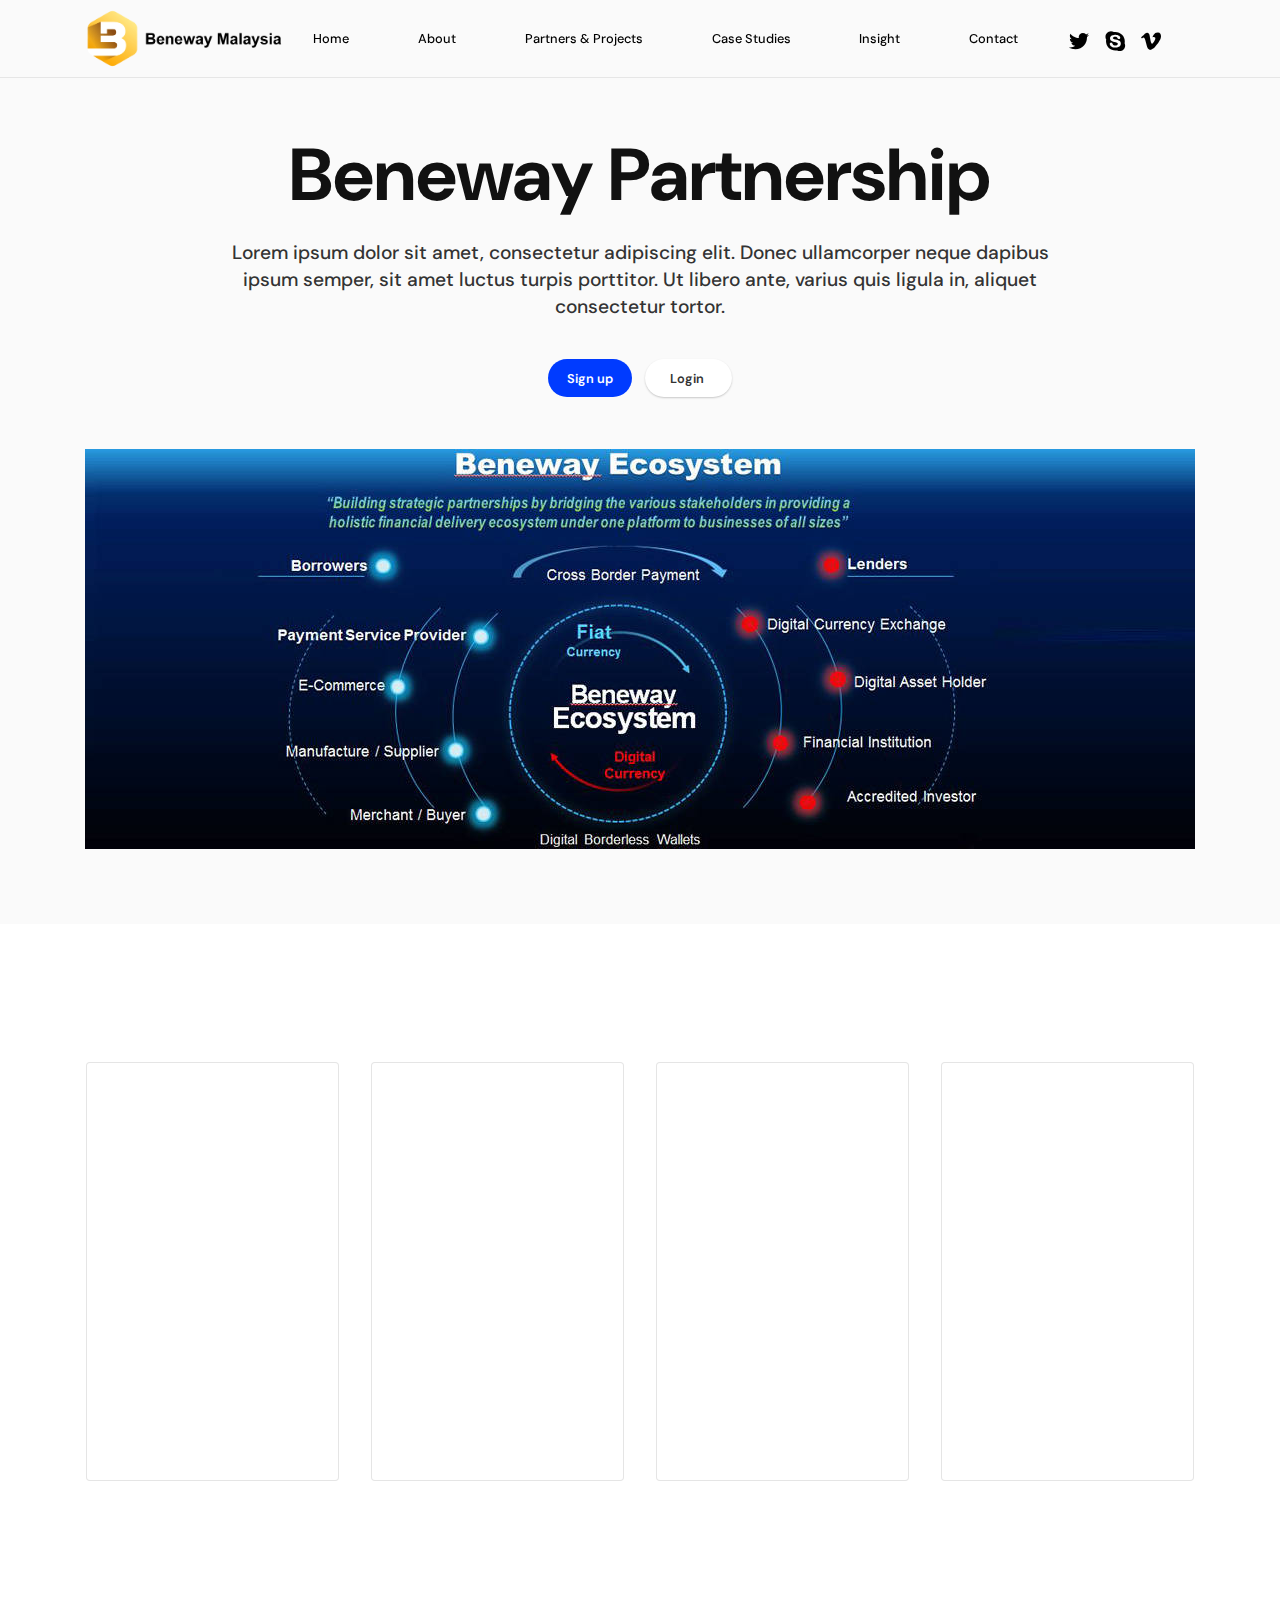
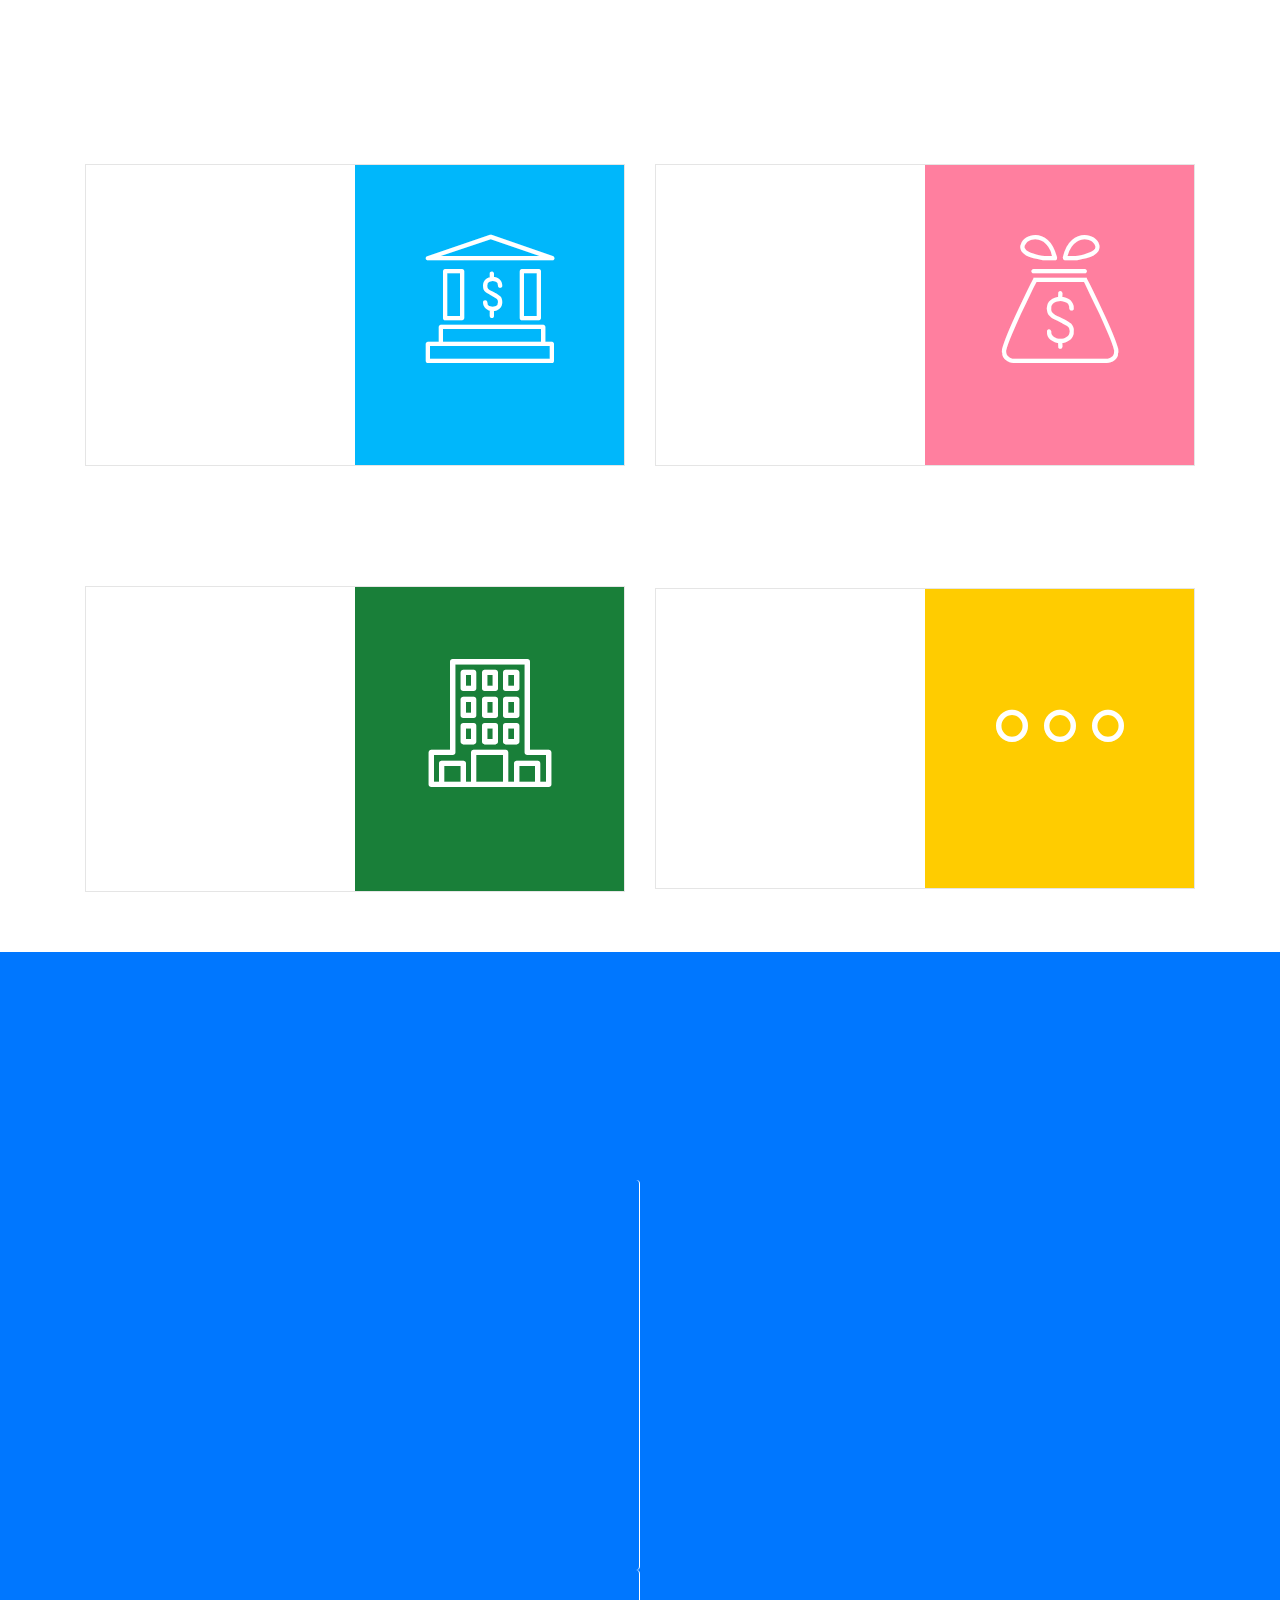
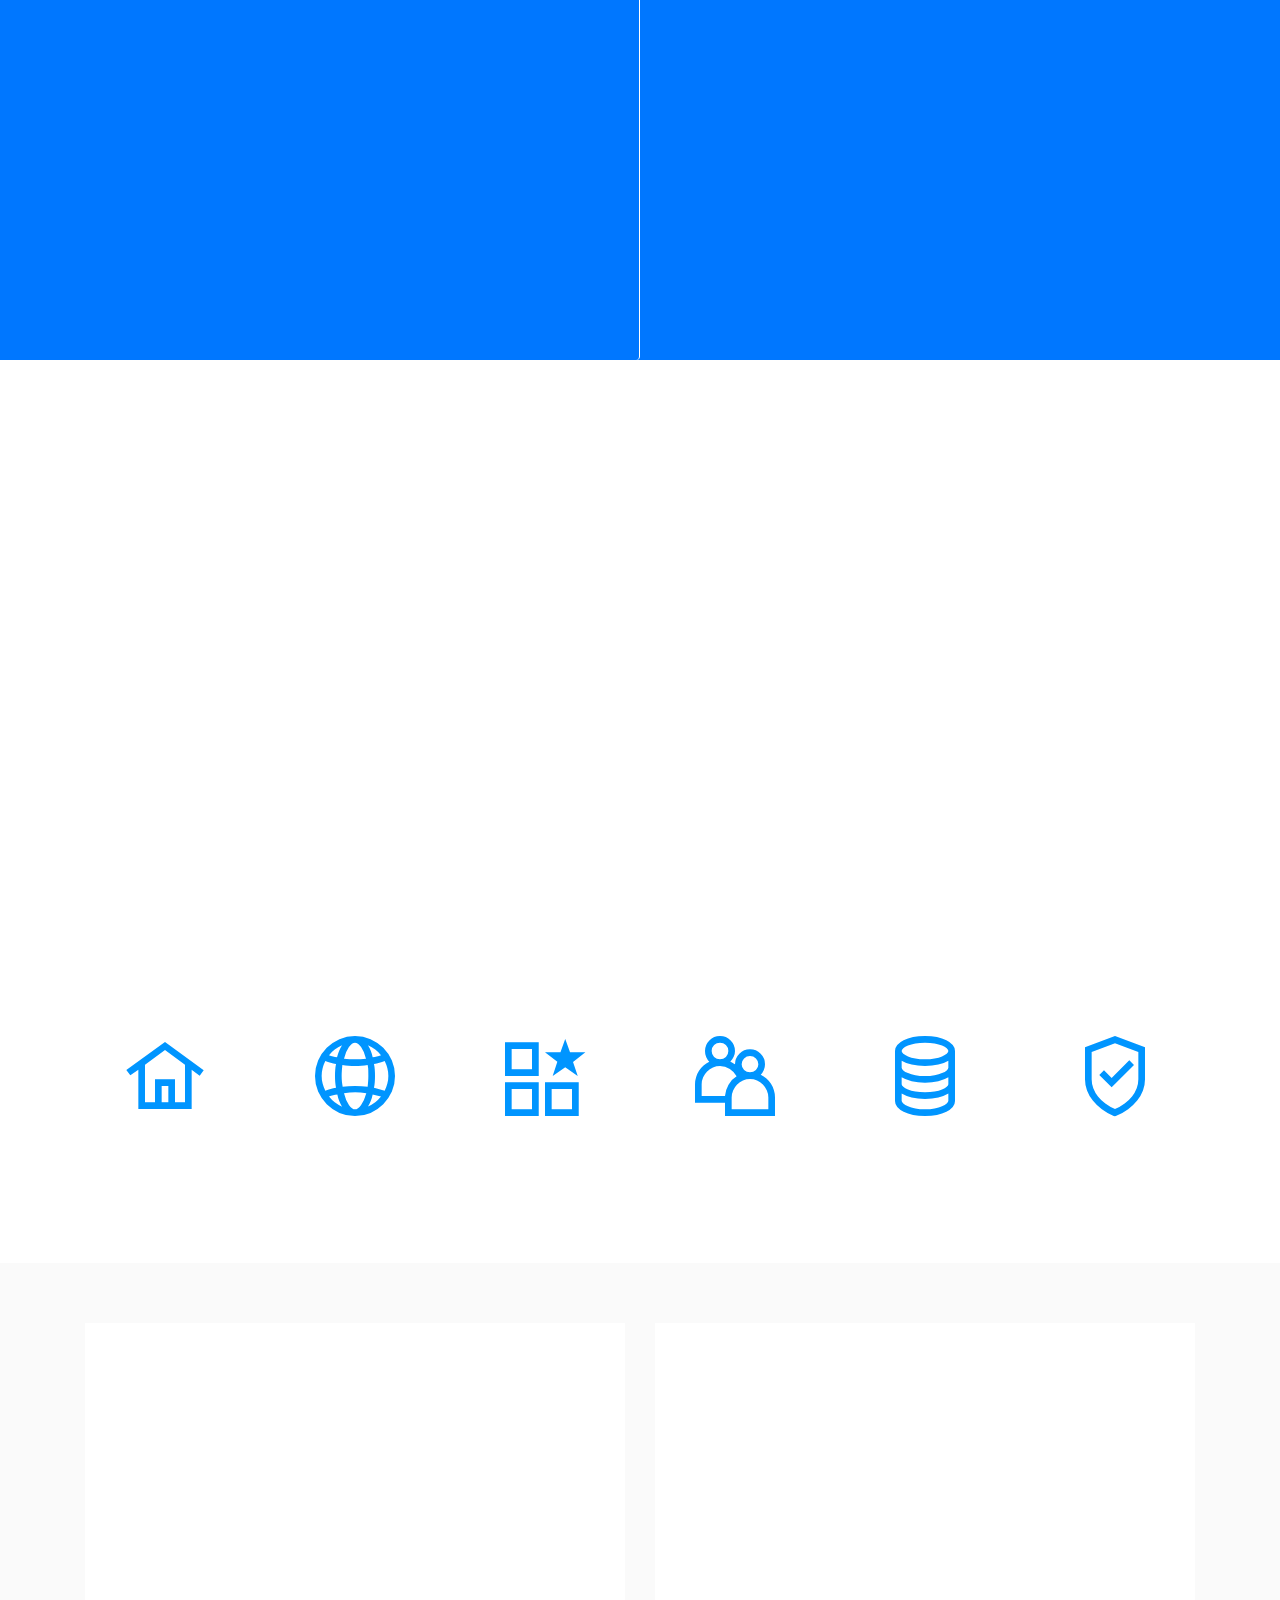
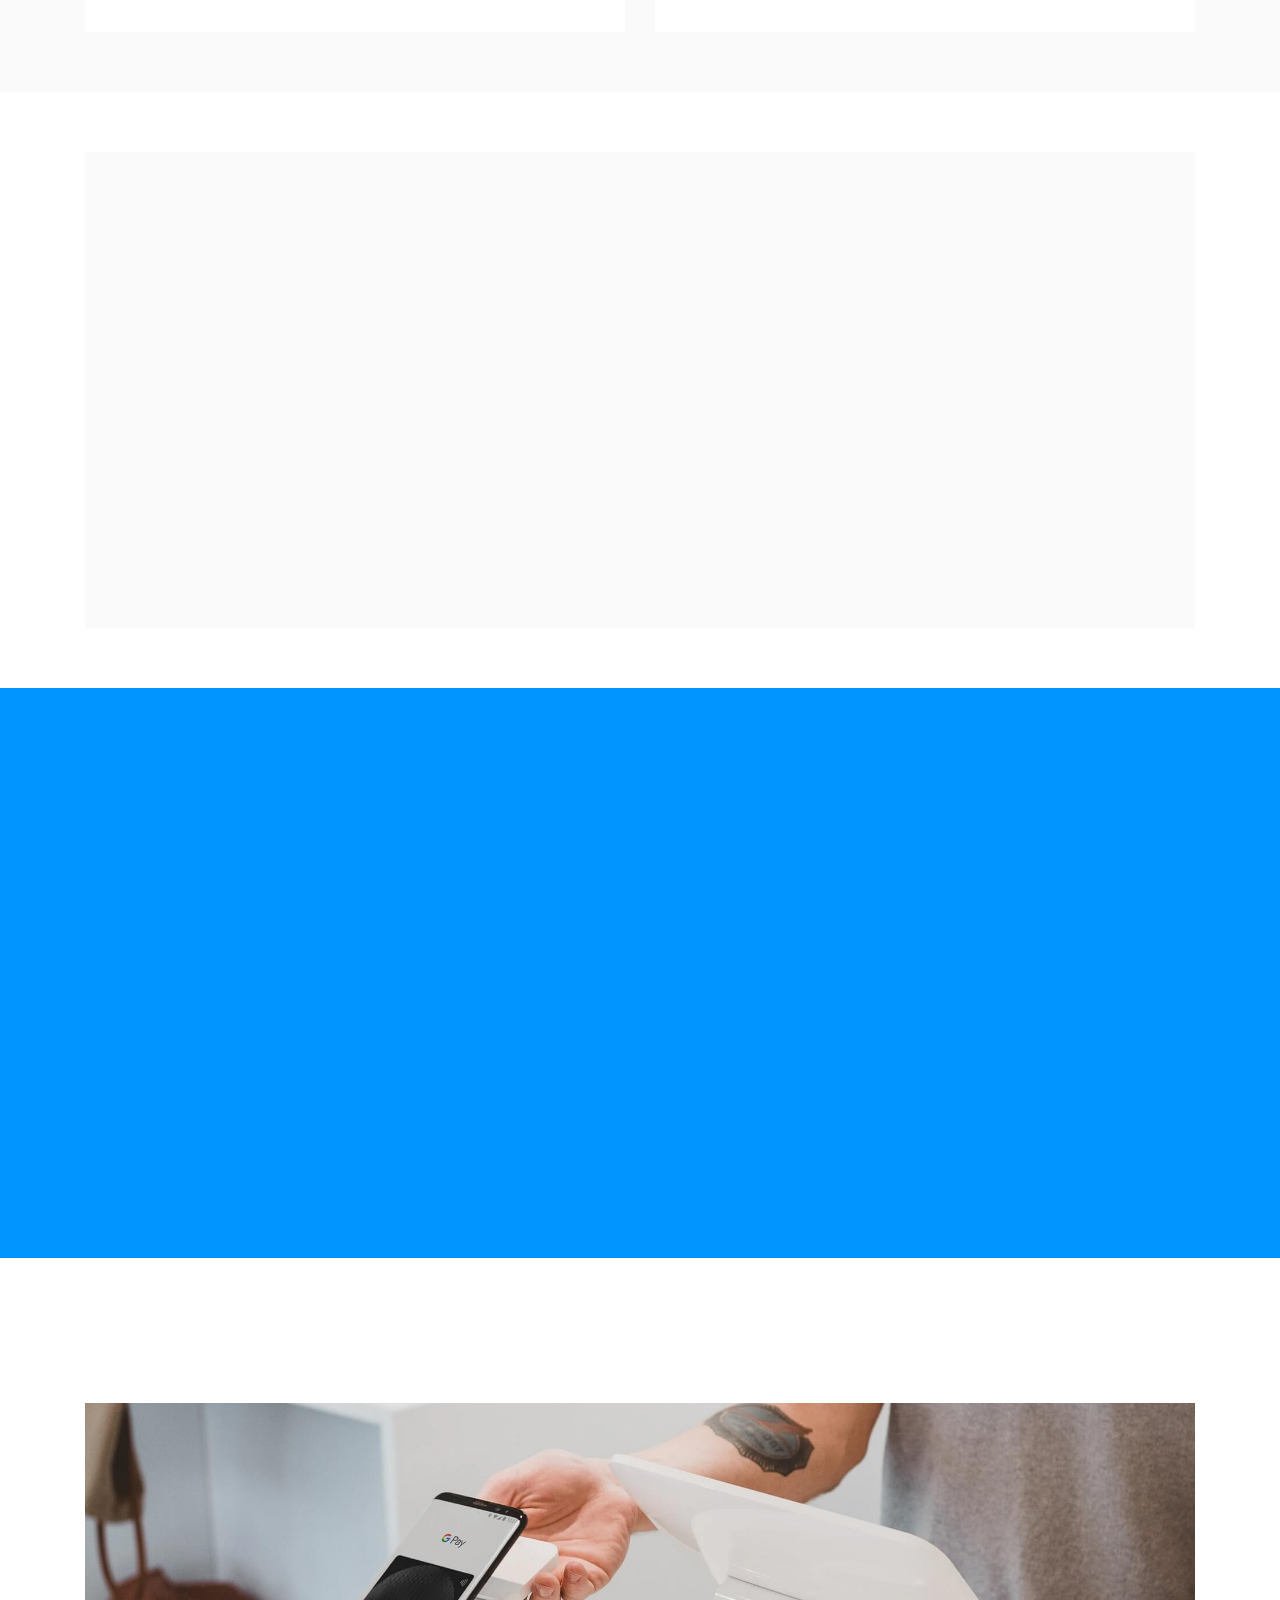
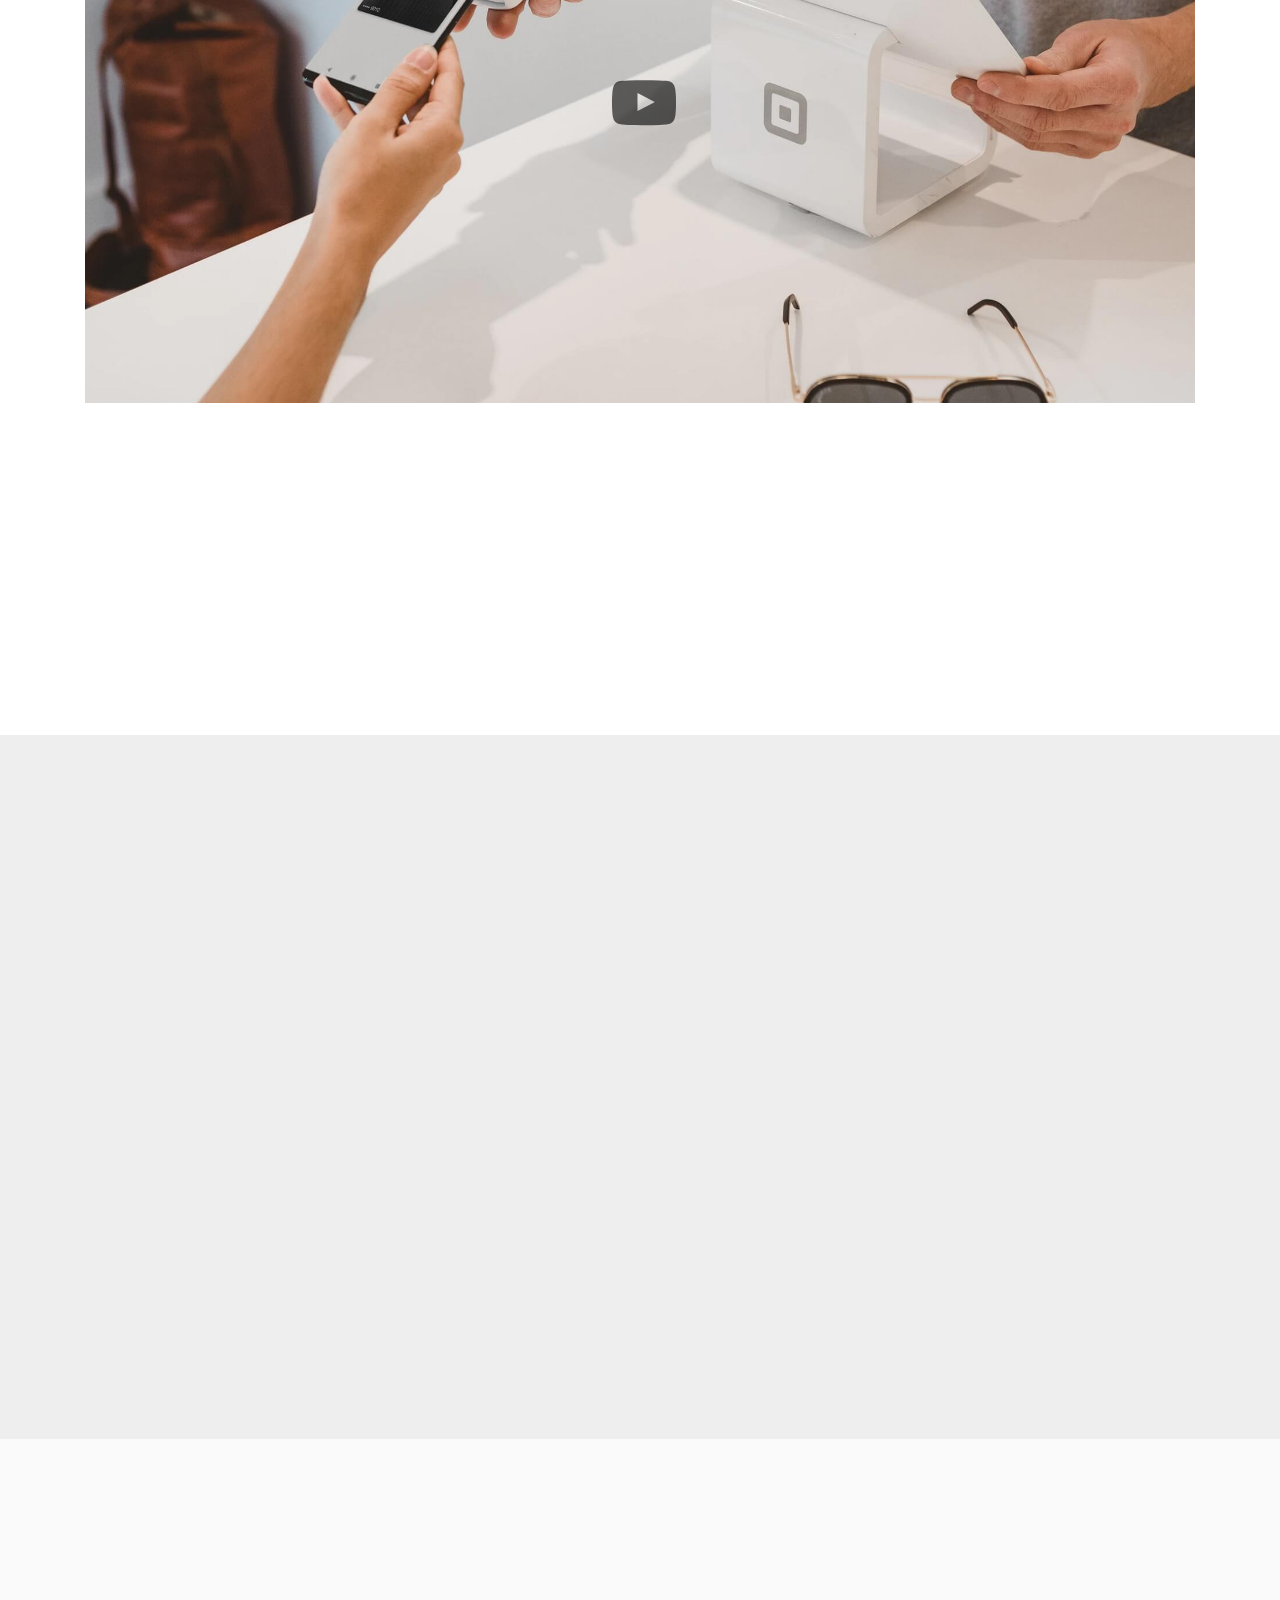
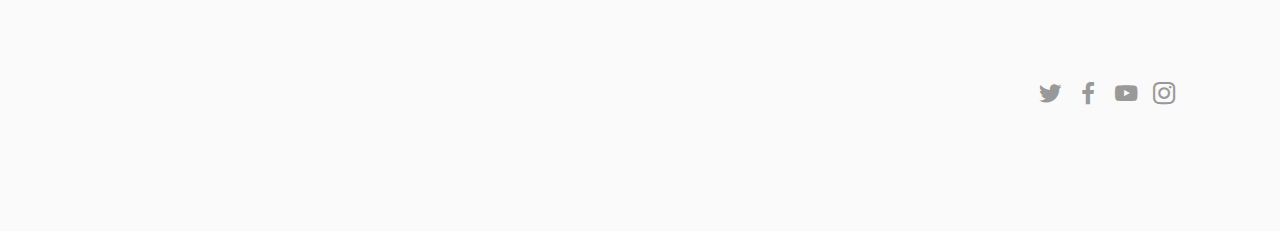
<file: index.html>
<!DOCTYPE html>
<html  >
<head>
  
  <meta charset="UTF-8">
  <meta http-equiv="X-UA-Compatible" content="IE=edge">
  
  <meta name="twitter:card" content="summary_large_image"/>
  <meta name="twitter:image:src" content="assets/images/index-meta.jpg">
  <meta property="og:image" content="assets/images/index-meta.jpg">
  <meta name="twitter:title" content="Home | Beneway Malaysia">
  <meta name="viewport" content="width=device-width, initial-scale=1, minimum-scale=1">
  <link rel="shortcut icon" href="assets/images/logo-beneway-01-icon-op1-b-128x142.png" type="image/x-icon">
  <meta name="description" content="The digital financial revolution is here and Beneway Group is at the center facilitating the transformation of businesses from traditional banking platform towards the new age financial delivery focus.">
  
  
  <title>Home | Beneway Malaysia</title>
  <link rel="stylesheet" href="assets/web/assets/mobirise-icons2/mobirise2.css">
  <link rel="stylesheet" href="assets/web/assets/mobirise-icons/mobirise-icons.css">
  <link rel="stylesheet" href="assets/iconsMind/style.css">
  <link rel="stylesheet" href="assets/icon54-v2/style.css">
  <link rel="stylesheet" href="assets/icon54-v4/style.css">
  <link rel="stylesheet" href="assets/tether/tether.min.css">
  <link rel="stylesheet" href="assets/bootstrap/css/bootstrap.min.css">
  <link rel="stylesheet" href="assets/bootstrap/css/bootstrap-grid.min.css">
  <link rel="stylesheet" href="assets/bootstrap/css/bootstrap-reboot.min.css">
  <link rel="stylesheet" href="assets/animatecss/animate.min.css">
  <link rel="stylesheet" href="assets/dropdown/css/style.css">
  <link rel="stylesheet" href="assets/socicon/css/styles.css">
  <link rel="stylesheet" href="assets/theme/css/style.css">
  <link rel="preload" href="https://fonts.googleapis.com/css?family=DM+Sans:400,400i,500,500i,700,700i&display=swap" as="style" onload="this.onload=null;this.rel='stylesheet'">
  <noscript><link rel="stylesheet" href="https://fonts.googleapis.com/css?family=DM+Sans:400,400i,500,500i,700,700i&display=swap"></noscript>
  <link rel="preload" as="style" href="assets/mobirise/css/mbr-additional.css"><link rel="stylesheet" href="assets/mobirise/css/mbr-additional.css" type="text/css">
  
  
  
  

</head>
<body>
  
  <section class="menu cid-rOMrXbthzz" once="menu" id="menu1-h">

    


    <nav class="navbar navbar-dropdown navbar-fixed-top navbar-expand-lg">

        <div class="container">
            <div class="navbar-brand">
                <span class="navbar-logo">
                    <a href="index.html">
                        <img src="assets/images/logo-beneway-01-icon-op1-a-c-500x153.png" alt="logo_Beneway" style="height: 3.8rem;">
                    </a>
                </span>
                
            </div>
            <button class="navbar-toggler" type="button" data-toggle="collapse" data-target="#navbarSupportedContent" aria-controls="navbarNavAltMarkup" aria-expanded="false" aria-label="Toggle navigation">
                <div class="hamburger">
                    <span></span>
                    <span></span>
                    <span></span>
                    <span></span>
                </div>
            </button>
            <div class="collapse navbar-collapse" id="navbarSupportedContent">
                <ul class="navbar-nav nav-dropdown nav-right" data-app-modern-menu="true"><li class="nav-item">
                        <a class="nav-link link text-black text-primary display-4" href="index.html">
                            Home</a>
                    </li>
                    



                    <li class="nav-item"><a class="nav-link link text-black text-primary display-4" href="Aboutus.html">About</a></li>
                    <li class="nav-item"><a class="nav-link link text-black text-primary display-4" href="PartnersnProjects.html">
                            Partners &amp; Projects</a></li>
                    <li class="nav-item"><a class="nav-link link text-black text-primary display-4" href="CaseStudies.html">Case Studies</a>
                    </li>
                    <li class="nav-item"><a class="nav-link link text-black text-primary display-4" href="Insight.html">Insight</a></li><li class="nav-item"><a class="nav-link link text-black text-primary display-4" href="contact.html">Contact</a></li></ul>
                <div class="icons-menu">
                    
                        <span class="p-2 mbr-iconfont socicon-twitter socicon"></span>
                    
                    
                        <span class="p-2 mbr-iconfont socicon-skype socicon"></span>
                    
                    
                        <span class="p-2 mbr-iconfont socicon-vimeo socicon"></span>
                    
                    
                    
                    
                </div>
                
            </div>
        </div>
    </nav>

</section>

<section class="cid-rOMrPX7fgA" id="header01-0">

    

    

    <div class="container align-center">
        <div class="row justify-content-center">
            <div class="mbr-black col-md-12 col-lg-9">
                <h1 class="mbr-section-title mbr-bold pb-3 mbr-fonts-style display-1">Beneway Partnership</h1>
                <p class="mbr-text pb-3 mbr-semibold mbr-fonts-style display-7">
                    Lorem ipsum dolor sit amet, consectetur adipiscing elit. Donec ullamcorper neque dapibus ipsum
                    semper, sit amet luctus turpis porttitor. Ut libero ante, varius quis ligula in, aliquet consectetur
                    tortor.</p>
                <div class="mbr-section-btn"><a class="btn btn-sm btn-secondary display-4" href="signup.html">Sign up</a> <a class="btn btn-sm btn-black-outline display-4" href="#">&nbsp; Login&nbsp; &nbsp;</a></div>
            </div>
        </div>
    </div>
</section>

<section class="image1 cid-rOMrQafNyf" id="image01-1">

    

    

    <div class="container">
        <div class="row">
            <div class="col-md-12 col-lg-12 col-12">
                <div class="block"> </div>
            </div>
        </div>
    </div>

</section>

<section class="features6 cid-rOMrQogblI" id="features06-2">

    

    
    <div class="container">
        <div class="row">
            <div class="col-12 col-md-12">

                <h4 class="main-title align-center pb-3 mbr-semibold mbr-black mbr-fonts-style display-2"><strong>Financial Products</strong></h4>

            </div>

            <div class="card p-3 col-12 col-md-6 col-lg-3">
                <div class="card-wrapper">

                    <div class="img-wrapper">
                        <img src="assets/images/05.jpg" alt="">
                    </div>
                    <div class="card-box align-left">
                        <h4 class="card-title align-left mbr-semibold mbr-black mbr-fonts-style display-7"><strong>Flash Pay</strong></h4>
                        <p class="mbr-text pb-2 mbr-fonts-style display-4">
                            Lorem ipsum dolor sit amet, consectetur adipiscing elit. Donec ullamcorper neque dapibus
                            ipsum
                            semper.</p>
                        <div class="link-wrap">
                            <h5 class="link align-left mbr-semibold mbr-black mbr-fonts-style display-4"><a href="#">Read more</a></h5>

                        </div>
                    </div>

                </div>
            </div>

            <div class="card p-3 col-12 col-md-6 col-lg-3">
                <div class="card-wrapper">

                    <div class="img-wrapper">
                        <img src="assets/images/06.jpg" alt="">
                    </div>
                    <div class="card-box align-left">
                        <h4 class="card-title align-left mbr-semibold mbr-black mbr-fonts-style display-7"><strong>Free Pay</strong></h4>
                        <p class="mbr-text pb-2 mbr-fonts-style display-4">
                            Lorem ipsum dolor sit amet, consectetur adipiscing elit. Donec ullamcorper neque dapibus
                            ipsum
                            semper.</p>

                        <div class="link-wrap">
                            <h5 class="link align-left mbr-semibold mbr-black mbr-fonts-style display-4"><a href="#">Read more</a></h5>

                        </div>
                    </div>

                </div>
            </div>



            <div class="card p-3 col-12 col-md-6 col-lg-3">
                <div class="card-wrapper">

                    <div class="img-wrapper">
                        <img src="assets/images/07.jpg" alt="">
                    </div>
                    <div class="card-box align-left">
                        <h4 class="card-title align-left mbr-semibold mbr-black mbr-fonts-style display-7"><strong>CQ Pay</strong></h4>
                        <p class="mbr-text pb-2 mbr-fonts-style display-4">
                            Lorem ipsum dolor sit amet, consectetur adipiscing elit. Donec ullamcorper neque dapibus
                            ipsum
                            semper.</p>

                        <div class="link-wrap">
                            <h5 class="link align-left mbr-semibold mbr-black mbr-fonts-style display-4"><a href="#">Read more</a></h5>

                        </div>
                    </div>

                </div>
            </div>



            <div class="card p-3 col-12 col-md-6 col-lg-3">
                <div class="card-wrapper">

                    <div class="img-wrapper">
                        <img src="assets/images/08.jpg" alt="">
                    </div>
                    <div class="card-box align-left">
                        <h4 class="card-title align-left mbr-semibold mbr-black mbr-fonts-style display-7"><strong>Credit Line</strong></h4>
                        <p class="mbr-text pb-2 mbr-fonts-style display-4">
                            Lorem ipsum dolor sit amet, consectetur adipiscing elit. Donec ullamcorper neque dapibus
                            ipsum
                            semper.</p>
                        <div class="link-wrap">
                            <h5 class="link align-left mbr-semibold mbr-black mbr-fonts-style display-4"><a href="#">Read more</a></h5>

                        </div>
                    </div>

                </div>
            </div>


        </div>
    </div>
</section>

<section class="article2 cid-t5v3pxzG9v" id="aarticle2-5">

    

    

    <div class="align-center container">
        <div class="row justify-content-center">
            <div class="col-12 col-lg-12">
                <h1 class="mbr-section-title mbr-fonts-style align-center display-2"><strong>
                    Fintech
                </strong></h1>
                
                
            </div>
        </div>
    </div>
</section>

<section class="features10 cid-t5uX4n9z64" id="features010-0">

    

    
    <div class="container">
        <div class="row">


            <div class="card col-12 col-md-12 col-lg-6 md-pb">
                <div class="card-wrapper mbr-flex">
                    <div class="card-box align-left">
                        
                        <h4 class="card-title align-left mbr-semibold mbr-fonts-style display-7">
                            <strong>Banks</strong></h4>
                        <p class="mbr-text pb-3 mbr-semibold mbr-fonts-style display-4">
                            Lorem ipsum dolor sit amet, consectetur adipiscing elit. Donec ullamcorper neque dapibus ipsum semper, sit amet luctus turpis porttitor. Ut libero ante, varius quis ligula consectetur tortor.</p>
                        <div class="link-wrap">
                            <h5 class="link mbr-bold mbr-black mbr-fonts-style display-4"><a href="#" class="text-primary"><strong>Read the guide</strong></a></h5>
                        </div>
                    </div>
                    <div class="img-wrapper img1 align-center">
                        <span class="mbr-iconfont imind-bank"></span>
                    </div>
                </div>
            </div>

            <div class="card col-12 col-md-12 col-lg-6">
                <div class="card-wrapper mbr-flex">
                    <div class="card-box align-left">
                        
                        <h4 class="card-title align-left mbr-semibold mbr-fonts-style display-7"><strong>Funds</strong></h4>
                        <p class="mbr-text pb-3 mbr-semibold mbr-fonts-style display-4">
                            Lorem ipsum dolor sit amet, consectetur adipiscing elit. Donec ullamcorper neque dapibus
                            ipsum semper, sit amet luctus turpis porttitor. Ut libero ante, varius quis ligula
                            consectetur tortor.</p>
                        <div class="link-wrap">
                            <h5 class="link mbr-bold mbr-black mbr-fonts-style display-4"><a href="#" class="text-primary"><strong>Read the guide</strong></a></h5>
                        </div>
                    </div>
                    <div class="img-wrapper img2 align-center">
                        <span class="mbr-iconfont imind-money-bag"></span>
                    </div>
                </div>
            </div>



        </div>
    </div>
</section>

<section class="features10 cid-t5uX7Lv2Po" id="features010-1">

    

    
    <div class="container">
        <div class="row">


            <div class="card col-12 col-md-12 col-lg-6 md-pb">
                <div class="card-wrapper mbr-flex">
                    <div class="card-box align-left">
                        
                        <h4 class="card-title align-left mbr-semibold mbr-fonts-style display-7">
                            <strong>
</strong><div><span style="font-size: 1.4rem;">Lending Company</span><br></div></h4>
                        <p class="mbr-text pb-3 mbr-semibold mbr-fonts-style display-4">
                            Lorem ipsum dolor sit amet, consectetur adipiscing elit. Donec ullamcorper neque dapibus
                            ipsum semper, sit amet luctus turpis porttitor. Ut libero ante, varius quis ligula
                            consectetur tortor.</p>
                        <div class="link-wrap">
                            <h5 class="link mbr-bold mbr-black mbr-fonts-style display-4"><a href="#" class="text-primary"><strong>Read the guide</strong></a></h5>
                        </div>
                    </div>
                    <div class="img-wrapper img1 align-center">
                        <span class="mbr-iconfont icon54-v2-office-4"></span>
                    </div>
                </div>
            </div>

            <div class="card col-12 col-md-12 col-lg-6">
                <div class="card-wrapper mbr-flex">
                    <div class="card-box align-left">
                        
                        <h4 class="card-title align-left mbr-semibold mbr-fonts-style display-7">
                            <strong>Others</strong></h4>
                        <p class="mbr-text pb-3 mbr-semibold mbr-fonts-style display-4">
                            Lorem ipsum dolor sit amet, consectetur adipiscing elit. Donec ullamcorper neque dapibus
                            ipsum semper, sit amet luctus turpis porttitor. Ut libero ante, varius quis ligula
                            consectetur tortor.</p>
                        <div class="link-wrap">
                            <h5 class="link mbr-bold mbr-black mbr-fonts-style display-4"><a href="#" class="text-primary"><strong>Read the guide</strong></a></h5>
                        </div>
                    </div>
                    <div class="img-wrapper img2 align-center">
                        <span class="mbr-iconfont icon54-v4-other"></span>
                    </div>
                </div>
            </div>



        </div>
    </div>
</section>

<section class="article2 cid-t5uZQvybDs" id="aarticle2-3">

    

    <div class="mbr-overlay" style="opacity: 1; background-color: rgb(0, 119, 255);"></div>

    <div class="align-center container">
        <div class="row justify-content-center">
            <div class="col-12 col-lg-12">
                <h1 class="mbr-section-title mbr-fonts-style align-center display-2"><strong>Projects and&nbsp;</strong><strong>Alliance</strong></h1>
                
                
            </div>
        </div>
    </div>
</section>

<section class="info2 cid-rOMrQvDz1L" id="info02-3">

    

    

    <div class="container-fluid align-center">
        <div class="row justify-content-center">
            <div class="mbr-white card col-md-12 col-lg-6">
                <div class="wrapper">
                    <h1 class="mbr-section-title mbr-bold pb-3 mbr-fonts-style display-5">Starry Projects</h1>
                    <p class="mbr-text pb-3 mbr-semibold mbr-fonts-style display-4">
                        Lorem ipsum dolor sit amet, consectetur adipiscing elit. Donec ullamcorper neque dapibus ipsum
                        semper, sit amet luctus turpis porttitor. Ut libero ante, varius quis ligula in, aliquet
                        consectetur tortor. </p>
                    <div class="mbr-section-btn"><a class="btn btn-sm btn-white-outline display-4" href="#">Read more</a></div>
                </div>
            </div>

            <div class="mbr-white col-md-12 col-lg-6">
                <div class="wrapper">
                    <h1 class="mbr-section-title mbr-bold pb-3 mbr-fonts-style display-5">Unified Procurement</h1>
                    <p class="mbr-text pb-3 mbr-semibold mbr-fonts-style display-4">
                        Lorem ipsum dolor sit amet, consectetur adipiscing elit. Donec ullamcorper neque dapibus ipsum
                        semper, sit amet luctus turpis porttitor. Ut libero ante, varius quis ligula in, aliquet
                        consectetur tortor. </p>
                    <div class="mbr-section-btn"><a class="btn btn-sm btn-white-outline display-4" href="#">Read more</a></div>
                </div>

            </div>
        </div>
    </div>
</section>

<section class="info2 cid-t5v0130APn" id="info02-4">

    

    

    <div class="container-fluid align-center">
        <div class="row justify-content-center">
            <div class="mbr-white card col-md-12 col-lg-6">
                <div class="wrapper">
                    <h1 class="mbr-section-title mbr-bold pb-3 mbr-fonts-style display-5">Suppliers + Manufacture</h1>
                    <p class="mbr-text pb-3 mbr-semibold mbr-fonts-style display-4">
                        Lorem ipsum dolor sit amet, consectetur adipiscing elit. Donec ullamcorper neque dapibus ipsum
                        semper, sit amet luctus turpis porttitor. Ut libero ante, varius quis ligula in, aliquet
                        consectetur tortor. </p>
                    <div class="mbr-section-btn"><a class="btn btn-sm btn-white-outline display-4" href="#">Read more</a></div>
                </div>
            </div>

            <div class="mbr-white col-md-12 col-lg-6">
                <div class="wrapper">
                    <h1 class="mbr-section-title mbr-bold pb-3 mbr-fonts-style display-5">E-Commerce + Merchants</h1>
                    <p class="mbr-text pb-3 mbr-semibold mbr-fonts-style display-4">
                        Lorem ipsum dolor sit amet, consectetur adipiscing elit. Donec ullamcorper neque dapibus ipsum
                        semper, sit amet luctus turpis porttitor. Ut libero ante, varius quis ligula in, aliquet
                        consectetur tortor. </p>
                    <div class="mbr-section-btn"><a class="btn btn-sm btn-white-outline display-4" href="#">Read more</a></div>
                </div>

            </div>
        </div>
    </div>
</section>

<section class="content1 cid-rOMrQGSyBQ" id="content01-4">

    

    
    <div class="container">
        <div class="row justify-content-center">


            <div class="card col-12 col-md-12 col-lg-8">
                <div class="card-wrapper">
                    <div class="card-box ">


                        <h4 class="card-title align-center mbr-semibold pb-4 mbr-black mbr-fonts-style display-1">
                            <strong>Creating a greater level playing field</strong></h4>
                        <p class="mbr-text pb-2 mbr-semibold align-left mbr-black mbr-fonts-style display-4">
                            Lorem ipsum dolor sit amet, consectetur
                            adipiscing elit. Donec ullamcorper neque dapibus ipsum semper, sit amet luctus turpis
                            porttitor. Ut libero ante, varius quis ligula in, aliquet consectetur tortor. <br><br>Proin
                            aliquet neque nibh, pretium rutrum quam mattis a. Morbi vitae sodales metus. Pellentesque
                            vel elit ullamcorper, pellentesque magna nec, dictum purus. Nullam scelerisque nisi eu lacus
                            elementum, ac sodales nulla congue. Suspendisse eu lorem vitae odio eleifend imperdiet. Duis
                            in efficitur sem, at lobortis nulla. In nec velit sollicitudin, mollis tortor semper,
                            ultrices mi. <br><br> Phasellus tristique leo vitae metus blandit lacinia. Curabitur
                            malesuada nisl sed ullamcorper pulvinar. Aenean pretium rhoncus lacus, non volutpat enim
                            volutpat sit amet. Donec bibendum, nibh id mollis iaculis, dolor est interdum justo, sit
                            amet congue elit velit ac purus. Integer facilisis odio diam, ut suscipit metus dictum ut.
                            Lorem ipsum dolor sit amet, consectetur adipiscing elit.</p>

                        


                    </div>

                </div>
            </div>



        </div>
    </div>
</section>

<section class="features13 cid-rOMrQT3Wlu" id="features013-5">

    

    
    <div class="container">
        <div class="row">

            <div class="col-md-12 col-lg-12">

                <h2 class="mbr-section-title align-center pb-5 mbr-bold pb-3 mbr-fonts-style display-5">What you get</h2>

            </div>


            <div class="card p-3 col-12 col-md-4 col-lg-2">
                <div class="card-wrapper">
                    <div class="card-box align-center">

                        <span class="mbr-iconfont mobi-mbri-home mobi-mbri"></span>
                        <h4 class="card-title align-center mbr-semibold mbr-black mbr-fonts-style display-7">
                            <strong>Getting Started</strong></h4>


                    </div>

                </div>
            </div>

            <div class="card p-3 col-12 col-md-4 col-lg-2">
                <div class="card-wrapper">
                    <div class="card-box align-center">

                        <span class="mbr-iconfont mobi-mbri-globe-2 mobi-mbri"></span>
                        <h4 class="card-title align-center mbr-semibold mbr-black mbr-fonts-style display-7">
                            <strong>Payment</strong></h4>


                    </div>

                </div>
            </div>

            <div class="card p-3 col-12 col-md-4 col-lg-2">
                <div class="card-wrapper">
                    <div class="card-box align-center">

                        <span class="mbr-iconfont mobi-mbri-features mobi-mbri"></span>
                        <h4 class="card-title align-center mbr-semibold mbr-black mbr-fonts-style display-7">
                            <strong>Dashboard</strong></h4>


                    </div>

                </div>
            </div>

            <div class="card p-3 col-12 col-md-4 col-lg-2">
                <div class="card-wrapper">
                    <div class="card-box align-center">

                        <span class="mbr-iconfont mobi-mbri-users mobi-mbri"></span>
                        <h4 class="card-title align-center mbr-semibold mbr-black mbr-fonts-style display-7">
                            <strong>Partners</strong></h4>


                    </div>

                </div>
            </div>

            <div class="card p-3 col-12 col-md-4 col-lg-2">
                <div class="card-wrapper">
                    <div class="card-box align-center">

                        <span class="mbr-iconfont mobi-mbri-database mobi-mbri"></span>
                        <h4 class="card-title align-center mbr-semibold mbr-black mbr-fonts-style display-7">
                            <strong>Multicurrency</strong></h4>


                    </div>

                </div>
            </div>

            <div class="card p-3 col-12 col-md-4 col-lg-2">
                <div class="card-wrapper">
                    <div class="card-box align-center">

                        <span class="mbr-iconfont mobi-mbri-protect mobi-mbri"></span>
                        <h4 class="card-title align-center mbr-semibold mbr-black mbr-fonts-style display-7">
                            <strong>Security</strong></h4>


                    </div>

                </div>
            </div>




        </div>
    </div>
</section>

<section class="features9 cid-rOMrR4MJxX" id="features09-6">

    

    
    <div class="container">
        <div class="row">


            <div class="card col-12 col-md-12 col-lg-6 md-pb">
                <div class="card-wrapper mbr-flex">
                    <div class="card-box align-left">
                        <h3 class="card-subtitle align-left pb-1 mbr-semibold mbr-fonts-style display-4">
                            <strong>Elevate your business</strong></h3>
                        <h4 class="card-title align-left mbr-semibold mbr-fonts-style display-5">
                            <strong>Integration</strong></h4>
                        <p class="mbr-text pb-5 mbr-semibold mbr-fonts-style display-4">
                            Lorem ipsum dolor sit amet, consectetur adipiscing elit. Vestium fermentum tellus.</p>
                        <div class="link-wrap">
                            <h5 class="link mbr-bold mbr-black mbr-fonts-style display-4"><a href="#" class="text-primary">Learn more</a></h5>
                        </div>
                    </div>
                    <div class="img-wrapper align-center">
                        <img src="assets/images/1.png" alt="">
                    </div>
                </div>
            </div>

            <div class="card col-12 col-md-12 col-lg-6">
                <div class="card-wrapper mbr-flex">
                    <div class="card-box align-left">
                        <h3 class="card-subtitle align-left pb-1 mbr-semibold mbr-fonts-style display-4">
                            <strong>Elevate your business</strong></h3>
                        <h4 class="card-title align-left mbr-semibold mbr-fonts-style display-5">
                            <strong>Partners</strong></h4>
                        <p class="mbr-text pb-5 mbr-semibold mbr-fonts-style display-4">
                            Lorem ipsum dolor sit amet, consectetur adipiscing elit. Vestium fermentum tellus.</p>
                        <div class="link-wrap">
                            <h5 class="link mbr-bold mbr-black mbr-fonts-style display-4"><a href="#" class="text-primary">Learn more</a></h5>
                        </div>
                    </div>
                    <div class="img-wrapper align-center">
                        <img src="assets/images/4.png" alt="">
                    </div>
                </div>
            </div>



        </div>
    </div>
</section>

<section class="content01 cid-rOMrSlG1Ts" id="content08-7">

    

    
    <div class="container">
        <div class="row">


            <div class="card col-12 col-md-12 col-lg-12 md-pb">
                <div class="card-wrapper mbr-flex">
                    <div class="card-box align-left">
                        
                        <h4 class="card-title pb-3 align-left mbr-semibold mbr-fonts-style display-2"><strong>Endless
                                <br>integration<br>possibilities</strong></h4>
                        <p class="mbr-text pb-3 mbr-semibold mbr-fonts-style display-7">
                            Lorem ipsum dolor sit amet, consectetur adipiscing elit. Donec ullamcorper neque dapibus
                            ipsum semper, sit amet luctus turpis porttitor. Ut libero ante, varius quis ligula
                            consectetur tortor.</p>
                        
                    </div>
                    <div class="img-wrapper align-center">
                        <img src="assets/images/02.jpg" alt="">
                    </div>
                </div>
            </div>





        </div>
    </div>
</section>

<section class="content02 cid-rOMrSIIGez" id="content02-8">

    

    

    <div class="container">
        <div class="row justify-content-center">

            <div class="img-col col-12 md-pb col-md-12 col-lg-6 m-auto">
                <img src="assets/images/06.jpg" alt="">

            </div>


            <div class="mbr-black col-md-12 col-lg-6 m-auto">

                <div class="content align-left mbr-white">
                    <h1 class="mbr-section-title mbr-bold pb-3 mbr-fonts-style display-2">Multicurrency</h1>
                    <p class="mbr-text pb-3 mbr-semibold mbr-fonts-style display-7">
                        Lorem ipsum dolor sit amet, consectetur adipiscing elit. Donec ullamcorper neque dapibus ipsum
                        semper, sit amet luctus turpis porttitor. Ut libero ante, varius quis ligula in, aliquet
                        consectetur
                        tortor.</p>
                    <div class="mbr-section-btn"><a class="btn btn-sm btn-black-outline display-4" href="#">Learn more about Multicurrency</a></div>
                </div>
            </div>
        </div>
    </div>
</section>

<section class="video1 cid-rOMrU1FOrT" id="video01-9">

    

    

    <div class="container align-center">
        <div class="row justify-content-md-center">

            <div class="mbr-black col-md-12 col-lg-12">

                <h1 class="mbr-section-title align-center mbr-bold pb-4 mbr-fonts-style display-2">Watch Video</h1>
                
            </div>


            <div class="mbr-white col-md-12 col-12 col-lg-12">
                <div class="box">
                    <div class="mbr-media show-modal align-center py-2" data-modal=".modalWindow">
                        <div class="icon-wrap">
                            <span class="mbr-iconfont socicon-youtube socicon"></span>
                        </div>
                    </div>
                </div>
            </div>
        </div>
    </div>
    <div>
        <div class="modalWindow" style="display: none;">
            <div class="modalWindow-container">
                <div class="modalWindow-video-container">
                    <div class="modalWindow-video">
                        <iframe width="100%" height="100%" frameborder="0" allowfullscreen="1" data-src="https://www.youtube.com/watch?v=r0ZQZfCChp4"></iframe>
                    </div>
                    <a class="close" role="button" data-dismiss="modal">
                        <span aria-hidden="true" class="mbri-close mbr-iconfont closeModal"></span>
                        <span class="sr-only">Close</span>
                    </a>
                </div>
            </div>
        </div>
    </div>
</section>

<section class="content03 cid-rOMrUs0heE" id="content03-a">

    

    
    <div class="container">
        <div class="row">


            <div class="card col-12 col-md-12 col-lg-6">
                <div class="card-wrapper">
                    <div class="card-box align-left">


                        <h4 class="card-title align-left mbr-semibold pb-2 mbr-black mbr-fonts-style display-5">
                            <strong>Introduction</strong></h4>
                        <p class="mbr-text pb-2 mbr-regular mbr-black mbr-fonts-style display-4">Lorem ipsum dolor sit amet,
                            consectetur adipiscing elit. Donec ullamcorper neque dapibus ipsum semper, sit amet luctus
                            turpis porttitor. Ut libero ante, varius quis ligula in, aliquet consectetur tortor. Proin
                            aliquet neque nibh, pretium rutrum quam mattis a. Morbi vitae sodales metus.</p>




                    </div>

                </div>
            </div>



            <div class="card col-12 col-md-12 col-lg-6">
                <div class="card-wrapper">
                    <div class="card-box align-left">


                        <h4 class="card-title align-left mbr-semibold pb-2 mbr-black mbr-fonts-style display-5">
                            <strong>Payments</strong></h4>
                        <p class="mbr-text pb-2 mbr-regular mbr-black mbr-fonts-style display-4">
                            Lorem ipsum dolor sit amet, consectetur adipiscing elit. Vestibulum in fermentum tellus.
                            Etiam turpis metus, mattis vel ullamcorper sed, convallis eget tellus.</p>


                        <div class="link-wrap left">

                            <h5 class="link mbr-bold mbr-black mbr-fonts-style display-4"><a href="#" class="text-primary" style="font-weight: normal;">View all our features</a></h5>
                        </div>


                    </div>

                </div>
            </div>



        </div>
    </div>
</section>

<section class="image2 cid-rOMrUDyXjH mbr-parallax-background" id="image02-b">

    

    

    <div class="container-fluid">
        <div class="row">
            <div class="col-md-12 col-lg-12 col-12">
                <div class="block"> </div>
            </div>
        </div>
    </div>

</section>

<section class="footer03 cid-rOMrW38i3d" id="footer03-f">

    

    

    <div class="container">
        <div class="row align-left mbr-white">



            <div class="col-6 col-md-4 col-lg-2 md-pb">

                <h3 class="col-title1 mbr-semibold pb-3 mbr-fonts-style display-7"><strong>Beneway</strong></h3>
                <ul class="list">
                    
                    
                    
                    
                    
                <li class="item-wrap align-left">

                        <h4 class="item1 mbr-regular mbr-fonts-style display-4">Payments</h4>
                    </li><li class="item-wrap align-left">

                        <h4 class="item1 mbr-regular mbr-fonts-style display-4">Pricing</h4>
                    </li><li class="item-wrap align-left">

                        <h4 class="item1 mbr-regular mbr-fonts-style display-4">Developers</h4>
                    </li><li class="item-wrap align-left">

                        <h4 class="item1 mbr-regular mbr-fonts-style display-4">Partners</h4>
                    </li><li class="item-wrap align-left">

                        <h4 class="item1 mbr-regular mbr-fonts-style display-4">Enterprise</h4>
                    </li></ul>

            </div>

            <div class="col-6 col-md-4 col-lg-2 md-pb">

                <h3 class="col-title2 mbr-semibold pb-3 mbr-fonts-style display-7"><strong>Features</strong></h3>
                <ul class="list">
                    
                    
                    
                    
                    
                <li class="item-wrap">

                        <h4 class="item2 mbr-regular mbr-fonts-style display-4">Overview</h4>
                    </li><li class="item-wrap">

                        <h4 class="item2 mbr-regular mbr-fonts-style display-4">Dashboard</h4>
                    </li><li class="item-wrap">

                        <h4 class="item2 mbr-regular mbr-fonts-style display-4">Checkout</h4>
                    </li><li class="item-wrap">

                        <h4 class="item2 mbr-regular mbr-fonts-style display-4">Multicurrency</h4>
                    </li><li class="item-wrap">

                        <h4 class="item2 mbr-regular mbr-fonts-style display-4">Security</h4>
                    </li></ul>

            </div>


            <div class="col-6 col-md-4 col-lg-2 md-pb">

                <h3 class="col-title3 mbr-semibold pb-3 mbr-fonts-style display-7"><strong>Support</strong></h3>
                <ul class="list">
                    
                    
                    
                    
                    
                <li class="item-wrap">

                        <h4 class="item3 mbr-regular mbr-fonts-style display-4">Help Center</h4>
                    </li><li class="item-wrap">

                        <h4 class="item3 mbr-regular mbr-fonts-style display-4">Paid</h4>
                    </li><li class="item-wrap">

                        <h4 class="item3 mbr-regular mbr-fonts-style display-4">Status</h4>
                    </li><li class="item-wrap">

                        <h4 class="item3 mbr-regular mbr-fonts-style display-4">Changelog</h4>
                    </li><li class="item-wrap">

                        <h4 class="item3 mbr-regular mbr-fonts-style display-4">Contact Support</h4>
                    </li></ul>

            </div>

            <div class="col-6 col-md-4 col-lg-2 md-pb">

                <h3 class="col-title4 mbr-semibold pb-3 mbr-fonts-style display-7"><strong>Company</strong></h3>
                <ul class="list">
                    
                    
                    
                    
                    
                <li class="item-wrap">

                        <h4 class="item4 mbr-regular mbr-fonts-style display-4">About</h4>
                    </li><li class="item-wrap">

                        <h4 class="item4 mbr-regular mbr-fonts-style display-4">Jobs</h4>
                    </li><li class="item-wrap">

                        <h4 class="item4 mbr-regular mbr-fonts-style display-4">Blog</h4>
                    </li><li class="item-wrap">

                        <h4 class="item4 mbr-regular mbr-fonts-style display-4">News</h4>
                    </li><li class="item-wrap">

                        <h4 class="item4 mbr-regular mbr-fonts-style display-4">Contact</h4>
                    </li></ul>

            </div>


            <div class="col-12 col-md-4 col-lg-2">

                <h3 class="col-title4 mbr-semibold pb-3 mbr-fonts-style display-7"><strong>About</strong></h3>
                <p class="col-text mbr-regular pb-3 mbr-fonts-style display-4">Lorem ipsum dolor sit amet, consectetur adipiscing elit.</p>


                <h3 class="col-title4 mbr-semibold pb-2 mbr-fonts-style display-7"><strong>Social</strong></h3>

                <div class="row social-row">
                    <div class="social-list align-right pb-2">
                        
                        
                        
                        
                        

                    <div class="soc-item">
                            
                                <span class="mbr-iconfont mbr-iconfont-social socicon-twitter socicon"></span>
                            
                        </div><div class="soc-item">
                            
                                <span class="mbr-iconfont mbr-iconfont-social socicon-facebook socicon"></span>
                            
                        </div><div class="soc-item">
                            
                                <span class="mbr-iconfont mbr-iconfont-social socicon-youtube socicon"></span>
                            
                        </div><div class="soc-item">
                            
                                <span class="mbr-iconfont mbr-iconfont-social socicon-instagram socicon"></span>
                            
                        </div></div>

                </div>
            </div>




        </div>
    </div>
</section>

<section class="cid-rOMrWq7dpT" id="footer02-g">

    

    

    <div class="container">

        <div class="row mbr-white">

            <div class="col-12 copyright align-left col-lg-6 col-md-4">


                <p class="mbr-text mb-0 mbr-fonts-style align-left display-4">Beneway Malaysia Sdn Bhd</p>
            </div>




            <div class="col-12 col-lg-6 col-md-8">


                <p class="mbr-text align-right mbr-fonts-style align-right display-4">© Copyright 2022&nbsp;Beneway Malaysia Sdn. Bhd. - All Rights Reserved
                </p>
            </div>


        </div>

    </div>
</section>


<script src="assets/web/assets/jquery/jquery.min.js"></script>
  <script src="assets/popper/popper.min.js"></script>
  <script src="assets/tether/tether.min.js"></script>
  <script src="assets/bootstrap/js/bootstrap.min.js"></script>
  <script src="assets/smoothscroll/smooth-scroll.js"></script>
  <script src="assets/viewportchecker/jquery.viewportchecker.js"></script>
  <script src="assets/playervimeo/vimeo_player.js"></script>
  <script src="assets/parallax/jarallax.min.js"></script>
  <script src="assets/dropdown/js/nav-dropdown.js"></script>
  <script src="assets/dropdown/js/navbar-dropdown.js"></script>
  <script src="assets/touchswipe/jquery.touch-swipe.min.js"></script>
  <script src="assets/theme/js/script.js"></script>
  
  
  
  <input name="animation" type="hidden">
  
</body>
</html>
</file>
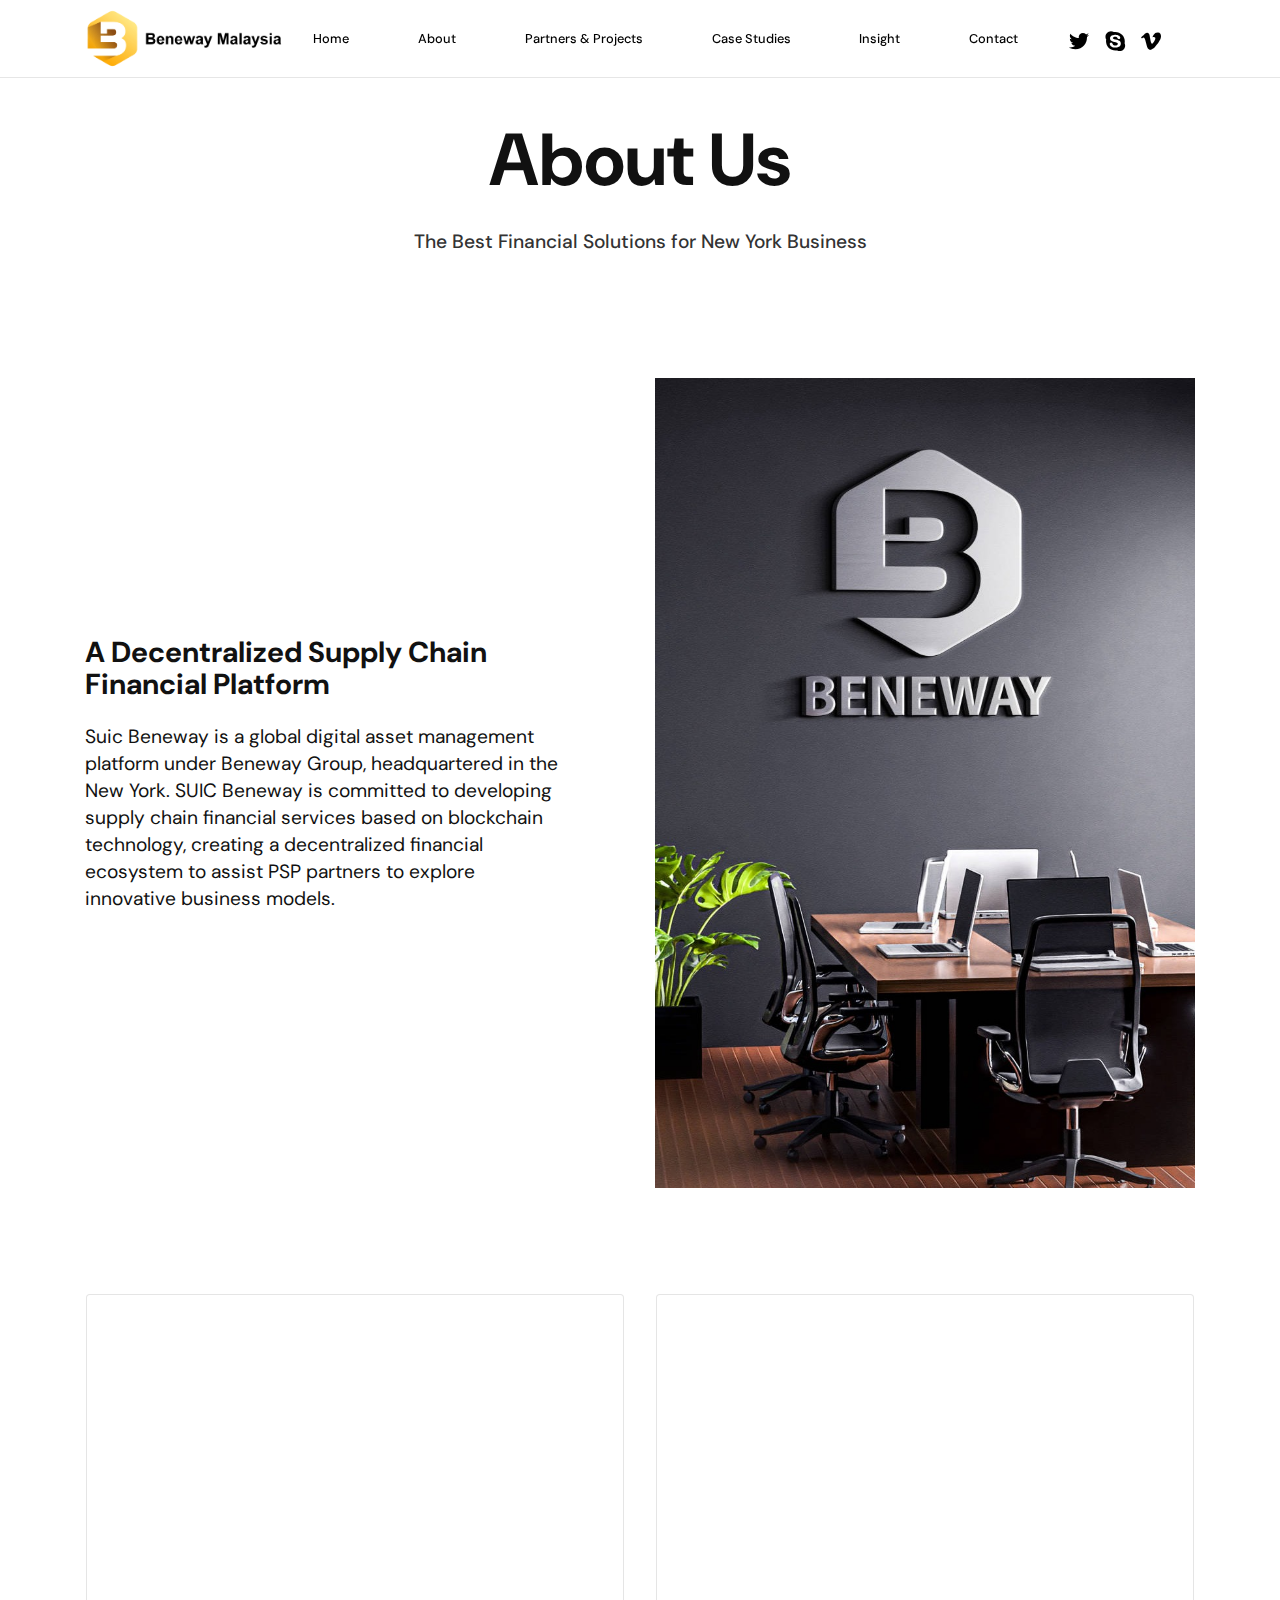
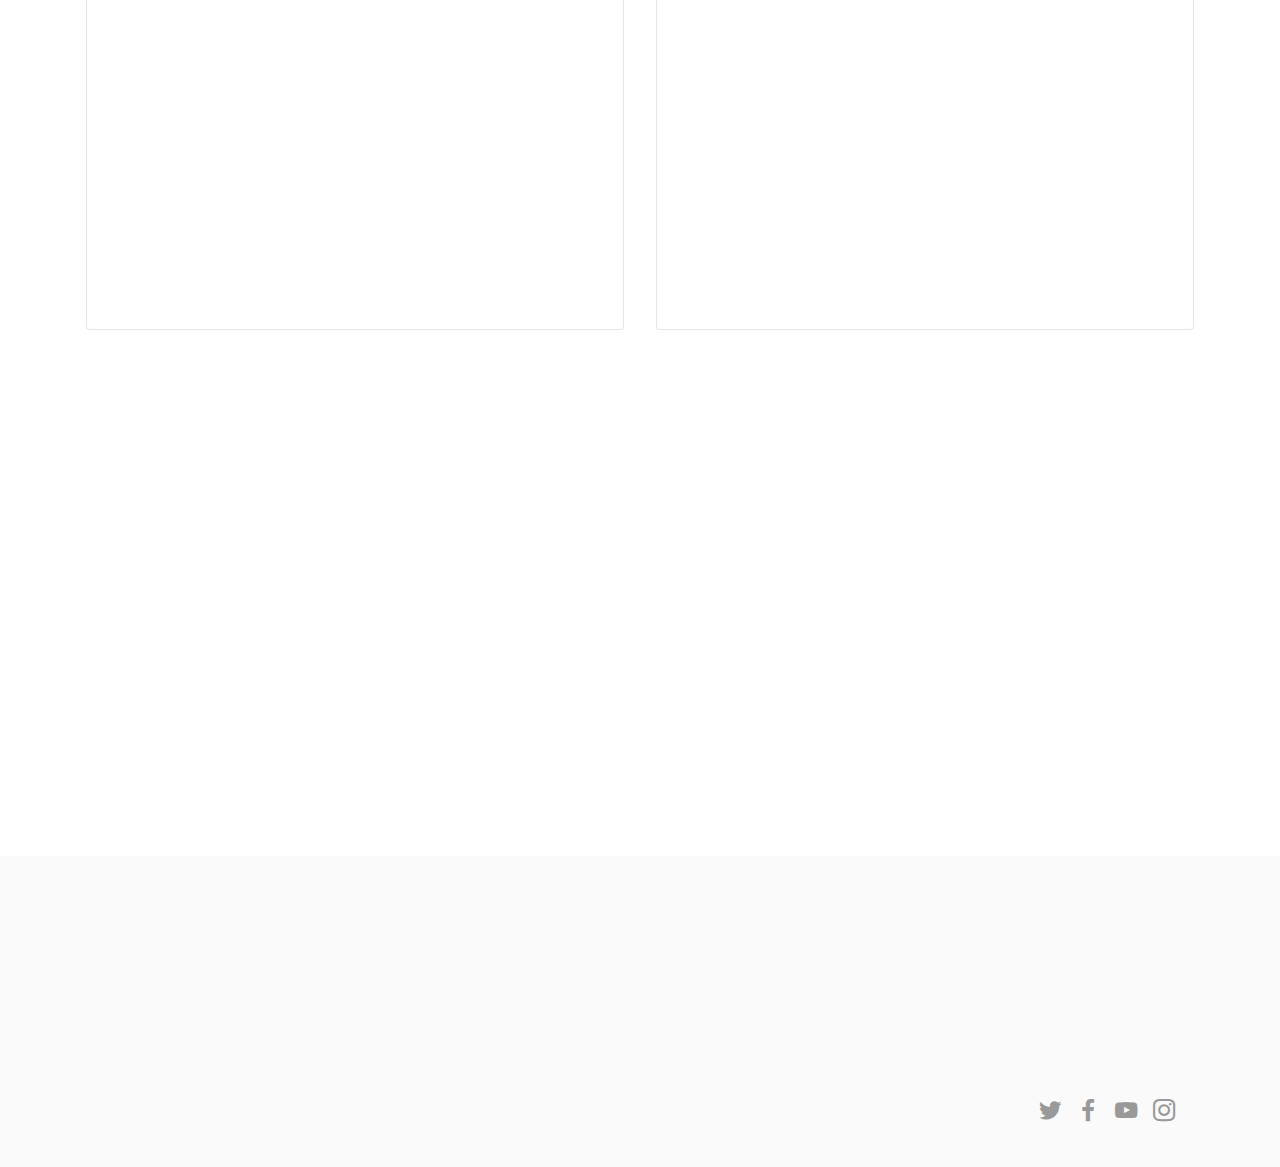
<file: Aboutus.html>
<!DOCTYPE html>
<html  >
<head>
  
  <meta charset="UTF-8">
  <meta http-equiv="X-UA-Compatible" content="IE=edge">
  
  <meta name="twitter:card" content="summary_large_image"/>
  <meta name="twitter:image:src" content="assets/images/Aboutus-meta.jpg">
  <meta property="og:image" content="assets/images/Aboutus-meta.jpg">
  <meta name="twitter:title" content="About Us | Beneway Malaysia">
  <meta name="viewport" content="width=device-width, initial-scale=1, minimum-scale=1">
  <link rel="shortcut icon" href="assets/images/logo-beneway-01-icon-op1-b-128x142.png" type="image/x-icon">
  <meta name="description" content="The digital financial revolution is here and Beneway Group is at the center facilitating the transformation of businesses from traditional banking platform towards the new age financial delivery focus.">
  
  
  <title>About Us | Beneway Malaysia</title>
  <link rel="stylesheet" href="assets/web/assets/mobirise-icons2/mobirise2.css">
  <link rel="stylesheet" href="assets/web/assets/mobirise-icons/mobirise-icons.css">
  <link rel="stylesheet" href="assets/tether/tether.min.css">
  <link rel="stylesheet" href="assets/bootstrap/css/bootstrap.min.css">
  <link rel="stylesheet" href="assets/bootstrap/css/bootstrap-grid.min.css">
  <link rel="stylesheet" href="assets/bootstrap/css/bootstrap-reboot.min.css">
  <link rel="stylesheet" href="assets/animatecss/animate.min.css">
  <link rel="stylesheet" href="assets/dropdown/css/style.css">
  <link rel="stylesheet" href="assets/socicon/css/styles.css">
  <link rel="stylesheet" href="assets/theme/css/style.css">
  <link rel="preload" href="https://fonts.googleapis.com/css?family=DM+Sans:400,400i,500,500i,700,700i&display=swap" as="style" onload="this.onload=null;this.rel='stylesheet'">
  <noscript><link rel="stylesheet" href="https://fonts.googleapis.com/css?family=DM+Sans:400,400i,500,500i,700,700i&display=swap"></noscript>
  <link rel="preload" as="style" href="assets/mobirise/css/mbr-additional.css"><link rel="stylesheet" href="assets/mobirise/css/mbr-additional.css" type="text/css">
  
  
  
  

</head>
<body>
  
  <section class="menu cid-rOMrXbthzz" once="menu" id="menu1-q">

    


    <nav class="navbar navbar-dropdown navbar-fixed-top navbar-expand-lg">

        <div class="container">
            <div class="navbar-brand">
                <span class="navbar-logo">
                    <a href="index.html">
                        <img src="assets/images/logo-beneway-01-icon-op1-a-c-500x153.png" alt="logo_Beneway" style="height: 3.8rem;">
                    </a>
                </span>
                
            </div>
            <button class="navbar-toggler" type="button" data-toggle="collapse" data-target="#navbarSupportedContent" aria-controls="navbarNavAltMarkup" aria-expanded="false" aria-label="Toggle navigation">
                <div class="hamburger">
                    <span></span>
                    <span></span>
                    <span></span>
                    <span></span>
                </div>
            </button>
            <div class="collapse navbar-collapse" id="navbarSupportedContent">
                <ul class="navbar-nav nav-dropdown nav-right" data-app-modern-menu="true"><li class="nav-item">
                        <a class="nav-link link text-black text-primary display-4" href="index.html">
                            Home</a>
                    </li>
                    



                    <li class="nav-item"><a class="nav-link link text-black text-primary display-4" href="Aboutus.html">About</a></li>
                    <li class="nav-item"><a class="nav-link link text-black text-primary display-4" href="PartnersnProjects.html">
                            Partners &amp; Projects</a></li>
                    <li class="nav-item"><a class="nav-link link text-black text-primary display-4" href="CaseStudies.html">Case Studies</a>
                    </li>
                    <li class="nav-item"><a class="nav-link link text-black text-primary display-4" href="Insight.html">Insight</a></li><li class="nav-item"><a class="nav-link link text-black text-primary display-4" href="contact.html">Contact</a></li></ul>
                <div class="icons-menu">
                    
                        <span class="p-2 mbr-iconfont socicon-twitter socicon"></span>
                    
                    
                        <span class="p-2 mbr-iconfont socicon-skype socicon"></span>
                    
                    
                        <span class="p-2 mbr-iconfont socicon-vimeo socicon"></span>
                    
                    
                    
                    
                </div>
                
            </div>
        </div>
    </nav>

</section>

<section class="info3 cid-t7FDz5qDgC" id="info03-1i">

    

    
    <div class="container">
        <div class="row justify-content-center">


            <div class="card col-12 col-md-12 col-lg-7">
                <div class="card-wrapper">
                    <div class="card-box align-center">


                        <h4 class="card-title align-center mbr-semibold pb-3 mbr-black mbr-fonts-style display-1">
                            <strong>About Us</strong></h4>
                        <p class="mbr-text pb-3 mbr-semibold mbr-black mbr-fonts-style display-7">
                            The Best Financial  Solutions for New York Business</p>


                        


                    </div>

                </div>
            </div>



        </div>
    </div>
</section>

<section class="header002 cid-t7FFoPJtHp" id="header002-1o">
    
    
    <div class="container">
        <div class="row">
            
            <div class="col-lg-6 m-auto">
                <div class="content-wrapper align-left">
                    <h1 class="mbr-section-title mbr-bold mbr-black pb-3 mbr-fonts-style display-5">A Decentralized Supply Chain Financial Platform</h1>
                    <p class="mbr-text mbr-black mbr-regular mbr-fonts-style display-7">Suic Beneway is a global digital asset management platform under Beneway Group, headquartered in the New York. SUIC Beneway is committed to developing supply chain financial services based on blockchain technology, creating a decentralized financial ecosystem to assist PSP partners to explore innovative business models.<br></p>
                    
                </div>
            </div>

            <div class="col-lg-6 m-auto img-col">
                <img src="assets/images/logo-1-mockup-1-2000x1333.jpeg" alt="pic">
            </div>

        </div>
    </div>
</section>

<section class="features6 cid-t7FGqeVh0G" id="features06-1q">

    

    
    <div class="container">
        <div class="row">
            

            <div class="card p-3 col-12 col-md-6 col-lg-6">
                <div class="card-wrapper">

                    <div class="img-wrapper">
                        <img src="assets/images/pic-28-1332x888.jpg" alt="">
                    </div>
                    <div class="card-box align-left">
                        <h4 class="card-title align-left mbr-semibold mbr-black mbr-fonts-style display-7"><strong>Beneway Group</strong></h4>
                        <p class="mbr-text pb-2 mbr-fonts-style display-4">
                            The new age banks are generally fintech-based financial providers that are challenging traditional banks. The new age focus is to create efficiencies in the traditional financial delivery system where financial transaction costs are lowered and the customer attains more value. Attaining value could be in two folds; from great speed leveraging on technology and by reaching a much larger customer segment especially in the rural and underserved corners of the globe.</p>
                        <div class="link-wrap">
                            

                        </div>
                    </div>

                </div>
            </div>

            <div class="card p-3 col-12 col-md-6 col-lg-6">
                <div class="card-wrapper">

                    <div class="img-wrapper">
                        <img src="assets/images/pic-27-1332x887.jpg" alt="">
                    </div>
                    <div class="card-box align-left">
                        <h4 class="card-title align-left mbr-semibold mbr-black mbr-fonts-style display-7"><strong>Business to Business market</strong></h4>
                        <p class="mbr-text pb-2 mbr-fonts-style display-4">Beneway is unique in a way it has articulated financial products that fills the gap for the Business to Business market segment that traditional banks generally do not offer. Beneway works very closely with Fintech players.
<br>
<br>The financial delivery system is studied in great detail and with innovation in mind, Beneway’s management team focus towards the new age banking era is certainly a welcoming effort for its various stakeholders.<br></p>

                        <div class="link-wrap">
                            

                        </div>
                    </div>

                </div>
            </div>



            



            


        </div>
    </div>
</section>

<section class="article4 cid-t7FDYLjKv5" id="article4-1k">
    
    <div class="container">
        <div class="row justify-content-center">
            <div class="col-12 col-md">
                <div class="column1">
                    <div>
                        <h3 class="mbr-section-title-column1 mbr-fonts-style display-5">
                            <strong>PAYMENT OPTIONS</strong>
                        </h3>
                        <p class="mbr-text-column1 mbr-fonts-style display-4">
                            Lorem ipsum dolor sit amet, consectetur adipiscing elit, sed do eiusmod tempor incididunt ut
                            labore et dolore magna aliqua. Imperdiet dui accumsan sit amet nulla facilisi morbi.
                            Elementum
                            facilisis leo vel fringilla est ullamcorper eget nulla. Nunc sed augue lacus viverra vitae
                            congue eu consequat ac.
                        </p>
                        
                    </div>
                    <div class="cards-row">
                        <div class="card-item">
                            <img src="assets/images/visa2.svg" alt="">
                        </div>
                        <div class="card-item">
                            <img src="assets/images/mastercard2.svg" alt="">
                        </div>
                        <div class="card-item">
                            <img src="assets/images/applepay2.svg" alt="">
                        </div>
                        <div class="card-item">
                            <img src="assets/images/googlepay2.svg" alt="">
                        </div>
                    </div>
                </div>
            </div>
            <div class="col-md-12 col-lg-6">
                <div class="column2">
                    <h3 class="mbr-section-title-column2 mbr-fonts-style display-5">
                        <strong>HOW YOU CAN PAY ONLINE:</strong>
                    </h3>
                    
                    <ul class="list-column2 mbr-fonts-style display-4">
                        <li class="item-wrap">
                            1. Lorem ipsum dolor sit amet, consectetur adipiscing elit.
                        </li>
                        <li class="item-wrap">
                            2. Lorem ipsum dolor sit amet, consectetur adipiscing elit, sed do eiusmod
                            temporincididunt ut labore et dolore magna aliqua.
                        </li>
                        <li class="item-wrap">
                            3. Lorem ipsum dolor sit amet, consectetur adipiscing elit.
                        </li>
                        <li class="item-wrap">
                            4. Lorem ipsum dolor sit amet, consectetur adipiscing elit, sed do eiusmod
                            temporincididunt ut labore et dolore magna aliqua.
                        </li>
                    </ul>
                </div>
            </div>
        </div>
    </div>
</section>

<section class="footer03 cid-t7F2nuYEhD" id="footer03-r">

    

    

    <div class="container">
        <div class="row align-left mbr-white">



            <div class="col-6 col-md-4 col-lg-2 md-pb">

                <h3 class="col-title1 mbr-semibold pb-3 mbr-fonts-style display-7"><strong>Beneway</strong></h3>
                <ul class="list">
                    
                    
                    
                    
                    
                <li class="item-wrap align-left">

                        <h4 class="item1 mbr-regular mbr-fonts-style display-4">Payments</h4>
                    </li><li class="item-wrap align-left">

                        <h4 class="item1 mbr-regular mbr-fonts-style display-4">Pricing</h4>
                    </li><li class="item-wrap align-left">

                        <h4 class="item1 mbr-regular mbr-fonts-style display-4">Developers</h4>
                    </li><li class="item-wrap align-left">

                        <h4 class="item1 mbr-regular mbr-fonts-style display-4">Partners</h4>
                    </li><li class="item-wrap align-left">

                        <h4 class="item1 mbr-regular mbr-fonts-style display-4">Enterprise</h4>
                    </li></ul>

            </div>

            <div class="col-6 col-md-4 col-lg-2 md-pb">

                <h3 class="col-title2 mbr-semibold pb-3 mbr-fonts-style display-7"><strong>Features</strong></h3>
                <ul class="list">
                    
                    
                    
                    
                    
                <li class="item-wrap">

                        <h4 class="item2 mbr-regular mbr-fonts-style display-4">Overview</h4>
                    </li><li class="item-wrap">

                        <h4 class="item2 mbr-regular mbr-fonts-style display-4">Dashboard</h4>
                    </li><li class="item-wrap">

                        <h4 class="item2 mbr-regular mbr-fonts-style display-4">Checkout</h4>
                    </li><li class="item-wrap">

                        <h4 class="item2 mbr-regular mbr-fonts-style display-4">Multicurrency</h4>
                    </li><li class="item-wrap">

                        <h4 class="item2 mbr-regular mbr-fonts-style display-4">Security</h4>
                    </li></ul>

            </div>


            <div class="col-6 col-md-4 col-lg-2 md-pb">

                <h3 class="col-title3 mbr-semibold pb-3 mbr-fonts-style display-7"><strong>Support</strong></h3>
                <ul class="list">
                    
                    
                    
                    
                    
                <li class="item-wrap">

                        <h4 class="item3 mbr-regular mbr-fonts-style display-4">Help Center</h4>
                    </li><li class="item-wrap">

                        <h4 class="item3 mbr-regular mbr-fonts-style display-4">Paid</h4>
                    </li><li class="item-wrap">

                        <h4 class="item3 mbr-regular mbr-fonts-style display-4">Status</h4>
                    </li><li class="item-wrap">

                        <h4 class="item3 mbr-regular mbr-fonts-style display-4">Changelog</h4>
                    </li><li class="item-wrap">

                        <h4 class="item3 mbr-regular mbr-fonts-style display-4">Contact Support</h4>
                    </li></ul>

            </div>

            <div class="col-6 col-md-4 col-lg-2 md-pb">

                <h3 class="col-title4 mbr-semibold pb-3 mbr-fonts-style display-7"><strong>Company</strong></h3>
                <ul class="list">
                    
                    
                    
                    
                    
                <li class="item-wrap">

                        <h4 class="item4 mbr-regular mbr-fonts-style display-4">About</h4>
                    </li><li class="item-wrap">

                        <h4 class="item4 mbr-regular mbr-fonts-style display-4">Jobs</h4>
                    </li><li class="item-wrap">

                        <h4 class="item4 mbr-regular mbr-fonts-style display-4">Blog</h4>
                    </li><li class="item-wrap">

                        <h4 class="item4 mbr-regular mbr-fonts-style display-4">News</h4>
                    </li><li class="item-wrap">

                        <h4 class="item4 mbr-regular mbr-fonts-style display-4">Contact</h4>
                    </li></ul>

            </div>


            <div class="col-12 col-md-4 col-lg-2">

                <h3 class="col-title4 mbr-semibold pb-3 mbr-fonts-style display-7"><strong>About</strong></h3>
                <p class="col-text mbr-regular pb-3 mbr-fonts-style display-4">Lorem ipsum dolor sit amet, consectetur adipiscing elit.</p>


                <h3 class="col-title4 mbr-semibold pb-2 mbr-fonts-style display-7"><strong>Social</strong></h3>

                <div class="row social-row">
                    <div class="social-list align-right pb-2">
                        
                        
                        
                        
                        

                    <div class="soc-item">
                            
                                <span class="mbr-iconfont mbr-iconfont-social socicon-twitter socicon"></span>
                            
                        </div><div class="soc-item">
                            
                                <span class="mbr-iconfont mbr-iconfont-social socicon-facebook socicon"></span>
                            
                        </div><div class="soc-item">
                            
                                <span class="mbr-iconfont mbr-iconfont-social socicon-youtube socicon"></span>
                            
                        </div><div class="soc-item">
                            
                                <span class="mbr-iconfont mbr-iconfont-social socicon-instagram socicon"></span>
                            
                        </div></div>

                </div>
            </div>




        </div>
    </div>
</section>


<script src="assets/web/assets/jquery/jquery.min.js"></script>
  <script src="assets/popper/popper.min.js"></script>
  <script src="assets/tether/tether.min.js"></script>
  <script src="assets/bootstrap/js/bootstrap.min.js"></script>
  <script src="assets/smoothscroll/smooth-scroll.js"></script>
  <script src="assets/viewportchecker/jquery.viewportchecker.js"></script>
  <script src="assets/dropdown/js/nav-dropdown.js"></script>
  <script src="assets/dropdown/js/navbar-dropdown.js"></script>
  <script src="assets/touchswipe/jquery.touch-swipe.min.js"></script>
  <script src="assets/theme/js/script.js"></script>
  
  
  
  <input name="animation" type="hidden">
  
</body>
</html>
</file>
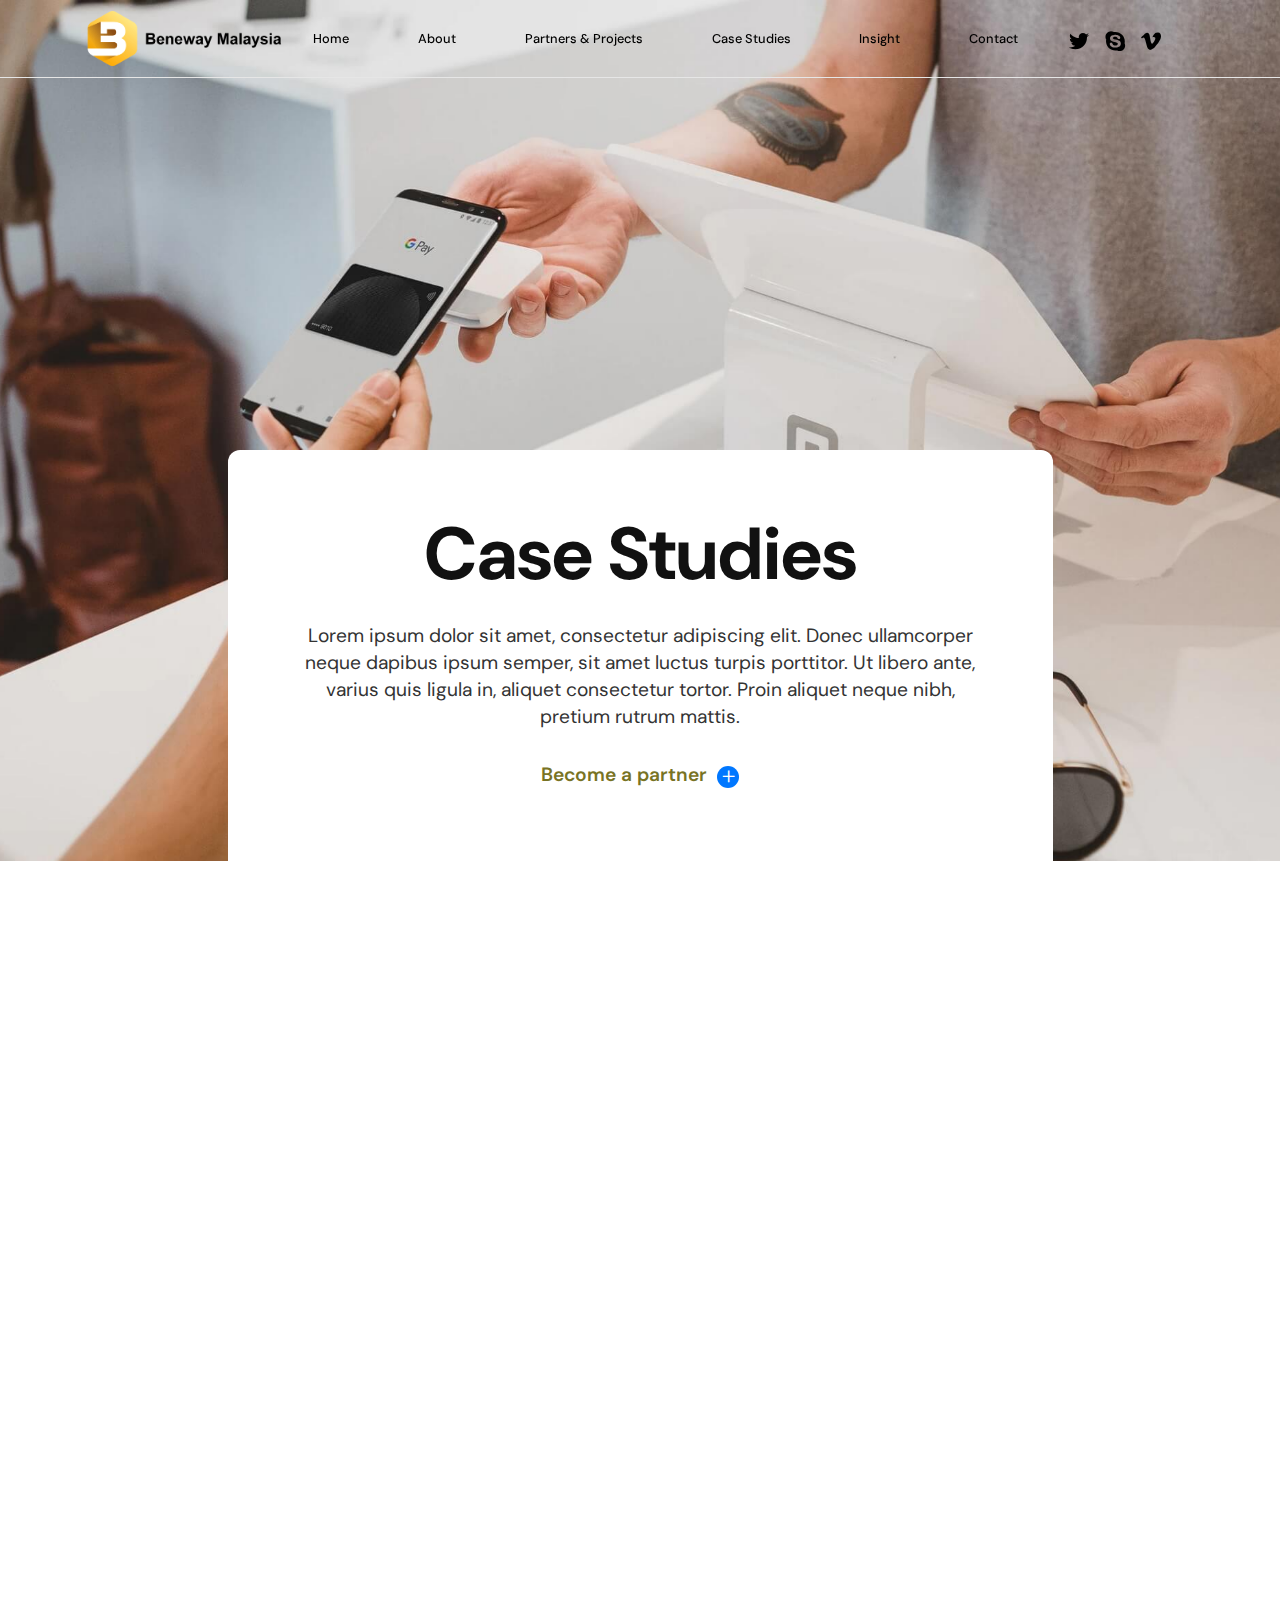
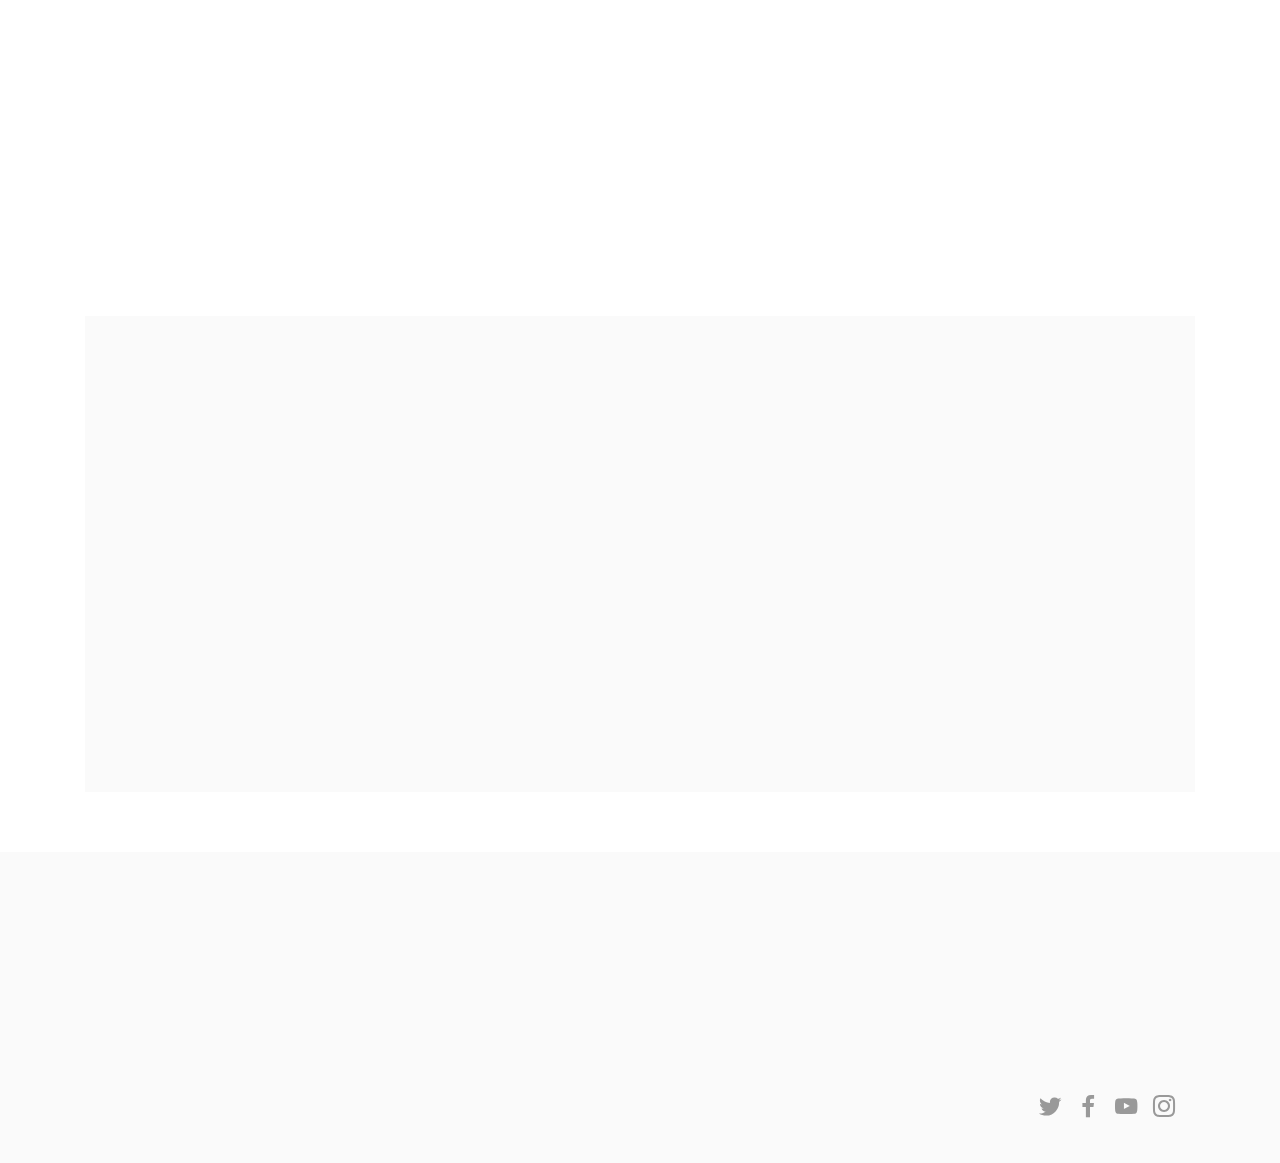
<file: CaseStudies.html>
<!DOCTYPE html>
<html  >
<head>
  
  <meta charset="UTF-8">
  <meta http-equiv="X-UA-Compatible" content="IE=edge">
  
  <meta name="twitter:card" content="summary_large_image"/>
  <meta name="twitter:image:src" content="assets/images/CaseStudies-meta.jpg">
  <meta property="og:image" content="assets/images/CaseStudies-meta.jpg">
  <meta name="twitter:title" content="Case Studies | Beneway Malaysia">
  <meta name="viewport" content="width=device-width, initial-scale=1, minimum-scale=1">
  <link rel="shortcut icon" href="assets/images/logo-beneway-01-icon-op1-b-128x142.png" type="image/x-icon">
  <meta name="description" content="The digital financial revolution is here and Beneway Group is at the center facilitating the transformation of businesses from traditional banking platform towards the new age financial delivery focus.">
  
  
  <title>Case Studies | Beneway Malaysia</title>
  <link rel="stylesheet" href="assets/web/assets/mobirise-icons2/mobirise2.css">
  <link rel="stylesheet" href="assets/web/assets/mobirise-icons/mobirise-icons.css">
  <link rel="stylesheet" href="assets/tether/tether.min.css">
  <link rel="stylesheet" href="assets/bootstrap/css/bootstrap.min.css">
  <link rel="stylesheet" href="assets/bootstrap/css/bootstrap-grid.min.css">
  <link rel="stylesheet" href="assets/bootstrap/css/bootstrap-reboot.min.css">
  <link rel="stylesheet" href="assets/animatecss/animate.min.css">
  <link rel="stylesheet" href="assets/dropdown/css/style.css">
  <link rel="stylesheet" href="assets/socicon/css/styles.css">
  <link rel="stylesheet" href="assets/theme/css/style.css">
  <link rel="preload" href="https://fonts.googleapis.com/css?family=DM+Sans:400,400i,500,500i,700,700i&display=swap" as="style" onload="this.onload=null;this.rel='stylesheet'">
  <noscript><link rel="stylesheet" href="https://fonts.googleapis.com/css?family=DM+Sans:400,400i,500,500i,700,700i&display=swap"></noscript>
  <link rel="preload" as="style" href="assets/mobirise/css/mbr-additional.css"><link rel="stylesheet" href="assets/mobirise/css/mbr-additional.css" type="text/css">
  
  
  
  

</head>
<body>
  
  <section class="menu cid-t7F2O9uFCi" once="menu" id="menu1-w">

    


    <nav class="navbar navbar-dropdown navbar-fixed-top navbar-expand-lg">

        <div class="container">
            <div class="navbar-brand">
                <span class="navbar-logo">
                    <a href="index.html">
                        <img src="assets/images/logo-beneway-01-icon-op1-a-c-500x153.png" alt="logo_Beneway" style="height: 3.8rem;">
                    </a>
                </span>
                
            </div>
            <button class="navbar-toggler" type="button" data-toggle="collapse" data-target="#navbarSupportedContent" aria-controls="navbarNavAltMarkup" aria-expanded="false" aria-label="Toggle navigation">
                <div class="hamburger">
                    <span></span>
                    <span></span>
                    <span></span>
                    <span></span>
                </div>
            </button>
            <div class="collapse navbar-collapse" id="navbarSupportedContent">
                <ul class="navbar-nav nav-dropdown nav-right" data-app-modern-menu="true"><li class="nav-item">
                        <a class="nav-link link text-black text-primary display-4" href="index.html">
                            Home</a>
                    </li>
                    



                    <li class="nav-item"><a class="nav-link link text-black text-primary display-4" href="Aboutus.html">About</a></li>
                    <li class="nav-item"><a class="nav-link link text-black text-primary display-4" href="PartnersnProjects.html">
                            Partners &amp; Projects</a></li>
                    <li class="nav-item"><a class="nav-link link text-black text-primary display-4" href="CaseStudies.html">Case Studies</a>
                    </li>
                    <li class="nav-item"><a class="nav-link link text-black text-primary display-4" href="Insight.html">Insight</a></li><li class="nav-item"><a class="nav-link link text-black text-primary display-4" href="contact.html">Contact</a></li></ul>
                <div class="icons-menu">
                    
                        <span class="p-2 mbr-iconfont socicon-twitter socicon"></span>
                    
                    
                        <span class="p-2 mbr-iconfont socicon-skype socicon"></span>
                    
                    
                        <span class="p-2 mbr-iconfont socicon-vimeo socicon"></span>
                    
                    
                    
                    
                </div>
                
            </div>
        </div>
    </nav>

</section>

<section class="header3 cid-t7F2Ob9dLH mbr-parallax-background" id="header04-x">

    

    <div class="mbr-overlay" style="opacity: 0; background-color: rgb(255, 255, 255);">
    </div>
    <div class="container">
        <div class="row justify-content-center">


            <div class="card col-12 col-md-12 col-lg-9">
                <div class="card-wrapper">
                    <div class="card-box align-center">


                        <h4 class="card-title align-center mbr-semibold pb-3 mbr-black mbr-fonts-style display-1">
                            <strong>Case Studies</strong></h4>
                        <p class="mbr-text pb-3 mbr-regular mbr-black mbr-fonts-style display-7">Lorem ipsum dolor sit amet,
                            consectetur adipiscing elit. Donec ullamcorper neque dapibus ipsum semper, sit amet luctus
                            turpis porttitor. Ut libero ante, varius quis ligula in, aliquet consectetur tortor. Proin
                            aliquet neque nibh, pretium rutrum mattis.</p>


                        <div class="link-wrap">

                            <h5 class="link mbr-bold mbr-black mbr-fonts-style display-7"><a href="#">Become a partner</a>
                            </h5>
                        </div>


                    </div>

                </div>
            </div>






        </div>
    </div>
</section>

<section class="testimonials01 cid-t7F7eU3XjO" id="testimonials01-1c">

    

    
    <div class="container">
        <div class="row justify-content-center">


            <div class="card col-12 col-md-12 col-lg-6">
                <div class="card-wrapper">
                    <div class="card-box align-left">


                        <h4 class="card-title align-left mbr-semibold pb-3 mbr-black mbr-fonts-style display-2">
                            <strong>Digital Agencies
                            </strong></h4>
                        <p class="mbr-text pb-3 mbr-regular align-left mbr-black mbr-fonts-style display-7">
                            Lorem ipsum dolor sit amet,
                            consectetur adipiscing elit. Donec ullamcorper neque dapibus ipsum semper, sit amet luctus
                            turpis porttitor. Ut libero ante, varius quis ligula consectetur tortor.</p>


                        <div class="link-wrap">

                            <h5 class="link mbr-bold mbr-black mbr-fonts-style display-7"><a href="#">Become a partner</a>
                            </h5>
                        </div>


                    </div>

                </div>
            </div>

            <div class="card col-12 col-md-12 col-lg-6">

                <div class="name-wrapper mbr-flex">
                    <img src="assets/images/face1.jpg" alt="">
                    <h4 class="name mbr-semibold mbr-black mbr-fonts-style display-4">Martijn Wijsmuller - Client</h4>
                </div>

                <p class="mbr-text pb-3 align-left mbr-regular mbr-black mbr-fonts-style display-4">Lorem ipsum dolor sit amet, consectetur adipiscing elit.
                    Vestibulum in fermentum tellus. Etiam turpis metus, mattis vel ullamcorper sed, convallis eget
                    tellus. Aliquam luctus nisl justo, iaculis maximus tortor hendrerit eget. Quisque vehicula nisl eget
                    tincidunt auctor. Donec vitae justo aliquet est luctus.</p>

            </div>




        </div>
    </div>
</section>

<section class="content04 cid-t7F7gp1HnQ" id="content04-1d">

    

    

    <div class="container">
        <div class="row justify-content-center">
            <div class="col-md-12 col-lg-12">

                <h2 class="mbr-section-title pb-3 mbr-bold pb-3 mbr-fonts-style display-5">Frequently asked questions</h2>

            </div>


            <div class="mbr-black col-md-12 col-lg-6">


                <ul>
                    <li class="item-title mbr-bold mbr-fonts-style display-4">How do I <a href="#">sign up</a>?<br>
                        <p class="mbr-text mbr-regular mbr-fonts-style">Getting Started / Creating an Account</p>

                    </li>


                    <li class="item-title mbr-bold mbr-fonts-style display-4">Why was my bank account <a href="#">rejected</a>?<br>
                        <p class="mbr-text mbr-regular mbr-fonts-style">Getting Started / Bank Account Verification
                        </p>

                    </li>


                    <li class="item-title mbr-bold mbr-fonts-style display-4">Do I have to sign a data <a href="#">processing agreement</a>?<br>
                        <p class="mbr-text mbr-regular mbr-fonts-style">Getting Started / General Data Protection
                            Regulation</p>

                    </li>

                    <li class="item-title mbr-bold mbr-fonts-style display-4">How do I <a href="#">link payments&nbsp;</a>to my <a href="#">website</a>?<br>
                        <p class="mbr-text mbr-regular mbr-fonts-style">Integration / I have a general question
                            about integrating</p>

                    </li>

                    <li class="item-title mbr-bold mbr-fonts-style display-4">How do I <a href="#">refund </a>a payment to one of my
                        consumers?<br>
                        <p class="mbr-text mbr-regular mbr-fonts-style">Payments / Refunds</p>

                    </li>



                </ul>


            </div>


            <div class="mbr-black col-md-12 col-lg-6">


                <ul>
                    <li class="item-title mbr-bold mbr-fonts-style display-4">How do I <a href="#">activate payment methods</a> in my account?<br>
                        <p class="mbr-text mbr-regular mbr-fonts-style">Getting Started / Activating Payment Methods
                        </p>

                    </li>


                    <li class="item-title mbr-bold mbr-fonts-style display-4">Is a <a href="#">business account</a> compulsory?<br>
                        <p class="mbr-text mbr-regular mbr-fonts-style">Getting Started / Bank Account Verification
                        </p>

                    </li>


                    <li class="item-title mbr-bold mbr-fonts-style display-4">How do I <a href="#">activate credit card</a> payments?<br>
                        <p class="mbr-text mbr-regular mbr-fonts-style">Payment Methods / Credit Card</p>

                    </li>

                    <li class="item-title mbr-bold mbr-fonts-style display-4">When does <a href="#">pay out</a>?<br>
                        <p class="mbr-text mbr-regular mbr-fonts-style">Payments / Payouts</p>

                    </li>

                    <li class="item-title mbr-bold mbr-fonts-style display-4">How do I <a href="#">become a partner</a>?<br>
                        <p class="mbr-text mbr-regular mbr-fonts-style">Partners / Partner Program</p>

                    </li>



                </ul>


            </div>


        </div>
    </div>
</section>

<section class="content01 cid-t7F7lpdFkq" id="content08-1e">

    

    
    <div class="container">
        <div class="row">


            <div class="card col-12 col-md-12 col-lg-12 md-pb">
                <div class="card-wrapper mbr-flex">
                    <div class="card-box align-left">
                        
                        <h4 class="card-title pb-3 align-left mbr-semibold mbr-fonts-style display-2"><strong>Endless
                                <br>integration<br>possibilities</strong></h4>
                        <p class="mbr-text pb-3 mbr-semibold mbr-fonts-style display-7">
                            Lorem ipsum dolor sit amet, consectetur adipiscing elit. Donec ullamcorper neque dapibus
                            ipsum semper, sit amet luctus turpis porttitor. Ut libero ante, varius quis ligula
                            consectetur tortor.</p>
                        
                    </div>
                    <div class="img-wrapper align-center">
                        <img src="assets/images/02.jpg" alt="">
                    </div>
                </div>
            </div>





        </div>
    </div>
</section>

<section class="footer03 cid-t7F2Oc3N2b" id="footer03-y">

    

    

    <div class="container">
        <div class="row align-left mbr-white">



            <div class="col-6 col-md-4 col-lg-2 md-pb">

                <h3 class="col-title1 mbr-semibold pb-3 mbr-fonts-style display-7"><strong>Beneway</strong></h3>
                <ul class="list">
                    
                    
                    
                    
                    
                <li class="item-wrap align-left">

                        <h4 class="item1 mbr-regular mbr-fonts-style display-4">Payments</h4>
                    </li><li class="item-wrap align-left">

                        <h4 class="item1 mbr-regular mbr-fonts-style display-4">Pricing</h4>
                    </li><li class="item-wrap align-left">

                        <h4 class="item1 mbr-regular mbr-fonts-style display-4">Developers</h4>
                    </li><li class="item-wrap align-left">

                        <h4 class="item1 mbr-regular mbr-fonts-style display-4">Partners</h4>
                    </li><li class="item-wrap align-left">

                        <h4 class="item1 mbr-regular mbr-fonts-style display-4">Enterprise</h4>
                    </li></ul>

            </div>

            <div class="col-6 col-md-4 col-lg-2 md-pb">

                <h3 class="col-title2 mbr-semibold pb-3 mbr-fonts-style display-7"><strong>Features</strong></h3>
                <ul class="list">
                    
                    
                    
                    
                    
                <li class="item-wrap">

                        <h4 class="item2 mbr-regular mbr-fonts-style display-4">Overview</h4>
                    </li><li class="item-wrap">

                        <h4 class="item2 mbr-regular mbr-fonts-style display-4">Dashboard</h4>
                    </li><li class="item-wrap">

                        <h4 class="item2 mbr-regular mbr-fonts-style display-4">Checkout</h4>
                    </li><li class="item-wrap">

                        <h4 class="item2 mbr-regular mbr-fonts-style display-4">Multicurrency</h4>
                    </li><li class="item-wrap">

                        <h4 class="item2 mbr-regular mbr-fonts-style display-4">Security</h4>
                    </li></ul>

            </div>


            <div class="col-6 col-md-4 col-lg-2 md-pb">

                <h3 class="col-title3 mbr-semibold pb-3 mbr-fonts-style display-7"><strong>Support</strong></h3>
                <ul class="list">
                    
                    
                    
                    
                    
                <li class="item-wrap">

                        <h4 class="item3 mbr-regular mbr-fonts-style display-4">Help Center</h4>
                    </li><li class="item-wrap">

                        <h4 class="item3 mbr-regular mbr-fonts-style display-4">Paid</h4>
                    </li><li class="item-wrap">

                        <h4 class="item3 mbr-regular mbr-fonts-style display-4">Status</h4>
                    </li><li class="item-wrap">

                        <h4 class="item3 mbr-regular mbr-fonts-style display-4">Changelog</h4>
                    </li><li class="item-wrap">

                        <h4 class="item3 mbr-regular mbr-fonts-style display-4">Contact Support</h4>
                    </li></ul>

            </div>

            <div class="col-6 col-md-4 col-lg-2 md-pb">

                <h3 class="col-title4 mbr-semibold pb-3 mbr-fonts-style display-7"><strong>Company</strong></h3>
                <ul class="list">
                    
                    
                    
                    
                    
                <li class="item-wrap">

                        <h4 class="item4 mbr-regular mbr-fonts-style display-4">About</h4>
                    </li><li class="item-wrap">

                        <h4 class="item4 mbr-regular mbr-fonts-style display-4">Jobs</h4>
                    </li><li class="item-wrap">

                        <h4 class="item4 mbr-regular mbr-fonts-style display-4">Blog</h4>
                    </li><li class="item-wrap">

                        <h4 class="item4 mbr-regular mbr-fonts-style display-4">News</h4>
                    </li><li class="item-wrap">

                        <h4 class="item4 mbr-regular mbr-fonts-style display-4">Contact</h4>
                    </li></ul>

            </div>


            <div class="col-12 col-md-4 col-lg-2">

                <h3 class="col-title4 mbr-semibold pb-3 mbr-fonts-style display-7"><strong>About</strong></h3>
                <p class="col-text mbr-regular pb-3 mbr-fonts-style display-4">Lorem ipsum dolor sit amet, consectetur adipiscing elit.</p>


                <h3 class="col-title4 mbr-semibold pb-2 mbr-fonts-style display-7"><strong>Social</strong></h3>

                <div class="row social-row">
                    <div class="social-list align-right pb-2">
                        
                        
                        
                        
                        

                    <div class="soc-item">
                            
                                <span class="mbr-iconfont mbr-iconfont-social socicon-twitter socicon"></span>
                            
                        </div><div class="soc-item">
                            
                                <span class="mbr-iconfont mbr-iconfont-social socicon-facebook socicon"></span>
                            
                        </div><div class="soc-item">
                            
                                <span class="mbr-iconfont mbr-iconfont-social socicon-youtube socicon"></span>
                            
                        </div><div class="soc-item">
                            
                                <span class="mbr-iconfont mbr-iconfont-social socicon-instagram socicon"></span>
                            
                        </div></div>

                </div>
            </div>




        </div>
    </div>
</section>


<script src="assets/web/assets/jquery/jquery.min.js"></script>
  <script src="assets/popper/popper.min.js"></script>
  <script src="assets/tether/tether.min.js"></script>
  <script src="assets/bootstrap/js/bootstrap.min.js"></script>
  <script src="assets/smoothscroll/smooth-scroll.js"></script>
  <script src="assets/viewportchecker/jquery.viewportchecker.js"></script>
  <script src="assets/dropdown/js/nav-dropdown.js"></script>
  <script src="assets/dropdown/js/navbar-dropdown.js"></script>
  <script src="assets/touchswipe/jquery.touch-swipe.min.js"></script>
  <script src="assets/parallax/jarallax.min.js"></script>
  <script src="assets/theme/js/script.js"></script>
  
  
  
  <input name="animation" type="hidden">
  
</body>
</html>
</file>
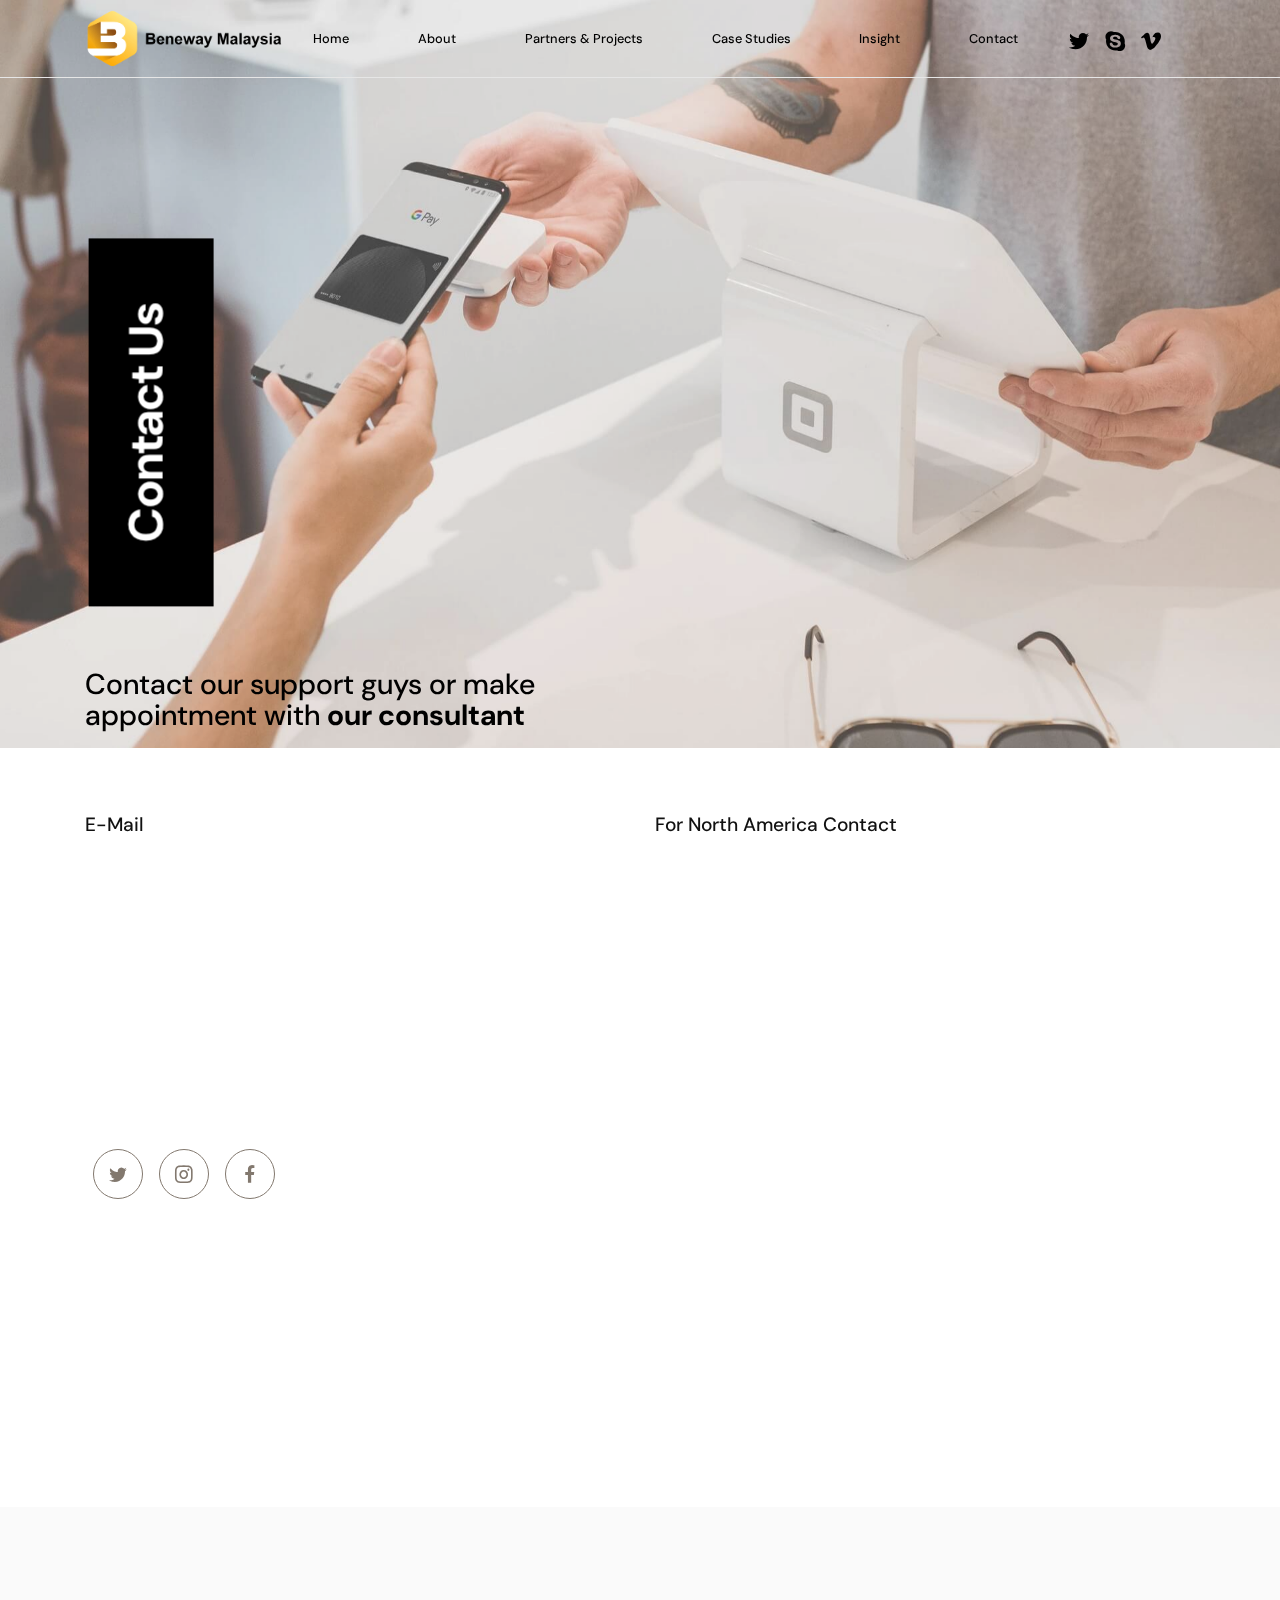
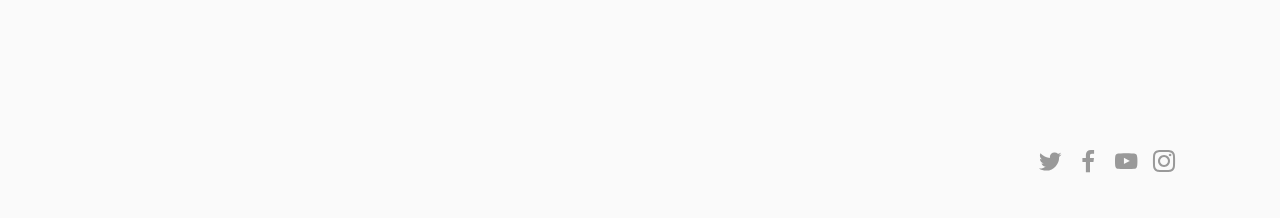
<file: contact.html>
<!DOCTYPE html>
<html  >
<head>
  
  <meta charset="UTF-8">
  <meta http-equiv="X-UA-Compatible" content="IE=edge">
  
  <meta name="twitter:card" content="summary_large_image"/>
  <meta name="twitter:image:src" content="assets/images/contact-meta.jpg">
  <meta property="og:image" content="assets/images/contact-meta.jpg">
  <meta name="twitter:title" content="Contact | Beneway">
  <meta name="viewport" content="width=device-width, initial-scale=1, minimum-scale=1">
  <link rel="shortcut icon" href="assets/images/logo-beneway-01-icon-op1-b-128x142.png" type="image/x-icon">
  <meta name="description" content="The digital financial revolution is here and Beneway Group is at the center facilitating the transformation of businesses from traditional banking platform towards the new age financial delivery focus.">
  
  
  <title>Contact | Beneway</title>
  <link rel="stylesheet" href="assets/web/assets/mobirise-icons/mobirise-icons.css">
  <link rel="stylesheet" href="assets/web/assets/mobirise-icons2/mobirise2.css">
  <link rel="stylesheet" href="assets/tether/tether.min.css">
  <link rel="stylesheet" href="assets/bootstrap/css/bootstrap.min.css">
  <link rel="stylesheet" href="assets/bootstrap/css/bootstrap-grid.min.css">
  <link rel="stylesheet" href="assets/bootstrap/css/bootstrap-reboot.min.css">
  <link rel="stylesheet" href="assets/animatecss/animate.min.css">
  <link rel="stylesheet" href="assets/dropdown/css/style.css">
  <link rel="stylesheet" href="assets/socicon/css/styles.css">
  <link rel="stylesheet" href="assets/theme/css/style.css">
  <link rel="preload" href="https://fonts.googleapis.com/css?family=DM+Sans:400,400i,500,500i,700,700i&display=swap" as="style" onload="this.onload=null;this.rel='stylesheet'">
  <noscript><link rel="stylesheet" href="https://fonts.googleapis.com/css?family=DM+Sans:400,400i,500,500i,700,700i&display=swap"></noscript>
  <link rel="preload" as="style" href="assets/mobirise/css/mbr-additional.css"><link rel="stylesheet" href="assets/mobirise/css/mbr-additional.css" type="text/css">
  
  
  
  

</head>
<body>
  
  <section class="menu cid-t7F37YecxH" once="menu" id="menu1-12">

    


    <nav class="navbar navbar-dropdown navbar-fixed-top navbar-expand-lg">

        <div class="container">
            <div class="navbar-brand">
                <span class="navbar-logo">
                    <a href="index.html">
                        <img src="assets/images/logo-beneway-01-icon-op1-a-c-500x153.png" alt="logo_Beneway" style="height: 3.8rem;">
                    </a>
                </span>
                
            </div>
            <button class="navbar-toggler" type="button" data-toggle="collapse" data-target="#navbarSupportedContent" aria-controls="navbarNavAltMarkup" aria-expanded="false" aria-label="Toggle navigation">
                <div class="hamburger">
                    <span></span>
                    <span></span>
                    <span></span>
                    <span></span>
                </div>
            </button>
            <div class="collapse navbar-collapse" id="navbarSupportedContent">
                <ul class="navbar-nav nav-dropdown nav-right" data-app-modern-menu="true"><li class="nav-item">
                        <a class="nav-link link text-black text-primary display-4" href="index.html">
                            Home</a>
                    </li>
                    



                    <li class="nav-item"><a class="nav-link link text-black text-primary display-4" href="Aboutus.html">About</a></li>
                    <li class="nav-item"><a class="nav-link link text-black text-primary display-4" href="PartnersnProjects.html">
                            Partners &amp; Projects</a></li>
                    <li class="nav-item"><a class="nav-link link text-black text-primary display-4" href="CaseStudies.html">Case Studies</a>
                    </li>
                    <li class="nav-item"><a class="nav-link link text-black text-primary display-4" href="Insight.html">Insight</a></li><li class="nav-item"><a class="nav-link link text-black text-primary display-4" href="contact.html">Contact</a></li></ul>
                <div class="icons-menu">
                    
                        <span class="p-2 mbr-iconfont socicon-twitter socicon"></span>
                    
                    
                        <span class="p-2 mbr-iconfont socicon-skype socicon"></span>
                    
                    
                        <span class="p-2 mbr-iconfont socicon-vimeo socicon"></span>
                    
                    
                    
                    
                </div>
                
            </div>
        </div>
    </nav>

</section>

<section data-bs-version="5.1" class="header1 cid-t7F47IVPP7 mbr-parallax-background" id="header01-17">

    

    <div class="mbr-overlay" style="opacity: 0.2; background-color: rgb(250, 250, 250);"></div>

    <div class="container">
        <div class="row">
            <div class="col-12 col-lg-6">
                <h2 class="mbr-section-subtitle mbr-fonts-style display-2"><strong>Contact Us</strong></h2>
                <h1 class="mbr-section-title align-left mbr-fonts-style mb-3 display-5">Contact our support guys or make appointment&nbsp;<span style="font-size: 1.8rem;">with <strong>our consultant</strong></span></h1>

            </div>

            <div class="col-lg-6 d-flex">
                



            </div>
        </div>
    </div>
</section>

<section class="contact1 cid-t7F3LiRSRE" id="contacts01-16">
    
    
    <div class="container">
        <div class="row">
            <div class="card col-12 col-md-6 col-lg-6 mb-4">
                <div class="card-wrapper">
                    <h3 class="card-title align-left mbr-fonts-style mb-3 display-7">E-Mail
                    </h3>
                    <p class="card-text align-left mbr-fonts-style pb-5 display-7">info@benewaygroup.com</p>
                    <h3 class="card-title align-left mbr-fonts-style mb-3 display-7">Address
                    </h3>
                    <p class="card-text align-left mbr-fonts-style pb-5 display-7">136-20 38th Ave. Unit 3G Flushing,
<br>NY 11354,&nbsp;United States<br></p>
                    <h3 class="card-title align-left mbr-fonts-style mb-3 display-7">Get in Touch</h3>
                    <div class="icons-wrapper">
                        <div class="icon-wrapper">
                            <span class="mbr-iconfont socicon-twitter socicon"></span>
                        </div>
                        <div class="icon-wrapper">
                            <span class="mbr-iconfont socicon-instagram socicon"></span>
                        </div>
                        <div class="icon-wrapper">
                            <span class="mbr-iconfont socicon-facebook socicon"></span>
                        </div>
                    </div>
                    <h3 class="card-title align-left mbr-fonts-style mb-3 display-7">Credentials
                    </h3>
                    <div class="link-wrapper mt-4">
                        
                        <div class="link-text-box">
                            <p class="link-text pt-2 mbr-fonts-style display-7">Lorem ipsum dolor sit amet, consectetur&nbsp; adipiscing
                                mauris scelerisque.</p>
                        </div>
                    </div>
                </div>
            </div>
            <div class="col-12 col-lg-6 col-md-6">
                <div class="item">
                    <h3 class="card-title align-left mbr-fonts-style mb-3 display-7">For North America Contact</h3>
                    <p class="card-text align-left mbr-fonts-style pb-5 display-7">4964 Carson Street<br>559-66-7475<br></p>
                </div>
                <div class="item">
                    <h3 class="card-title align-left mbr-fonts-style mb-3 display-7">For Europe Contact</h3>
                    <p class="card-text align-left mbr-fonts-style pb-5 display-7">1486 Marigold Lane<br>265-81-5641<br></p>
                </div>
                <div class="item">
                    <h3 class="card-title align-left mbr-fonts-style mb-3 display-7">For China Contact</h3>
                    <p class="card-text align-left mbr-fonts-style pb-5 display-7">4946 Kincheloe Road<br>543-78-2005<br></p>
                </div>
                <div class="item">
                    <h3 class="card-title align-left mbr-fonts-style mb-3 display-7">For Asia Pacific Contact</h3>
                    <p class="card-text align-left mbr-fonts-style pb-5 display-7">405-47-8935</p>
                </div>
            </div>
        </div>
    </div>
</section>

<section class="footer03 cid-t7F380KaRB" id="footer03-14">

    

    

    <div class="container">
        <div class="row align-left mbr-white">



            <div class="col-6 col-md-4 col-lg-2 md-pb">

                <h3 class="col-title1 mbr-semibold pb-3 mbr-fonts-style display-7"><strong>Beneway</strong></h3>
                <ul class="list">
                    
                    
                    
                    
                    
                <li class="item-wrap align-left">

                        <h4 class="item1 mbr-regular mbr-fonts-style display-4">Payments</h4>
                    </li><li class="item-wrap align-left">

                        <h4 class="item1 mbr-regular mbr-fonts-style display-4">Pricing</h4>
                    </li><li class="item-wrap align-left">

                        <h4 class="item1 mbr-regular mbr-fonts-style display-4">Developers</h4>
                    </li><li class="item-wrap align-left">

                        <h4 class="item1 mbr-regular mbr-fonts-style display-4">Partners</h4>
                    </li><li class="item-wrap align-left">

                        <h4 class="item1 mbr-regular mbr-fonts-style display-4">Enterprise</h4>
                    </li></ul>

            </div>

            <div class="col-6 col-md-4 col-lg-2 md-pb">

                <h3 class="col-title2 mbr-semibold pb-3 mbr-fonts-style display-7"><strong>Features</strong></h3>
                <ul class="list">
                    
                    
                    
                    
                    
                <li class="item-wrap">

                        <h4 class="item2 mbr-regular mbr-fonts-style display-4">Overview</h4>
                    </li><li class="item-wrap">

                        <h4 class="item2 mbr-regular mbr-fonts-style display-4">Dashboard</h4>
                    </li><li class="item-wrap">

                        <h4 class="item2 mbr-regular mbr-fonts-style display-4">Checkout</h4>
                    </li><li class="item-wrap">

                        <h4 class="item2 mbr-regular mbr-fonts-style display-4">Multicurrency</h4>
                    </li><li class="item-wrap">

                        <h4 class="item2 mbr-regular mbr-fonts-style display-4">Security</h4>
                    </li></ul>

            </div>


            <div class="col-6 col-md-4 col-lg-2 md-pb">

                <h3 class="col-title3 mbr-semibold pb-3 mbr-fonts-style display-7"><strong>Support</strong></h3>
                <ul class="list">
                    
                    
                    
                    
                    
                <li class="item-wrap">

                        <h4 class="item3 mbr-regular mbr-fonts-style display-4">Help Center</h4>
                    </li><li class="item-wrap">

                        <h4 class="item3 mbr-regular mbr-fonts-style display-4">Paid</h4>
                    </li><li class="item-wrap">

                        <h4 class="item3 mbr-regular mbr-fonts-style display-4">Status</h4>
                    </li><li class="item-wrap">

                        <h4 class="item3 mbr-regular mbr-fonts-style display-4">Changelog</h4>
                    </li><li class="item-wrap">

                        <h4 class="item3 mbr-regular mbr-fonts-style display-4">Contact Support</h4>
                    </li></ul>

            </div>

            <div class="col-6 col-md-4 col-lg-2 md-pb">

                <h3 class="col-title4 mbr-semibold pb-3 mbr-fonts-style display-7"><strong>Company</strong></h3>
                <ul class="list">
                    
                    
                    
                    
                    
                <li class="item-wrap">

                        <h4 class="item4 mbr-regular mbr-fonts-style display-4">About</h4>
                    </li><li class="item-wrap">

                        <h4 class="item4 mbr-regular mbr-fonts-style display-4">Jobs</h4>
                    </li><li class="item-wrap">

                        <h4 class="item4 mbr-regular mbr-fonts-style display-4">Blog</h4>
                    </li><li class="item-wrap">

                        <h4 class="item4 mbr-regular mbr-fonts-style display-4">News</h4>
                    </li><li class="item-wrap">

                        <h4 class="item4 mbr-regular mbr-fonts-style display-4">Contact</h4>
                    </li></ul>

            </div>


            <div class="col-12 col-md-4 col-lg-2">

                <h3 class="col-title4 mbr-semibold pb-3 mbr-fonts-style display-7"><strong>About</strong></h3>
                <p class="col-text mbr-regular pb-3 mbr-fonts-style display-4">Lorem ipsum dolor sit amet, consectetur adipiscing elit.</p>


                <h3 class="col-title4 mbr-semibold pb-2 mbr-fonts-style display-7"><strong>Social</strong></h3>

                <div class="row social-row">
                    <div class="social-list align-right pb-2">
                        
                        
                        
                        
                        

                    <div class="soc-item">
                            
                                <span class="mbr-iconfont mbr-iconfont-social socicon-twitter socicon"></span>
                            
                        </div><div class="soc-item">
                            
                                <span class="mbr-iconfont mbr-iconfont-social socicon-facebook socicon"></span>
                            
                        </div><div class="soc-item">
                            
                                <span class="mbr-iconfont mbr-iconfont-social socicon-youtube socicon"></span>
                            
                        </div><div class="soc-item">
                            
                                <span class="mbr-iconfont mbr-iconfont-social socicon-instagram socicon"></span>
                            
                        </div></div>

                </div>
            </div>




        </div>
    </div>
</section>


<script src="assets/web/assets/jquery/jquery.min.js"></script>
  <script src="assets/popper/popper.min.js"></script>
  <script src="assets/tether/tether.min.js"></script>
  <script src="assets/bootstrap/js/bootstrap.min.js"></script>
  <script src="assets/smoothscroll/smooth-scroll.js"></script>
  <script src="assets/viewportchecker/jquery.viewportchecker.js"></script>
  <script src="assets/dropdown/js/nav-dropdown.js"></script>
  <script src="assets/dropdown/js/navbar-dropdown.js"></script>
  <script src="assets/touchswipe/jquery.touch-swipe.min.js"></script>
  <script src="assets/parallax/jarallax.min.js"></script>
  <script src="assets/theme/js/script.js"></script>
  
  
  
  <input name="animation" type="hidden">
  
</body>
</html>
</file>
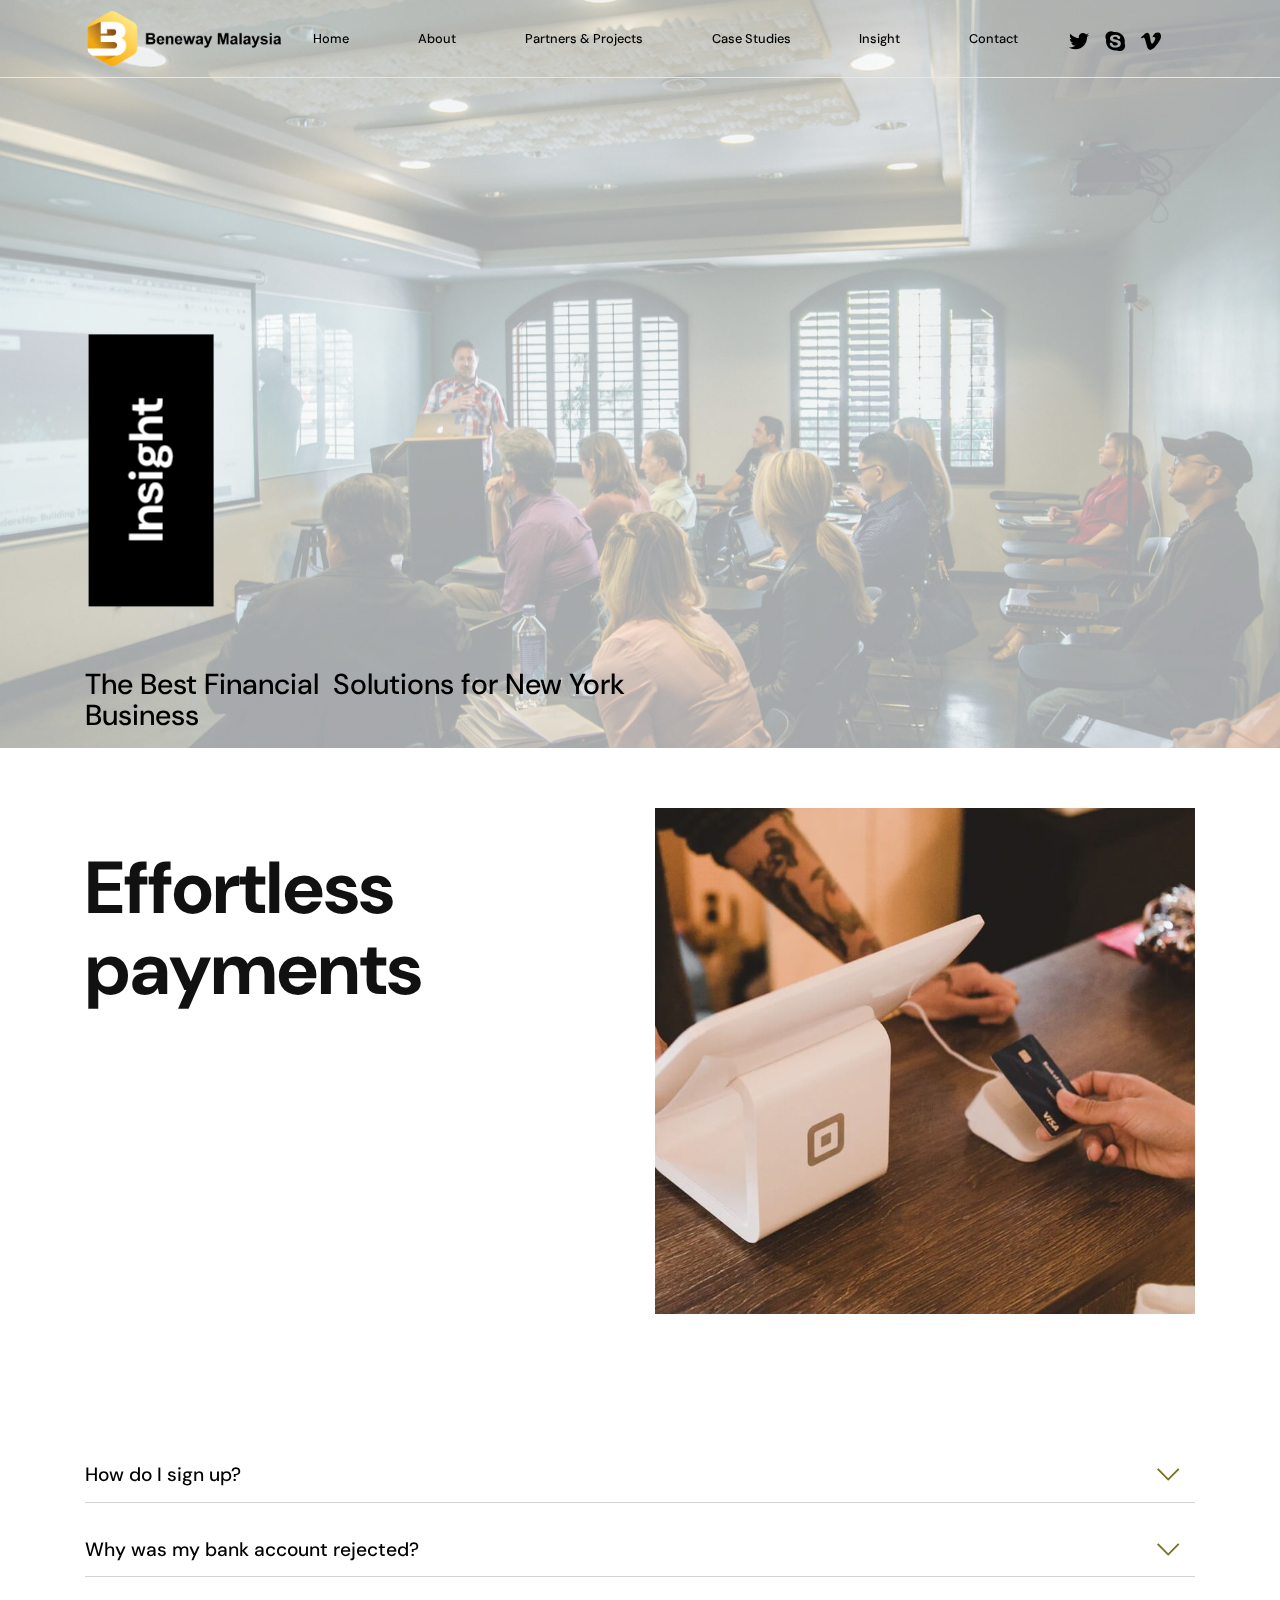
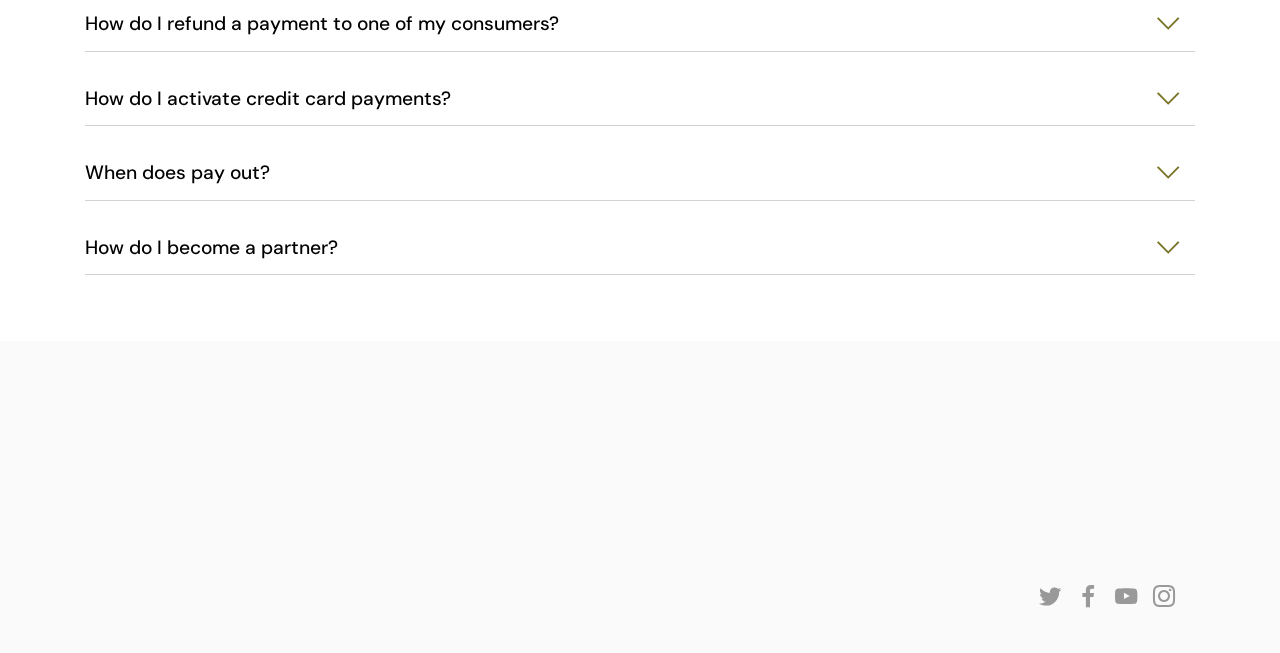
<file: Insight.html>
<!DOCTYPE html>
<html  >
<head>
  
  <meta charset="UTF-8">
  <meta http-equiv="X-UA-Compatible" content="IE=edge">
  
  <meta name="twitter:card" content="summary_large_image"/>
  <meta name="twitter:image:src" content="assets/images/Insight-meta.jpg">
  <meta property="og:image" content="assets/images/Insight-meta.jpg">
  <meta name="twitter:title" content="Insight | Beneway Malaysia">
  <meta name="viewport" content="width=device-width, initial-scale=1, minimum-scale=1">
  <link rel="shortcut icon" href="assets/images/logo-beneway-01-icon-op1-b-128x142.png" type="image/x-icon">
  <meta name="description" content="The digital financial revolution is here and Beneway Group is at the center facilitating the transformation of businesses from traditional banking platform towards the new age financial delivery focus.">
  
  
  <title>Insight | Beneway Malaysia</title>
  <link rel="stylesheet" href="assets/web/assets/mobirise-icons2/mobirise2.css">
  <link rel="stylesheet" href="assets/web/assets/mobirise-icons/mobirise-icons.css">
  <link rel="stylesheet" href="assets/tether/tether.min.css">
  <link rel="stylesheet" href="assets/bootstrap/css/bootstrap.min.css">
  <link rel="stylesheet" href="assets/bootstrap/css/bootstrap-grid.min.css">
  <link rel="stylesheet" href="assets/bootstrap/css/bootstrap-reboot.min.css">
  <link rel="stylesheet" href="assets/animatecss/animate.min.css">
  <link rel="stylesheet" href="assets/dropdown/css/style.css">
  <link rel="stylesheet" href="assets/socicon/css/styles.css">
  <link rel="stylesheet" href="assets/theme/css/style.css">
  <link rel="preload" href="https://fonts.googleapis.com/css?family=DM+Sans:400,400i,500,500i,700,700i&display=swap" as="style" onload="this.onload=null;this.rel='stylesheet'">
  <noscript><link rel="stylesheet" href="https://fonts.googleapis.com/css?family=DM+Sans:400,400i,500,500i,700,700i&display=swap"></noscript>
  <link rel="preload" as="style" href="assets/mobirise/css/mbr-additional.css"><link rel="stylesheet" href="assets/mobirise/css/mbr-additional.css" type="text/css">
  
  
  
  

</head>
<body>
  
  <section class="menu cid-t7F30uUa2Z" once="menu" id="menu1-z">

    


    <nav class="navbar navbar-dropdown navbar-fixed-top navbar-expand-lg">

        <div class="container">
            <div class="navbar-brand">
                <span class="navbar-logo">
                    <a href="index.html">
                        <img src="assets/images/logo-beneway-01-icon-op1-a-c-500x153.png" alt="logo_Beneway" style="height: 3.8rem;">
                    </a>
                </span>
                
            </div>
            <button class="navbar-toggler" type="button" data-toggle="collapse" data-target="#navbarSupportedContent" aria-controls="navbarNavAltMarkup" aria-expanded="false" aria-label="Toggle navigation">
                <div class="hamburger">
                    <span></span>
                    <span></span>
                    <span></span>
                    <span></span>
                </div>
            </button>
            <div class="collapse navbar-collapse" id="navbarSupportedContent">
                <ul class="navbar-nav nav-dropdown nav-right" data-app-modern-menu="true"><li class="nav-item">
                        <a class="nav-link link text-black text-primary display-4" href="index.html">
                            Home</a>
                    </li>
                    



                    <li class="nav-item"><a class="nav-link link text-black text-primary display-4" href="Aboutus.html">About</a></li>
                    <li class="nav-item"><a class="nav-link link text-black text-primary display-4" href="PartnersnProjects.html">
                            Partners &amp; Projects</a></li>
                    <li class="nav-item"><a class="nav-link link text-black text-primary display-4" href="CaseStudies.html">Case Studies</a>
                    </li>
                    <li class="nav-item"><a class="nav-link link text-black text-primary display-4" href="Insight.html">Insight</a></li><li class="nav-item"><a class="nav-link link text-black text-primary display-4" href="contact.html">Contact</a></li></ul>
                <div class="icons-menu">
                    
                        <span class="p-2 mbr-iconfont socicon-twitter socicon"></span>
                    
                    
                        <span class="p-2 mbr-iconfont socicon-skype socicon"></span>
                    
                    
                        <span class="p-2 mbr-iconfont socicon-vimeo socicon"></span>
                    
                    
                    
                    
                </div>
                
            </div>
        </div>
    </nav>

</section>

<section data-bs-version="5.1" class="header1 cid-t7F65uwQRB mbr-parallax-background" id="header01-18">

    

    <div class="mbr-overlay" style="opacity: 0.6; background-color: rgb(255, 255, 255);"></div>

    <div class="container">
        <div class="row">
            <div class="col-12 col-lg-6">
                <h2 class="mbr-section-subtitle mbr-fonts-style display-2"><strong>Insight</strong></h2>
                <h1 class="mbr-section-title align-left mbr-fonts-style mb-3 display-5">The Best Financial&nbsp; Solutions for New York Business</h1>

            </div>

            <div class="col-lg-6 d-flex">
                



            </div>
        </div>
    </div>
</section>

<section class="features08 cid-t7F6Qz69sR" id="features08-1a">

    

    
    <div class="container">
        <div class="row justify-content-center">


            <div class="card col-12 col-md-12 col-lg-6 m-auto">
                <div class="card-wrapper">
                    <div class="card-box align-left">


                        <h4 class="card-title align-left mbr-semibold pb-3 mbr-black mbr-fonts-style display-1">
                            <strong>Effortless payments</strong></h4>
                        <p class="mbr-text pb-2 mbr-regular mbr-black mbr-fonts-style display-7">
                            Lorem ipsum dolor sit amet, consectetur adipiscing elit. Donec ullamcorper neque dapibus
                            ipsum semper, sit amet luctus turpis porttitor. Ut libero ante, varius quis ligula
                            consectetur tortor.</p>

                        <div class="mbr-section-btn pb-4"><a class="btn btn-sm btn-primary display-4" href="#">Sign up</a> <a class="btn btn-sm btn-black-outline display-4" href="#">View pricing</a></div>


                        <div class="link-wrap">

                            <h5 class="link mbr-black mbr-fonts-style display-4">Pay per transaction</h5>

                            <h5 class="link mbr-black mbr-fonts-style display-4">Easy setup
                                <br></h5>

                            <h5 class="link mbr-black mbr-fonts-style display-4">Cancel any time
                                <br></h5>

                            

                            

                            


                        </div>


                    </div>

                </div>
            </div>


            <div class="img-col col-12 md-pb col-md-12 col-lg-6 m-auto">
                <img src="assets/images/03.jpg" alt="">

            </div>



        </div>
    </div>
</section>

<section class="accordion1 cid-t7F6TR8k4i" id="accordion01-1b">

    

    
    <div class="container">
        <div class="row">
            <div class="col-12 col-md-12">
                <div class="section-head text-center space30">
                    
                </div>
                <div class="clearfix"></div>
                <div id="bootstrap-accordion_31" class="panel-group accordionStyles accordion" role="tablist" aria-multiselectable="true">
                    <div class="card">
                        <div class="card-header" role="tab" id="headingOne">
                            <a role="button" class="panel-title collapsed" data-toggle="collapse" data-core="" href="#collapse1_31" aria-expanded="false" aria-controls="collapse1">
                                <h4 class="mbr-fonts-style display-7">
                                    <span class="sign mbr-iconfont mbri-arrow-down inactive"></span>How do I sign up?
                                </h4>
                            </a>
                        </div>
                        <div id="collapse1_31" class="panel-collapse noScroll collapse " role="tabpanel" aria-labelledby="headingOne" data-parent="#bootstrap-accordion_31">
                            <div class="panel-body">
                                <p class="mbr-fonts-style panel-text display-4">
                                    Lorem ipsum dolor sit amet, consectetur adipiscing elit. Curabitur in nulla ut magna
                                    vehicula libero luctus in ipsum consequat faucibus. Ut porta nulla ac dapibus
                                    convallis. Curabitur sit amet massa quam. In ut ex auctor, porta neque quis,
                                    sagittis purus. Nunc auctor gravida magna, sed efficitur tortor tristique quis.</p>
                            </div>
                        </div>
                    </div>
                    <div class="card">
                        <div class="card-header" role="tab" id="headingTwo">
                            <a role="button" class="collapsed panel-title" data-toggle="collapse" data-core="" href="#collapse2_31" aria-expanded="false" aria-controls="collapse2">
                                <h4 class="mbr-fonts-style display-7">
                                    <span class="sign mbr-iconfont mbri-arrow-down inactive"></span>Why was my bank
                                    account rejected? &nbsp; &nbsp; &nbsp; &nbsp; &nbsp; &nbsp; &nbsp; &nbsp; &nbsp;
                                    &nbsp; &nbsp; &nbsp; &nbsp; &nbsp; &nbsp; &nbsp;&nbsp;</h4>
                            </a>

                        </div>
                        <div id="collapse2_31" class="panel-collapse noScroll collapse" role="tabpanel" aria-labelledby="headingTwo" data-parent="#bootstrap-accordion_31">
                            <div class="panel-body">
                                <p class="mbr-fonts-style panel-text display-4">
                                    Lorem ipsum dolor sit amet, consectetur adipiscing elit. Curabitur in nulla ut magna
                                    vehicula libero luctus in ipsum consequat faucibus. Ut porta nulla ac dapibus
                                    convallis. Curabitur sit amet massa quam. In ut ex auctor, porta neque quis,
                                    sagittis purus. Nunc auctor gravida magna, sed efficitur tortor tristique quis.</p>
                            </div>
                        </div>
                    </div>
                    <div class="card">
                        <div class="card-header" role="tab" id="headingThree">
                            <a role="button" class="collapsed panel-title" data-toggle="collapse" data-core="" href="#collapse3_31" aria-expanded="false" aria-controls="collapse3">
                                <h4 class="mbr-fonts-style display-7">
                                    <span class="sign mbr-iconfont mbri-arrow-down inactive"></span>How do I refund a
                                    payment to one of my consumers? &nbsp; &nbsp; &nbsp; &nbsp; &nbsp; &nbsp; &nbsp;
                                    &nbsp; &nbsp; &nbsp; &nbsp; &nbsp; &nbsp; &nbsp; &nbsp; &nbsp;&nbsp;</h4>
                            </a>
                        </div>
                        <div id="collapse3_31" class="panel-collapse noScroll collapse" role="tabpanel" aria-labelledby="headingThree" data-parent="#bootstrap-accordion_31">
                            <div class="panel-body">
                                <p class="mbr-fonts-style panel-text display-4">Lorem ipsum dolor sit amet, consectetur adipiscing
                                    elit. Curabitur in nulla ut magna vehicula libero luctus in ipsum consequat
                                    faucibus. Ut porta nulla ac dapibus convallis. Curabitur sit amet massa quam. In ut
                                    ex auctor, porta neque quis, sagittis purus. Nunc auctor gravida magna, sed
                                    efficitur tortor tristique quis.</p>
                            </div>
                        </div>
                    </div>
                    <div class="card">
                        <div class="card-header" role="tab" id="headingFour">
                            <a role="button" class="collapsed panel-title" data-toggle="collapse" data-core="" href="#collapse4_31" aria-expanded="false" aria-controls="collapse4">
                                <h4 class="mbr-fonts-style display-7">
                                    <span class="sign mbr-iconfont mbri-arrow-down inactive"></span>How do I activate
                                    credit card payments?</h4>
                            </a>
                        </div>
                        <div id="collapse4_31" class="panel-collapse noScroll collapse" role="tabpanel" aria-labelledby="headingFour" data-parent="#bootstrap-accordion_31">
                            <div class="panel-body">
                                <p class="mbr-fonts-style panel-text display-4">
                                    Lorem ipsum dolor sit amet, consectetur adipiscing elit. Curabitur in nulla ut magna
                                    vehicula libero luctus in ipsum consequat faucibus. Ut porta nulla ac dapibus
                                    convallis. Curabitur sit amet massa quam. In ut ex auctor, porta neque quis,
                                    sagittis purus. Nunc auctor gravida magna, sed efficitur tortor tristique quis.</p>
                            </div>
                        </div>
                    </div>
                    <div class="card">
                        <div class="card-header" role="tab" id="headingFive">
                            <a role="button" class="collapsed panel-title" data-toggle="collapse" data-core="" href="#collapse5_31" aria-expanded="false" aria-controls="collapse5">
                                <h4 class="mbr-fonts-style display-7">
                                    <span class="sign mbr-iconfont mbri-arrow-down inactive"></span>When does pay out?
                                </h4>
                            </a>
                        </div>
                        <div id="collapse5_31" class="panel-collapse noScroll collapse" role="tabpanel" aria-labelledby="headingFive" data-parent="#bootstrap-accordion_31">
                            <div class="panel-body">
                                <p class="mbr-fonts-style panel-text display-4">
                                    Lorem ipsum dolor sit amet, consectetur adipiscing elit. Curabitur in nulla ut magna
                                    vehicula libero luctus in ipsum consequat faucibus. Ut porta nulla ac dapibus
                                    convallis. Curabitur sit amet massa quam. In ut ex auctor, porta neque quis,
                                    sagittis purus. Nunc auctor gravida magna, sed efficitur tortor tristique quis.</p>
                            </div>
                        </div>
                    </div>
                    <div class="card">
                        <div class="card-header" role="tab" id="headingSix">
                            <a role="button" class="collapsed panel-title" data-toggle="collapse" data-core="" href="#collapse6_31" aria-expanded="false" aria-controls="collapse6">
                                <h4 class="mbr-fonts-style display-7">
                                    <span class="sign mbr-iconfont mbri-arrow-down inactive"></span>How do I become a
                                    partner?</h4>
                            </a>
                        </div>
                        <div id="collapse6_31" class="panel-collapse noScroll collapse" role="tabpanel" aria-labelledby="headingSix" data-parent="#bootstrap-accordion_31">
                            <div class="panel-body">
                                <p class="mbr-fonts-style panel-text display-4">
                                    Lorem ipsum dolor sit amet, consectetur adipiscing elit. Curabitur in nulla ut magna
                                    vehicula libero luctus in ipsum consequat faucibus. Ut porta nulla ac dapibus
                                    convallis. Curabitur sit amet massa quam. In ut ex auctor, porta neque quis,
                                    sagittis purus. Nunc auctor gravida magna, sed efficitur tortor tristique quis.</p>
                            </div>
                        </div>
                    </div>
                </div>
            </div>
        </div>
    </div>
</section>

<section class="footer03 cid-t7F30xUDBo" id="footer03-11">

    

    

    <div class="container">
        <div class="row align-left mbr-white">



            <div class="col-6 col-md-4 col-lg-2 md-pb">

                <h3 class="col-title1 mbr-semibold pb-3 mbr-fonts-style display-7"><strong>Beneway</strong></h3>
                <ul class="list">
                    
                    
                    
                    
                    
                <li class="item-wrap align-left">

                        <h4 class="item1 mbr-regular mbr-fonts-style display-4">Payments</h4>
                    </li><li class="item-wrap align-left">

                        <h4 class="item1 mbr-regular mbr-fonts-style display-4">Pricing</h4>
                    </li><li class="item-wrap align-left">

                        <h4 class="item1 mbr-regular mbr-fonts-style display-4">Developers</h4>
                    </li><li class="item-wrap align-left">

                        <h4 class="item1 mbr-regular mbr-fonts-style display-4">Partners</h4>
                    </li><li class="item-wrap align-left">

                        <h4 class="item1 mbr-regular mbr-fonts-style display-4">Enterprise</h4>
                    </li></ul>

            </div>

            <div class="col-6 col-md-4 col-lg-2 md-pb">

                <h3 class="col-title2 mbr-semibold pb-3 mbr-fonts-style display-7"><strong>Features</strong></h3>
                <ul class="list">
                    
                    
                    
                    
                    
                <li class="item-wrap">

                        <h4 class="item2 mbr-regular mbr-fonts-style display-4">Overview</h4>
                    </li><li class="item-wrap">

                        <h4 class="item2 mbr-regular mbr-fonts-style display-4">Dashboard</h4>
                    </li><li class="item-wrap">

                        <h4 class="item2 mbr-regular mbr-fonts-style display-4">Checkout</h4>
                    </li><li class="item-wrap">

                        <h4 class="item2 mbr-regular mbr-fonts-style display-4">Multicurrency</h4>
                    </li><li class="item-wrap">

                        <h4 class="item2 mbr-regular mbr-fonts-style display-4">Security</h4>
                    </li></ul>

            </div>


            <div class="col-6 col-md-4 col-lg-2 md-pb">

                <h3 class="col-title3 mbr-semibold pb-3 mbr-fonts-style display-7"><strong>Support</strong></h3>
                <ul class="list">
                    
                    
                    
                    
                    
                <li class="item-wrap">

                        <h4 class="item3 mbr-regular mbr-fonts-style display-4">Help Center</h4>
                    </li><li class="item-wrap">

                        <h4 class="item3 mbr-regular mbr-fonts-style display-4">Paid</h4>
                    </li><li class="item-wrap">

                        <h4 class="item3 mbr-regular mbr-fonts-style display-4">Status</h4>
                    </li><li class="item-wrap">

                        <h4 class="item3 mbr-regular mbr-fonts-style display-4">Changelog</h4>
                    </li><li class="item-wrap">

                        <h4 class="item3 mbr-regular mbr-fonts-style display-4">Contact Support</h4>
                    </li></ul>

            </div>

            <div class="col-6 col-md-4 col-lg-2 md-pb">

                <h3 class="col-title4 mbr-semibold pb-3 mbr-fonts-style display-7"><strong>Company</strong></h3>
                <ul class="list">
                    
                    
                    
                    
                    
                <li class="item-wrap">

                        <h4 class="item4 mbr-regular mbr-fonts-style display-4">About</h4>
                    </li><li class="item-wrap">

                        <h4 class="item4 mbr-regular mbr-fonts-style display-4">Jobs</h4>
                    </li><li class="item-wrap">

                        <h4 class="item4 mbr-regular mbr-fonts-style display-4">Blog</h4>
                    </li><li class="item-wrap">

                        <h4 class="item4 mbr-regular mbr-fonts-style display-4">News</h4>
                    </li><li class="item-wrap">

                        <h4 class="item4 mbr-regular mbr-fonts-style display-4">Contact</h4>
                    </li></ul>

            </div>


            <div class="col-12 col-md-4 col-lg-2">

                <h3 class="col-title4 mbr-semibold pb-3 mbr-fonts-style display-7"><strong>About</strong></h3>
                <p class="col-text mbr-regular pb-3 mbr-fonts-style display-4">Lorem ipsum dolor sit amet, consectetur adipiscing elit.</p>


                <h3 class="col-title4 mbr-semibold pb-2 mbr-fonts-style display-7"><strong>Social</strong></h3>

                <div class="row social-row">
                    <div class="social-list align-right pb-2">
                        
                        
                        
                        
                        

                    <div class="soc-item">
                            
                                <span class="mbr-iconfont mbr-iconfont-social socicon-twitter socicon"></span>
                            
                        </div><div class="soc-item">
                            
                                <span class="mbr-iconfont mbr-iconfont-social socicon-facebook socicon"></span>
                            
                        </div><div class="soc-item">
                            
                                <span class="mbr-iconfont mbr-iconfont-social socicon-youtube socicon"></span>
                            
                        </div><div class="soc-item">
                            
                                <span class="mbr-iconfont mbr-iconfont-social socicon-instagram socicon"></span>
                            
                        </div></div>

                </div>
            </div>




        </div>
    </div>
</section>


<script src="assets/web/assets/jquery/jquery.min.js"></script>
  <script src="assets/popper/popper.min.js"></script>
  <script src="assets/tether/tether.min.js"></script>
  <script src="assets/bootstrap/js/bootstrap.min.js"></script>
  <script src="assets/smoothscroll/smooth-scroll.js"></script>
  <script src="assets/viewportchecker/jquery.viewportchecker.js"></script>
  <script src="assets/dropdown/js/nav-dropdown.js"></script>
  <script src="assets/dropdown/js/navbar-dropdown.js"></script>
  <script src="assets/touchswipe/jquery.touch-swipe.min.js"></script>
  <script src="assets/parallax/jarallax.min.js"></script>
  <script src="assets/mbr-switch-arrow/mbr-switch-arrow.js"></script>
  <script src="assets/theme/js/script.js"></script>
  
  
  
  <input name="animation" type="hidden">
  
</body>
</html>
</file>
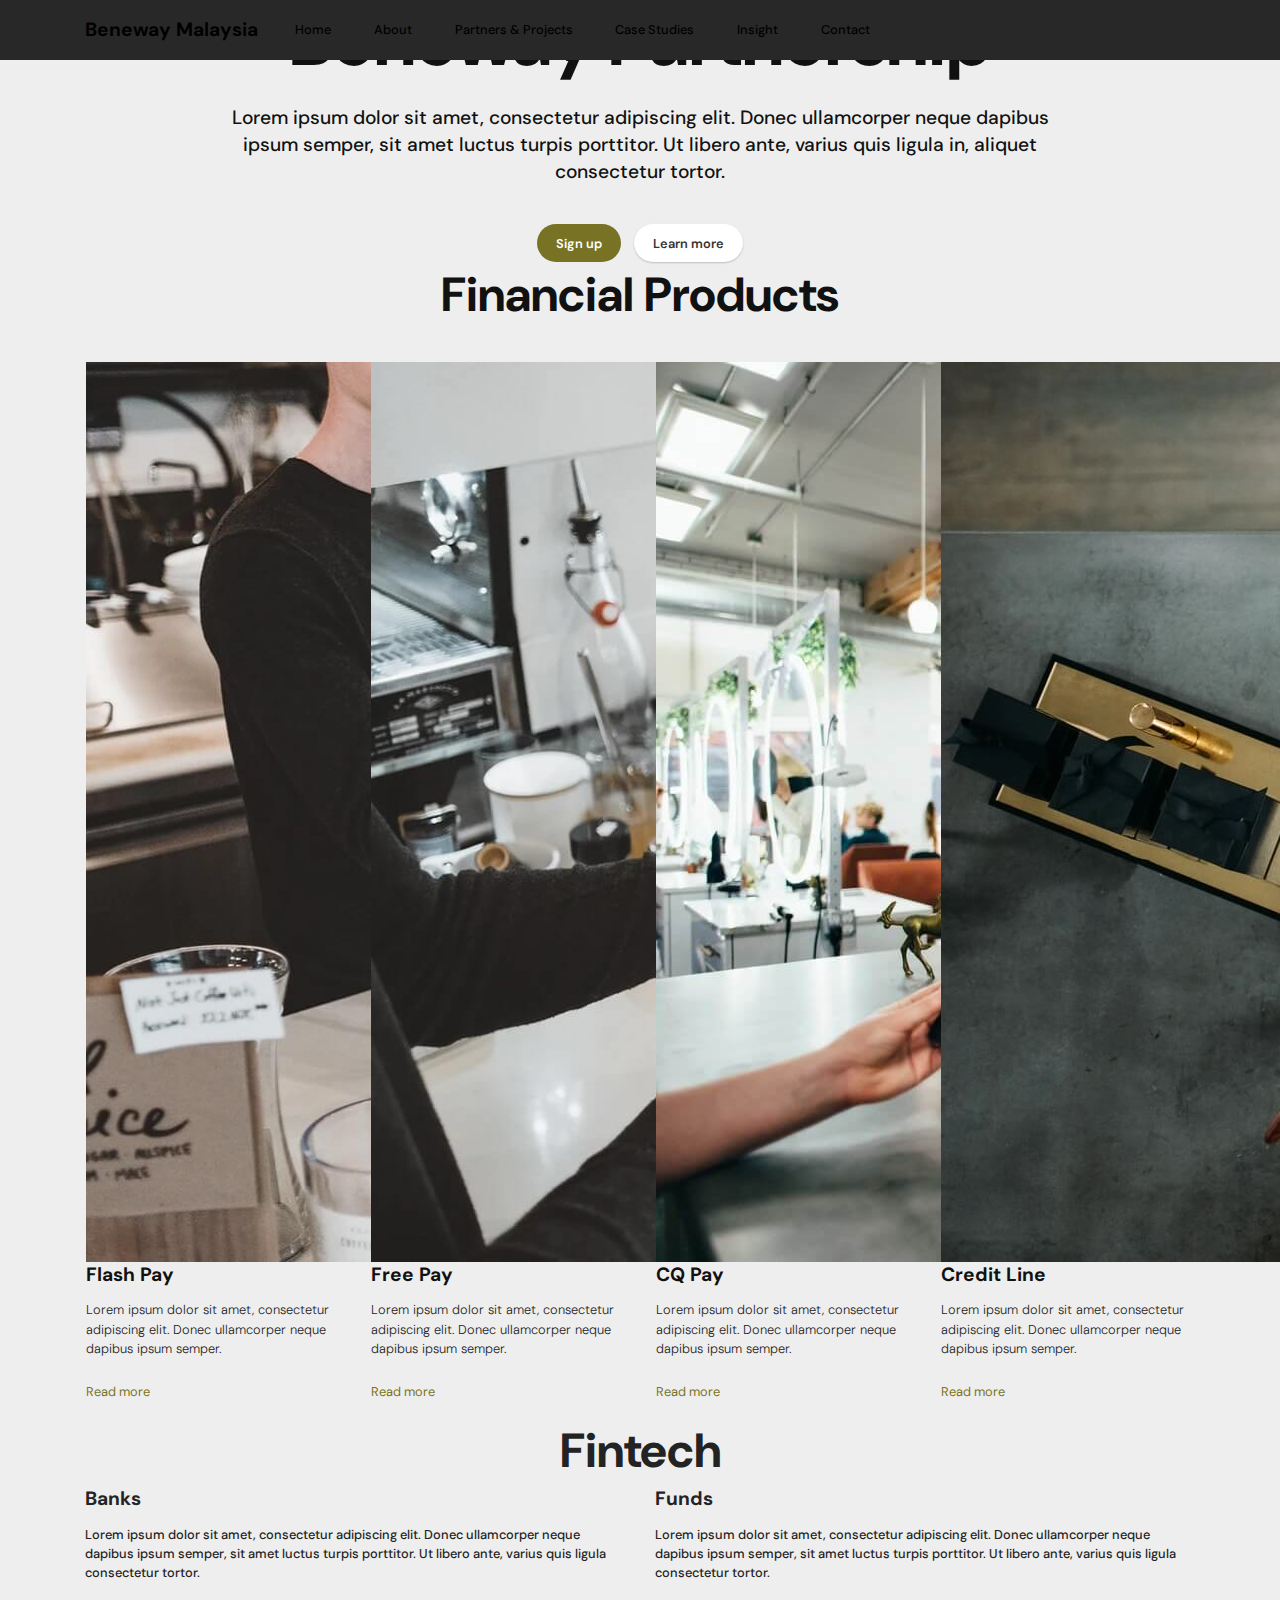
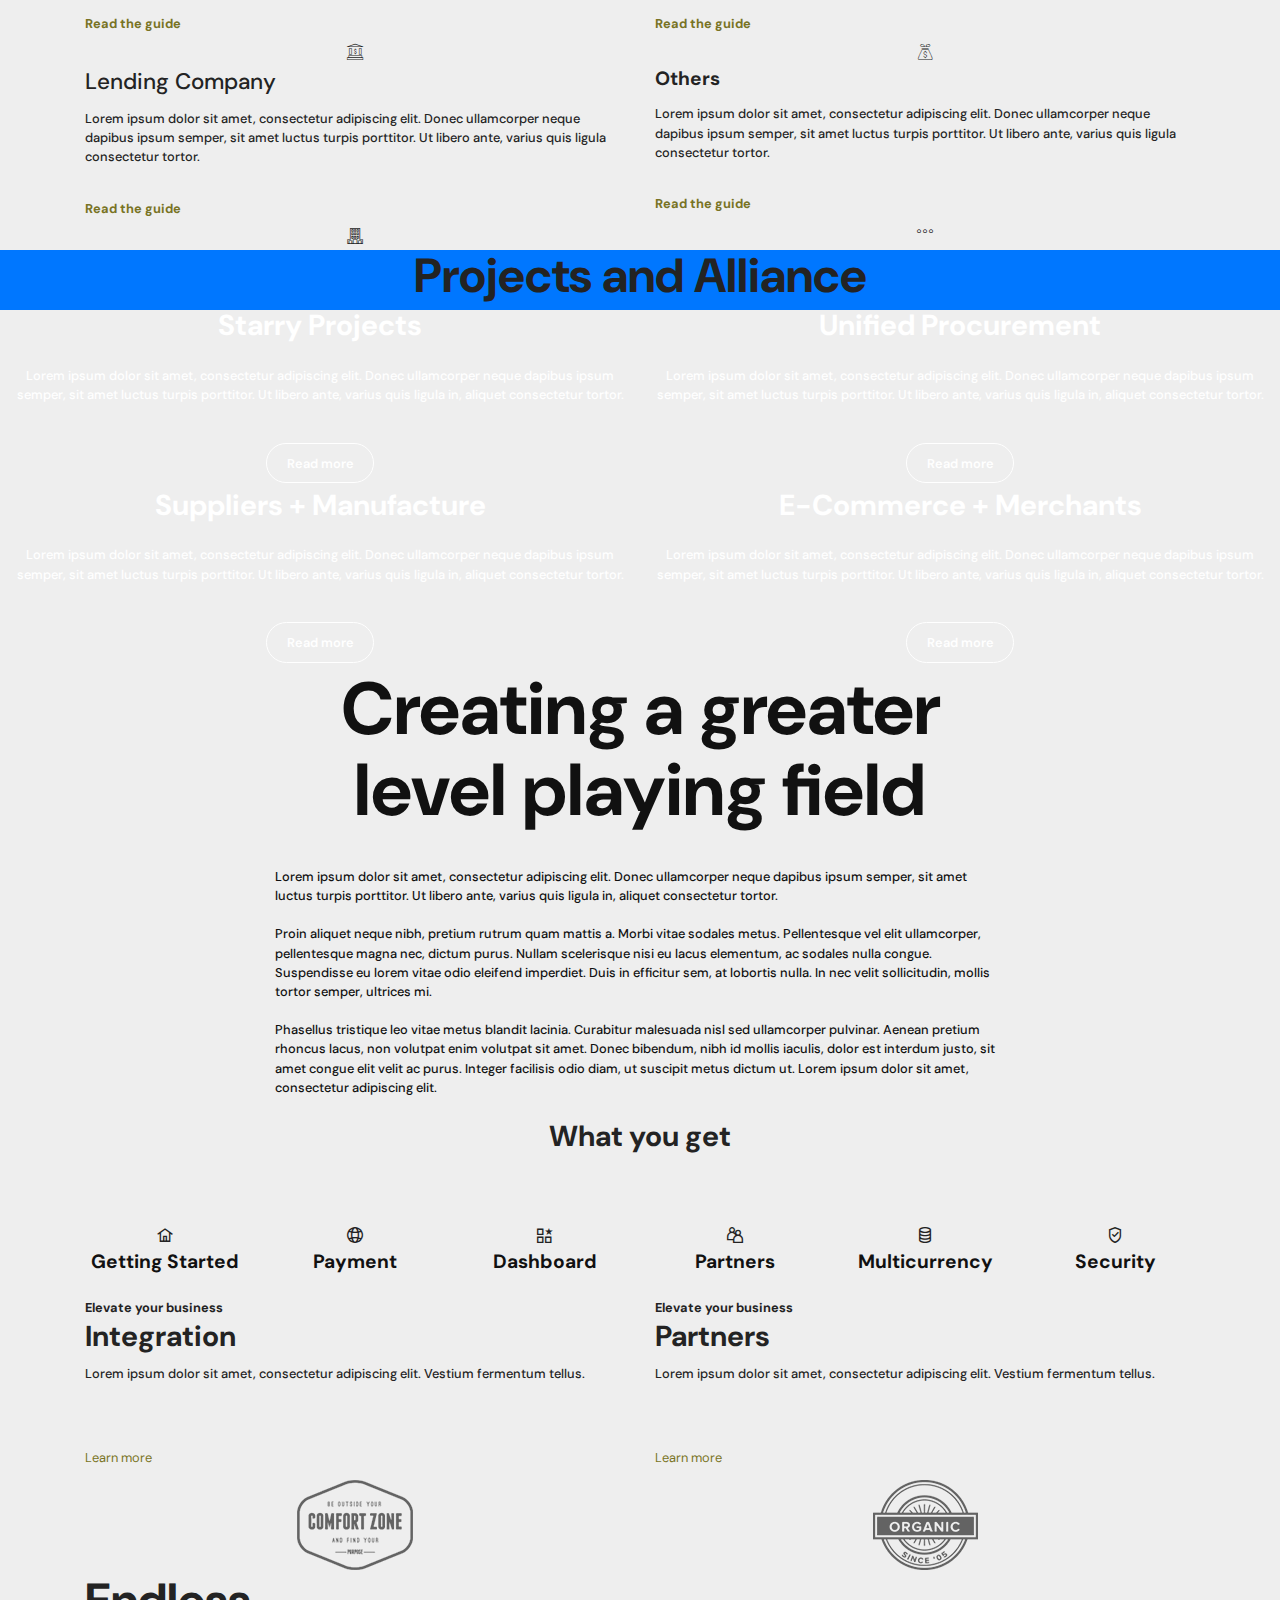
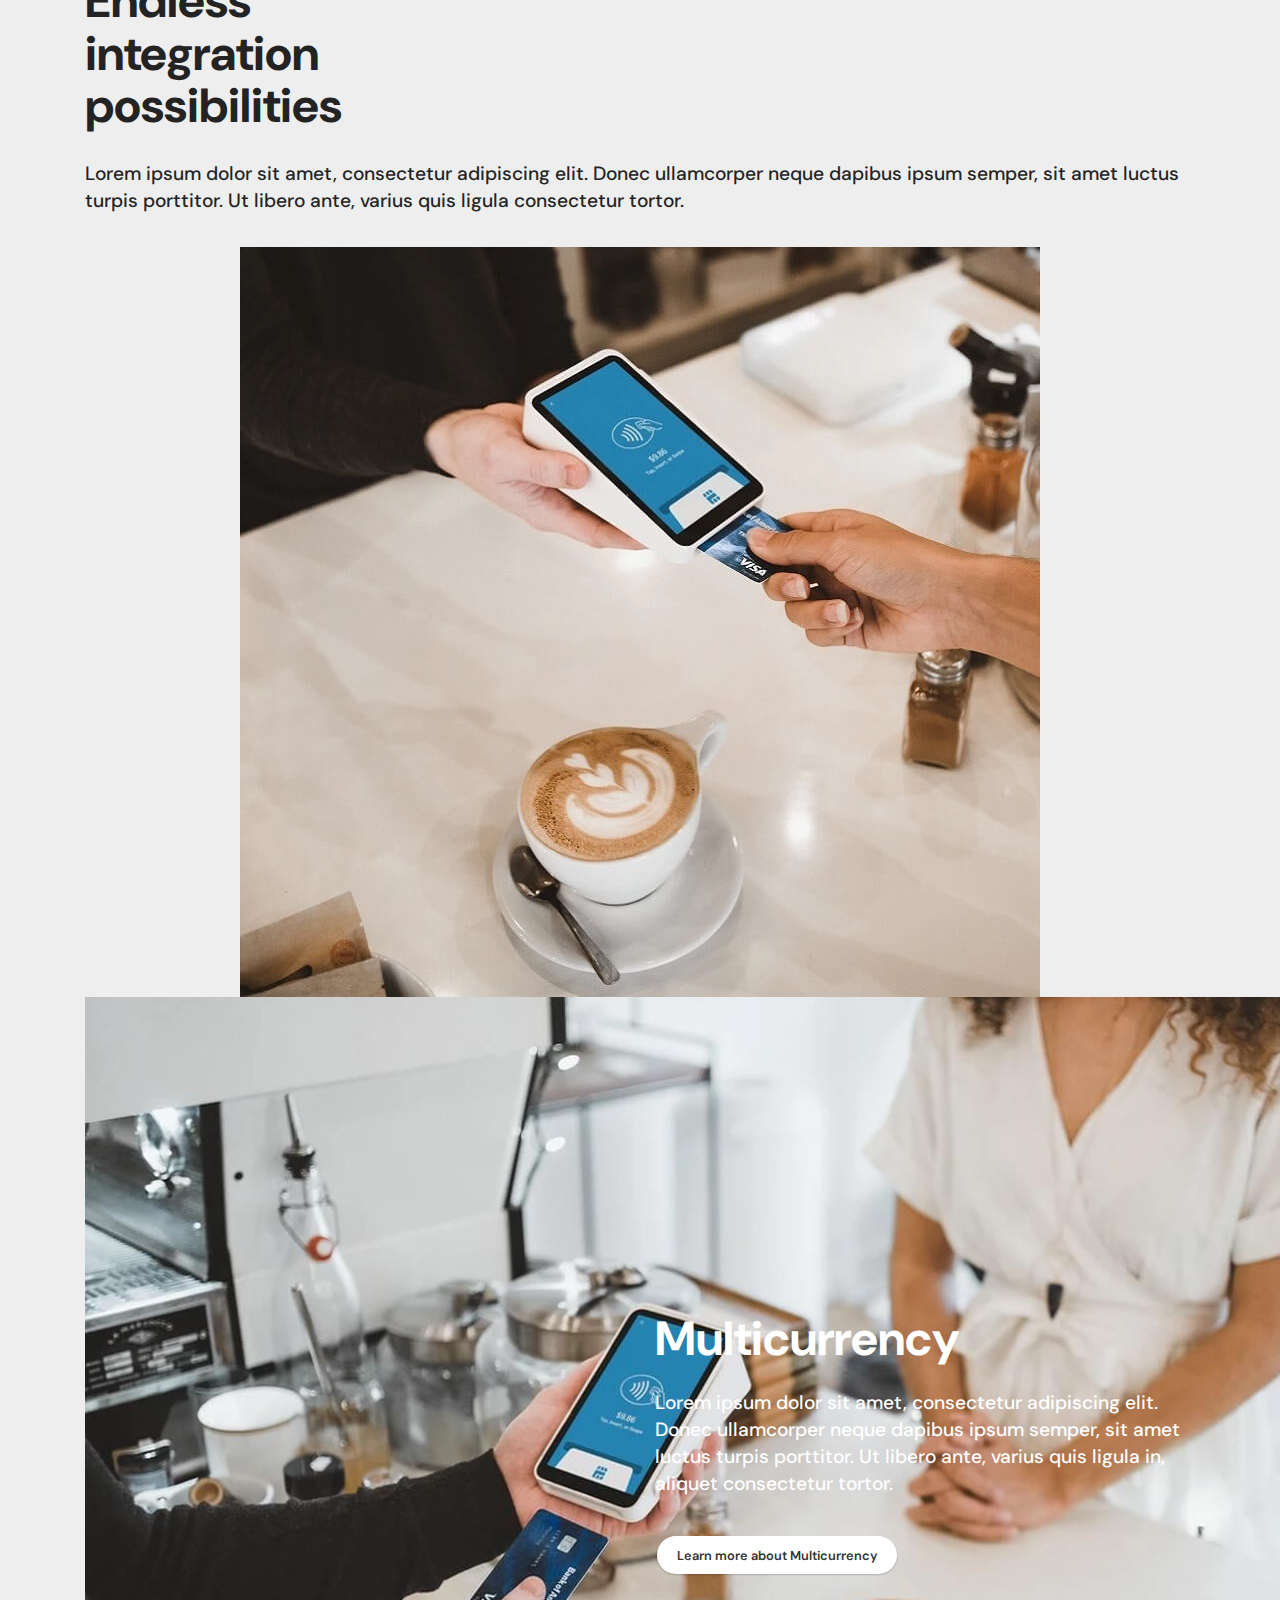
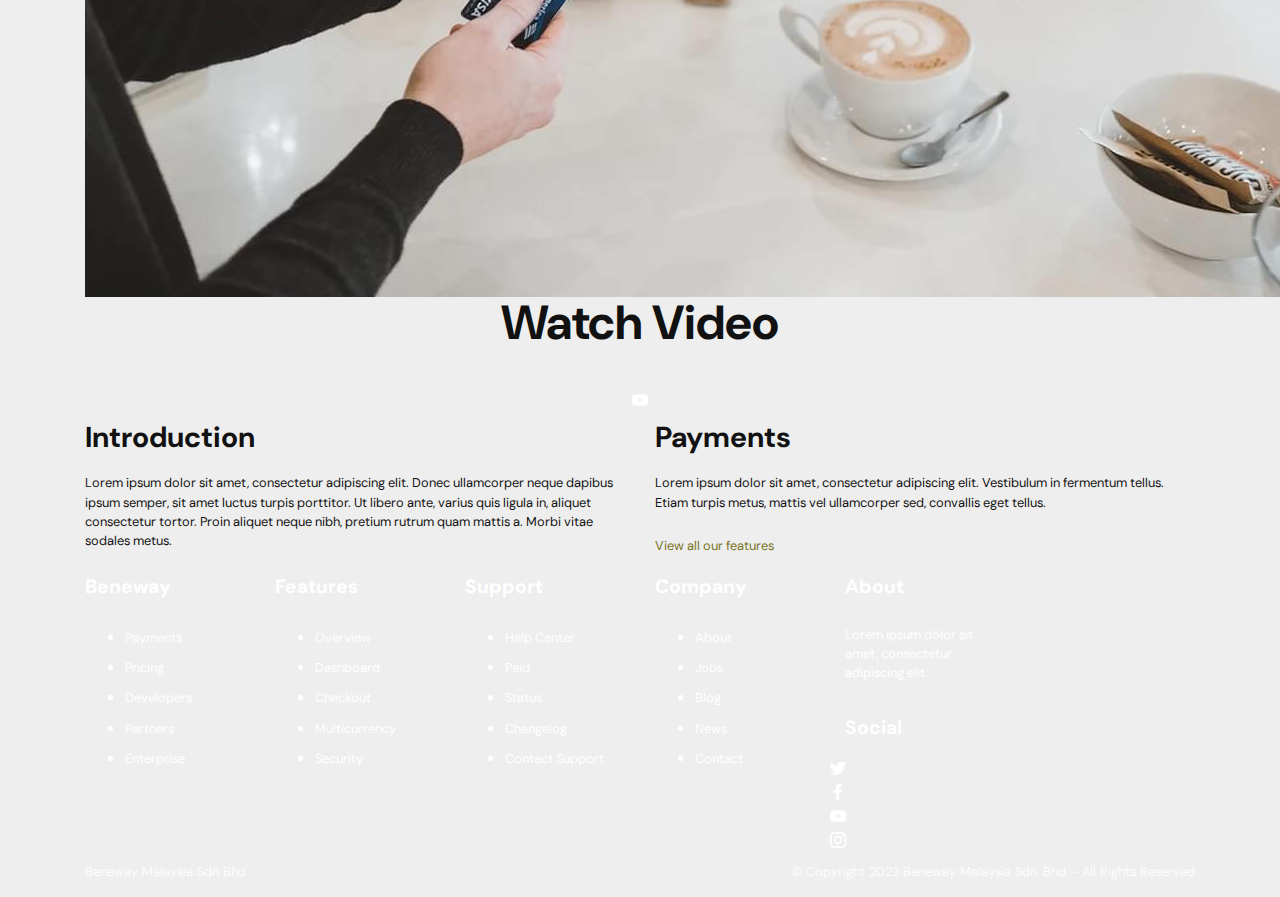
<file: page1.html>
<!DOCTYPE html>
<html  >
<head>
  
  <meta charset="UTF-8">
  <meta http-equiv="X-UA-Compatible" content="IE=edge">
  
  <meta name="twitter:card" content="summary_large_image"/>
  <meta name="twitter:image:src" content="assets/images/page1-meta.jpg">
  <meta property="og:image" content="assets/images/page1-meta.jpg">
  <meta name="twitter:title" content="About Us | Beneway Malaysia">
  <meta name="viewport" content="width=device-width, initial-scale=1, minimum-scale=1">
  <link rel="shortcut icon" href="assets/images/logo-beneway-01-icon-op1-b-128x142.png" type="image/x-icon">
  <meta name="description" content="The digital financial revolution is here and Beneway Group is at the center facilitating the transformation of businesses from traditional banking platform towards the new age financial delivery focus.">
  
  
  <title>About Us | Beneway Malaysia</title>
  <link rel="stylesheet" href="assets/web/assets/mobirise-icons2/mobirise2.css">
  <link rel="stylesheet" href="assets/web/assets/mobirise-icons/mobirise-icons.css">
  <link rel="stylesheet" href="assets/iconsMind/style.css">
  <link rel="stylesheet" href="assets/icon54-v2/style.css">
  <link rel="stylesheet" href="assets/icon54-v4/style.css">
  <link rel="stylesheet" href="assets/tether/tether.min.css">
  <link rel="stylesheet" href="assets/bootstrap/css/bootstrap.min.css">
  <link rel="stylesheet" href="assets/bootstrap/css/bootstrap-grid.min.css">
  <link rel="stylesheet" href="assets/bootstrap/css/bootstrap-reboot.min.css">
  <link rel="stylesheet" href="assets/dropdown/css/style.css">
  <link rel="stylesheet" href="assets/socicon/css/styles.css">
  <link rel="stylesheet" href="assets/theme/css/style.css">
  <link rel="preload" href="https://fonts.googleapis.com/css?family=DM+Sans:400,400i,500,500i,700,700i&display=swap" as="style" onload="this.onload=null;this.rel='stylesheet'">
  <noscript><link rel="stylesheet" href="https://fonts.googleapis.com/css?family=DM+Sans:400,400i,500,500i,700,700i&display=swap"></noscript>
  <link rel="preload" as="style" href="assets/mobirise/css/mbr-additional.css"><link rel="stylesheet" href="assets/mobirise/css/mbr-additional.css" type="text/css">
  
  
  
  

</head>
<body>
  
  <section class="menu cid-t7EXKt9uGC" once="menu" id="menu1-p">

    


    <nav class="navbar navbar-dropdown navbar-fixed-top navbar-expand-lg">

        <div class="container">
            <div class="navbar-brand">
                
                <span class="navbar-caption-wrap"><a class="navbar-caption text-black text-primary display-7" href="index.html">Beneway Malaysia</a></span>
            </div>
            <button class="navbar-toggler" type="button" data-toggle="collapse" data-target="#navbarSupportedContent" aria-controls="navbarNavAltMarkup" aria-expanded="false" aria-label="Toggle navigation">
                <div class="hamburger">
                    <span></span>
                    <span></span>
                    <span></span>
                    <span></span>
                </div>
            </button>
            <div class="collapse navbar-collapse" id="navbarSupportedContent">
                <ul class="navbar-nav nav-dropdown nav-right" data-app-modern-menu="true"><li class="nav-item">
                        <a class="nav-link link text-black text-primary display-4" href="index.html">
                            Home</a>
                    </li>
                    



                    <li class="nav-item"><a class="nav-link link text-black text-primary display-4" href="#">About</a></li>
                    <li class="nav-item"><a class="nav-link link text-black text-primary display-4" href="#">
                            Partners &amp; Projects</a></li>
                    <li class="nav-item"><a class="nav-link link text-black text-primary display-4" href="#">Case Studies</a>
                    </li>
                    <li class="nav-item"><a class="nav-link link text-black text-primary display-4" href="#">Insight</a></li><li class="nav-item"><a class="nav-link link text-black text-primary display-4" href="#">Contact</a></li></ul>
                
                
            </div>
        </div>
    </nav>

</section>

<section class="cid-t7EXK3V97b" id="header01-6">

    

    

    <div class="container align-center">
        <div class="row justify-content-center">
            <div class="mbr-black col-md-12 col-lg-9">
                <h1 class="mbr-section-title mbr-bold pb-3 mbr-fonts-style display-1">Beneway Partnership</h1>
                <p class="mbr-text pb-3 mbr-semibold mbr-fonts-style display-7">
                    Lorem ipsum dolor sit amet, consectetur adipiscing elit. Donec ullamcorper neque dapibus ipsum
                    semper, sit amet luctus turpis porttitor. Ut libero ante, varius quis ligula in, aliquet consectetur
                    tortor.</p>
                <div class="mbr-section-btn"><a class="btn btn-sm btn-primary display-4" href="#">Sign up</a> <a class="btn btn-sm btn-black-outline display-4" href="#">Learn more</a></div>
            </div>
        </div>
    </div>
</section>

<section class="image1 cid-t7EXK5J3wV" id="image01-7">

    

    

    <div class="container">
        <div class="row">
            <div class="col-md-12 col-lg-12 col-12">
                <div class="block"> </div>
            </div>
        </div>
    </div>

</section>

<section class="features6 cid-t7EXK6FFRn" id="features06-8">

    

    
    <div class="container">
        <div class="row">
            <div class="col-12 col-md-12">

                <h4 class="main-title align-center pb-3 mbr-semibold mbr-black mbr-fonts-style display-2"><strong>Financial Products</strong></h4>

            </div>

            <div class="card p-3 col-12 col-md-6 col-lg-3">
                <div class="card-wrapper">

                    <div class="img-wrapper">
                        <img src="assets/images/05.jpg" alt="">
                    </div>
                    <div class="card-box align-left">
                        <h4 class="card-title align-left mbr-semibold mbr-black mbr-fonts-style display-7"><strong>Flash Pay</strong></h4>
                        <p class="mbr-text pb-2 mbr-fonts-style display-4">
                            Lorem ipsum dolor sit amet, consectetur adipiscing elit. Donec ullamcorper neque dapibus
                            ipsum
                            semper.</p>
                        <div class="link-wrap">
                            <h5 class="link align-left mbr-semibold mbr-black mbr-fonts-style display-4"><a href="#">Read more</a></h5>

                        </div>
                    </div>

                </div>
            </div>

            <div class="card p-3 col-12 col-md-6 col-lg-3">
                <div class="card-wrapper">

                    <div class="img-wrapper">
                        <img src="assets/images/06.jpg" alt="">
                    </div>
                    <div class="card-box align-left">
                        <h4 class="card-title align-left mbr-semibold mbr-black mbr-fonts-style display-7"><strong>Free Pay</strong></h4>
                        <p class="mbr-text pb-2 mbr-fonts-style display-4">
                            Lorem ipsum dolor sit amet, consectetur adipiscing elit. Donec ullamcorper neque dapibus
                            ipsum
                            semper.</p>

                        <div class="link-wrap">
                            <h5 class="link align-left mbr-semibold mbr-black mbr-fonts-style display-4"><a href="#">Read more</a></h5>

                        </div>
                    </div>

                </div>
            </div>



            <div class="card p-3 col-12 col-md-6 col-lg-3">
                <div class="card-wrapper">

                    <div class="img-wrapper">
                        <img src="assets/images/07.jpg" alt="">
                    </div>
                    <div class="card-box align-left">
                        <h4 class="card-title align-left mbr-semibold mbr-black mbr-fonts-style display-7"><strong>CQ Pay</strong></h4>
                        <p class="mbr-text pb-2 mbr-fonts-style display-4">
                            Lorem ipsum dolor sit amet, consectetur adipiscing elit. Donec ullamcorper neque dapibus
                            ipsum
                            semper.</p>

                        <div class="link-wrap">
                            <h5 class="link align-left mbr-semibold mbr-black mbr-fonts-style display-4"><a href="#">Read more</a></h5>

                        </div>
                    </div>

                </div>
            </div>



            <div class="card p-3 col-12 col-md-6 col-lg-3">
                <div class="card-wrapper">

                    <div class="img-wrapper">
                        <img src="assets/images/08.jpg" alt="">
                    </div>
                    <div class="card-box align-left">
                        <h4 class="card-title align-left mbr-semibold mbr-black mbr-fonts-style display-7"><strong>Credit Line</strong></h4>
                        <p class="mbr-text pb-2 mbr-fonts-style display-4">
                            Lorem ipsum dolor sit amet, consectetur adipiscing elit. Donec ullamcorper neque dapibus
                            ipsum
                            semper.</p>
                        <div class="link-wrap">
                            <h5 class="link align-left mbr-semibold mbr-black mbr-fonts-style display-4"><a href="#">Read more</a></h5>

                        </div>
                    </div>

                </div>
            </div>


        </div>
    </div>
</section>

<section class="article2 cid-t7EXK8wAnc" id="aarticle2-9">

    

    

    <div class="align-center container">
        <div class="row justify-content-center">
            <div class="col-12 col-lg-12">
                <h1 class="mbr-section-title mbr-fonts-style align-center display-2"><strong>
                    Fintech
                </strong></h1>
                
                
            </div>
        </div>
    </div>
</section>

<section class="features10 cid-t7EXK9FLBZ" id="features010-a">

    

    
    <div class="container">
        <div class="row">


            <div class="card col-12 col-md-12 col-lg-6 md-pb">
                <div class="card-wrapper mbr-flex">
                    <div class="card-box align-left">
                        
                        <h4 class="card-title align-left mbr-semibold mbr-fonts-style display-7">
                            <strong>Banks</strong></h4>
                        <p class="mbr-text pb-3 mbr-semibold mbr-fonts-style display-4">
                            Lorem ipsum dolor sit amet, consectetur adipiscing elit. Donec ullamcorper neque dapibus ipsum semper, sit amet luctus turpis porttitor. Ut libero ante, varius quis ligula consectetur tortor.</p>
                        <div class="link-wrap">
                            <h5 class="link mbr-bold mbr-black mbr-fonts-style display-4"><a href="#" class="text-primary"><strong>Read the guide</strong></a></h5>
                        </div>
                    </div>
                    <div class="img-wrapper img1 align-center">
                        <span class="mbr-iconfont imind-bank"></span>
                    </div>
                </div>
            </div>

            <div class="card col-12 col-md-12 col-lg-6">
                <div class="card-wrapper mbr-flex">
                    <div class="card-box align-left">
                        
                        <h4 class="card-title align-left mbr-semibold mbr-fonts-style display-7"><strong>Funds</strong></h4>
                        <p class="mbr-text pb-3 mbr-semibold mbr-fonts-style display-4">
                            Lorem ipsum dolor sit amet, consectetur adipiscing elit. Donec ullamcorper neque dapibus
                            ipsum semper, sit amet luctus turpis porttitor. Ut libero ante, varius quis ligula
                            consectetur tortor.</p>
                        <div class="link-wrap">
                            <h5 class="link mbr-bold mbr-black mbr-fonts-style display-4"><a href="#" class="text-primary"><strong>Read the guide</strong></a></h5>
                        </div>
                    </div>
                    <div class="img-wrapper img2 align-center">
                        <span class="mbr-iconfont imind-money-bag"></span>
                    </div>
                </div>
            </div>



        </div>
    </div>
</section>

<section class="features10 cid-t7EXKbpprc" id="features010-b">

    

    
    <div class="container">
        <div class="row">


            <div class="card col-12 col-md-12 col-lg-6 md-pb">
                <div class="card-wrapper mbr-flex">
                    <div class="card-box align-left">
                        
                        <h4 class="card-title align-left mbr-semibold mbr-fonts-style display-7">
                            <strong>
</strong><div><span style="font-size: 1.4rem;">Lending Company</span><br></div></h4>
                        <p class="mbr-text pb-3 mbr-semibold mbr-fonts-style display-4">
                            Lorem ipsum dolor sit amet, consectetur adipiscing elit. Donec ullamcorper neque dapibus
                            ipsum semper, sit amet luctus turpis porttitor. Ut libero ante, varius quis ligula
                            consectetur tortor.</p>
                        <div class="link-wrap">
                            <h5 class="link mbr-bold mbr-black mbr-fonts-style display-4"><a href="#" class="text-primary"><strong>Read the guide</strong></a></h5>
                        </div>
                    </div>
                    <div class="img-wrapper img1 align-center">
                        <span class="mbr-iconfont icon54-v2-office-4"></span>
                    </div>
                </div>
            </div>

            <div class="card col-12 col-md-12 col-lg-6">
                <div class="card-wrapper mbr-flex">
                    <div class="card-box align-left">
                        
                        <h4 class="card-title align-left mbr-semibold mbr-fonts-style display-7">
                            <strong>Others</strong></h4>
                        <p class="mbr-text pb-3 mbr-semibold mbr-fonts-style display-4">
                            Lorem ipsum dolor sit amet, consectetur adipiscing elit. Donec ullamcorper neque dapibus
                            ipsum semper, sit amet luctus turpis porttitor. Ut libero ante, varius quis ligula
                            consectetur tortor.</p>
                        <div class="link-wrap">
                            <h5 class="link mbr-bold mbr-black mbr-fonts-style display-4"><a href="#" class="text-primary"><strong>Read the guide</strong></a></h5>
                        </div>
                    </div>
                    <div class="img-wrapper img2 align-center">
                        <span class="mbr-iconfont icon54-v4-other"></span>
                    </div>
                </div>
            </div>



        </div>
    </div>
</section>

<section class="article2 cid-t7EXKcK6Br" id="aarticle2-c">

    

    <div class="mbr-overlay" style="opacity: 1; background-color: rgb(0, 119, 255);"></div>

    <div class="align-center container">
        <div class="row justify-content-center">
            <div class="col-12 col-lg-12">
                <h1 class="mbr-section-title mbr-fonts-style align-center display-2"><strong>Projects and&nbsp;</strong><strong>Alliance</strong></h1>
                
                
            </div>
        </div>
    </div>
</section>

<section class="info2 cid-t7EXKe7dvl" id="info02-d">

    

    

    <div class="container-fluid align-center">
        <div class="row justify-content-center">
            <div class="mbr-white card col-md-12 col-lg-6">
                <div class="wrapper">
                    <h1 class="mbr-section-title mbr-bold pb-3 mbr-fonts-style display-5">Starry Projects</h1>
                    <p class="mbr-text pb-3 mbr-semibold mbr-fonts-style display-4">
                        Lorem ipsum dolor sit amet, consectetur adipiscing elit. Donec ullamcorper neque dapibus ipsum
                        semper, sit amet luctus turpis porttitor. Ut libero ante, varius quis ligula in, aliquet
                        consectetur tortor. </p>
                    <div class="mbr-section-btn"><a class="btn btn-sm btn-white-outline display-4" href="#">Read more</a></div>
                </div>
            </div>

            <div class="mbr-white col-md-12 col-lg-6">
                <div class="wrapper">
                    <h1 class="mbr-section-title mbr-bold pb-3 mbr-fonts-style display-5">Unified Procurement</h1>
                    <p class="mbr-text pb-3 mbr-semibold mbr-fonts-style display-4">
                        Lorem ipsum dolor sit amet, consectetur adipiscing elit. Donec ullamcorper neque dapibus ipsum
                        semper, sit amet luctus turpis porttitor. Ut libero ante, varius quis ligula in, aliquet
                        consectetur tortor. </p>
                    <div class="mbr-section-btn"><a class="btn btn-sm btn-white-outline display-4" href="#">Read more</a></div>
                </div>

            </div>
        </div>
    </div>
</section>

<section class="info2 cid-t7EXKf8C8S" id="info02-e">

    

    

    <div class="container-fluid align-center">
        <div class="row justify-content-center">
            <div class="mbr-white card col-md-12 col-lg-6">
                <div class="wrapper">
                    <h1 class="mbr-section-title mbr-bold pb-3 mbr-fonts-style display-5">Suppliers + Manufacture</h1>
                    <p class="mbr-text pb-3 mbr-semibold mbr-fonts-style display-4">
                        Lorem ipsum dolor sit amet, consectetur adipiscing elit. Donec ullamcorper neque dapibus ipsum
                        semper, sit amet luctus turpis porttitor. Ut libero ante, varius quis ligula in, aliquet
                        consectetur tortor. </p>
                    <div class="mbr-section-btn"><a class="btn btn-sm btn-white-outline display-4" href="#">Read more</a></div>
                </div>
            </div>

            <div class="mbr-white col-md-12 col-lg-6">
                <div class="wrapper">
                    <h1 class="mbr-section-title mbr-bold pb-3 mbr-fonts-style display-5">E-Commerce + Merchants</h1>
                    <p class="mbr-text pb-3 mbr-semibold mbr-fonts-style display-4">
                        Lorem ipsum dolor sit amet, consectetur adipiscing elit. Donec ullamcorper neque dapibus ipsum
                        semper, sit amet luctus turpis porttitor. Ut libero ante, varius quis ligula in, aliquet
                        consectetur tortor. </p>
                    <div class="mbr-section-btn"><a class="btn btn-sm btn-white-outline display-4" href="#">Read more</a></div>
                </div>

            </div>
        </div>
    </div>
</section>

<section class="content1 cid-t7EXKgvB3Q" id="content01-f">

    

    
    <div class="container">
        <div class="row justify-content-center">


            <div class="card col-12 col-md-12 col-lg-8">
                <div class="card-wrapper">
                    <div class="card-box ">


                        <h4 class="card-title align-center mbr-semibold pb-4 mbr-black mbr-fonts-style display-1">
                            <strong>Creating a greater level playing field</strong></h4>
                        <p class="mbr-text pb-2 mbr-semibold align-left mbr-black mbr-fonts-style display-4">
                            Lorem ipsum dolor sit amet, consectetur
                            adipiscing elit. Donec ullamcorper neque dapibus ipsum semper, sit amet luctus turpis
                            porttitor. Ut libero ante, varius quis ligula in, aliquet consectetur tortor. <br><br>Proin
                            aliquet neque nibh, pretium rutrum quam mattis a. Morbi vitae sodales metus. Pellentesque
                            vel elit ullamcorper, pellentesque magna nec, dictum purus. Nullam scelerisque nisi eu lacus
                            elementum, ac sodales nulla congue. Suspendisse eu lorem vitae odio eleifend imperdiet. Duis
                            in efficitur sem, at lobortis nulla. In nec velit sollicitudin, mollis tortor semper,
                            ultrices mi. <br><br> Phasellus tristique leo vitae metus blandit lacinia. Curabitur
                            malesuada nisl sed ullamcorper pulvinar. Aenean pretium rhoncus lacus, non volutpat enim
                            volutpat sit amet. Donec bibendum, nibh id mollis iaculis, dolor est interdum justo, sit
                            amet congue elit velit ac purus. Integer facilisis odio diam, ut suscipit metus dictum ut.
                            Lorem ipsum dolor sit amet, consectetur adipiscing elit.</p>

                        


                    </div>

                </div>
            </div>



        </div>
    </div>
</section>

<section class="features13 cid-t7EXKhv6bK" id="features013-g">

    

    
    <div class="container">
        <div class="row">

            <div class="col-md-12 col-lg-12">

                <h2 class="mbr-section-title align-center pb-5 mbr-bold pb-3 mbr-fonts-style display-5">What you get</h2>

            </div>


            <div class="card p-3 col-12 col-md-4 col-lg-2">
                <div class="card-wrapper">
                    <div class="card-box align-center">

                        <span class="mbr-iconfont mobi-mbri-home mobi-mbri"></span>
                        <h4 class="card-title align-center mbr-semibold mbr-black mbr-fonts-style display-7">
                            <strong>Getting Started</strong></h4>


                    </div>

                </div>
            </div>

            <div class="card p-3 col-12 col-md-4 col-lg-2">
                <div class="card-wrapper">
                    <div class="card-box align-center">

                        <span class="mbr-iconfont mobi-mbri-globe-2 mobi-mbri"></span>
                        <h4 class="card-title align-center mbr-semibold mbr-black mbr-fonts-style display-7">
                            <strong>Payment</strong></h4>


                    </div>

                </div>
            </div>

            <div class="card p-3 col-12 col-md-4 col-lg-2">
                <div class="card-wrapper">
                    <div class="card-box align-center">

                        <span class="mbr-iconfont mobi-mbri-features mobi-mbri"></span>
                        <h4 class="card-title align-center mbr-semibold mbr-black mbr-fonts-style display-7">
                            <strong>Dashboard</strong></h4>


                    </div>

                </div>
            </div>

            <div class="card p-3 col-12 col-md-4 col-lg-2">
                <div class="card-wrapper">
                    <div class="card-box align-center">

                        <span class="mbr-iconfont mobi-mbri-users mobi-mbri"></span>
                        <h4 class="card-title align-center mbr-semibold mbr-black mbr-fonts-style display-7">
                            <strong>Partners</strong></h4>


                    </div>

                </div>
            </div>

            <div class="card p-3 col-12 col-md-4 col-lg-2">
                <div class="card-wrapper">
                    <div class="card-box align-center">

                        <span class="mbr-iconfont mobi-mbri-database mobi-mbri"></span>
                        <h4 class="card-title align-center mbr-semibold mbr-black mbr-fonts-style display-7">
                            <strong>Multicurrency</strong></h4>


                    </div>

                </div>
            </div>

            <div class="card p-3 col-12 col-md-4 col-lg-2">
                <div class="card-wrapper">
                    <div class="card-box align-center">

                        <span class="mbr-iconfont mobi-mbri-protect mobi-mbri"></span>
                        <h4 class="card-title align-center mbr-semibold mbr-black mbr-fonts-style display-7">
                            <strong>Security</strong></h4>


                    </div>

                </div>
            </div>




        </div>
    </div>
</section>

<section class="features9 cid-t7EXKjhmtE" id="features09-h">

    

    
    <div class="container">
        <div class="row">


            <div class="card col-12 col-md-12 col-lg-6 md-pb">
                <div class="card-wrapper mbr-flex">
                    <div class="card-box align-left">
                        <h3 class="card-subtitle align-left pb-1 mbr-semibold mbr-fonts-style display-4">
                            <strong>Elevate your business</strong></h3>
                        <h4 class="card-title align-left mbr-semibold mbr-fonts-style display-5">
                            <strong>Integration</strong></h4>
                        <p class="mbr-text pb-5 mbr-semibold mbr-fonts-style display-4">
                            Lorem ipsum dolor sit amet, consectetur adipiscing elit. Vestium fermentum tellus.</p>
                        <div class="link-wrap">
                            <h5 class="link mbr-bold mbr-black mbr-fonts-style display-4"><a href="#" class="text-primary">Learn more</a></h5>
                        </div>
                    </div>
                    <div class="img-wrapper align-center">
                        <img src="assets/images/1.png" alt="">
                    </div>
                </div>
            </div>

            <div class="card col-12 col-md-12 col-lg-6">
                <div class="card-wrapper mbr-flex">
                    <div class="card-box align-left">
                        <h3 class="card-subtitle align-left pb-1 mbr-semibold mbr-fonts-style display-4">
                            <strong>Elevate your business</strong></h3>
                        <h4 class="card-title align-left mbr-semibold mbr-fonts-style display-5">
                            <strong>Partners</strong></h4>
                        <p class="mbr-text pb-5 mbr-semibold mbr-fonts-style display-4">
                            Lorem ipsum dolor sit amet, consectetur adipiscing elit. Vestium fermentum tellus.</p>
                        <div class="link-wrap">
                            <h5 class="link mbr-bold mbr-black mbr-fonts-style display-4"><a href="#" class="text-primary">Learn more</a></h5>
                        </div>
                    </div>
                    <div class="img-wrapper align-center">
                        <img src="assets/images/4.png" alt="">
                    </div>
                </div>
            </div>



        </div>
    </div>
</section>

<section class="content01 cid-t7EXKkAifb" id="content08-i">

    

    
    <div class="container">
        <div class="row">


            <div class="card col-12 col-md-12 col-lg-12 md-pb">
                <div class="card-wrapper mbr-flex">
                    <div class="card-box align-left">
                        
                        <h4 class="card-title pb-3 align-left mbr-semibold mbr-fonts-style display-2"><strong>Endless
                                <br>integration<br>possibilities</strong></h4>
                        <p class="mbr-text pb-3 mbr-semibold mbr-fonts-style display-7">
                            Lorem ipsum dolor sit amet, consectetur adipiscing elit. Donec ullamcorper neque dapibus
                            ipsum semper, sit amet luctus turpis porttitor. Ut libero ante, varius quis ligula
                            consectetur tortor.</p>
                        
                    </div>
                    <div class="img-wrapper align-center">
                        <img src="assets/images/02.jpg" alt="">
                    </div>
                </div>
            </div>





        </div>
    </div>
</section>

<section class="content02 cid-t7EXKlGQ0k" id="content02-j">

    

    

    <div class="container">
        <div class="row justify-content-center">

            <div class="img-col col-12 md-pb col-md-12 col-lg-6 m-auto">
                <img src="assets/images/06.jpg" alt="">

            </div>


            <div class="mbr-black col-md-12 col-lg-6 m-auto">

                <div class="content align-left mbr-white">
                    <h1 class="mbr-section-title mbr-bold pb-3 mbr-fonts-style display-2">Multicurrency</h1>
                    <p class="mbr-text pb-3 mbr-semibold mbr-fonts-style display-7">
                        Lorem ipsum dolor sit amet, consectetur adipiscing elit. Donec ullamcorper neque dapibus ipsum
                        semper, sit amet luctus turpis porttitor. Ut libero ante, varius quis ligula in, aliquet
                        consectetur
                        tortor.</p>
                    <div class="mbr-section-btn"><a class="btn btn-sm btn-black-outline display-4" href="#">Learn more about Multicurrency</a></div>
                </div>
            </div>
        </div>
    </div>
</section>

<section class="video1 cid-t7EXKmrRzs" id="video01-k">

    

    

    <div class="container align-center">
        <div class="row justify-content-md-center">

            <div class="mbr-black col-md-12 col-lg-12">

                <h1 class="mbr-section-title align-center mbr-bold pb-4 mbr-fonts-style display-2">Watch Video</h1>
                
            </div>


            <div class="mbr-white col-md-12 col-12 col-lg-12">
                <div class="box">
                    <div class="mbr-media show-modal align-center py-2" data-modal=".modalWindow">
                        <div class="icon-wrap">
                            <span class="mbr-iconfont socicon-youtube socicon"></span>
                        </div>
                    </div>
                </div>
            </div>
        </div>
    </div>
    <div>
        <div class="modalWindow" style="display: none;">
            <div class="modalWindow-container">
                <div class="modalWindow-video-container">
                    <div class="modalWindow-video">
                        <iframe width="100%" height="100%" frameborder="0" allowfullscreen="1" data-src="https://www.youtube.com/watch?v=r0ZQZfCChp4"></iframe>
                    </div>
                    <a class="close" role="button" data-dismiss="modal">
                        <span aria-hidden="true" class="mbri-close mbr-iconfont closeModal"></span>
                        <span class="sr-only">Close</span>
                    </a>
                </div>
            </div>
        </div>
    </div>
</section>

<section class="content03 cid-t7EXKnFnMD" id="content03-l">

    

    
    <div class="container">
        <div class="row">


            <div class="card col-12 col-md-12 col-lg-6">
                <div class="card-wrapper">
                    <div class="card-box align-left">


                        <h4 class="card-title align-left mbr-semibold pb-2 mbr-black mbr-fonts-style display-5">
                            <strong>Introduction</strong></h4>
                        <p class="mbr-text pb-2 mbr-regular mbr-black mbr-fonts-style display-4">Lorem ipsum dolor sit amet,
                            consectetur adipiscing elit. Donec ullamcorper neque dapibus ipsum semper, sit amet luctus
                            turpis porttitor. Ut libero ante, varius quis ligula in, aliquet consectetur tortor. Proin
                            aliquet neque nibh, pretium rutrum quam mattis a. Morbi vitae sodales metus.</p>




                    </div>

                </div>
            </div>



            <div class="card col-12 col-md-12 col-lg-6">
                <div class="card-wrapper">
                    <div class="card-box align-left">


                        <h4 class="card-title align-left mbr-semibold pb-2 mbr-black mbr-fonts-style display-5">
                            <strong>Payments</strong></h4>
                        <p class="mbr-text pb-2 mbr-regular mbr-black mbr-fonts-style display-4">
                            Lorem ipsum dolor sit amet, consectetur adipiscing elit. Vestibulum in fermentum tellus.
                            Etiam turpis metus, mattis vel ullamcorper sed, convallis eget tellus.</p>


                        <div class="link-wrap left">

                            <h5 class="link mbr-bold mbr-black mbr-fonts-style display-4"><a href="#" class="text-primary" style="font-weight: normal;">View all our features</a></h5>
                        </div>


                    </div>

                </div>
            </div>



        </div>
    </div>
</section>

<section class="image2 cid-t7EXKowdgq mbr-parallax-background" id="image02-m">

    

    

    <div class="container-fluid">
        <div class="row">
            <div class="col-md-12 col-lg-12 col-12">
                <div class="block"> </div>
            </div>
        </div>
    </div>

</section>

<section class="footer03 cid-t7EXKpj6hg" id="footer03-n">

    

    

    <div class="container">
        <div class="row align-left mbr-white">



            <div class="col-6 col-md-4 col-lg-2 md-pb">

                <h3 class="col-title1 mbr-semibold pb-3 mbr-fonts-style display-7"><strong>Beneway</strong></h3>
                <ul class="list">
                    
                    
                    
                    
                    
                <li class="item-wrap align-left">

                        <h4 class="item1 mbr-regular mbr-fonts-style display-4">Payments</h4>
                    </li><li class="item-wrap align-left">

                        <h4 class="item1 mbr-regular mbr-fonts-style display-4">Pricing</h4>
                    </li><li class="item-wrap align-left">

                        <h4 class="item1 mbr-regular mbr-fonts-style display-4">Developers</h4>
                    </li><li class="item-wrap align-left">

                        <h4 class="item1 mbr-regular mbr-fonts-style display-4">Partners</h4>
                    </li><li class="item-wrap align-left">

                        <h4 class="item1 mbr-regular mbr-fonts-style display-4">Enterprise</h4>
                    </li></ul>

            </div>

            <div class="col-6 col-md-4 col-lg-2 md-pb">

                <h3 class="col-title2 mbr-semibold pb-3 mbr-fonts-style display-7"><strong>Features</strong></h3>
                <ul class="list">
                    
                    
                    
                    
                    
                <li class="item-wrap">

                        <h4 class="item2 mbr-regular mbr-fonts-style display-4">Overview</h4>
                    </li><li class="item-wrap">

                        <h4 class="item2 mbr-regular mbr-fonts-style display-4">Dashboard</h4>
                    </li><li class="item-wrap">

                        <h4 class="item2 mbr-regular mbr-fonts-style display-4">Checkout</h4>
                    </li><li class="item-wrap">

                        <h4 class="item2 mbr-regular mbr-fonts-style display-4">Multicurrency</h4>
                    </li><li class="item-wrap">

                        <h4 class="item2 mbr-regular mbr-fonts-style display-4">Security</h4>
                    </li></ul>

            </div>


            <div class="col-6 col-md-4 col-lg-2 md-pb">

                <h3 class="col-title3 mbr-semibold pb-3 mbr-fonts-style display-7"><strong>Support</strong></h3>
                <ul class="list">
                    
                    
                    
                    
                    
                <li class="item-wrap">

                        <h4 class="item3 mbr-regular mbr-fonts-style display-4">Help Center</h4>
                    </li><li class="item-wrap">

                        <h4 class="item3 mbr-regular mbr-fonts-style display-4">Paid</h4>
                    </li><li class="item-wrap">

                        <h4 class="item3 mbr-regular mbr-fonts-style display-4">Status</h4>
                    </li><li class="item-wrap">

                        <h4 class="item3 mbr-regular mbr-fonts-style display-4">Changelog</h4>
                    </li><li class="item-wrap">

                        <h4 class="item3 mbr-regular mbr-fonts-style display-4">Contact Support</h4>
                    </li></ul>

            </div>

            <div class="col-6 col-md-4 col-lg-2 md-pb">

                <h3 class="col-title4 mbr-semibold pb-3 mbr-fonts-style display-7"><strong>Company</strong></h3>
                <ul class="list">
                    
                    
                    
                    
                    
                <li class="item-wrap">

                        <h4 class="item4 mbr-regular mbr-fonts-style display-4">About</h4>
                    </li><li class="item-wrap">

                        <h4 class="item4 mbr-regular mbr-fonts-style display-4">Jobs</h4>
                    </li><li class="item-wrap">

                        <h4 class="item4 mbr-regular mbr-fonts-style display-4">Blog</h4>
                    </li><li class="item-wrap">

                        <h4 class="item4 mbr-regular mbr-fonts-style display-4">News</h4>
                    </li><li class="item-wrap">

                        <h4 class="item4 mbr-regular mbr-fonts-style display-4">Contact</h4>
                    </li></ul>

            </div>


            <div class="col-12 col-md-4 col-lg-2">

                <h3 class="col-title4 mbr-semibold pb-3 mbr-fonts-style display-7"><strong>About</strong></h3>
                <p class="col-text mbr-regular pb-3 mbr-fonts-style display-4">Lorem ipsum dolor sit amet, consectetur adipiscing elit.</p>


                <h3 class="col-title4 mbr-semibold pb-2 mbr-fonts-style display-7"><strong>Social</strong></h3>

                <div class="row social-row">
                    <div class="social-list align-right pb-2">
                        
                        
                        
                        
                        

                    <div class="soc-item">
                            
                                <span class="mbr-iconfont mbr-iconfont-social socicon-twitter socicon"></span>
                            
                        </div><div class="soc-item">
                            
                                <span class="mbr-iconfont mbr-iconfont-social socicon-facebook socicon"></span>
                            
                        </div><div class="soc-item">
                            
                                <span class="mbr-iconfont mbr-iconfont-social socicon-youtube socicon"></span>
                            
                        </div><div class="soc-item">
                            
                                <span class="mbr-iconfont mbr-iconfont-social socicon-instagram socicon"></span>
                            
                        </div></div>

                </div>
            </div>




        </div>
    </div>
</section>

<section class="cid-t7EXKsmgA2" id="footer02-o">

    

    

    <div class="container">

        <div class="row mbr-white">

            <div class="col-12 copyright align-left col-lg-6 col-md-4">


                <p class="mbr-text mb-0 mbr-fonts-style align-left display-4">Beneway Malaysia Sdn Bhd</p>
            </div>




            <div class="col-12 col-lg-6 col-md-8">


                <p class="mbr-text align-right mbr-fonts-style align-right display-4">© Copyright 2022&nbsp;Beneway Malaysia Sdn. Bhd. - All Rights Reserved
                </p>
            </div>


        </div>

    </div>
</section>


<script src="assets/web/assets/jquery/jquery.min.js"></script>
  <script src="assets/popper/popper.min.js"></script>
  <script src="assets/tether/tether.min.js"></script>
  <script src="assets/bootstrap/js/bootstrap.min.js"></script>
  <script src="assets/smoothscroll/smooth-scroll.js"></script>
  <script src="assets/playervimeo/vimeo_player.js"></script>
  <script src="assets/parallax/jarallax.min.js"></script>
  <script src="assets/dropdown/js/nav-dropdown.js"></script>
  <script src="assets/dropdown/js/navbar-dropdown.js"></script>
  <script src="assets/touchswipe/jquery.touch-swipe.min.js"></script>
  <script src="assets/theme/js/script.js"></script>
  
  
  

</body>
</html>
</file>
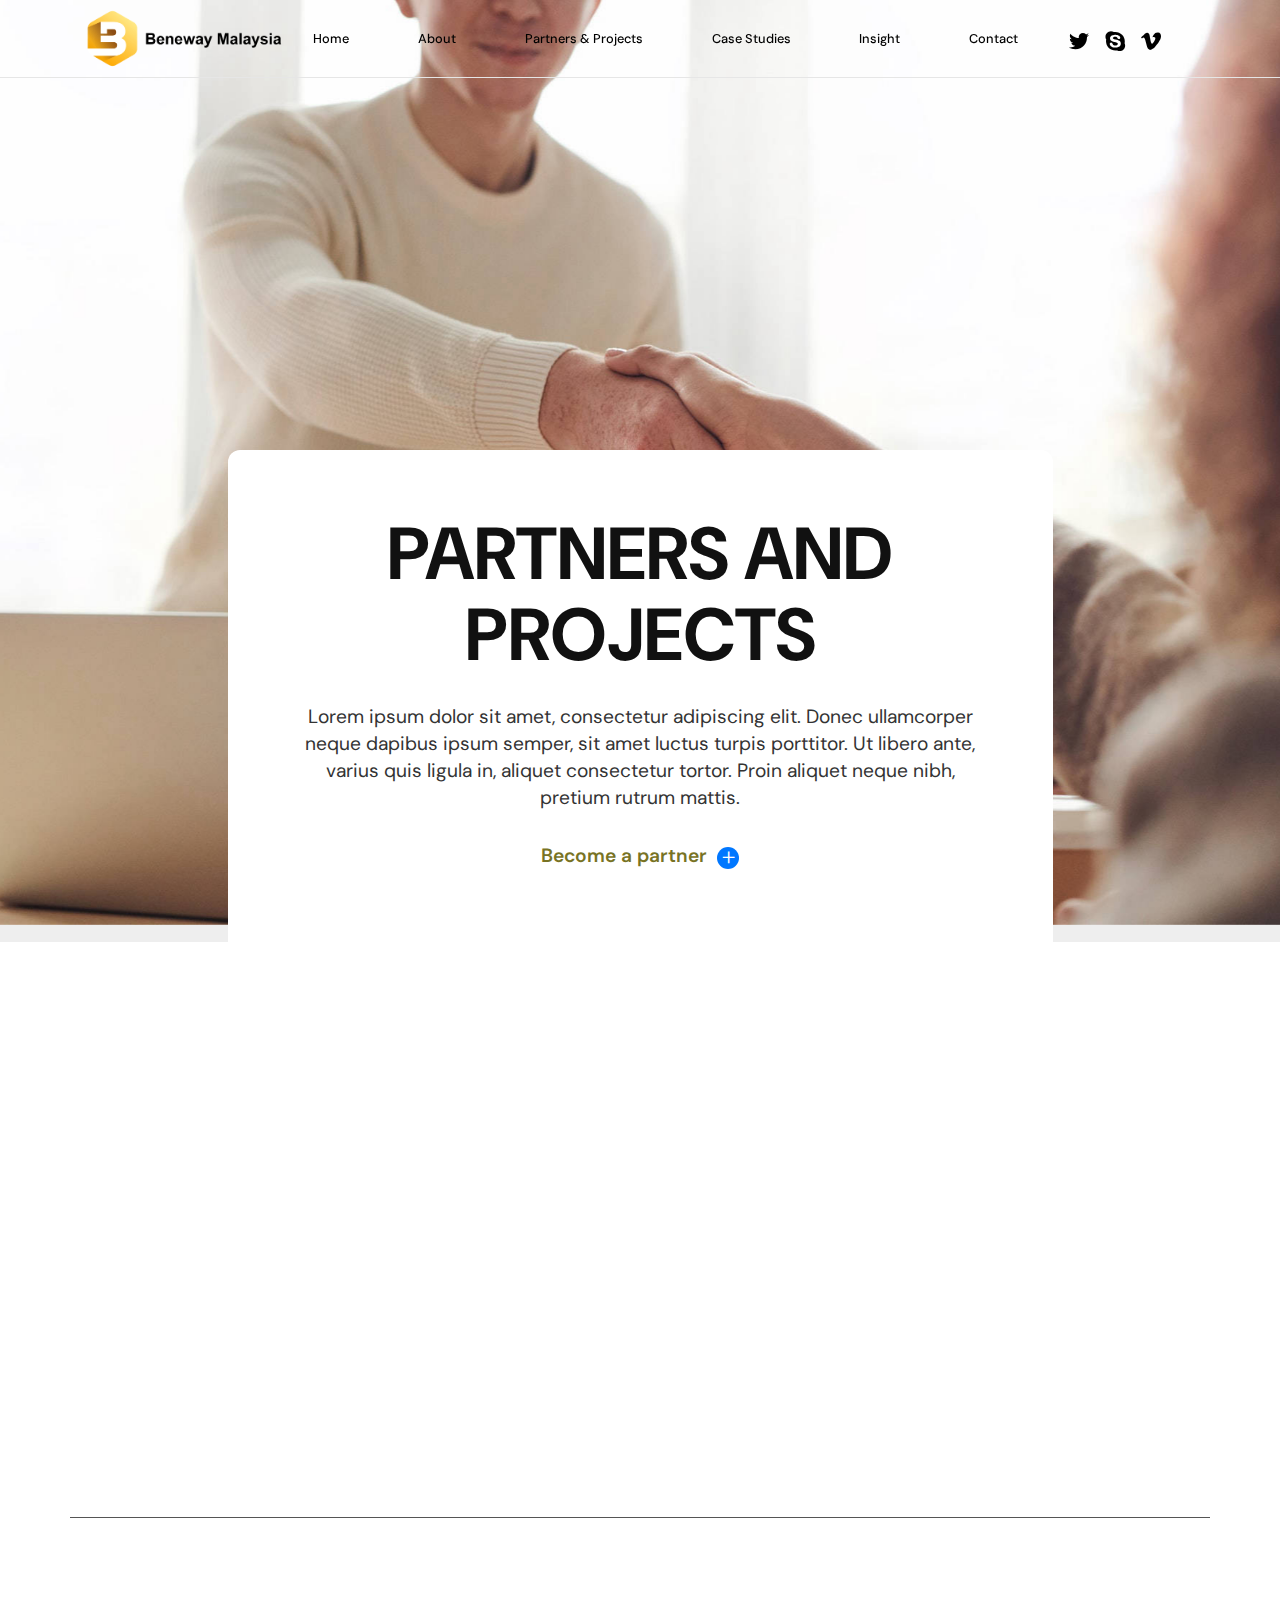
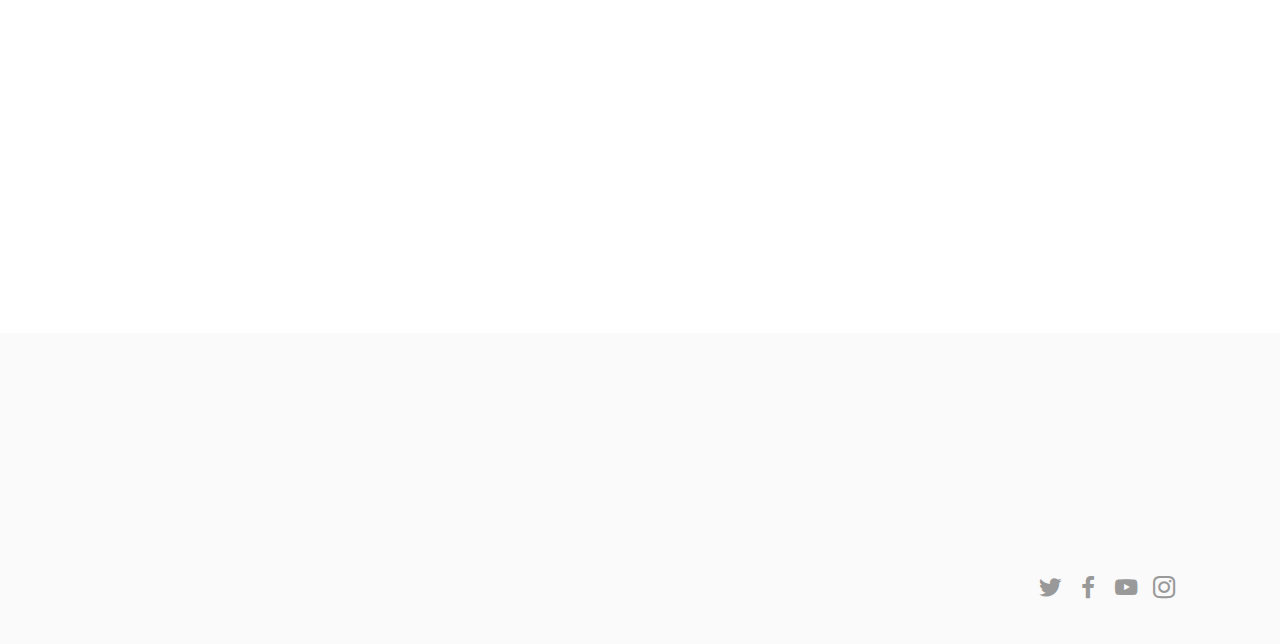
<file: PartnersnProjects.html>
<!DOCTYPE html>
<html  >
<head>
  
  <meta charset="UTF-8">
  <meta http-equiv="X-UA-Compatible" content="IE=edge">
  
  <meta name="twitter:card" content="summary_large_image"/>
  <meta name="twitter:image:src" content="assets/images/PartnersnProjects-meta.jpg">
  <meta property="og:image" content="assets/images/PartnersnProjects-meta.jpg">
  <meta name="twitter:title" content="Partners &amp; Projects | Beneway Malaysia">
  <meta name="viewport" content="width=device-width, initial-scale=1, minimum-scale=1">
  <link rel="shortcut icon" href="assets/images/logo-beneway-01-icon-op1-b-128x142.png" type="image/x-icon">
  <meta name="description" content="The digital financial revolution is here and Beneway Group is at the center facilitating the transformation of businesses from traditional banking platform towards the new age financial delivery focus.">
  
  
  <title>Partners &amp; Projects | Beneway Malaysia</title>
  <link rel="stylesheet" href="assets/web/assets/mobirise-icons2/mobirise2.css">
  <link rel="stylesheet" href="assets/web/assets/mobirise-icons/mobirise-icons.css">
  <link rel="stylesheet" href="assets/tether/tether.min.css">
  <link rel="stylesheet" href="assets/bootstrap/css/bootstrap.min.css">
  <link rel="stylesheet" href="assets/bootstrap/css/bootstrap-grid.min.css">
  <link rel="stylesheet" href="assets/bootstrap/css/bootstrap-reboot.min.css">
  <link rel="stylesheet" href="assets/animatecss/animate.min.css">
  <link rel="stylesheet" href="assets/dropdown/css/style.css">
  <link rel="stylesheet" href="assets/socicon/css/styles.css">
  <link rel="stylesheet" href="assets/theme/css/style.css">
  <link rel="preload" href="https://fonts.googleapis.com/css?family=DM+Sans:400,400i,500,500i,700,700i&display=swap" as="style" onload="this.onload=null;this.rel='stylesheet'">
  <noscript><link rel="stylesheet" href="https://fonts.googleapis.com/css?family=DM+Sans:400,400i,500,500i,700,700i&display=swap"></noscript>
  <link rel="preload" as="style" href="assets/mobirise/css/mbr-additional.css"><link rel="stylesheet" href="assets/mobirise/css/mbr-additional.css" type="text/css">
  
  
  
  

</head>
<body>
  
  <section class="menu cid-t7F2CFHcsL" once="menu" id="menu1-t">

    


    <nav class="navbar navbar-dropdown navbar-fixed-top navbar-expand-lg">

        <div class="container">
            <div class="navbar-brand">
                <span class="navbar-logo">
                    <a href="index.html">
                        <img src="assets/images/logo-beneway-01-icon-op1-a-c-500x153.png" alt="logo_Beneway" style="height: 3.8rem;">
                    </a>
                </span>
                
            </div>
            <button class="navbar-toggler" type="button" data-toggle="collapse" data-target="#navbarSupportedContent" aria-controls="navbarNavAltMarkup" aria-expanded="false" aria-label="Toggle navigation">
                <div class="hamburger">
                    <span></span>
                    <span></span>
                    <span></span>
                    <span></span>
                </div>
            </button>
            <div class="collapse navbar-collapse" id="navbarSupportedContent">
                <ul class="navbar-nav nav-dropdown nav-right" data-app-modern-menu="true"><li class="nav-item">
                        <a class="nav-link link text-black text-primary display-4" href="index.html">
                            Home</a>
                    </li>
                    



                    <li class="nav-item"><a class="nav-link link text-black text-primary display-4" href="Aboutus.html">About</a></li>
                    <li class="nav-item"><a class="nav-link link text-black text-primary display-4" href="PartnersnProjects.html">
                            Partners &amp; Projects</a></li>
                    <li class="nav-item"><a class="nav-link link text-black text-primary display-4" href="CaseStudies.html">Case Studies</a>
                    </li>
                    <li class="nav-item"><a class="nav-link link text-black text-primary display-4" href="Insight.html">Insight</a></li><li class="nav-item"><a class="nav-link link text-black text-primary display-4" href="contact.html">Contact</a></li></ul>
                <div class="icons-menu">
                    
                        <span class="p-2 mbr-iconfont socicon-twitter socicon"></span>
                    
                    
                        <span class="p-2 mbr-iconfont socicon-skype socicon"></span>
                    
                    
                        <span class="p-2 mbr-iconfont socicon-vimeo socicon"></span>
                    
                    
                    
                    
                </div>
                
            </div>
        </div>
    </nav>

</section>

<section class="header3 cid-t7F2CHhojL mbr-parallax-background" id="header04-u">

    

    <div class="mbr-overlay" style="opacity: 0; background-color: rgb(255, 255, 255);">
    </div>
    <div class="container">
        <div class="row justify-content-center">


            <div class="card col-12 col-md-12 col-lg-9">
                <div class="card-wrapper">
                    <div class="card-box align-center">


                        <h4 class="card-title align-center mbr-semibold pb-3 mbr-black mbr-fonts-style display-1"><strong>PARTNERS AND PROJECTS</strong></h4>
                        <p class="mbr-text pb-3 mbr-regular mbr-black mbr-fonts-style display-7">Lorem ipsum dolor sit amet,
                            consectetur adipiscing elit. Donec ullamcorper neque dapibus ipsum semper, sit amet luctus
                            turpis porttitor. Ut libero ante, varius quis ligula in, aliquet consectetur tortor. Proin
                            aliquet neque nibh, pretium rutrum mattis.</p>


                        <div class="link-wrap">

                            <h5 class="link mbr-bold mbr-black mbr-fonts-style display-7"><a href="#">Become a partner</a>
                            </h5>
                        </div>


                    </div>

                </div>
            </div>






        </div>
    </div>
</section>

<section class="features5 cid-t7F8dSomFb" id="afeatures5-1f">

    

    

    <div class="container">
        <div class="row justify-content-center">
            <div class="col-12 col-text">
                <div class="text-wrapper">
                    
                    <h2 class="mbr-section-title mbr-fonts-style display-2">
                        <strong>News&nbsp;</strong></h2>
                    <p class="mbr-text mbr-fonts-style display-7">
                        Lorem ipsum dolor sit amet, consectetur adipiscing elit</p>
                </div>
            </div>
            <div class="col-12 col-cards">
                <div class="card">
                    <div class="card-wrap">
                        <h3 class="card-title mbr-fonts-style display-4"><strong>April 11, 2022, 6:00 PM GMT+8</strong><br></h3>
                        <p class="card-date mbr-fonts-style display-7">
                            SUIC Beneway Welcomes New Partners And Directors - GKASH and IF Finance, Foremost Malaysian FinTech Companies To Further Suppor</p>
                        <p class="card-text mbr-fonts-style display-4">OTC PINK:SUIC) and SUIC Beneway appoint new directors, the prominent fintech companies in Malaysia namely...</p>
                        <div class="btn-container">
                            <div class="mbr-section-btn"><a class="btn btn-primary-outline display-7" href="https://www.bloomberg.com/press-releases/2022-04-11/suic-beneway-welcomes-new-partners-and-directors-gkash-and-if-finance-foremost-malaysian-fintech-companies-to-further-suppor" target="_blank">&nbsp; &nbsp;more&nbsp; &nbsp;</a></div>
                        </div>
                    </div>
                </div>
                <div class="card">
                    <div class="card-wrap">
                        <h3 class="card-title mbr-fonts-style display-4"><strong>April 11, 2022, 6:00 PM GMT+8</strong></h3>
                        <p class="card-date mbr-fonts-style display-7">
                            SUIC Beneway Welcomes New Partners And Directors - GKASH and IF Finance, Foremost Malaysian FinTech Companies To Further Suppor</p>
                        <p class="card-text mbr-fonts-style display-4">
                            OTC PINK:SUIC) and SUIC Beneway appoint new directors, the prominent fintech companies in Malaysia namely...</p>
                        <div class="btn-container">
                            <div class="mbr-section-btn"><a class="btn btn-primary-outline display-7" href="#">&nbsp; &nbsp;more&nbsp; &nbsp;</a></div>
                        </div>
                    </div>
                </div>
                <div class="card">
                    <div class="card-wrap">
                        <h3 class="card-title mbr-fonts-style display-4"><strong>April 11, 2022, 6:00 PM GMT+8</strong></h3>
                        <p class="card-date mbr-fonts-style display-7">
                            SUIC Beneway Welcomes New Partners And Directors - GKASH and IF Finance, Foremost Malaysian FinTech Companies To Further Suppor</p>
                        <p class="card-text mbr-fonts-style display-4">
                            OTC PINK:SUIC) and SUIC Beneway appoint new directors, the prominent fintech companies in Malaysia namely...</p>
                        <div class="btn-container">
                            <div class="mbr-section-btn"><a class="btn btn-primary-outline display-7" href="#">&nbsp; &nbsp;more&nbsp; &nbsp;</a></div>
                        </div>
                    </div>
                </div>
            </div>
            <div class="col-12 col-cards col-cards-second">
                <div class="card">
                    <div class="card-wrap">
                        <h3 class="card-title mbr-fonts-style display-4"><strong>April 11, 2022, 6:00 PM GMT+8</strong></h3>
                        <p class="card-date mbr-fonts-style display-7">
                            SUIC Beneway Welcomes New Partners And Directors - GKASH and IF Finance, Foremost Malaysian FinTech Companies To Further Suppor</p>
                        <p class="card-text mbr-fonts-style display-4">
                            OTC PINK:SUIC) and SUIC Beneway appoint new directors, the prominent fintech companies in Malaysia namely...</p>
                        <div class="btn-container">
                            <div class="mbr-section-btn"><a class="btn btn-primary-outline display-7" href="https://www.bloomberg.com/press-releases/2022-04-11/suic-beneway-welcomes-new-partners-and-directors-gkash-and-if-finance-foremost-malaysian-fintech-companies-to-further-suppor" target="_blank">&nbsp; &nbsp;more&nbsp;&nbsp;</a></div>
                        </div>
                    </div>
                </div>
                <div class="card">
                    <div class="card-wrap">
                        <h3 class="card-title mbr-fonts-style display-4"><strong>April 11, 2022, 6:00 PM GMT+8</strong></h3>
                        <p class="card-date mbr-fonts-style display-7">
                            SUIC Beneway Welcomes New Partners And Directors - GKASH and IF Finance, Foremost Malaysian FinTech Companies To Further Suppor</p>
                        <p class="card-text mbr-fonts-style display-4">
                            OTC PINK:SUIC) and SUIC Beneway appoint new directors, the prominent fintech companies in Malaysia namely...</p>
                        <div class="btn-container">
                            <div class="mbr-section-btn"><a class="btn btn-primary-outline display-7" href="https://www.bloomberg.com/press-releases/2022-04-11/suic-beneway-welcomes-new-partners-and-directors-gkash-and-if-finance-foremost-malaysian-fintech-companies-to-further-suppor" target="_blank">&nbsp; &nbsp;   more&nbsp; &nbsp;</a></div>
                        </div>
                    </div>
                </div>
                <div class="card">
                    <div class="card-wrap">
                        <h3 class="card-title mbr-fonts-style display-4"><strong>April 11, 2022, 6:00 PM GMT+8</strong></h3>
                        <p class="card-date mbr-fonts-style display-7">
                            SUIC Beneway Welcomes New Partners And Directors - GKASH and IF Finance, Foremost Malaysian FinTech Companies To Further Suppor</p>
                        <p class="card-text mbr-fonts-style display-4">
                            OTC PINK:SUIC) and SUIC Beneway appoint new directors, the prominent fintech companies in Malaysia namely...</p>
                        <div class="btn-container">
                            <div class="mbr-section-btn"><a class="btn btn-primary-outline display-7" href="https://www.bloomberg.com/press-releases/2022-04-11/suic-beneway-welcomes-new-partners-and-directors-gkash-and-if-finance-foremost-malaysian-fintech-companies-to-further-suppor" target="_blank">&nbsp;   more&nbsp; &nbsp;</a></div>
                        </div>
                    </div>
                </div>
            </div>
        </div>
    </div>
</section>

<section class="footer03 cid-t7F2CIcDwy" id="footer03-v">

    

    

    <div class="container">
        <div class="row align-left mbr-white">



            <div class="col-6 col-md-4 col-lg-2 md-pb">

                <h3 class="col-title1 mbr-semibold pb-3 mbr-fonts-style display-7"><strong>Beneway</strong></h3>
                <ul class="list">
                    
                    
                    
                    
                    
                <li class="item-wrap align-left">

                        <h4 class="item1 mbr-regular mbr-fonts-style display-4">Payments</h4>
                    </li><li class="item-wrap align-left">

                        <h4 class="item1 mbr-regular mbr-fonts-style display-4">Pricing</h4>
                    </li><li class="item-wrap align-left">

                        <h4 class="item1 mbr-regular mbr-fonts-style display-4">Developers</h4>
                    </li><li class="item-wrap align-left">

                        <h4 class="item1 mbr-regular mbr-fonts-style display-4">Partners</h4>
                    </li><li class="item-wrap align-left">

                        <h4 class="item1 mbr-regular mbr-fonts-style display-4">Enterprise</h4>
                    </li></ul>

            </div>

            <div class="col-6 col-md-4 col-lg-2 md-pb">

                <h3 class="col-title2 mbr-semibold pb-3 mbr-fonts-style display-7"><strong>Features</strong></h3>
                <ul class="list">
                    
                    
                    
                    
                    
                <li class="item-wrap">

                        <h4 class="item2 mbr-regular mbr-fonts-style display-4">Overview</h4>
                    </li><li class="item-wrap">

                        <h4 class="item2 mbr-regular mbr-fonts-style display-4">Dashboard</h4>
                    </li><li class="item-wrap">

                        <h4 class="item2 mbr-regular mbr-fonts-style display-4">Checkout</h4>
                    </li><li class="item-wrap">

                        <h4 class="item2 mbr-regular mbr-fonts-style display-4">Multicurrency</h4>
                    </li><li class="item-wrap">

                        <h4 class="item2 mbr-regular mbr-fonts-style display-4">Security</h4>
                    </li></ul>

            </div>


            <div class="col-6 col-md-4 col-lg-2 md-pb">

                <h3 class="col-title3 mbr-semibold pb-3 mbr-fonts-style display-7"><strong>Support</strong></h3>
                <ul class="list">
                    
                    
                    
                    
                    
                <li class="item-wrap">

                        <h4 class="item3 mbr-regular mbr-fonts-style display-4">Help Center</h4>
                    </li><li class="item-wrap">

                        <h4 class="item3 mbr-regular mbr-fonts-style display-4">Paid</h4>
                    </li><li class="item-wrap">

                        <h4 class="item3 mbr-regular mbr-fonts-style display-4">Status</h4>
                    </li><li class="item-wrap">

                        <h4 class="item3 mbr-regular mbr-fonts-style display-4">Changelog</h4>
                    </li><li class="item-wrap">

                        <h4 class="item3 mbr-regular mbr-fonts-style display-4">Contact Support</h4>
                    </li></ul>

            </div>

            <div class="col-6 col-md-4 col-lg-2 md-pb">

                <h3 class="col-title4 mbr-semibold pb-3 mbr-fonts-style display-7"><strong>Company</strong></h3>
                <ul class="list">
                    
                    
                    
                    
                    
                <li class="item-wrap">

                        <h4 class="item4 mbr-regular mbr-fonts-style display-4">About</h4>
                    </li><li class="item-wrap">

                        <h4 class="item4 mbr-regular mbr-fonts-style display-4">Jobs</h4>
                    </li><li class="item-wrap">

                        <h4 class="item4 mbr-regular mbr-fonts-style display-4">Blog</h4>
                    </li><li class="item-wrap">

                        <h4 class="item4 mbr-regular mbr-fonts-style display-4">News</h4>
                    </li><li class="item-wrap">

                        <h4 class="item4 mbr-regular mbr-fonts-style display-4">Contact</h4>
                    </li></ul>

            </div>


            <div class="col-12 col-md-4 col-lg-2">

                <h3 class="col-title4 mbr-semibold pb-3 mbr-fonts-style display-7"><strong>About</strong></h3>
                <p class="col-text mbr-regular pb-3 mbr-fonts-style display-4">Lorem ipsum dolor sit amet, consectetur adipiscing elit.</p>


                <h3 class="col-title4 mbr-semibold pb-2 mbr-fonts-style display-7"><strong>Social</strong></h3>

                <div class="row social-row">
                    <div class="social-list align-right pb-2">
                        
                        
                        
                        
                        

                    <div class="soc-item">
                            
                                <span class="mbr-iconfont mbr-iconfont-social socicon-twitter socicon"></span>
                            
                        </div><div class="soc-item">
                            
                                <span class="mbr-iconfont mbr-iconfont-social socicon-facebook socicon"></span>
                            
                        </div><div class="soc-item">
                            
                                <span class="mbr-iconfont mbr-iconfont-social socicon-youtube socicon"></span>
                            
                        </div><div class="soc-item">
                            
                                <span class="mbr-iconfont mbr-iconfont-social socicon-instagram socicon"></span>
                            
                        </div></div>

                </div>
            </div>




        </div>
    </div>
</section>


<script src="assets/web/assets/jquery/jquery.min.js"></script>
  <script src="assets/popper/popper.min.js"></script>
  <script src="assets/tether/tether.min.js"></script>
  <script src="assets/bootstrap/js/bootstrap.min.js"></script>
  <script src="assets/smoothscroll/smooth-scroll.js"></script>
  <script src="assets/viewportchecker/jquery.viewportchecker.js"></script>
  <script src="assets/dropdown/js/nav-dropdown.js"></script>
  <script src="assets/dropdown/js/navbar-dropdown.js"></script>
  <script src="assets/touchswipe/jquery.touch-swipe.min.js"></script>
  <script src="assets/parallax/jarallax.min.js"></script>
  <script src="assets/theme/js/script.js"></script>
  
  
  
  <input name="animation" type="hidden">
  
</body>
</html>
</file>
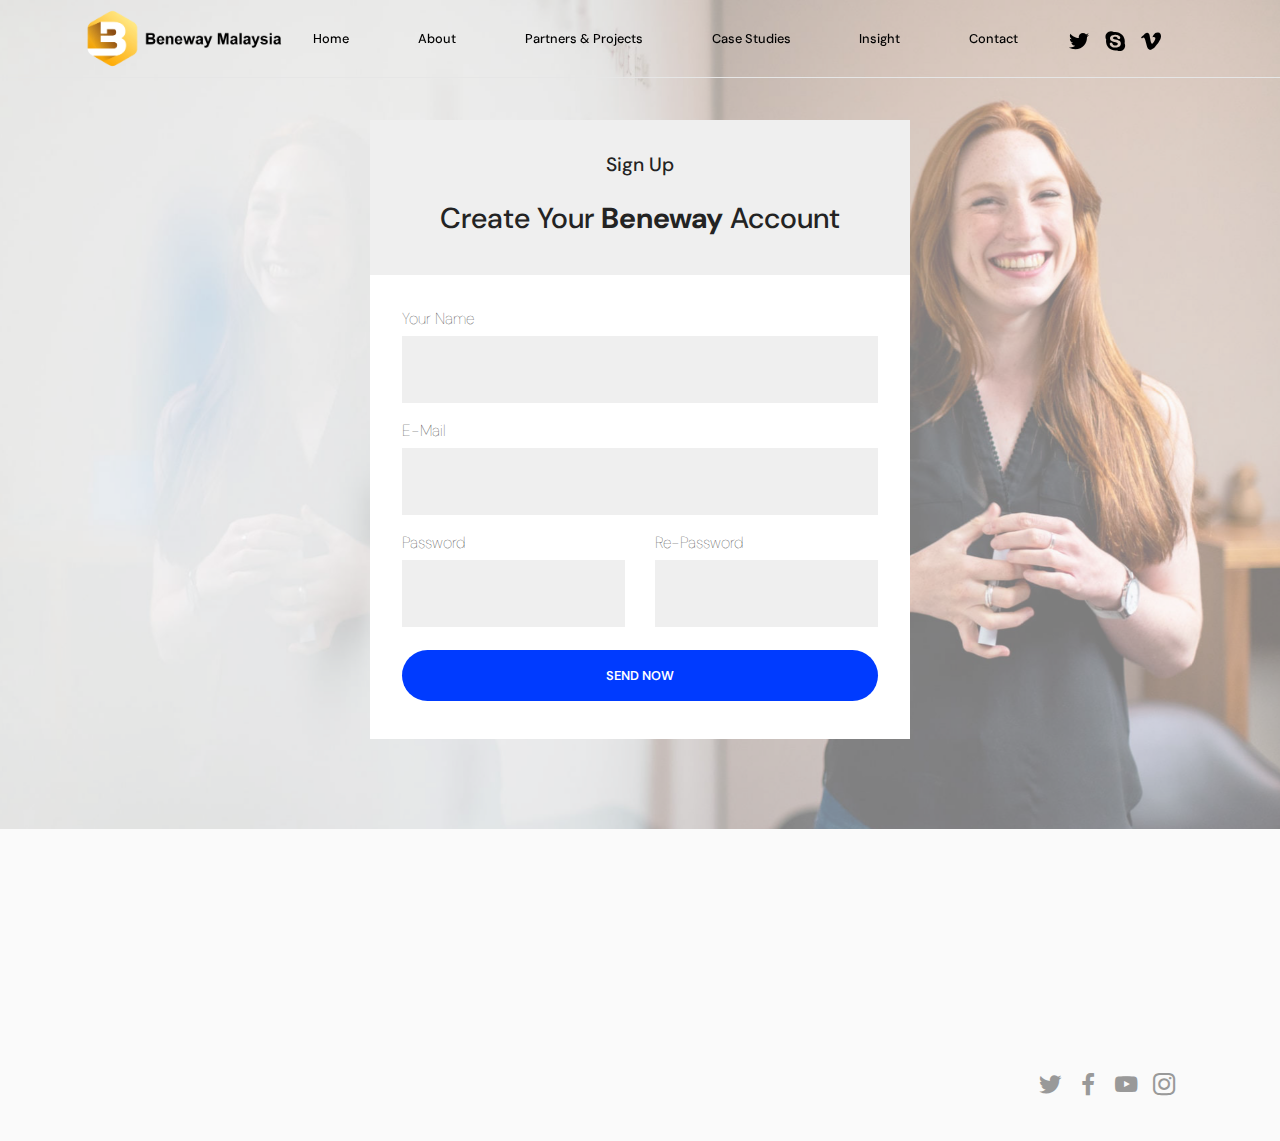
<file: signup.html>
<!DOCTYPE html>
<html  >
<head>
  
  <meta charset="UTF-8">
  <meta http-equiv="X-UA-Compatible" content="IE=edge">
  
  <meta name="twitter:card" content="summary_large_image"/>
  <meta name="twitter:image:src" content="assets/images/signup-meta.jpg">
  <meta property="og:image" content="assets/images/signup-meta.jpg">
  <meta name="twitter:title" content="Sign Up | Beneway">
  <meta name="viewport" content="width=device-width, initial-scale=1, minimum-scale=1">
  <link rel="shortcut icon" href="assets/images/logo-beneway-01-icon-op1-b-128x142.png" type="image/x-icon">
  <meta name="description" content="The digital financial revolution is here and Beneway Group is at the center facilitating the transformation of businesses from traditional banking platform towards the new age financial delivery focus.">
  
  
  <title>Sign Up | Beneway</title>
  <link rel="stylesheet" href="assets/web/assets/mobirise-icons/mobirise-icons.css">
  <link rel="stylesheet" href="assets/tether/tether.min.css">
  <link rel="stylesheet" href="assets/bootstrap/css/bootstrap.min.css">
  <link rel="stylesheet" href="assets/bootstrap/css/bootstrap-grid.min.css">
  <link rel="stylesheet" href="assets/bootstrap/css/bootstrap-reboot.min.css">
  <link rel="stylesheet" href="assets/animatecss/animate.min.css">
  <link rel="stylesheet" href="assets/dropdown/css/style.css">
  <link rel="stylesheet" href="assets/formstyler/jquery.formstyler.css">
  <link rel="stylesheet" href="assets/formstyler/jquery.formstyler.theme.css">
  <link rel="stylesheet" href="assets/datepicker/jquery.datetimepicker.min.css">
  <link rel="stylesheet" href="assets/socicon/css/styles.css">
  <link rel="stylesheet" href="assets/theme/css/style.css">
  <link rel="stylesheet" href="assets/recaptcha.css">
  <link rel="preload" href="https://fonts.googleapis.com/css?family=DM+Sans:400,400i,500,500i,700,700i&display=swap" as="style" onload="this.onload=null;this.rel='stylesheet'">
  <noscript><link rel="stylesheet" href="https://fonts.googleapis.com/css?family=DM+Sans:400,400i,500,500i,700,700i&display=swap"></noscript>
  <link rel="preload" as="style" href="assets/mobirise/css/mbr-additional.css"><link rel="stylesheet" href="assets/mobirise/css/mbr-additional.css" type="text/css">
  
  
  
  

</head>
<body>
  
  <section class="menu cid-t9zOPPYDkB" once="menu" id="menu1-1r">

    


    <nav class="navbar navbar-dropdown navbar-fixed-top navbar-expand-lg">

        <div class="container">
            <div class="navbar-brand">
                <span class="navbar-logo">
                    <a href="index.html">
                        <img src="assets/images/logo-beneway-01-icon-op1-a-c-500x153.png" alt="logo_Beneway" style="height: 3.8rem;">
                    </a>
                </span>
                
            </div>
            <button class="navbar-toggler" type="button" data-toggle="collapse" data-target="#navbarSupportedContent" aria-controls="navbarNavAltMarkup" aria-expanded="false" aria-label="Toggle navigation">
                <div class="hamburger">
                    <span></span>
                    <span></span>
                    <span></span>
                    <span></span>
                </div>
            </button>
            <div class="collapse navbar-collapse" id="navbarSupportedContent">
                <ul class="navbar-nav nav-dropdown nav-right" data-app-modern-menu="true"><li class="nav-item">
                        <a class="nav-link link text-black text-primary display-4" href="index.html">
                            Home</a>
                    </li>
                    



                    <li class="nav-item"><a class="nav-link link text-black text-primary display-4" href="Aboutus.html">About</a></li>
                    <li class="nav-item"><a class="nav-link link text-black text-primary display-4" href="PartnersnProjects.html">
                            Partners &amp; Projects</a></li>
                    <li class="nav-item"><a class="nav-link link text-black text-primary display-4" href="CaseStudies.html">Case Studies</a>
                    </li>
                    <li class="nav-item"><a class="nav-link link text-black text-primary display-4" href="Insight.html">Insight</a></li><li class="nav-item"><a class="nav-link link text-black text-primary display-4" href="contact.html">Contact</a></li></ul>
                <div class="icons-menu">
                    
                        <span class="p-2 mbr-iconfont socicon-twitter socicon"></span>
                    
                    
                        <span class="p-2 mbr-iconfont socicon-skype socicon"></span>
                    
                    
                        <span class="p-2 mbr-iconfont socicon-vimeo socicon"></span>
                    
                    
                    
                    
                </div>
                
            </div>
        </div>
    </nav>

</section>

<section class="form4 hotelm4_form4 cid-t9zPGuUdIZ mbr-parallax-background" id="form4-1w">

	

	<div class="mbr-overlay" style="opacity: 0.5; background-color: rgb(250, 250, 250);">
	</div>
	<div class="container">
		
		
		
		<div class="row justify-content-center">
			<div class="col-md-8 col-lg-6 form-wrapper">
				<div class="form-head">
					<h3 class="mbr-section-subtitle form-subtitle mbr-fonts-style align-center pb-3 display-7">
						Sign Up</h3>
					<h2 class="mbr-section-title form-title mbr-fonts-style align-center display-5">Create Your <strong>Beneway</strong>&nbsp;Account</h2>
				</div>
				<div class="form1" data-form-type="formoid">
<!--Formbuilder Form-->
<form action="https://mobirise.eu/" method="POST" class="mbr-form form-with-styler" data-form-title="Mobirise Form"><input type="hidden" name="email" data-form-email="true" value="vFaXs+A0WvO+LB5SF0WwJcm+L8Vc5EnWvin4DE9JGgobX8qvblATRKU1yLTBU1y3pbSqXwyOyIMmncqWVUEcWg/IEXzt/TYy5feNTGjS6Ps4uOQN3alhwde3r3DFZuRq.0m6W3l5n3r4VFhNZ9FuuoMv7v1lgMxnSsH5TResuNV3CpexL0Nl1dOfnUBSobCHxoHi2eXrpS2dsGg2of1G6UVjfG2BPC2J/DNumHG6SQjSxKBDsZ5lbUkw5+6Y2udMU">
<div class="row">
<div hidden="hidden" data-form-alert="" class="alert alert-success col-12">Thanks for filling out the form!</div>
<div hidden="hidden" data-form-alert-danger="" class="alert alert-danger col-12"> </div>
</div>
<div class="dragArea row">
<div class="col-md-12 form-group" data-for="firstname">
<label for="firstname-form4-1w" class="form-control-label mbr-fonts-style display-7">Your Name</label>
<input type="text" name="firstname" data-form-field="First Name" required="required" class="form-control display-7" value="" id="firstname-form4-1w">
</div>
<div class="col-md-12 form-group " data-for="email">
<label for="email-form4-1w" class="form-control-label mbr-fonts-style display-7">E-Mail</label>
<input type="email" name="email" data-form-field="Email" required="required" class="form-control display-7" value="" id="email-form4-1w">
</div>
<div data-for="password" class="col-lg-6 col-md-12 col-sm-12 form-group">
<label for="password-form4-1w" class="form-control-label mbr-fonts-style display-7">Password</label>
<input type="password" name="password" data-form-field="password" class="form-control display-7" value="" id="password-form4-1w">
</div>
<div data-for="re-password" class="col-lg-6 col-md-12 col-sm-12 form-group">
<label for="re-password-form4-1w" class="form-control-label mbr-fonts-style display-7">Re-Password</label>
<input type="password" name="re-password" data-form-field="re-password" class="form-control display-7" required="required" value="" id="re-password-form4-1w">
</div>
<div class="col-md-12 input-group-btn">
<button type="submit" class="w-100 w-100 w-100 w-100 w-100 w-100 w-100 btn btn-lg btn-form btn-secondary display-4">SEND NOW</button>
</div>
</div>
</form><!--Formbuilder Form-->
</div>
			</div>
		</div>
	</div>
</section>

<section class="footer03 cid-t9zOPSFi6s" id="footer03-1u">

    

    

    <div class="container">
        <div class="row align-left mbr-white">



            <div class="col-6 col-md-4 col-lg-2 md-pb">

                <h3 class="col-title1 mbr-semibold pb-3 mbr-fonts-style display-7"><strong>Beneway</strong></h3>
                <ul class="list">
                    
                    
                    
                    
                    
                <li class="item-wrap align-left">

                        <h4 class="item1 mbr-regular mbr-fonts-style display-4">Payments</h4>
                    </li><li class="item-wrap align-left">

                        <h4 class="item1 mbr-regular mbr-fonts-style display-4">Pricing</h4>
                    </li><li class="item-wrap align-left">

                        <h4 class="item1 mbr-regular mbr-fonts-style display-4">Developers</h4>
                    </li><li class="item-wrap align-left">

                        <h4 class="item1 mbr-regular mbr-fonts-style display-4">Partners</h4>
                    </li><li class="item-wrap align-left">

                        <h4 class="item1 mbr-regular mbr-fonts-style display-4">Enterprise</h4>
                    </li></ul>

            </div>

            <div class="col-6 col-md-4 col-lg-2 md-pb">

                <h3 class="col-title2 mbr-semibold pb-3 mbr-fonts-style display-7"><strong>Features</strong></h3>
                <ul class="list">
                    
                    
                    
                    
                    
                <li class="item-wrap">

                        <h4 class="item2 mbr-regular mbr-fonts-style display-4">Overview</h4>
                    </li><li class="item-wrap">

                        <h4 class="item2 mbr-regular mbr-fonts-style display-4">Dashboard</h4>
                    </li><li class="item-wrap">

                        <h4 class="item2 mbr-regular mbr-fonts-style display-4">Checkout</h4>
                    </li><li class="item-wrap">

                        <h4 class="item2 mbr-regular mbr-fonts-style display-4">Multicurrency</h4>
                    </li><li class="item-wrap">

                        <h4 class="item2 mbr-regular mbr-fonts-style display-4">Security</h4>
                    </li></ul>

            </div>


            <div class="col-6 col-md-4 col-lg-2 md-pb">

                <h3 class="col-title3 mbr-semibold pb-3 mbr-fonts-style display-7"><strong>Support</strong></h3>
                <ul class="list">
                    
                    
                    
                    
                    
                <li class="item-wrap">

                        <h4 class="item3 mbr-regular mbr-fonts-style display-4">Help Center</h4>
                    </li><li class="item-wrap">

                        <h4 class="item3 mbr-regular mbr-fonts-style display-4">Paid</h4>
                    </li><li class="item-wrap">

                        <h4 class="item3 mbr-regular mbr-fonts-style display-4">Status</h4>
                    </li><li class="item-wrap">

                        <h4 class="item3 mbr-regular mbr-fonts-style display-4">Changelog</h4>
                    </li><li class="item-wrap">

                        <h4 class="item3 mbr-regular mbr-fonts-style display-4">Contact Support</h4>
                    </li></ul>

            </div>

            <div class="col-6 col-md-4 col-lg-2 md-pb">

                <h3 class="col-title4 mbr-semibold pb-3 mbr-fonts-style display-7"><strong>Company</strong></h3>
                <ul class="list">
                    
                    
                    
                    
                    
                <li class="item-wrap">

                        <h4 class="item4 mbr-regular mbr-fonts-style display-4">About</h4>
                    </li><li class="item-wrap">

                        <h4 class="item4 mbr-regular mbr-fonts-style display-4">Jobs</h4>
                    </li><li class="item-wrap">

                        <h4 class="item4 mbr-regular mbr-fonts-style display-4">Blog</h4>
                    </li><li class="item-wrap">

                        <h4 class="item4 mbr-regular mbr-fonts-style display-4">News</h4>
                    </li><li class="item-wrap">

                        <h4 class="item4 mbr-regular mbr-fonts-style display-4">Contact</h4>
                    </li></ul>

            </div>


            <div class="col-12 col-md-4 col-lg-2">

                <h3 class="col-title4 mbr-semibold pb-3 mbr-fonts-style display-7"><strong>About</strong></h3>
                <p class="col-text mbr-regular pb-3 mbr-fonts-style display-4">Lorem ipsum dolor sit amet, consectetur adipiscing elit.</p>


                <h3 class="col-title4 mbr-semibold pb-2 mbr-fonts-style display-7"><strong>Social</strong></h3>

                <div class="row social-row">
                    <div class="social-list align-right pb-2">
                        
                        
                        
                        
                        

                    <div class="soc-item">
                            
                                <span class="mbr-iconfont mbr-iconfont-social socicon-twitter socicon"></span>
                            
                        </div><div class="soc-item">
                            
                                <span class="mbr-iconfont mbr-iconfont-social socicon-facebook socicon"></span>
                            
                        </div><div class="soc-item">
                            
                                <span class="mbr-iconfont mbr-iconfont-social socicon-youtube socicon"></span>
                            
                        </div><div class="soc-item">
                            
                                <span class="mbr-iconfont mbr-iconfont-social socicon-instagram socicon"></span>
                            
                        </div></div>

                </div>
            </div>




        </div>
    </div>
</section>


<script src="assets/web/assets/jquery/jquery.min.js"></script>
  <script src="assets/popper/popper.min.js"></script>
  <script src="assets/tether/tether.min.js"></script>
  <script src="assets/bootstrap/js/bootstrap.min.js"></script>
  <script src="assets/smoothscroll/smooth-scroll.js"></script>
  <script src="assets/viewportchecker/jquery.viewportchecker.js"></script>
  <script src="assets/dropdown/js/nav-dropdown.js"></script>
  <script src="assets/dropdown/js/navbar-dropdown.js"></script>
  <script src="assets/touchswipe/jquery.touch-swipe.min.js"></script>
  <script src="assets/formstyler/jquery.formstyler.js"></script>
  <script src="assets/formstyler/jquery.formstyler.min.js"></script>
  <script src="assets/datepicker/jquery.datetimepicker.full.js"></script>
  <script src="assets/parallax/jarallax.min.js"></script>
  <script src="assets/theme/js/script.js"></script>
  <script src="assets/formoid.min.js"></script>
  
  
  
  <input name="animation" type="hidden">
  
</body>
</html>
</file>
<file: assets/web/assets/mobirise-icons2/mobirise2.css>
@font-face {
  font-family: 'Moririse2';
  font-display: swap;
  src:  url('mobirise2.eot?f2bix4');
  src:  url('mobirise2.eot?f2bix4#iefix') format('embedded-opentype'),
    url('mobirise2.ttf?f2bix4') format('truetype'),
    url('mobirise2.woff?f2bix4') format('woff'),
    url('mobirise2.svg?f2bix4#mobirise2') format('svg');
  font-weight: normal;
  font-style: normal;
}

[class^="mobi-"], [class*=" mobi-"] {
  /* use !important to prevent issues with browser extensions that change fonts */
  font-family: 'Moririse2' !important;
  speak: none;
  font-style: normal;
  font-weight: normal;
  font-variant: normal;
  text-transform: none;
  line-height: 1;

  /* Better Font Rendering =========== */
  -webkit-font-smoothing: antialiased;
  -moz-osx-font-smoothing: grayscale;
}

.mobi-mbri-add-submenu:before {
  content: "\e900";
}
.mobi-mbri-alert:before {
  content: "\e901";
}
.mobi-mbri-align-center:before {
  content: "\e902";
}
.mobi-mbri-align-justify:before {
  content: "\e903";
}
.mobi-mbri-align-left:before {
  content: "\e904";
}
.mobi-mbri-align-right:before {
  content: "\e905";
}
.mobi-mbri-android:before {
  content: "\e906";
}
.mobi-mbri-apple:before {
  content: "\e907";
}
.mobi-mbri-arrow-down:before {
  content: "\e908";
}
.mobi-mbri-arrow-next:before {
  content: "\e909";
}
.mobi-mbri-arrow-prev:before {
  content: "\e90a";
}
.mobi-mbri-arrow-up:before {
  content: "\e90b";
}
.mobi-mbri-bold:before {
  content: "\e90c";
}
.mobi-mbri-bookmark:before {
  content: "\e90d";
}
.mobi-mbri-bootstrap:before {
  content: "\e90e";
}
.mobi-mbri-briefcase:before {
  content: "\e90f";
}
.mobi-mbri-browse:before {
  content: "\e910";
}
.mobi-mbri-bulleted-list:before {
  content: "\e911";
}
.mobi-mbri-calendar:before {
  content: "\e912";
}
.mobi-mbri-camera:before {
  content: "\e913";
}
.mobi-mbri-cart-add:before {
  content: "\e914";
}
.mobi-mbri-cart-full:before {
  content: "\e915";
}
.mobi-mbri-cash:before {
  content: "\e916";
}
.mobi-mbri-change-style:before {
  content: "\e917";
}
.mobi-mbri-chat:before {
  content: "\e918";
}
.mobi-mbri-clock:before {
  content: "\e919";
}
.mobi-mbri-close:before {
  content: "\e91a";
}
.mobi-mbri-cloud:before {
  content: "\e91b";
}
.mobi-mbri-code:before {
  content: "\e91c";
}
.mobi-mbri-contact-form:before {
  content: "\e91d";
}
.mobi-mbri-credit-card:before {
  content: "\e91e";
}
.mobi-mbri-cursor-click:before {
  content: "\e91f";
}
.mobi-mbri-cust-feedback:before {
  content: "\e920";
}
.mobi-mbri-database:before {
  content: "\e921";
}
.mobi-mbri-delivery:before {
  content: "\e922";
}
.mobi-mbri-desktop:before {
  content: "\e923";
}
.mobi-mbri-devices:before {
  content: "\e924";
}
.mobi-mbri-down:before {
  content: "\e925";
}
.mobi-mbri-download-2:before {
  content: "\e926";
}
.mobi-mbri-download:before {
  content: "\e927";
}
.mobi-mbri-drag-n-drop-2:before {
  content: "\e928";
}
.mobi-mbri-drag-n-drop:before {
  content: "\e929";
}
.mobi-mbri-edit-2:before {
  content: "\e92a";
}
.mobi-mbri-edit:before {
  content: "\e92b";
}
.mobi-mbri-error:before {
  content: "\e92c";
}
.mobi-mbri-extension:before {
  content: "\e92d";
}
.mobi-mbri-features:before {
  content: "\e92e";
}
.mobi-mbri-file:before {
  content: "\e92f";
}
.mobi-mbri-flag:before {
  content: "\e930";
}
.mobi-mbri-folder:before {
  content: "\e931";
}
.mobi-mbri-gift:before {
  content: "\e932";
}
.mobi-mbri-github:before {
  content: "\e933";
}
.mobi-mbri-globe-2:before {
  content: "\e934";
}
.mobi-mbri-globe:before {
  content: "\e935";
}
.mobi-mbri-growing-chart:before {
  content: "\e936";
}
.mobi-mbri-hearth:before {
  content: "\e937";
}
.mobi-mbri-help:before {
  content: "\e938";
}
.mobi-mbri-home:before {
  content: "\e939";
}
.mobi-mbri-hot-cup:before {
  content: "\e93a";
}
.mobi-mbri-idea:before {
  content: "\e93b";
}
.mobi-mbri-image-gallery:before {
  content: "\e93c";
}
.mobi-mbri-image-slider:before {
  content: "\e93d";
}
.mobi-mbri-info:before {
  content: "\e93e";
}
.mobi-mbri-italic:before {
  content: "\e93f";
}
.mobi-mbri-key:before {
  content: "\e940";
}
.mobi-mbri-laptop:before {
  content: "\e941";
}
.mobi-mbri-layers:before {
  content: "\e942";
}
.mobi-mbri-left-right:before {
  content: "\e943";
}
.mobi-mbri-left:before {
  content: "\e944";
}
.mobi-mbri-letter:before {
  content: "\e945";
}
.mobi-mbri-like:before {
  content: "\e946";
}
.mobi-mbri-link:before {
  content: "\e947";
}
.mobi-mbri-lock:before {
  content: "\e948";
}
.mobi-mbri-login:before {
  content: "\e949";
}
.mobi-mbri-logout:before {
  content: "\e94a";
}
.mobi-mbri-magic-stick:before {
  content: "\e94b";
}
.mobi-mbri-map-pin:before {
  content: "\e94c";
}
.mobi-mbri-menu:before {
  content: "\e94d";
}
.mobi-mbri-mobile-2:before {
  content: "\e94e";
}
.mobi-mbri-mobile-horizontal:before {
  content: "\e94f";
}
.mobi-mbri-mobile:before {
  content: "\e950";
}
.mobi-mbri-mobirise:before {
  content: "\e951";
}
.mobi-mbri-more-horizontal:before {
  content: "\e952";
}
.mobi-mbri-more-vertical:before {
  content: "\e953";
}
.mobi-mbri-music:before {
  content: "\e954";
}
.mobi-mbri-new-file:before {
  content: "\e955";
}
.mobi-mbri-numbered-list:before {
  content: "\e956";
}
.mobi-mbri-opened-folder:before {
  content: "\e957";
}
.mobi-mbri-pages:before {
  content: "\e958";
}
.mobi-mbri-paper-plane:before {
  content: "\e959";
}
.mobi-mbri-paperclip:before {
  content: "\e95a";
}
.mobi-mbri-phone:before {
  content: "\e95b";
}
.mobi-mbri-photo:before {
  content: "\e95c";
}
.mobi-mbri-photos:before {
  content: "\e95d";
}
.mobi-mbri-pin:before {
  content: "\e95e";
}
.mobi-mbri-play:before {
  content: "\e95f";
}
.mobi-mbri-plus:before {
  content: "\e960";
}
.mobi-mbri-preview:before {
  content: "\e961";
}
.mobi-mbri-print:before {
  content: "\e962";
}
.mobi-mbri-protect:before {
  content: "\e963";
}
.mobi-mbri-question:before {
  content: "\e964";
}
.mobi-mbri-quote-left:before {
  content: "\e965";
}
.mobi-mbri-quote-right:before {
  content: "\e966";
}
.mobi-mbri-redo:before {
  content: "\e967";
}
.mobi-mbri-refresh:before {
  content: "\e968";
}
.mobi-mbri-responsive-2:before {
  content: "\e969";
}
.mobi-mbri-responsive:before {
  content: "\e96a";
}
.mobi-mbri-right:before {
  content: "\e96b";
}
.mobi-mbri-rocket:before {
  content: "\e96c";
}
.mobi-mbri-sad-face:before {
  content: "\e96d";
}
.mobi-mbri-sale:before {
  content: "\e96e";
}
.mobi-mbri-save:before {
  content: "\e96f";
}
.mobi-mbri-search:before {
  content: "\e970";
}
.mobi-mbri-setting-2:before {
  content: "\e971";
}
.mobi-mbri-setting-3:before {
  content: "\e972";
}
.mobi-mbri-setting:before {
  content: "\e973";
}
.mobi-mbri-share:before {
  content: "\e974";
}
.mobi-mbri-shopping-bag:before {
  content: "\e975";
}
.mobi-mbri-shopping-basket:before {
  content: "\e976";
}
.mobi-mbri-shopping-cart:before {
  content: "\e977";
}
.mobi-mbri-sites:before {
  content: "\e978";
}
.mobi-mbri-smile-face:before {
  content: "\e979";
}
.mobi-mbri-speed:before {
  content: "\e97a";
}
.mobi-mbri-star:before {
  content: "\e97b";
}
.mobi-mbri-success:before {
  content: "\e97c";
}
.mobi-mbri-sun:before {
  content: "\e97d";
}
.mobi-mbri-sun2:before {
  content: "\e97e";
}
.mobi-mbri-tablet-vertical:before {
  content: "\e97f";
}
.mobi-mbri-tablet:before {
  content: "\e980";
}
.mobi-mbri-target:before {
  content: "\e981";
}
.mobi-mbri-timer:before {
  content: "\e982";
}
.mobi-mbri-to-ftp:before {
  content: "\e983";
}
.mobi-mbri-to-local-drive:before {
  content: "\e984";
}
.mobi-mbri-touch-swipe:before {
  content: "\e985";
}
.mobi-mbri-touch:before {
  content: "\e986";
}
.mobi-mbri-trash:before {
  content: "\e987";
}
.mobi-mbri-underline:before {
  content: "\e988";
}
.mobi-mbri-undo:before {
  content: "\e989";
}
.mobi-mbri-unlink:before {
  content: "\e98a";
}
.mobi-mbri-unlock:before {
  content: "\e98b";
}
.mobi-mbri-up-down:before {
  content: "\e98c";
}
.mobi-mbri-up:before {
  content: "\e98d";
}
.mobi-mbri-update:before {
  content: "\e98e";
}
.mobi-mbri-upload-2:before {
  content: "\e98f";
}
.mobi-mbri-upload:before {
  content: "\e990";
}
.mobi-mbri-user-2:before {
  content: "\e991";
}
.mobi-mbri-user:before {
  content: "\e992";
}
.mobi-mbri-users:before {
  content: "\e993";
}
.mobi-mbri-video-play:before {
  content: "\e994";
}
.mobi-mbri-video:before {
  content: "\e995";
}
.mobi-mbri-watch:before {
  content: "\e996";
}
.mobi-mbri-website-theme-2:before {
  content: "\e997";
}
.mobi-mbri-website-theme:before {
  content: "\e998";
}
.mobi-mbri-wifi:before {
  content: "\e999";
}
.mobi-mbri-windows:before {
  content: "\e99a";
}
.mobi-mbri-zoom-in:before {
  content: "\e99b";
}
.mobi-mbri-zoom-out:before {
  content: "\e99c";
}
</file>
<file: assets/web/assets/mobirise-icons/mobirise-icons.css>
@font-face {
  font-family: 'MobiriseIcons';
  src:  url('mobirise-icons.eot?spat4u');
  src:  url('mobirise-icons.eot?spat4u#iefix') format('embedded-opentype'),
    url('mobirise-icons.ttf?spat4u') format('truetype'),
    url('mobirise-icons.woff?spat4u') format('woff'),
    url('mobirise-icons.svg?spat4u#MobiriseIcons') format('svg');
  font-weight: normal;
  font-style: normal;
  font-display: swap;
}

[class^="mbri-"], [class*=" mbri-"] {
  /* use !important to prevent issues with browser extensions that change fonts */
  font-family: MobiriseIcons !important;
  speak: none;
  font-style: normal;
  font-weight: normal;
  font-variant: normal;
  text-transform: none;
  line-height: 1;

  /* Better Font Rendering =========== */
  -webkit-font-smoothing: antialiased;
  -moz-osx-font-smoothing: grayscale;
}

.mbri-add-submenu:before {
  content: "\e900";
}
.mbri-alert:before {
  content: "\e901";
}
.mbri-align-center:before {
  content: "\e902";
}
.mbri-align-justify:before {
  content: "\e903";
}
.mbri-align-left:before {
  content: "\e904";
}
.mbri-align-right:before {
  content: "\e905";
}
.mbri-android:before {
  content: "\e906";
}
.mbri-apple:before {
  content: "\e907";
}
.mbri-arrow-down:before {
  content: "\e908";
}
.mbri-arrow-next:before {
  content: "\e909";
}
.mbri-arrow-prev:before {
  content: "\e90a";
}
.mbri-arrow-up:before {
  content: "\e90b";
}
.mbri-bold:before {
  content: "\e90c";
}
.mbri-bookmark:before {
  content: "\e90d";
}
.mbri-bootstrap:before {
  content: "\e90e";
}
.mbri-briefcase:before {
  content: "\e90f";
}
.mbri-browse:before {
  content: "\e910";
}
.mbri-bulleted-list:before {
  content: "\e911";
}
.mbri-calendar:before {
  content: "\e912";
}
.mbri-camera:before {
  content: "\e913";
}
.mbri-cart-add:before {
  content: "\e914";
}
.mbri-cart-full:before {
  content: "\e915";
}
.mbri-cash:before {
  content: "\e916";
}
.mbri-change-style:before {
  content: "\e917";
}
.mbri-chat:before {
  content: "\e918";
}
.mbri-clock:before {
  content: "\e919";
}
.mbri-close:before {
  content: "\e91a";
}
.mbri-cloud:before {
  content: "\e91b";
}
.mbri-code:before {
  content: "\e91c";
}
.mbri-contact-form:before {
  content: "\e91d";
}
.mbri-credit-card:before {
  content: "\e91e";
}
.mbri-cursor-click:before {
  content: "\e91f";
}
.mbri-cust-feedback:before {
  content: "\e920";
}
.mbri-database:before {
  content: "\e921";
}
.mbri-delivery:before {
  content: "\e922";
}
.mbri-desktop:before {
  content: "\e923";
}
.mbri-devices:before {
  content: "\e924";
}
.mbri-down:before {
  content: "\e925";
}
.mbri-download:before {
  content: "\e989";
}
.mbri-drag-n-drop:before {
  content: "\e927";
}
.mbri-drag-n-drop2:before {
  content: "\e928";
}
.mbri-edit:before {
  content: "\e929";
}
.mbri-edit2:before {
  content: "\e92a";
}
.mbri-error:before {
  content: "\e92b";
}
.mbri-extension:before {
  content: "\e92c";
}
.mbri-features:before {
  content: "\e92d";
}
.mbri-file:before {
  content: "\e92e";
}
.mbri-flag:before {
  content: "\e92f";
}
.mbri-folder:before {
  content: "\e930";
}
.mbri-gift:before {
  content: "\e931";
}
.mbri-github:before {
  content: "\e932";
}
.mbri-globe:before {
  content: "\e933";
}
.mbri-globe-2:before {
  content: "\e934";
}
.mbri-growing-chart:before {
  content: "\e935";
}
.mbri-hearth:before {
  content: "\e936";
}
.mbri-help:before {
  content: "\e937";
}
.mbri-home:before {
  content: "\e938";
}
.mbri-hot-cup:before {
  content: "\e939";
}
.mbri-idea:before {
  content: "\e93a";
}
.mbri-image-gallery:before {
  content: "\e93b";
}
.mbri-image-slider:before {
  content: "\e93c";
}
.mbri-info:before {
  content: "\e93d";
}
.mbri-italic:before {
  content: "\e93e";
}
.mbri-key:before {
  content: "\e93f";
}
.mbri-laptop:before {
  content: "\e940";
}
.mbri-layers:before {
  content: "\e941";
}
.mbri-left-right:before {
  content: "\e942";
}
.mbri-left:before {
  content: "\e943";
}
.mbri-letter:before {
  content: "\e944";
}
.mbri-like:before {
  content: "\e945";
}
.mbri-link:before {
  content: "\e946";
}
.mbri-lock:before {
  content: "\e947";
}
.mbri-login:before {
  content: "\e948";
}
.mbri-logout:before {
  content: "\e949";
}
.mbri-magic-stick:before {
  content: "\e94a";
}
.mbri-map-pin:before {
  content: "\e94b";
}
.mbri-menu:before {
  content: "\e94c";
}
.mbri-mobile:before {
  content: "\e94d";
}
.mbri-mobile2:before {
  content: "\e94e";
}
.mbri-mobirise:before {
  content: "\e94f";
}
.mbri-more-horizontal:before {
  content: "\e950";
}
.mbri-more-vertical:before {
  content: "\e951";
}
.mbri-music:before {
  content: "\e952";
}
.mbri-new-file:before {
  content: "\e953";
}
.mbri-numbered-list:before {
  content: "\e954";
}
.mbri-opened-folder:before {
  content: "\e955";
}
.mbri-pages:before {
  content: "\e956";
}
.mbri-paper-plane:before {
  content: "\e957";
}
.mbri-paperclip:before {
  content: "\e958";
}
.mbri-photo:before {
  content: "\e959";
}
.mbri-photos:before {
  content: "\e95a";
}
.mbri-pin:before {
  content: "\e95b";
}
.mbri-play:before {
  content: "\e95c";
}
.mbri-plus:before {
  content: "\e95d";
}
.mbri-preview:before {
  content: "\e95e";
}
.mbri-print:before {
  content: "\e95f";
}
.mbri-protect:before {
  content: "\e960";
}
.mbri-question:before {
  content: "\e961";
}
.mbri-quote-left:before {
  content: "\e962";
}
.mbri-quote-right:before {
  content: "\e963";
}
.mbri-refresh:before {
  content: "\e964";
}
.mbri-responsive:before {
  content: "\e965";
}
.mbri-right:before {
  content: "\e966";
}
.mbri-rocket:before {
  content: "\e967";
}
.mbri-sad-face:before {
  content: "\e968";
}
.mbri-sale:before {
  content: "\e969";
}
.mbri-save:before {
  content: "\e96a";
}
.mbri-search:before {
  content: "\e96b";
}
.mbri-setting:before {
  content: "\e96c";
}
.mbri-setting2:before {
  content: "\e96d";
}
.mbri-setting3:before {
  content: "\e96e";
}
.mbri-share:before {
  content: "\e96f";
}
.mbri-shopping-bag:before {
  content: "\e970";
}
.mbri-shopping-basket:before {
  content: "\e971";
}
.mbri-shopping-cart:before {
  content: "\e972";
}
.mbri-sites:before {
  content: "\e973";
}
.mbri-smile-face:before {
  content: "\e974";
}
.mbri-speed:before {
  content: "\e975";
}
.mbri-star:before {
  content: "\e976";
}
.mbri-success:before {
  content: "\e977";
}
.mbri-sun:before {
  content: "\e978";
}
.mbri-sun2:before {
  content: "\e979";
}
.mbri-tablet:before {
  content: "\e97a";
}
.mbri-tablet-vertical:before {
  content: "\e97b";
}
.mbri-target:before {
  content: "\e97c";
}
.mbri-timer:before {
  content: "\e97d";
}
.mbri-to-ftp:before {
  content: "\e97e";
}
.mbri-to-local-drive:before {
  content: "\e97f";
}
.mbri-touch-swipe:before {
  content: "\e980";
}
.mbri-touch:before {
  content: "\e981";
}
.mbri-trash:before {
  content: "\e982";
}
.mbri-underline:before {
  content: "\e983";
}
.mbri-unlink:before {
  content: "\e984";
}
.mbri-unlock:before {
  content: "\e985";
}
.mbri-up-down:before {
  content: "\e986";
}
.mbri-up:before {
  content: "\e987";
}
.mbri-update:before {
  content: "\e988";
}
.mbri-upload:before {
 content: "\e926"; 
}
.mbri-user:before {
  content: "\e98a";
}
.mbri-user2:before {
  content: "\e98b";
}
.mbri-users:before {
  content: "\e98c";
}
.mbri-video:before {
  content: "\e98d";
}
.mbri-video-play:before {
  content: "\e98e";
}
.mbri-watch:before {
  content: "\e98f";
}
.mbri-website-theme:before {
  content: "\e990";
}
.mbri-wifi:before {
  content: "\e991";
}
.mbri-windows:before {
  content: "\e992";
}
.mbri-zoom-out:before {
  content: "\e993";
}
.mbri-redo:before {
  content: "\e994";
}
.mbri-undo:before {
  content: "\e995";
}
</file>
<file: assets/iconsMind/style.css>
@font-face {
	font-family: 'iconsMind';
	src:url('fonts/icon-mind.eot?-rdmvgc');
	src:url('fonts/icons-mind.eot?#iefix-rdmvgc') format('embedded-opentype'),
		url('fonts/icons-mind.woff?-rdmvgc') format('woff'),
		url('fonts/icons-mind.ttf?-rdmvgc') format('truetype'),
		url('fonts/icons-mind.svg?-rdmvgc#icons-mind') format('svg');
	font-weight: normal;
	font-style: normal;
}

[class^="imind-"], [class*=" imind-"] {
	font-family: 'iconsMind' !important;
	speak: none;
	font-style: normal;
	font-weight: normal;
	font-variant: normal;
	text-transform: none;
	line-height: 1;

	/* Better Font Rendering =========== */
	-webkit-font-smoothing: antialiased;
	-moz-osx-font-smoothing: grayscale;
}

.imind-a-z:before {
	content: "\e600";
}
.imind-aa:before {
	content: "\e601";
}
.imind-add-bag:before {
	content: "\e602";
}
.imind-add-basket:before {
	content: "\e603";
}
.imind-add-cart:before {
	content: "\e604";
}
.imind-add-file:before {
	content: "\e605";
}
.imind-add-spaceafterparagraph:before {
	content: "\e606";
}
.imind-add-spacebeforeparagraph:before {
	content: "\e607";
}
.imind-add-user:before {
	content: "\e608";
}
.imind-add-userstar:before {
	content: "\e609";
}
.imind-add-window:before {
	content: "\e60a";
}
.imind-add:before {
	content: "\e60b";
}
.imind-address-book:before {
	content: "\e60c";
}
.imind-address-book2:before {
	content: "\e60d";
}
.imind-administrator:before {
	content: "\e60e";
}
.imind-aerobics-2:before {
	content: "\e60f";
}
.imind-aerobics-3:before {
	content: "\e610";
}
.imind-aerobics:before {
	content: "\e611";
}
.imind-affiliate:before {
	content: "\e612";
}
.imind-aim:before {
	content: "\e613";
}
.imind-air-balloon:before {
	content: "\e614";
}
.imind-airbrush:before {
	content: "\e615";
}
.imind-airship:before {
	content: "\e616";
}
.imind-alarm-clock:before {
	content: "\e617";
}
.imind-alarm-clock2:before {
	content: "\e618";
}
.imind-alarm:before {
	content: "\e619";
}
.imind-alien-2:before {
	content: "\e61a";
}
.imind-alien:before {
	content: "\e61b";
}
.imind-aligator:before {
	content: "\e61c";
}
.imind-align-center:before {
	content: "\e61d";
}
.imind-align-justifyall:before {
	content: "\e61e";
}
.imind-align-justifycenter:before {
	content: "\e61f";
}
.imind-align-justifyleft:before {
	content: "\e620";
}
.imind-align-justifyright:before {
	content: "\e621";
}
.imind-align-left:before {
	content: "\e622";
}
.imind-align-right:before {
	content: "\e623";
}
.imind-alpha:before {
	content: "\e624";
}
.imind-ambulance:before {
	content: "\e625";
}
.imind-amx:before {
	content: "\e626";
}
.imind-anchor-2:before {
	content: "\e627";
}
.imind-anchor:before {
	content: "\e628";
}
.imind-android-store:before {
	content: "\e629";
}
.imind-android:before {
	content: "\e62a";
}
.imind-angel-smiley:before {
	content: "\e62b";
}
.imind-angel:before {
	content: "\e62c";
}
.imind-angry:before {
	content: "\e62d";
}
.imind-apple-bite:before {
	content: "\e62e";
}
.imind-apple-store:before {
	content: "\e62f";
}
.imind-apple:before {
	content: "\e630";
}
.imind-approved-window:before {
	content: "\e631";
}
.imind-aquarius-2:before {
	content: "\e632";
}
.imind-aquarius:before {
	content: "\e633";
}
.imind-archery-2:before {
	content: "\e634";
}
.imind-archery:before {
	content: "\e635";
}
.imind-argentina:before {
	content: "\e636";
}
.imind-aries-2:before {
	content: "\e637";
}
.imind-aries:before {
	content: "\e638";
}
.imind-army-key:before {
	content: "\e639";
}
.imind-arrow-around:before {
	content: "\e63a";
}
.imind-arrow-back3:before {
	content: "\e63b";
}
.imind-arrow-back:before {
	content: "\e63c";
}
.imind-arrow-back2:before {
	content: "\e63d";
}
.imind-arrow-barrier:before {
	content: "\e63e";
}
.imind-arrow-circle:before {
	content: "\e63f";
}
.imind-arrow-cross:before {
	content: "\e640";
}
.imind-arrow-down:before {
	content: "\e641";
}
.imind-arrow-down2:before {
	content: "\e642";
}
.imind-arrow-down3:before {
	content: "\e643";
}
.imind-arrow-downincircle:before {
	content: "\e644";
}
.imind-arrow-fork:before {
	content: "\e645";
}
.imind-arrow-forward:before {
	content: "\e646";
}
.imind-arrow-forward2:before {
	content: "\e647";
}
.imind-arrow-from:before {
	content: "\e648";
}
.imind-arrow-inside:before {
	content: "\e649";
}
.imind-arrow-inside45:before {
	content: "\e64a";
}
.imind-arrow-insidegap:before {
	content: "\e64b";
}
.imind-arrow-insidegap45:before {
	content: "\e64c";
}
.imind-arrow-into:before {
	content: "\e64d";
}
.imind-arrow-join:before {
	content: "\e64e";
}
.imind-arrow-junction:before {
	content: "\e64f";
}
.imind-arrow-left:before {
	content: "\e650";
}
.imind-arrow-left2:before {
	content: "\e651";
}
.imind-arrow-leftincircle:before {
	content: "\e652";
}
.imind-arrow-loop:before {
	content: "\e653";
}
.imind-arrow-merge:before {
	content: "\e654";
}
.imind-arrow-mix:before {
	content: "\e655";
}
.imind-arrow-next:before {
	content: "\e656";
}
.imind-arrow-outleft:before {
	content: "\e657";
}
.imind-arrow-outright:before {
	content: "\e658";
}
.imind-arrow-outside:before {
	content: "\e659";
}
.imind-arrow-outside45:before {
	content: "\e65a";
}
.imind-arrow-outsidegap:before {
	content: "\e65b";
}
.imind-arrow-outsidegap45:before {
	content: "\e65c";
}
.imind-arrow-over:before {
	content: "\e65d";
}
.imind-arrow-refresh:before {
	content: "\e65e";
}
.imind-arrow-refresh2:before {
	content: "\e65f";
}
.imind-arrow-right:before {
	content: "\e660";
}
.imind-arrow-right2:before {
	content: "\e661";
}
.imind-arrow-rightincircle:before {
	content: "\e662";
}
.imind-arrow-shuffle:before {
	content: "\e663";
}
.imind-arrow-squiggly:before {
	content: "\e664";
}
.imind-arrow-through:before {
	content: "\e665";
}
.imind-arrow-to:before {
	content: "\e666";
}
.imind-arrow-turnleft:before {
	content: "\e667";
}
.imind-arrow-turnright:before {
	content: "\e668";
}
.imind-arrow-up:before {
	content: "\e669";
}
.imind-arrow-up2:before {
	content: "\e66a";
}
.imind-arrow-up3:before {
	content: "\e66b";
}
.imind-arrow-upincircle:before {
	content: "\e66c";
}
.imind-arrow-xleft:before {
	content: "\e66d";
}
.imind-arrow-xright:before {
	content: "\e66e";
}
.imind-ask:before {
	content: "\e66f";
}
.imind-assistant:before {
	content: "\e670";
}
.imind-astronaut:before {
	content: "\e671";
}
.imind-at-sign:before {
	content: "\e672";
}
.imind-atm:before {
	content: "\e673";
}
.imind-atom:before {
	content: "\e674";
}
.imind-audio:before {
	content: "\e675";
}
.imind-auto-flash:before {
	content: "\e676";
}
.imind-autumn:before {
	content: "\e677";
}
.imind-baby-clothes:before {
	content: "\e678";
}
.imind-baby-clothes2:before {
	content: "\e679";
}
.imind-baby-cry:before {
	content: "\e67a";
}
.imind-baby:before {
	content: "\e67b";
}
.imind-back2:before {
	content: "\e67c";
}
.imind-back-media:before {
	content: "\e67d";
}
.imind-back-music:before {
	content: "\e67e";
}
.imind-back:before {
	content: "\e67f";
}
.imind-background:before {
	content: "\e680";
}
.imind-bacteria:before {
	content: "\e681";
}
.imind-bag-coins:before {
	content: "\e682";
}
.imind-bag-items:before {
	content: "\e683";
}
.imind-bag-quantity:before {
	content: "\e684";
}
.imind-bag:before {
	content: "\e685";
}
.imind-bakelite:before {
	content: "\e686";
}
.imind-ballet-shoes:before {
	content: "\e687";
}
.imind-balloon:before {
	content: "\e688";
}
.imind-banana:before {
	content: "\e689";
}
.imind-band-aid:before {
	content: "\e68a";
}
.imind-bank:before {
	content: "\e68b";
}
.imind-bar-chart:before {
	content: "\e68c";
}
.imind-bar-chart2:before {
	content: "\e68d";
}
.imind-bar-chart3:before {
	content: "\e68e";
}
.imind-bar-chart4:before {
	content: "\e68f";
}
.imind-bar-chart5:before {
	content: "\e690";
}
.imind-bar-code:before {
	content: "\e691";
}
.imind-barricade-2:before {
	content: "\e692";
}
.imind-barricade:before {
	content: "\e693";
}
.imind-baseball:before {
	content: "\e694";
}
.imind-basket-ball:before {
	content: "\e695";
}
.imind-basket-coins:before {
	content: "\e696";
}
.imind-basket-items:before {
	content: "\e697";
}
.imind-basket-quantity:before {
	content: "\e698";
}
.imind-bat-2:before {
	content: "\e699";
}
.imind-bat:before {
	content: "\e69a";
}
.imind-bathrobe:before {
	content: "\e69b";
}
.imind-batman-mask:before {
	content: "\e69c";
}
.imind-battery-0:before {
	content: "\e69d";
}
.imind-battery-25:before {
	content: "\e69e";
}
.imind-battery-50:before {
	content: "\e69f";
}
.imind-battery-75:before {
	content: "\e6a0";
}
.imind-battery-100:before {
	content: "\e6a1";
}
.imind-battery-charge:before {
	content: "\e6a2";
}
.imind-bear:before {
	content: "\e6a3";
}
.imind-beard-2:before {
	content: "\e6a4";
}
.imind-beard-3:before {
	content: "\e6a5";
}
.imind-beard:before {
	content: "\e6a6";
}
.imind-bebo:before {
	content: "\e6a7";
}
.imind-bee:before {
	content: "\e6a8";
}
.imind-beer-glass:before {
	content: "\e6a9";
}
.imind-beer:before {
	content: "\e6aa";
}
.imind-bell-2:before {
	content: "\e6ab";
}
.imind-bell:before {
	content: "\e6ac";
}
.imind-belt-2:before {
	content: "\e6ad";
}
.imind-belt-3:before {
	content: "\e6ae";
}
.imind-belt:before {
	content: "\e6af";
}
.imind-berlin-tower:before {
	content: "\e6b0";
}
.imind-beta:before {
	content: "\e6b1";
}
.imind-betvibes:before {
	content: "\e6b2";
}
.imind-bicycle-2:before {
	content: "\e6b3";
}
.imind-bicycle-3:before {
	content: "\e6b4";
}
.imind-bicycle:before {
	content: "\e6b5";
}
.imind-big-bang:before {
	content: "\e6b6";
}
.imind-big-data:before {
	content: "\e6b7";
}
.imind-bike-helmet:before {
	content: "\e6b8";
}
.imind-bikini:before {
	content: "\e6b9";
}
.imind-bilk-bottle2:before {
	content: "\e6ba";
}
.imind-billing:before {
	content: "\e6bb";
}
.imind-bing:before {
	content: "\e6bc";
}
.imind-binocular:before {
	content: "\e6bd";
}
.imind-bio-hazard:before {
	content: "\e6be";
}
.imind-biotech:before {
	content: "\e6bf";
}
.imind-bird-deliveringletter:before {
	content: "\e6c0";
}
.imind-bird:before {
	content: "\e6c1";
}
.imind-birthday-cake:before {
	content: "\e6c2";
}
.imind-bisexual:before {
	content: "\e6c3";
}
.imind-bishop:before {
	content: "\e6c4";
}
.imind-bitcoin:before {
	content: "\e6c5";
}
.imind-black-cat:before {
	content: "\e6c6";
}
.imind-blackboard:before {
	content: "\e6c7";
}
.imind-blinklist:before {
	content: "\e6c8";
}
.imind-block-cloud:before {
	content: "\e6c9";
}
.imind-block-window:before {
	content: "\e6ca";
}
.imind-blogger:before {
	content: "\e6cb";
}
.imind-blood:before {
	content: "\e6cc";
}
.imind-blouse:before {
	content: "\e6cd";
}
.imind-blueprint:before {
	content: "\e6ce";
}
.imind-board:before {
	content: "\e6cf";
}
.imind-bodybuilding:before {
	content: "\e6d0";
}
.imind-bold-text:before {
	content: "\e6d1";
}
.imind-bone:before {
	content: "\e6d2";
}
.imind-bones:before {
	content: "\e6d3";
}
.imind-book:before {
	content: "\e6d4";
}
.imind-bookmark:before {
	content: "\e6d5";
}
.imind-books-2:before {
	content: "\e6d6";
}
.imind-books:before {
	content: "\e6d7";
}
.imind-boom:before {
	content: "\e6d8";
}
.imind-boot-2:before {
	content: "\e6d9";
}
.imind-boot:before {
	content: "\e6da";
}
.imind-bottom-totop:before {
	content: "\e6db";
}
.imind-bow-2:before {
	content: "\e6dc";
}
.imind-bow-3:before {
	content: "\e6dd";
}
.imind-bow-4:before {
	content: "\e6de";
}
.imind-bow-5:before {
	content: "\e6df";
}
.imind-bow-6:before {
	content: "\e6e0";
}
.imind-bow:before {
	content: "\e6e1";
}
.imind-bowling-2:before {
	content: "\e6e2";
}
.imind-bowling:before {
	content: "\e6e3";
}
.imind-box2:before {
	content: "\e6e4";
}
.imind-box-close:before {
	content: "\e6e5";
}
.imind-box-full:before {
	content: "\e6e6";
}
.imind-box-open:before {
	content: "\e6e7";
}
.imind-box-withfolders:before {
	content: "\e6e8";
}
.imind-box:before {
	content: "\e6e9";
}
.imind-boy:before {
	content: "\e6ea";
}
.imind-bra:before {
	content: "\e6eb";
}
.imind-brain-2:before {
	content: "\e6ec";
}
.imind-brain-3:before {
	content: "\e6ed";
}
.imind-brain:before {
	content: "\e6ee";
}
.imind-brazil:before {
	content: "\e6ef";
}
.imind-bread-2:before {
	content: "\e6f0";
}
.imind-bread:before {
	content: "\e6f1";
}
.imind-bridge:before {
	content: "\e6f2";
}
.imind-brightkite:before {
	content: "\e6f3";
}
.imind-broke-link2:before {
	content: "\e6f4";
}
.imind-broken-link:before {
	content: "\e6f5";
}
.imind-broom:before {
	content: "\e6f6";
}
.imind-brush:before {
	content: "\e6f7";
}
.imind-bucket:before {
	content: "\e6f8";
}
.imind-bug:before {
	content: "\e6f9";
}
.imind-building:before {
	content: "\e6fa";
}
.imind-bulleted-list:before {
	content: "\e6fb";
}
.imind-bus-2:before {
	content: "\e6fc";
}
.imind-bus:before {
	content: "\e6fd";
}
.imind-business-man:before {
	content: "\e6fe";
}
.imind-business-manwoman:before {
	content: "\e6ff";
}
.imind-business-mens:before {
	content: "\e700";
}
.imind-business-woman:before {
	content: "\e701";
}
.imind-butterfly:before {
	content: "\e702";
}
.imind-button:before {
	content: "\e703";
}
.imind-cable-car:before {
	content: "\e704";
}
.imind-cake:before {
	content: "\e705";
}
.imind-calculator-2:before {
	content: "\e706";
}
.imind-calculator-3:before {
	content: "\e707";
}
.imind-calculator:before {
	content: "\e708";
}
.imind-calendar-2:before {
	content: "\e709";
}
.imind-calendar-3:before {
	content: "\e70a";
}
.imind-calendar-4:before {
	content: "\e70b";
}
.imind-calendar-clock:before {
	content: "\e70c";
}
.imind-calendar:before {
	content: "\e70d";
}
.imind-camel:before {
	content: "\e70e";
}
.imind-camera-2:before {
	content: "\e70f";
}
.imind-camera-3:before {
	content: "\e710";
}
.imind-camera-4:before {
	content: "\e711";
}
.imind-camera-5:before {
	content: "\e712";
}
.imind-camera-back:before {
	content: "\e713";
}
.imind-camera:before {
	content: "\e714";
}
.imind-can-2:before {
	content: "\e715";
}
.imind-can:before {
	content: "\e716";
}
.imind-canada:before {
	content: "\e717";
}
.imind-cancer-2:before {
	content: "\e718";
}
.imind-cancer-3:before {
	content: "\e719";
}
.imind-cancer:before {
	content: "\e71a";
}
.imind-candle:before {
	content: "\e71b";
}
.imind-candy-cane:before {
	content: "\e71c";
}
.imind-candy:before {
	content: "\e71d";
}
.imind-cannon:before {
	content: "\e71e";
}
.imind-cap-2:before {
	content: "\e71f";
}
.imind-cap-3:before {
	content: "\e720";
}
.imind-cap-smiley:before {
	content: "\e721";
}
.imind-cap:before {
	content: "\e722";
}
.imind-capricorn-2:before {
	content: "\e723";
}
.imind-capricorn:before {
	content: "\e724";
}
.imind-car-2:before {
	content: "\e725";
}
.imind-car-3:before {
	content: "\e726";
}
.imind-car-coins:before {
	content: "\e727";
}
.imind-car-items:before {
	content: "\e728";
}
.imind-car-wheel:before {
	content: "\e729";
}
.imind-car:before {
	content: "\e72a";
}
.imind-cardigan:before {
	content: "\e72b";
}
.imind-cardiovascular:before {
	content: "\e72c";
}
.imind-cart-quantity:before {
	content: "\e72d";
}
.imind-casette-tape:before {
	content: "\e72e";
}
.imind-cash-register:before {
	content: "\e72f";
}
.imind-cash-register2:before {
	content: "\e730";
}
.imind-castle:before {
	content: "\e731";
}
.imind-cat:before {
	content: "\e732";
}
.imind-cathedral:before {
	content: "\e733";
}
.imind-cauldron:before {
	content: "\e734";
}
.imind-cd-2:before {
	content: "\e735";
}
.imind-cd-cover:before {
	content: "\e736";
}
.imind-cd:before {
	content: "\e737";
}
.imind-cello:before {
	content: "\e738";
}
.imind-celsius:before {
	content: "\e739";
}
.imind-chacked-flag:before {
	content: "\e73a";
}
.imind-chair:before {
	content: "\e73b";
}
.imind-charger:before {
	content: "\e73c";
}
.imind-check-2:before {
	content: "\e73d";
}
.imind-check:before {
	content: "\e73e";
}
.imind-checked-user:before {
	content: "\e73f";
}
.imind-checkmate:before {
	content: "\e740";
}
.imind-checkout-bag:before {
	content: "\e741";
}
.imind-checkout-basket:before {
	content: "\e742";
}
.imind-checkout:before {
	content: "\e743";
}
.imind-cheese:before {
	content: "\e744";
}
.imind-cheetah:before {
	content: "\e745";
}
.imind-chef-hat:before {
	content: "\e746";
}
.imind-chef-hat2:before {
	content: "\e747";
}
.imind-chef:before {
	content: "\e748";
}
.imind-chemical-2:before {
	content: "\e749";
}
.imind-chemical-3:before {
	content: "\e74a";
}
.imind-chemical-4:before {
	content: "\e74b";
}
.imind-chemical-5:before {
	content: "\e74c";
}
.imind-chemical:before {
	content: "\e74d";
}
.imind-chess-board:before {
	content: "\e74e";
}
.imind-chess:before {
	content: "\e74f";
}
.imind-chicken:before {
	content: "\e750";
}
.imind-chile:before {
	content: "\e751";
}
.imind-chimney:before {
	content: "\e752";
}
.imind-china:before {
	content: "\e753";
}
.imind-chinese-temple:before {
	content: "\e754";
}
.imind-chip:before {
	content: "\e755";
}
.imind-chopsticks-2:before {
	content: "\e756";
}
.imind-chopsticks:before {
	content: "\e757";
}
.imind-christmas-ball:before {
	content: "\e758";
}
.imind-christmas-bell:before {
	content: "\e759";
}
.imind-christmas-candle:before {
	content: "\e75a";
}
.imind-christmas-hat:before {
	content: "\e75b";
}
.imind-christmas-sleigh:before {
	content: "\e75c";
}
.imind-christmas-snowman:before {
	content: "\e75d";
}
.imind-christmas-sock:before {
	content: "\e75e";
}
.imind-christmas-tree:before {
	content: "\e75f";
}
.imind-christmas:before {
	content: "\e760";
}
.imind-chrome:before {
	content: "\e761";
}
.imind-chrysler-building:before {
	content: "\e762";
}
.imind-cinema:before {
	content: "\e763";
}
.imind-circular-point:before {
	content: "\e764";
}
.imind-city-hall:before {
	content: "\e765";
}
.imind-clamp:before {
	content: "\e766";
}
.imind-clapperboard-close:before {
	content: "\e767";
}
.imind-clapperboard-open:before {
	content: "\e768";
}
.imind-claps:before {
	content: "\e769";
}
.imind-clef:before {
	content: "\e76a";
}
.imind-clinic:before {
	content: "\e76b";
}
.imind-clock-2:before {
	content: "\e76c";
}
.imind-clock-3:before {
	content: "\e76d";
}
.imind-clock-4:before {
	content: "\e76e";
}
.imind-clock-back:before {
	content: "\e76f";
}
.imind-clock-forward:before {
	content: "\e770";
}
.imind-clock:before {
	content: "\e771";
}
.imind-close-window:before {
	content: "\e772";
}
.imind-close:before {
	content: "\e773";
}
.imind-clothing-store:before {
	content: "\e774";
}
.imind-cloud--:before {
	content: "\e775";
}
.imind-cloud-:before {
	content: "\e776";
}
.imind-cloud-camera:before {
	content: "\e777";
}
.imind-cloud-computer:before {
	content: "\e778";
}
.imind-cloud-email:before {
	content: "\e779";
}
.imind-cloud-hail:before {
	content: "\e77a";
}
.imind-cloud-laptop:before {
	content: "\e77b";
}
.imind-cloud-lock:before {
	content: "\e77c";
}
.imind-cloud-moon:before {
	content: "\e77d";
}
.imind-cloud-music:before {
	content: "\e77e";
}
.imind-cloud-picture:before {
	content: "\e77f";
}
.imind-cloud-rain:before {
	content: "\e780";
}
.imind-cloud-remove:before {
	content: "\e781";
}
.imind-cloud-secure:before {
	content: "\e782";
}
.imind-cloud-settings:before {
	content: "\e783";
}
.imind-cloud-smartphone:before {
	content: "\e784";
}
.imind-cloud-snow:before {
	content: "\e785";
}
.imind-cloud-sun:before {
	content: "\e786";
}
.imind-cloud-tablet:before {
	content: "\e787";
}
.imind-cloud-video:before {
	content: "\e788";
}
.imind-cloud-weather:before {
	content: "\e789";
}
.imind-cloud:before {
	content: "\e78a";
}
.imind-clouds-weather:before {
	content: "\e78b";
}
.imind-clouds:before {
	content: "\e78c";
}
.imind-clown:before {
	content: "\e78d";
}
.imind-cmyk:before {
	content: "\e78e";
}
.imind-coat:before {
	content: "\e78f";
}
.imind-cocktail:before {
	content: "\e790";
}
.imind-coconut:before {
	content: "\e791";
}
.imind-code-window:before {
	content: "\e792";
}
.imind-coding:before {
	content: "\e793";
}
.imind-coffee-2:before {
	content: "\e794";
}
.imind-coffee-bean:before {
	content: "\e795";
}
.imind-coffee-machine:before {
	content: "\e796";
}
.imind-coffee-togo:before {
	content: "\e797";
}
.imind-coffee:before {
	content: "\e798";
}
.imind-coffin:before {
	content: "\e799";
}
.imind-coin:before {
	content: "\e79a";
}
.imind-coins-2:before {
	content: "\e79b";
}
.imind-coins-3:before {
	content: "\e79c";
}
.imind-coins:before {
	content: "\e79d";
}
.imind-colombia:before {
	content: "\e79e";
}
.imind-colosseum:before {
	content: "\e79f";
}
.imind-column-2:before {
	content: "\e7a0";
}
.imind-column-3:before {
	content: "\e7a1";
}
.imind-column:before {
	content: "\e7a2";
}
.imind-comb-2:before {
	content: "\e7a3";
}
.imind-comb:before {
	content: "\e7a4";
}
.imind-communication-tower:before {
	content: "\e7a5";
}
.imind-communication-tower2:before {
	content: "\e7a6";
}
.imind-compass-2:before {
	content: "\e7a7";
}
.imind-compass-3:before {
	content: "\e7a8";
}
.imind-compass-4:before {
	content: "\e7a9";
}
.imind-compass-rose:before {
	content: "\e7aa";
}
.imind-compass:before {
	content: "\e7ab";
}
.imind-computer-2:before {
	content: "\e7ac";
}
.imind-computer-3:before {
	content: "\e7ad";
}
.imind-computer-secure:before {
	content: "\e7ae";
}
.imind-computer:before {
	content: "\e7af";
}
.imind-conference:before {
	content: "\e7b0";
}
.imind-confused:before {
	content: "\e7b1";
}
.imind-conservation:before {
	content: "\e7b2";
}
.imind-consulting:before {
	content: "\e7b3";
}
.imind-contrast:before {
	content: "\e7b4";
}
.imind-control-2:before {
	content: "\e7b5";
}
.imind-control:before {
	content: "\e7b6";
}
.imind-cookie-man:before {
	content: "\e7b7";
}
.imind-cookies:before {
	content: "\e7b8";
}
.imind-cool-guy:before {
	content: "\e7b9";
}
.imind-cool:before {
	content: "\e7ba";
}
.imind-copyright:before {
	content: "\e7bb";
}
.imind-costume:before {
	content: "\e7bc";
}
.imind-couple-sign:before {
	content: "\e7bd";
}
.imind-cow:before {
	content: "\e7be";
}
.imind-cpu:before {
	content: "\e7bf";
}
.imind-crane:before {
	content: "\e7c0";
}
.imind-cranium:before {
	content: "\e7c1";
}
.imind-credit-card:before {
	content: "\e7c2";
}
.imind-credit-card2:before {
	content: "\e7c3";
}
.imind-credit-card3:before {
	content: "\e7c4";
}
.imind-cricket:before {
	content: "\e7c5";
}
.imind-criminal:before {
	content: "\e7c6";
}
.imind-croissant:before {
	content: "\e7c7";
}
.imind-crop-2:before {
	content: "\e7c8";
}
.imind-crop-3:before {
	content: "\e7c9";
}
.imind-crown-2:before {
	content: "\e7ca";
}
.imind-crown:before {
	content: "\e7cb";
}
.imind-crying:before {
	content: "\e7cc";
}
.imind-cube-molecule:before {
	content: "\e7cd";
}
.imind-cube-molecule2:before {
	content: "\e7ce";
}
.imind-cupcake:before {
	content: "\e7cf";
}
.imind-cursor-click:before {
	content: "\e7d0";
}
.imind-cursor-click2:before {
	content: "\e7d1";
}
.imind-cursor-move:before {
	content: "\e7d2";
}
.imind-cursor-move2:before {
	content: "\e7d3";
}
.imind-cursor-select:before {
	content: "\e7d4";
}
.imind-cursor:before {
	content: "\e7d5";
}
.imind-d-eyeglasses:before {
	content: "\e7d6";
}
.imind-d-eyeglasses2:before {
	content: "\e7d7";
}
.imind-dam:before {
	content: "\e7d8";
}
.imind-danemark:before {
	content: "\e7d9";
}
.imind-danger-2:before {
	content: "\e7da";
}
.imind-danger:before {
	content: "\e7db";
}
.imind-dashboard:before {
	content: "\e7dc";
}
.imind-data-backup:before {
	content: "\e7dd";
}
.imind-data-block:before {
	content: "\e7de";
}
.imind-data-center:before {
	content: "\e7df";
}
.imind-data-clock:before {
	content: "\e7e0";
}
.imind-data-cloud:before {
	content: "\e7e1";
}
.imind-data-compress:before {
	content: "\e7e2";
}
.imind-data-copy:before {
	content: "\e7e3";
}
.imind-data-download:before {
	content: "\e7e4";
}
.imind-data-financial:before {
	content: "\e7e5";
}
.imind-data-key:before {
	content: "\e7e6";
}
.imind-data-lock:before {
	content: "\e7e7";
}
.imind-data-network:before {
	content: "\e7e8";
}
.imind-data-password:before {
	content: "\e7e9";
}
.imind-data-power:before {
	content: "\e7ea";
}
.imind-data-refresh:before {
	content: "\e7eb";
}
.imind-data-save:before {
	content: "\e7ec";
}
.imind-data-search:before {
	content: "\e7ed";
}
.imind-data-security:before {
	content: "\e7ee";
}
.imind-data-settings:before {
	content: "\e7ef";
}
.imind-data-sharing:before {
	content: "\e7f0";
}
.imind-data-shield:before {
	content: "\e7f1";
}
.imind-data-signal:before {
	content: "\e7f2";
}
.imind-data-storage:before {
	content: "\e7f3";
}
.imind-data-stream:before {
	content: "\e7f4";
}
.imind-data-transfer:before {
	content: "\e7f5";
}
.imind-data-unlock:before {
	content: "\e7f6";
}
.imind-data-upload:before {
	content: "\e7f7";
}
.imind-data-yes:before {
	content: "\e7f8";
}
.imind-data:before {
	content: "\e7f9";
}
.imind-david-star:before {
	content: "\e7fa";
}
.imind-daylight:before {
	content: "\e7fb";
}
.imind-death:before {
	content: "\e7fc";
}
.imind-debian:before {
	content: "\e7fd";
}
.imind-dec:before {
	content: "\e7fe";
}
.imind-decrase-inedit:before {
	content: "\e7ff";
}
.imind-deer-2:before {
	content: "\e800";
}
.imind-deer:before {
	content: "\e801";
}
.imind-delete-file:before {
	content: "\e802";
}
.imind-delete-window:before {
	content: "\e803";
}
.imind-delicious:before {
	content: "\e804";
}
.imind-depression:before {
	content: "\e805";
}
.imind-deviantart:before {
	content: "\e806";
}
.imind-device-syncwithcloud:before {
	content: "\e807";
}
.imind-diamond:before {
	content: "\e808";
}
.imind-dice-2:before {
	content: "\e809";
}
.imind-dice:before {
	content: "\e80a";
}
.imind-digg:before {
	content: "\e80b";
}
.imind-digital-drawing:before {
	content: "\e80c";
}
.imind-diigo:before {
	content: "\e80d";
}
.imind-dinosaur:before {
	content: "\e80e";
}
.imind-diploma-2:before {
	content: "\e80f";
}
.imind-diploma:before {
	content: "\e810";
}
.imind-direction-east:before {
	content: "\e811";
}
.imind-direction-north:before {
	content: "\e812";
}
.imind-direction-south:before {
	content: "\e813";
}
.imind-direction-west:before {
	content: "\e814";
}
.imind-director:before {
	content: "\e815";
}
.imind-disk:before {
	content: "\e816";
}
.imind-dj:before {
	content: "\e817";
}
.imind-dna-2:before {
	content: "\e818";
}
.imind-dna-helix:before {
	content: "\e819";
}
.imind-dna:before {
	content: "\e81a";
}
.imind-doctor:before {
	content: "\e81b";
}
.imind-dog:before {
	content: "\e81c";
}
.imind-dollar-sign:before {
	content: "\e81d";
}
.imind-dollar-sign2:before {
	content: "\e81e";
}
.imind-dollar:before {
	content: "\e81f";
}
.imind-dolphin:before {
	content: "\e820";
}
.imind-domino:before {
	content: "\e821";
}
.imind-door-hanger:before {
	content: "\e822";
}
.imind-door:before {
	content: "\e823";
}
.imind-doplr:before {
	content: "\e824";
}
.imind-double-circle:before {
	content: "\e825";
}
.imind-double-tap:before {
	content: "\e826";
}
.imind-doughnut:before {
	content: "\e827";
}
.imind-dove:before {
	content: "\e828";
}
.imind-down-2:before {
	content: "\e829";
}
.imind-down-3:before {
	content: "\e82a";
}
.imind-down-4:before {
	content: "\e82b";
}
.imind-down:before {
	content: "\e82c";
}
.imind-download-2:before {
	content: "\e82d";
}
.imind-download-fromcloud:before {
	content: "\e82e";
}
.imind-download-window:before {
	content: "\e82f";
}
.imind-download:before {
	content: "\e830";
}
.imind-downward:before {
	content: "\e831";
}
.imind-drag-down:before {
	content: "\e832";
}
.imind-drag-left:before {
	content: "\e833";
}
.imind-drag-right:before {
	content: "\e834";
}
.imind-drag-up:before {
	content: "\e835";
}
.imind-drag:before {
	content: "\e836";
}
.imind-dress:before {
	content: "\e837";
}
.imind-drill-2:before {
	content: "\e838";
}
.imind-drill:before {
	content: "\e839";
}
.imind-drop:before {
	content: "\e83a";
}
.imind-dropbox:before {
	content: "\e83b";
}
.imind-drum:before {
	content: "\e83c";
}
.imind-dry:before {
	content: "\e83d";
}
.imind-duck:before {
	content: "\e83e";
}
.imind-dumbbell:before {
	content: "\e83f";
}
.imind-duplicate-layer:before {
	content: "\e840";
}
.imind-duplicate-window:before {
	content: "\e841";
}
.imind-dvd:before {
	content: "\e842";
}
.imind-eagle:before {
	content: "\e843";
}
.imind-ear:before {
	content: "\e844";
}
.imind-earphones-2:before {
	content: "\e845";
}
.imind-earphones:before {
	content: "\e846";
}
.imind-eci-icon:before {
	content: "\e847";
}
.imind-edit-map:before {
	content: "\e848";
}
.imind-edit:before {
	content: "\e849";
}
.imind-eggs:before {
	content: "\e84a";
}
.imind-egypt:before {
	content: "\e84b";
}
.imind-eifel-tower:before {
	content: "\e84c";
}
.imind-eject-2:before {
	content: "\e84d";
}
.imind-eject:before {
	content: "\e84e";
}
.imind-el-castillo:before {
	content: "\e84f";
}
.imind-elbow:before {
	content: "\e850";
}
.imind-electric-guitar:before {
	content: "\e851";
}
.imind-electricity:before {
	content: "\e852";
}
.imind-elephant:before {
	content: "\e853";
}
.imind-email:before {
	content: "\e854";
}
.imind-embassy:before {
	content: "\e855";
}
.imind-empire-statebuilding:before {
	content: "\e856";
}
.imind-empty-box:before {
	content: "\e857";
}
.imind-end2:before {
	content: "\e858";
}
.imind-end-2:before {
	content: "\e859";
}
.imind-end:before {
	content: "\e85a";
}
.imind-endways:before {
	content: "\e85b";
}
.imind-engineering:before {
	content: "\e85c";
}
.imind-envelope-2:before {
	content: "\e85d";
}
.imind-envelope:before {
	content: "\e85e";
}
.imind-environmental-2:before {
	content: "\e85f";
}
.imind-environmental-3:before {
	content: "\e860";
}
.imind-environmental:before {
	content: "\e861";
}
.imind-equalizer:before {
	content: "\e862";
}
.imind-eraser-2:before {
	content: "\e863";
}
.imind-eraser-3:before {
	content: "\e864";
}
.imind-eraser:before {
	content: "\e865";
}
.imind-error-404window:before {
	content: "\e866";
}
.imind-euro-sign:before {
	content: "\e867";
}
.imind-euro-sign2:before {
	content: "\e868";
}
.imind-euro:before {
	content: "\e869";
}
.imind-evernote:before {
	content: "\e86a";
}
.imind-evil:before {
	content: "\e86b";
}
.imind-explode:before {
	content: "\e86c";
}
.imind-eye-2:before {
	content: "\e86d";
}
.imind-eye-blind:before {
	content: "\e86e";
}
.imind-eye-invisible:before {
	content: "\e86f";
}
.imind-eye-scan:before {
	content: "\e870";
}
.imind-eye-visible:before {
	content: "\e871";
}
.imind-eye:before {
	content: "\e872";
}
.imind-eyebrow-2:before {
	content: "\e873";
}
.imind-eyebrow-3:before {
	content: "\e874";
}
.imind-eyebrow:before {
	content: "\e875";
}
.imind-eyeglasses-smiley:before {
	content: "\e876";
}
.imind-eyeglasses-smiley2:before {
	content: "\e877";
}
.imind-face-style:before {
	content: "\e878";
}
.imind-face-style2:before {
	content: "\e879";
}
.imind-face-style3:before {
	content: "\e87a";
}
.imind-face-style4:before {
	content: "\e87b";
}
.imind-face-style5:before {
	content: "\e87c";
}
.imind-face-style6:before {
	content: "\e87d";
}
.imind-facebook-2:before {
	content: "\e87e";
}
.imind-facebook:before {
	content: "\e87f";
}
.imind-factory-2:before {
	content: "\e880";
}
.imind-factory:before {
	content: "\e881";
}
.imind-fahrenheit:before {
	content: "\e882";
}
.imind-family-sign:before {
	content: "\e883";
}
.imind-fan:before {
	content: "\e884";
}
.imind-farmer:before {
	content: "\e885";
}
.imind-fashion:before {
	content: "\e886";
}
.imind-favorite-window:before {
	content: "\e887";
}
.imind-fax:before {
	content: "\e888";
}
.imind-feather:before {
	content: "\e889";
}
.imind-feedburner:before {
	content: "\e88a";
}
.imind-female-2:before {
	content: "\e88b";
}
.imind-female-sign:before {
	content: "\e88c";
}
.imind-female:before {
	content: "\e88d";
}
.imind-file-block:before {
	content: "\e88e";
}
.imind-file-bookmark:before {
	content: "\e88f";
}
.imind-file-chart:before {
	content: "\e890";
}
.imind-file-clipboard:before {
	content: "\e891";
}
.imind-file-clipboardfiletext:before {
	content: "\e892";
}
.imind-file-clipboardtextimage:before {
	content: "\e893";
}
.imind-file-cloud:before {
	content: "\e894";
}
.imind-file-copy:before {
	content: "\e895";
}
.imind-file-copy2:before {
	content: "\e896";
}
.imind-file-csv:before {
	content: "\e897";
}
.imind-file-download:before {
	content: "\e898";
}
.imind-file-edit:before {
	content: "\e899";
}
.imind-file-excel:before {
	content: "\e89a";
}
.imind-file-favorite:before {
	content: "\e89b";
}
.imind-file-fire:before {
	content: "\e89c";
}
.imind-file-graph:before {
	content: "\e89d";
}
.imind-file-hide:before {
	content: "\e89e";
}
.imind-file-horizontal:before {
	content: "\e89f";
}
.imind-file-horizontaltext:before {
	content: "\e8a0";
}
.imind-file-html:before {
	content: "\e8a1";
}
.imind-file-jpg:before {
	content: "\e8a2";
}
.imind-file-link:before {
	content: "\e8a3";
}
.imind-file-loading:before {
	content: "\e8a4";
}
.imind-file-lock:before {
	content: "\e8a5";
}
.imind-file-love:before {
	content: "\e8a6";
}
.imind-file-music:before {
	content: "\e8a7";
}
.imind-file-network:before {
	content: "\e8a8";
}
.imind-file-pictures:before {
	content: "\e8a9";
}
.imind-file-pie:before {
	content: "\e8aa";
}
.imind-file-presentation:before {
	content: "\e8ab";
}
.imind-file-refresh:before {
	content: "\e8ac";
}
.imind-file-search:before {
	content: "\e8ad";
}
.imind-file-settings:before {
	content: "\e8ae";
}
.imind-file-share:before {
	content: "\e8af";
}
.imind-file-textimage:before {
	content: "\e8b0";
}
.imind-file-trash:before {
	content: "\e8b1";
}
.imind-file-txt:before {
	content: "\e8b2";
}
.imind-file-upload:before {
	content: "\e8b3";
}
.imind-file-video:before {
	content: "\e8b4";
}
.imind-file-word:before {
	content: "\e8b5";
}
.imind-file-zip:before {
	content: "\e8b6";
}
.imind-file:before {
	content: "\e8b7";
}
.imind-files:before {
	content: "\e8b8";
}
.imind-film-board:before {
	content: "\e8b9";
}
.imind-film-cartridge:before {
	content: "\e8ba";
}
.imind-film-strip:before {
	content: "\e8bb";
}
.imind-film-video:before {
	content: "\e8bc";
}
.imind-film:before {
	content: "\e8bd";
}
.imind-filter-2:before {
	content: "\e8be";
}
.imind-filter:before {
	content: "\e8bf";
}
.imind-financial:before {
	content: "\e8c0";
}
.imind-find-user:before {
	content: "\e8c1";
}
.imind-finger-dragfoursides:before {
	content: "\e8c2";
}
.imind-finger-dragtwosides:before {
	content: "\e8c3";
}
.imind-finger-print:before {
	content: "\e8c4";
}
.imind-finger:before {
	content: "\e8c5";
}
.imind-fingerprint-2:before {
	content: "\e8c6";
}
.imind-fingerprint:before {
	content: "\e8c7";
}
.imind-fire-flame:before {
	content: "\e8c8";
}
.imind-fire-flame2:before {
	content: "\e8c9";
}
.imind-fire-hydrant:before {
	content: "\e8ca";
}
.imind-fire-staion:before {
	content: "\e8cb";
}
.imind-firefox:before {
	content: "\e8cc";
}
.imind-firewall:before {
	content: "\e8cd";
}
.imind-first-aid:before {
	content: "\e8ce";
}
.imind-first:before {
	content: "\e8cf";
}
.imind-fish-food:before {
	content: "\e8d0";
}
.imind-fish:before {
	content: "\e8d1";
}
.imind-fit-to:before {
	content: "\e8d2";
}
.imind-fit-to2:before {
	content: "\e8d3";
}
.imind-five-fingers:before {
	content: "\e8d4";
}
.imind-five-fingersdrag:before {
	content: "\e8d5";
}
.imind-five-fingersdrag2:before {
	content: "\e8d6";
}
.imind-five-fingerstouch:before {
	content: "\e8d7";
}
.imind-flag-2:before {
	content: "\e8d8";
}
.imind-flag-3:before {
	content: "\e8d9";
}
.imind-flag-4:before {
	content: "\e8da";
}
.imind-flag-5:before {
	content: "\e8db";
}
.imind-flag-6:before {
	content: "\e8dc";
}
.imind-flag:before {
	content: "\e8dd";
}
.imind-flamingo:before {
	content: "\e8de";
}
.imind-flash-2:before {
	content: "\e8df";
}
.imind-flash-video:before {
	content: "\e8e0";
}
.imind-flash:before {
	content: "\e8e1";
}
.imind-flashlight:before {
	content: "\e8e2";
}
.imind-flask-2:before {
	content: "\e8e3";
}
.imind-flask:before {
	content: "\e8e4";
}
.imind-flick:before {
	content: "\e8e5";
}
.imind-flickr:before {
	content: "\e8e6";
}
.imind-flowerpot:before {
	content: "\e8e7";
}
.imind-fluorescent:before {
	content: "\e8e8";
}
.imind-fog-day:before {
	content: "\e8e9";
}
.imind-fog-night:before {
	content: "\e8ea";
}
.imind-folder-add:before {
	content: "\e8eb";
}
.imind-folder-archive:before {
	content: "\e8ec";
}
.imind-folder-binder:before {
	content: "\e8ed";
}
.imind-folder-binder2:before {
	content: "\e8ee";
}
.imind-folder-block:before {
	content: "\e8ef";
}
.imind-folder-bookmark:before {
	content: "\e8f0";
}
.imind-folder-close:before {
	content: "\e8f1";
}
.imind-folder-cloud:before {
	content: "\e8f2";
}
.imind-folder-delete:before {
	content: "\e8f3";
}
.imind-folder-download:before {
	content: "\e8f4";
}
.imind-folder-edit:before {
	content: "\e8f5";
}
.imind-folder-favorite:before {
	content: "\e8f6";
}
.imind-folder-fire:before {
	content: "\e8f7";
}
.imind-folder-hide:before {
	content: "\e8f8";
}
.imind-folder-link:before {
	content: "\e8f9";
}
.imind-folder-loading:before {
	content: "\e8fa";
}
.imind-folder-lock:before {
	content: "\e8fb";
}
.imind-folder-love:before {
	content: "\e8fc";
}
.imind-folder-music:before {
	content: "\e8fd";
}
.imind-folder-network:before {
	content: "\e8fe";
}
.imind-folder-open:before {
	content: "\e8ff";
}
.imind-folder-open2:before {
	content: "\e900";
}
.imind-folder-organizing:before {
	content: "\e901";
}
.imind-folder-pictures:before {
	content: "\e902";
}
.imind-folder-refresh:before {
	content: "\e903";
}
.imind-folder-remove-:before {
	content: "\e904";
}
.imind-folder-search:before {
	content: "\e905";
}
.imind-folder-settings:before {
	content: "\e906";
}
.imind-folder-share:before {
	content: "\e907";
}
.imind-folder-trash:before {
	content: "\e908";
}
.imind-folder-upload:before {
	content: "\e909";
}
.imind-folder-video:before {
	content: "\e90a";
}
.imind-folder-withdocument:before {
	content: "\e90b";
}
.imind-folder-zip:before {
	content: "\e90c";
}
.imind-folder:before {
	content: "\e90d";
}
.imind-folders:before {
	content: "\e90e";
}
.imind-font-color:before {
	content: "\e90f";
}
.imind-font-name:before {
	content: "\e910";
}
.imind-font-size:before {
	content: "\e911";
}
.imind-font-style:before {
	content: "\e912";
}
.imind-font-stylesubscript:before {
	content: "\e913";
}
.imind-font-stylesuperscript:before {
	content: "\e914";
}
.imind-font-window:before {
	content: "\e915";
}
.imind-foot-2:before {
	content: "\e916";
}
.imind-foot:before {
	content: "\e917";
}
.imind-football-2:before {
	content: "\e918";
}
.imind-football:before {
	content: "\e919";
}
.imind-footprint-2:before {
	content: "\e91a";
}
.imind-footprint-3:before {
	content: "\e91b";
}
.imind-footprint:before {
	content: "\e91c";
}
.imind-forest:before {
	content: "\e91d";
}
.imind-fork:before {
	content: "\e91e";
}
.imind-formspring:before {
	content: "\e91f";
}
.imind-formula:before {
	content: "\e920";
}
.imind-forsquare:before {
	content: "\e921";
}
.imind-forward:before {
	content: "\e922";
}
.imind-fountain-pen:before {
	content: "\e923";
}
.imind-four-fingers:before {
	content: "\e924";
}
.imind-four-fingersdrag:before {
	content: "\e925";
}
.imind-four-fingersdrag2:before {
	content: "\e926";
}
.imind-four-fingerstouch:before {
	content: "\e927";
}
.imind-fox:before {
	content: "\e928";
}
.imind-frankenstein:before {
	content: "\e929";
}
.imind-french-fries:before {
	content: "\e92a";
}
.imind-friendfeed:before {
	content: "\e92b";
}
.imind-friendster:before {
	content: "\e92c";
}
.imind-frog:before {
	content: "\e92d";
}
.imind-fruits:before {
	content: "\e92e";
}
.imind-fuel:before {
	content: "\e92f";
}
.imind-full-bag:before {
	content: "\e930";
}
.imind-full-basket:before {
	content: "\e931";
}
.imind-full-cart:before {
	content: "\e932";
}
.imind-full-moon:before {
	content: "\e933";
}
.imind-full-screen:before {
	content: "\e934";
}
.imind-full-screen2:before {
	content: "\e935";
}
.imind-full-view:before {
	content: "\e936";
}
.imind-full-view2:before {
	content: "\e937";
}
.imind-full-viewwindow:before {
	content: "\e938";
}
.imind-function:before {
	content: "\e939";
}
.imind-funky:before {
	content: "\e93a";
}
.imind-funny-bicycle:before {
	content: "\e93b";
}
.imind-furl:before {
	content: "\e93c";
}
.imind-gamepad-2:before {
	content: "\e93d";
}
.imind-gamepad:before {
	content: "\e93e";
}
.imind-gas-pump:before {
	content: "\e93f";
}
.imind-gaugage-2:before {
	content: "\e940";
}
.imind-gaugage:before {
	content: "\e941";
}
.imind-gay:before {
	content: "\e942";
}
.imind-gear-2:before {
	content: "\e943";
}
.imind-gear:before {
	content: "\e944";
}
.imind-gears-2:before {
	content: "\e945";
}
.imind-gears:before {
	content: "\e946";
}
.imind-geek-2:before {
	content: "\e947";
}
.imind-geek:before {
	content: "\e948";
}
.imind-gemini-2:before {
	content: "\e949";
}
.imind-gemini:before {
	content: "\e94a";
}
.imind-genius:before {
	content: "\e94b";
}
.imind-gentleman:before {
	content: "\e94c";
}
.imind-geo--:before {
	content: "\e94d";
}
.imind-geo-:before {
	content: "\e94e";
}
.imind-geo-close:before {
	content: "\e94f";
}
.imind-geo-love:before {
	content: "\e950";
}
.imind-geo-number:before {
	content: "\e951";
}
.imind-geo-star:before {
	content: "\e952";
}
.imind-geo:before {
	content: "\e953";
}
.imind-geo2--:before {
	content: "\e954";
}
.imind-geo2-:before {
	content: "\e955";
}
.imind-geo2-close:before {
	content: "\e956";
}
.imind-geo2-love:before {
	content: "\e957";
}
.imind-geo2-number:before {
	content: "\e958";
}
.imind-geo2-star:before {
	content: "\e959";
}
.imind-geo2:before {
	content: "\e95a";
}
.imind-geo3--:before {
	content: "\e95b";
}
.imind-geo3-:before {
	content: "\e95c";
}
.imind-geo3-close:before {
	content: "\e95d";
}
.imind-geo3-love:before {
	content: "\e95e";
}
.imind-geo3-number:before {
	content: "\e95f";
}
.imind-geo3-star:before {
	content: "\e960";
}
.imind-geo3:before {
	content: "\e961";
}
.imind-gey:before {
	content: "\e962";
}
.imind-gift-box:before {
	content: "\e963";
}
.imind-giraffe:before {
	content: "\e964";
}
.imind-girl:before {
	content: "\e965";
}
.imind-glass-water:before {
	content: "\e966";
}
.imind-glasses-2:before {
	content: "\e967";
}
.imind-glasses-3:before {
	content: "\e968";
}
.imind-glasses:before {
	content: "\e969";
}
.imind-global-position:before {
	content: "\e96a";
}
.imind-globe-2:before {
	content: "\e96b";
}
.imind-globe:before {
	content: "\e96c";
}
.imind-gloves:before {
	content: "\e96d";
}
.imind-go-bottom:before {
	content: "\e96e";
}
.imind-go-top:before {
	content: "\e96f";
}
.imind-goggles:before {
	content: "\e970";
}
.imind-golf-2:before {
	content: "\e971";
}
.imind-golf:before {
	content: "\e972";
}
.imind-google-buzz:before {
	content: "\e973";
}
.imind-google-drive:before {
	content: "\e974";
}
.imind-google-play:before {
	content: "\e975";
}
.imind-google-plus:before {
	content: "\e976";
}
.imind-google:before {
	content: "\e977";
}
.imind-gopro:before {
	content: "\e978";
}
.imind-gorilla:before {
	content: "\e979";
}
.imind-gowalla:before {
	content: "\e97a";
}
.imind-grave:before {
	content: "\e97b";
}
.imind-graveyard:before {
	content: "\e97c";
}
.imind-greece:before {
	content: "\e97d";
}
.imind-green-energy:before {
	content: "\e97e";
}
.imind-green-house:before {
	content: "\e97f";
}
.imind-guitar:before {
	content: "\e980";
}
.imind-gun-2:before {
	content: "\e981";
}
.imind-gun-3:before {
	content: "\e982";
}
.imind-gun:before {
	content: "\e983";
}
.imind-gymnastics:before {
	content: "\e984";
}
.imind-hair-2:before {
	content: "\e985";
}
.imind-hair-3:before {
	content: "\e986";
}
.imind-hair-4:before {
	content: "\e987";
}
.imind-hair:before {
	content: "\e988";
}
.imind-half-moon:before {
	content: "\e989";
}
.imind-halloween-halfmoon:before {
	content: "\e98a";
}
.imind-halloween-moon:before {
	content: "\e98b";
}
.imind-hamburger:before {
	content: "\e98c";
}
.imind-hammer:before {
	content: "\e98d";
}
.imind-hand-touch:before {
	content: "\e98e";
}
.imind-hand-touch2:before {
	content: "\e98f";
}
.imind-hand-touchsmartphone:before {
	content: "\e990";
}
.imind-hand:before {
	content: "\e991";
}
.imind-hands:before {
	content: "\e992";
}
.imind-handshake:before {
	content: "\e993";
}
.imind-hanger:before {
	content: "\e994";
}
.imind-happy:before {
	content: "\e995";
}
.imind-hat-2:before {
	content: "\e996";
}
.imind-hat:before {
	content: "\e997";
}
.imind-haunted-house:before {
	content: "\e998";
}
.imind-hd-video:before {
	content: "\e999";
}
.imind-hd:before {
	content: "\e99a";
}
.imind-hdd:before {
	content: "\e99b";
}
.imind-headphone:before {
	content: "\e99c";
}
.imind-headphones:before {
	content: "\e99d";
}
.imind-headset:before {
	content: "\e99e";
}
.imind-heart-2:before {
	content: "\e99f";
}
.imind-heart:before {
	content: "\e9a0";
}
.imind-heels-2:before {
	content: "\e9a1";
}
.imind-heels:before {
	content: "\e9a2";
}
.imind-height-window:before {
	content: "\e9a3";
}
.imind-helicopter-2:before {
	content: "\e9a4";
}
.imind-helicopter:before {
	content: "\e9a5";
}
.imind-helix-2:before {
	content: "\e9a6";
}
.imind-hello:before {
	content: "\e9a7";
}
.imind-helmet-2:before {
	content: "\e9a8";
}
.imind-helmet-3:before {
	content: "\e9a9";
}
.imind-helmet:before {
	content: "\e9aa";
}
.imind-hipo:before {
	content: "\e9ab";
}
.imind-hipster-glasses:before {
	content: "\e9ac";
}
.imind-hipster-glasses2:before {
	content: "\e9ad";
}
.imind-hipster-glasses3:before {
	content: "\e9ae";
}
.imind-hipster-headphones:before {
	content: "\e9af";
}
.imind-hipster-men:before {
	content: "\e9b0";
}
.imind-hipster-men2:before {
	content: "\e9b1";
}
.imind-hipster-men3:before {
	content: "\e9b2";
}
.imind-hipster-sunglasses:before {
	content: "\e9b3";
}
.imind-hipster-sunglasses2:before {
	content: "\e9b4";
}
.imind-hipster-sunglasses3:before {
	content: "\e9b5";
}
.imind-hokey:before {
	content: "\e9b6";
}
.imind-holly:before {
	content: "\e9b7";
}
.imind-home-2:before {
	content: "\e9b8";
}
.imind-home-3:before {
	content: "\e9b9";
}
.imind-home-4:before {
	content: "\e9ba";
}
.imind-home-5:before {
	content: "\e9bb";
}
.imind-home-window:before {
	content: "\e9bc";
}
.imind-home:before {
	content: "\e9bd";
}
.imind-homosexual:before {
	content: "\e9be";
}
.imind-honey:before {
	content: "\e9bf";
}
.imind-hong-kong:before {
	content: "\e9c0";
}
.imind-hoodie:before {
	content: "\e9c1";
}
.imind-horror:before {
	content: "\e9c2";
}
.imind-horse:before {
	content: "\e9c3";
}
.imind-hospital-2:before {
	content: "\e9c4";
}
.imind-hospital:before {
	content: "\e9c5";
}
.imind-host:before {
	content: "\e9c6";
}
.imind-hot-dog:before {
	content: "\e9c7";
}
.imind-hotel:before {
	content: "\e9c8";
}
.imind-hour:before {
	content: "\e9c9";
}
.imind-hub:before {
	content: "\e9ca";
}
.imind-humor:before {
	content: "\e9cb";
}
.imind-hurt:before {
	content: "\e9cc";
}
.imind-ice-cream:before {
	content: "\e9cd";
}
.imind-icq:before {
	content: "\e9ce";
}
.imind-id-2:before {
	content: "\e9cf";
}
.imind-id-3:before {
	content: "\e9d0";
}
.imind-id-card:before {
	content: "\e9d1";
}
.imind-idea-2:before {
	content: "\e9d2";
}
.imind-idea-3:before {
	content: "\e9d3";
}
.imind-idea-4:before {
	content: "\e9d4";
}
.imind-idea-5:before {
	content: "\e9d5";
}
.imind-idea:before {
	content: "\e9d6";
}
.imind-identification-badge:before {
	content: "\e9d7";
}
.imind-imdb:before {
	content: "\e9d8";
}
.imind-inbox-empty:before {
	content: "\e9d9";
}
.imind-inbox-forward:before {
	content: "\e9da";
}
.imind-inbox-full:before {
	content: "\e9db";
}
.imind-inbox-into:before {
	content: "\e9dc";
}
.imind-inbox-out:before {
	content: "\e9dd";
}
.imind-inbox-reply:before {
	content: "\e9de";
}
.imind-inbox:before {
	content: "\e9df";
}
.imind-increase-inedit:before {
	content: "\e9e0";
}
.imind-indent-firstline:before {
	content: "\e9e1";
}
.imind-indent-leftmargin:before {
	content: "\e9e2";
}
.imind-indent-rightmargin:before {
	content: "\e9e3";
}
.imind-india:before {
	content: "\e9e4";
}
.imind-info-window:before {
	content: "\e9e5";
}
.imind-information:before {
	content: "\e9e6";
}
.imind-inifity:before {
	content: "\e9e7";
}
.imind-instagram:before {
	content: "\e9e8";
}
.imind-internet-2:before {
	content: "\e9e9";
}
.imind-internet-explorer:before {
	content: "\e9ea";
}
.imind-internet-smiley:before {
	content: "\e9eb";
}
.imind-internet:before {
	content: "\e9ec";
}
.imind-ios-apple:before {
	content: "\e9ed";
}
.imind-israel:before {
	content: "\e9ee";
}
.imind-italic-text:before {
	content: "\e9ef";
}
.imind-jacket-2:before {
	content: "\e9f0";
}
.imind-jacket:before {
	content: "\e9f1";
}
.imind-jamaica:before {
	content: "\e9f2";
}
.imind-japan:before {
	content: "\e9f3";
}
.imind-japanese-gate:before {
	content: "\e9f4";
}
.imind-jeans:before {
	content: "\e9f5";
}
.imind-jeep-2:before {
	content: "\e9f6";
}
.imind-jeep:before {
	content: "\e9f7";
}
.imind-jet:before {
	content: "\e9f8";
}
.imind-joystick:before {
	content: "\e9f9";
}
.imind-juice:before {
	content: "\e9fa";
}
.imind-jump-rope:before {
	content: "\e9fb";
}
.imind-kangoroo:before {
	content: "\e9fc";
}
.imind-kenya:before {
	content: "\e9fd";
}
.imind-key-2:before {
	content: "\e9fe";
}
.imind-key-3:before {
	content: "\e9ff";
}
.imind-key-lock:before {
	content: "\ea00";
}
.imind-key:before {
	content: "\ea01";
}
.imind-keyboard:before {
	content: "\ea02";
}
.imind-keyboard3:before {
	content: "\ea03";
}
.imind-keypad:before {
	content: "\ea04";
}
.imind-king-2:before {
	content: "\ea05";
}
.imind-king:before {
	content: "\ea06";
}
.imind-kiss:before {
	content: "\ea07";
}
.imind-knee:before {
	content: "\ea08";
}
.imind-knife-2:before {
	content: "\ea09";
}
.imind-knife:before {
	content: "\ea0a";
}
.imind-knight:before {
	content: "\ea0b";
}
.imind-koala:before {
	content: "\ea0c";
}
.imind-korea:before {
	content: "\ea0d";
}
.imind-lamp:before {
	content: "\ea0e";
}
.imind-landscape-2:before {
	content: "\ea0f";
}
.imind-landscape:before {
	content: "\ea10";
}
.imind-lantern:before {
	content: "\ea11";
}
.imind-laptop-2:before {
	content: "\ea12";
}
.imind-laptop-3:before {
	content: "\ea13";
}
.imind-laptop-phone:before {
	content: "\ea14";
}
.imind-laptop-secure:before {
	content: "\ea15";
}
.imind-laptop-tablet:before {
	content: "\ea16";
}
.imind-laptop:before {
	content: "\ea17";
}
.imind-laser:before {
	content: "\ea18";
}
.imind-last-fm:before {
	content: "\ea19";
}
.imind-last:before {
	content: "\ea1a";
}
.imind-laughing:before {
	content: "\ea1b";
}
.imind-layer-1635:before {
	content: "\ea1c";
}
.imind-layer-1646:before {
	content: "\ea1d";
}
.imind-layer-backward:before {
	content: "\ea1e";
}
.imind-layer-forward:before {
	content: "\ea1f";
}
.imind-leafs-2:before {
	content: "\ea20";
}
.imind-leafs:before {
	content: "\ea21";
}
.imind-leaning-tower:before {
	content: "\ea22";
}
.imind-left--right:before {
	content: "\ea23";
}
.imind-left--right3:before {
	content: "\ea24";
}
.imind-left-2:before {
	content: "\ea25";
}
.imind-left-3:before {
	content: "\ea26";
}
.imind-left-4:before {
	content: "\ea27";
}
.imind-left-toright:before {
	content: "\ea28";
}
.imind-left:before {
	content: "\ea29";
}
.imind-leg-2:before {
	content: "\ea2a";
}
.imind-leg:before {
	content: "\ea2b";
}
.imind-lego:before {
	content: "\ea2c";
}
.imind-lemon:before {
	content: "\ea2d";
}
.imind-len-2:before {
	content: "\ea2e";
}
.imind-len-3:before {
	content: "\ea2f";
}
.imind-len:before {
	content: "\ea30";
}
.imind-leo-2:before {
	content: "\ea31";
}
.imind-leo:before {
	content: "\ea32";
}
.imind-leopard:before {
	content: "\ea33";
}
.imind-lesbian:before {
	content: "\ea34";
}
.imind-lesbians:before {
	content: "\ea35";
}
.imind-letter-close:before {
	content: "\ea36";
}
.imind-letter-open:before {
	content: "\ea37";
}
.imind-letter-sent:before {
	content: "\ea38";
}
.imind-libra-2:before {
	content: "\ea39";
}
.imind-libra:before {
	content: "\ea3a";
}
.imind-library-2:before {
	content: "\ea3b";
}
.imind-library:before {
	content: "\ea3c";
}
.imind-life-jacket:before {
	content: "\ea3d";
}
.imind-life-safer:before {
	content: "\ea3e";
}
.imind-light-bulb:before {
	content: "\ea3f";
}
.imind-light-bulb2:before {
	content: "\ea40";
}
.imind-light-bulbleaf:before {
	content: "\ea41";
}
.imind-lighthouse:before {
	content: "\ea42";
}
.imind-like-2:before {
	content: "\ea43";
}
.imind-like:before {
	content: "\ea44";
}
.imind-line-chart:before {
	content: "\ea45";
}
.imind-line-chart2:before {
	content: "\ea46";
}
.imind-line-chart3:before {
	content: "\ea47";
}
.imind-line-chart4:before {
	content: "\ea48";
}
.imind-line-spacing:before {
	content: "\ea49";
}
.imind-line-spacingtext:before {
	content: "\ea4a";
}
.imind-link-2:before {
	content: "\ea4b";
}
.imind-link:before {
	content: "\ea4c";
}
.imind-linkedin-2:before {
	content: "\ea4d";
}
.imind-linkedin:before {
	content: "\ea4e";
}
.imind-linux:before {
	content: "\ea4f";
}
.imind-lion:before {
	content: "\ea50";
}
.imind-livejournal:before {
	content: "\ea51";
}
.imind-loading-2:before {
	content: "\ea52";
}
.imind-loading-3:before {
	content: "\ea53";
}
.imind-loading-window:before {
	content: "\ea54";
}
.imind-loading:before {
	content: "\ea55";
}
.imind-location-2:before {
	content: "\ea56";
}
.imind-location:before {
	content: "\ea57";
}
.imind-lock-2:before {
	content: "\ea58";
}
.imind-lock-3:before {
	content: "\ea59";
}
.imind-lock-user:before {
	content: "\ea5a";
}
.imind-lock-window:before {
	content: "\ea5b";
}
.imind-lock:before {
	content: "\ea5c";
}
.imind-lollipop-2:before {
	content: "\ea5d";
}
.imind-lollipop-3:before {
	content: "\ea5e";
}
.imind-lollipop:before {
	content: "\ea5f";
}
.imind-loop:before {
	content: "\ea60";
}
.imind-loud:before {
	content: "\ea61";
}
.imind-loudspeaker:before {
	content: "\ea62";
}
.imind-love-2:before {
	content: "\ea63";
}
.imind-love-user:before {
	content: "\ea64";
}
.imind-love-window:before {
	content: "\ea65";
}
.imind-love:before {
	content: "\ea66";
}
.imind-lowercase-text:before {
	content: "\ea67";
}
.imind-luggafe-front:before {
	content: "\ea68";
}
.imind-luggage-2:before {
	content: "\ea69";
}
.imind-macro:before {
	content: "\ea6a";
}
.imind-magic-wand:before {
	content: "\ea6b";
}
.imind-magnet:before {
	content: "\ea6c";
}
.imind-magnifi-glass-:before {
	content: "\ea6d";
}
.imind-magnifi-glass:before {
	content: "\ea6e";
}
.imind-magnifi-glass2:before {
	content: "\ea6f";
}
.imind-mail-2:before {
	content: "\ea70";
}
.imind-mail-3:before {
	content: "\ea71";
}
.imind-mail-add:before {
	content: "\ea72";
}
.imind-mail-attachement:before {
	content: "\ea73";
}
.imind-mail-block:before {
	content: "\ea74";
}
.imind-mail-delete:before {
	content: "\ea75";
}
.imind-mail-favorite:before {
	content: "\ea76";
}
.imind-mail-forward:before {
	content: "\ea77";
}
.imind-mail-gallery:before {
	content: "\ea78";
}
.imind-mail-inbox:before {
	content: "\ea79";
}
.imind-mail-link:before {
	content: "\ea7a";
}
.imind-mail-lock:before {
	content: "\ea7b";
}
.imind-mail-love:before {
	content: "\ea7c";
}
.imind-mail-money:before {
	content: "\ea7d";
}
.imind-mail-open:before {
	content: "\ea7e";
}
.imind-mail-outbox:before {
	content: "\ea7f";
}
.imind-mail-password:before {
	content: "\ea80";
}
.imind-mail-photo:before {
	content: "\ea81";
}
.imind-mail-read:before {
	content: "\ea82";
}
.imind-mail-removex:before {
	content: "\ea83";
}
.imind-mail-reply:before {
	content: "\ea84";
}
.imind-mail-replyall:before {
	content: "\ea85";
}
.imind-mail-search:before {
	content: "\ea86";
}
.imind-mail-send:before {
	content: "\ea87";
}
.imind-mail-settings:before {
	content: "\ea88";
}
.imind-mail-unread:before {
	content: "\ea89";
}
.imind-mail-video:before {
	content: "\ea8a";
}
.imind-mail-withatsign:before {
	content: "\ea8b";
}
.imind-mail-withcursors:before {
	content: "\ea8c";
}
.imind-mail:before {
	content: "\ea8d";
}
.imind-mailbox-empty:before {
	content: "\ea8e";
}
.imind-mailbox-full:before {
	content: "\ea8f";
}
.imind-male-2:before {
	content: "\ea90";
}
.imind-male-sign:before {
	content: "\ea91";
}
.imind-male:before {
	content: "\ea92";
}
.imind-malefemale:before {
	content: "\ea93";
}
.imind-man-sign:before {
	content: "\ea94";
}
.imind-management:before {
	content: "\ea95";
}
.imind-mans-underwear:before {
	content: "\ea96";
}
.imind-mans-underwear2:before {
	content: "\ea97";
}
.imind-map-marker:before {
	content: "\ea98";
}
.imind-map-marker2:before {
	content: "\ea99";
}
.imind-map-marker3:before {
	content: "\ea9a";
}
.imind-map:before {
	content: "\ea9b";
}
.imind-map2:before {
	content: "\ea9c";
}
.imind-marker-2:before {
	content: "\ea9d";
}
.imind-marker-3:before {
	content: "\ea9e";
}
.imind-marker:before {
	content: "\ea9f";
}
.imind-martini-glass:before {
	content: "\eaa0";
}
.imind-mask:before {
	content: "\eaa1";
}
.imind-master-card:before {
	content: "\eaa2";
}
.imind-maximize-window:before {
	content: "\eaa3";
}
.imind-maximize:before {
	content: "\eaa4";
}
.imind-medal-2:before {
	content: "\eaa5";
}
.imind-medal-3:before {
	content: "\eaa6";
}
.imind-medal:before {
	content: "\eaa7";
}
.imind-medical-sign:before {
	content: "\eaa8";
}
.imind-medicine-2:before {
	content: "\eaa9";
}
.imind-medicine-3:before {
	content: "\eaaa";
}
.imind-medicine:before {
	content: "\eaab";
}
.imind-megaphone:before {
	content: "\eaac";
}
.imind-memory-card:before {
	content: "\eaad";
}
.imind-memory-card2:before {
	content: "\eaae";
}
.imind-memory-card3:before {
	content: "\eaaf";
}
.imind-men:before {
	content: "\eab0";
}
.imind-menorah:before {
	content: "\eab1";
}
.imind-mens:before {
	content: "\eab2";
}
.imind-metacafe:before {
	content: "\eab3";
}
.imind-mexico:before {
	content: "\eab4";
}
.imind-mic:before {
	content: "\eab5";
}
.imind-microphone-2:before {
	content: "\eab6";
}
.imind-microphone-3:before {
	content: "\eab7";
}
.imind-microphone-4:before {
	content: "\eab8";
}
.imind-microphone-5:before {
	content: "\eab9";
}
.imind-microphone-6:before {
	content: "\eaba";
}
.imind-microphone-7:before {
	content: "\eabb";
}
.imind-microphone:before {
	content: "\eabc";
}
.imind-microscope:before {
	content: "\eabd";
}
.imind-milk-bottle:before {
	content: "\eabe";
}
.imind-mine:before {
	content: "\eabf";
}
.imind-minimize-maximize-close-window:before {
	content: "\eac0";
}
.imind-minimize-window:before {
	content: "\eac1";
}
.imind-minimize:before {
	content: "\eac2";
}
.imind-mirror:before {
	content: "\eac3";
}
.imind-mixer:before {
	content: "\eac4";
}
.imind-mixx:before {
	content: "\eac5";
}
.imind-money-2:before {
	content: "\eac6";
}
.imind-money-bag:before {
	content: "\eac7";
}
.imind-money-smiley:before {
	content: "\eac8";
}
.imind-money:before {
	content: "\eac9";
}
.imind-monitor-2:before {
	content: "\eaca";
}
.imind-monitor-3:before {
	content: "\eacb";
}
.imind-monitor-4:before {
	content: "\eacc";
}
.imind-monitor-5:before {
	content: "\eacd";
}
.imind-monitor-analytics:before {
	content: "\eace";
}
.imind-monitor-laptop:before {
	content: "\eacf";
}
.imind-monitor-phone:before {
	content: "\ead0";
}
.imind-monitor-tablet:before {
	content: "\ead1";
}
.imind-monitor-vertical:before {
	content: "\ead2";
}
.imind-monitor:before {
	content: "\ead3";
}
.imind-monitoring:before {
	content: "\ead4";
}
.imind-monkey:before {
	content: "\ead5";
}
.imind-monster:before {
	content: "\ead6";
}
.imind-morocco:before {
	content: "\ead7";
}
.imind-motorcycle:before {
	content: "\ead8";
}
.imind-mouse-2:before {
	content: "\ead9";
}
.imind-mouse-3:before {
	content: "\eada";
}
.imind-mouse-4:before {
	content: "\eadb";
}
.imind-mouse-pointer:before {
	content: "\eadc";
}
.imind-mouse:before {
	content: "\eadd";
}
.imind-moustache-smiley:before {
	content: "\eade";
}
.imind-movie-ticket:before {
	content: "\eadf";
}
.imind-movie:before {
	content: "\eae0";
}
.imind-mp3-file:before {
	content: "\eae1";
}
.imind-museum:before {
	content: "\eae2";
}
.imind-mushroom:before {
	content: "\eae3";
}
.imind-music-note:before {
	content: "\eae4";
}
.imind-music-note2:before {
	content: "\eae5";
}
.imind-music-note3:before {
	content: "\eae6";
}
.imind-music-note4:before {
	content: "\eae7";
}
.imind-music-player:before {
	content: "\eae8";
}
.imind-mustache-2:before {
	content: "\eae9";
}
.imind-mustache-3:before {
	content: "\eaea";
}
.imind-mustache-4:before {
	content: "\eaeb";
}
.imind-mustache-5:before {
	content: "\eaec";
}
.imind-mustache-6:before {
	content: "\eaed";
}
.imind-mustache-7:before {
	content: "\eaee";
}
.imind-mustache-8:before {
	content: "\eaef";
}
.imind-mustache:before {
	content: "\eaf0";
}
.imind-mute:before {
	content: "\eaf1";
}
.imind-myspace:before {
	content: "\eaf2";
}
.imind-navigat-start:before {
	content: "\eaf3";
}
.imind-navigate-end:before {
	content: "\eaf4";
}
.imind-navigation-leftwindow:before {
	content: "\eaf5";
}
.imind-navigation-rightwindow:before {
	content: "\eaf6";
}
.imind-nepal:before {
	content: "\eaf7";
}
.imind-netscape:before {
	content: "\eaf8";
}
.imind-network-window:before {
	content: "\eaf9";
}
.imind-network:before {
	content: "\eafa";
}
.imind-neutron:before {
	content: "\eafb";
}
.imind-new-mail:before {
	content: "\eafc";
}
.imind-new-tab:before {
	content: "\eafd";
}
.imind-newspaper-2:before {
	content: "\eafe";
}
.imind-newspaper:before {
	content: "\eaff";
}
.imind-newsvine:before {
	content: "\eb00";
}
.imind-next2:before {
	content: "\eb01";
}
.imind-next-3:before {
	content: "\eb02";
}
.imind-next-music:before {
	content: "\eb03";
}
.imind-next:before {
	content: "\eb04";
}
.imind-no-battery:before {
	content: "\eb05";
}
.imind-no-drop:before {
	content: "\eb06";
}
.imind-no-flash:before {
	content: "\eb07";
}
.imind-no-smoking:before {
	content: "\eb08";
}
.imind-noose:before {
	content: "\eb09";
}
.imind-normal-text:before {
	content: "\eb0a";
}
.imind-note:before {
	content: "\eb0b";
}
.imind-notepad-2:before {
	content: "\eb0c";
}
.imind-notepad:before {
	content: "\eb0d";
}
.imind-nuclear:before {
	content: "\eb0e";
}
.imind-numbering-list:before {
	content: "\eb0f";
}
.imind-nurse:before {
	content: "\eb10";
}
.imind-office-lamp:before {
	content: "\eb11";
}
.imind-office:before {
	content: "\eb12";
}
.imind-oil:before {
	content: "\eb13";
}
.imind-old-camera:before {
	content: "\eb14";
}
.imind-old-cassette:before {
	content: "\eb15";
}
.imind-old-clock:before {
	content: "\eb16";
}
.imind-old-radio:before {
	content: "\eb17";
}
.imind-old-sticky:before {
	content: "\eb18";
}
.imind-old-sticky2:before {
	content: "\eb19";
}
.imind-old-telephone:before {
	content: "\eb1a";
}
.imind-old-tv:before {
	content: "\eb1b";
}
.imind-on-air:before {
	content: "\eb1c";
}
.imind-on-off-2:before {
	content: "\eb1d";
}
.imind-on-off-3:before {
	content: "\eb1e";
}
.imind-on-off:before {
	content: "\eb1f";
}
.imind-one-finger:before {
	content: "\eb20";
}
.imind-one-fingertouch:before {
	content: "\eb21";
}
.imind-one-window:before {
	content: "\eb22";
}
.imind-open-banana:before {
	content: "\eb23";
}
.imind-open-book:before {
	content: "\eb24";
}
.imind-opera-house:before {
	content: "\eb25";
}
.imind-opera:before {
	content: "\eb26";
}
.imind-optimization:before {
	content: "\eb27";
}
.imind-orientation-2:before {
	content: "\eb28";
}
.imind-orientation-3:before {
	content: "\eb29";
}
.imind-orientation:before {
	content: "\eb2a";
}
.imind-orkut:before {
	content: "\eb2b";
}
.imind-ornament:before {
	content: "\eb2c";
}
.imind-over-time:before {
	content: "\eb2d";
}
.imind-over-time2:before {
	content: "\eb2e";
}
.imind-owl:before {
	content: "\eb2f";
}
.imind-pac-man:before {
	content: "\eb30";
}
.imind-paint-brush:before {
	content: "\eb31";
}
.imind-paint-bucket:before {
	content: "\eb32";
}
.imind-paintbrush:before {
	content: "\eb33";
}
.imind-palette:before {
	content: "\eb34";
}
.imind-palm-tree:before {
	content: "\eb35";
}
.imind-panda:before {
	content: "\eb36";
}
.imind-panorama:before {
	content: "\eb37";
}
.imind-pantheon:before {
	content: "\eb38";
}
.imind-pantone:before {
	content: "\eb39";
}
.imind-pants:before {
	content: "\eb3a";
}
.imind-paper-plane:before {
	content: "\eb3b";
}
.imind-paper:before {
	content: "\eb3c";
}
.imind-parasailing:before {
	content: "\eb3d";
}
.imind-parrot:before {
	content: "\eb3e";
}
.imind-password-2shopping:before {
	content: "\eb3f";
}
.imind-password-field:before {
	content: "\eb40";
}
.imind-password-shopping:before {
	content: "\eb41";
}
.imind-password:before {
	content: "\eb42";
}
.imind-pause-2:before {
	content: "\eb43";
}
.imind-pause:before {
	content: "\eb44";
}
.imind-paw:before {
	content: "\eb45";
}
.imind-pawn:before {
	content: "\eb46";
}
.imind-paypal:before {
	content: "\eb47";
}
.imind-pen-2:before {
	content: "\eb48";
}
.imind-pen-3:before {
	content: "\eb49";
}
.imind-pen-4:before {
	content: "\eb4a";
}
.imind-pen-5:before {
	content: "\eb4b";
}
.imind-pen-6:before {
	content: "\eb4c";
}
.imind-pen:before {
	content: "\eb4d";
}
.imind-pencil-ruler:before {
	content: "\eb4e";
}
.imind-pencil:before {
	content: "\eb4f";
}
.imind-penguin:before {
	content: "\eb50";
}
.imind-pentagon:before {
	content: "\eb51";
}
.imind-people-oncloud:before {
	content: "\eb52";
}
.imind-pepper-withfire:before {
	content: "\eb53";
}
.imind-pepper:before {
	content: "\eb54";
}
.imind-petrol:before {
	content: "\eb55";
}
.imind-petronas-tower:before {
	content: "\eb56";
}
.imind-philipines:before {
	content: "\eb57";
}
.imind-phone-2:before {
	content: "\eb58";
}
.imind-phone-3:before {
	content: "\eb59";
}
.imind-phone-3g:before {
	content: "\eb5a";
}
.imind-phone-4g:before {
	content: "\eb5b";
}
.imind-phone-simcard:before {
	content: "\eb5c";
}
.imind-phone-sms:before {
	content: "\eb5d";
}
.imind-phone-wifi:before {
	content: "\eb5e";
}
.imind-phone:before {
	content: "\eb5f";
}
.imind-photo-2:before {
	content: "\eb60";
}
.imind-photo-3:before {
	content: "\eb61";
}
.imind-photo-album:before {
	content: "\eb62";
}
.imind-photo-album2:before {
	content: "\eb63";
}
.imind-photo-album3:before {
	content: "\eb64";
}
.imind-photo:before {
	content: "\eb65";
}
.imind-photos:before {
	content: "\eb66";
}
.imind-physics:before {
	content: "\eb67";
}
.imind-pi:before {
	content: "\eb68";
}
.imind-piano:before {
	content: "\eb69";
}
.imind-picasa:before {
	content: "\eb6a";
}
.imind-pie-chart:before {
	content: "\eb6b";
}
.imind-pie-chart2:before {
	content: "\eb6c";
}
.imind-pie-chart3:before {
	content: "\eb6d";
}
.imind-pilates-2:before {
	content: "\eb6e";
}
.imind-pilates-3:before {
	content: "\eb6f";
}
.imind-pilates:before {
	content: "\eb70";
}
.imind-pilot:before {
	content: "\eb71";
}
.imind-pinch:before {
	content: "\eb72";
}
.imind-ping-pong:before {
	content: "\eb73";
}
.imind-pinterest:before {
	content: "\eb74";
}
.imind-pipe:before {
	content: "\eb75";
}
.imind-pipette:before {
	content: "\eb76";
}
.imind-piramids:before {
	content: "\eb77";
}
.imind-pisces-2:before {
	content: "\eb78";
}
.imind-pisces:before {
	content: "\eb79";
}
.imind-pizza-slice:before {
	content: "\eb7a";
}
.imind-pizza:before {
	content: "\eb7b";
}
.imind-plane-2:before {
	content: "\eb7c";
}
.imind-plane:before {
	content: "\eb7d";
}
.imind-plant:before {
	content: "\eb7e";
}
.imind-plasmid:before {
	content: "\eb7f";
}
.imind-plaster:before {
	content: "\eb80";
}
.imind-plastic-cupphone:before {
	content: "\eb81";
}
.imind-plastic-cupphone2:before {
	content: "\eb82";
}
.imind-plate:before {
	content: "\eb83";
}
.imind-plates:before {
	content: "\eb84";
}
.imind-plaxo:before {
	content: "\eb85";
}
.imind-play-music:before {
	content: "\eb86";
}
.imind-plug-in:before {
	content: "\eb87";
}
.imind-plug-in2:before {
	content: "\eb88";
}
.imind-plurk:before {
	content: "\eb89";
}
.imind-pointer:before {
	content: "\eb8a";
}
.imind-poland:before {
	content: "\eb8b";
}
.imind-police-man:before {
	content: "\eb8c";
}
.imind-police-station:before {
	content: "\eb8d";
}
.imind-police-woman:before {
	content: "\eb8e";
}
.imind-police:before {
	content: "\eb8f";
}
.imind-polo-shirt:before {
	content: "\eb90";
}
.imind-portrait:before {
	content: "\eb91";
}
.imind-portugal:before {
	content: "\eb92";
}
.imind-post-mail:before {
	content: "\eb93";
}
.imind-post-mail2:before {
	content: "\eb94";
}
.imind-post-office:before {
	content: "\eb95";
}
.imind-post-sign:before {
	content: "\eb96";
}
.imind-post-sign2ways:before {
	content: "\eb97";
}
.imind-posterous:before {
	content: "\eb98";
}
.imind-pound-sign:before {
	content: "\eb99";
}
.imind-pound-sign2:before {
	content: "\eb9a";
}
.imind-pound:before {
	content: "\eb9b";
}
.imind-power-2:before {
	content: "\eb9c";
}
.imind-power-3:before {
	content: "\eb9d";
}
.imind-power-cable:before {
	content: "\eb9e";
}
.imind-power-station:before {
	content: "\eb9f";
}
.imind-power:before {
	content: "\eba0";
}
.imind-prater:before {
	content: "\eba1";
}
.imind-present:before {
	content: "\eba2";
}
.imind-presents:before {
	content: "\eba3";
}
.imind-press:before {
	content: "\eba4";
}
.imind-preview:before {
	content: "\eba5";
}
.imind-previous:before {
	content: "\eba6";
}
.imind-pricing:before {
	content: "\eba7";
}
.imind-printer:before {
	content: "\eba8";
}
.imind-professor:before {
	content: "\eba9";
}
.imind-profile:before {
	content: "\ebaa";
}
.imind-project:before {
	content: "\ebab";
}
.imind-projector-2:before {
	content: "\ebac";
}
.imind-projector:before {
	content: "\ebad";
}
.imind-pulse:before {
	content: "\ebae";
}
.imind-pumpkin:before {
	content: "\ebaf";
}
.imind-punk:before {
	content: "\ebb0";
}
.imind-punker:before {
	content: "\ebb1";
}
.imind-puzzle:before {
	content: "\ebb2";
}
.imind-qik:before {
	content: "\ebb3";
}
.imind-qr-code:before {
	content: "\ebb4";
}
.imind-queen-2:before {
	content: "\ebb5";
}
.imind-queen:before {
	content: "\ebb6";
}
.imind-quill-2:before {
	content: "\ebb7";
}
.imind-quill-3:before {
	content: "\ebb8";
}
.imind-quill:before {
	content: "\ebb9";
}
.imind-quotes-2:before {
	content: "\ebba";
}
.imind-quotes:before {
	content: "\ebbb";
}
.imind-radio:before {
	content: "\ebbc";
}
.imind-radioactive:before {
	content: "\ebbd";
}
.imind-rafting:before {
	content: "\ebbe";
}
.imind-rain-drop:before {
	content: "\ebbf";
}
.imind-rainbow-2:before {
	content: "\ebc0";
}
.imind-rainbow:before {
	content: "\ebc1";
}
.imind-ram:before {
	content: "\ebc2";
}
.imind-razzor-blade:before {
	content: "\ebc3";
}
.imind-receipt-2:before {
	content: "\ebc4";
}
.imind-receipt-3:before {
	content: "\ebc5";
}
.imind-receipt-4:before {
	content: "\ebc6";
}
.imind-receipt:before {
	content: "\ebc7";
}
.imind-record2:before {
	content: "\ebc8";
}
.imind-record-3:before {
	content: "\ebc9";
}
.imind-record-music:before {
	content: "\ebca";
}
.imind-record:before {
	content: "\ebcb";
}
.imind-recycling-2:before {
	content: "\ebcc";
}
.imind-recycling:before {
	content: "\ebcd";
}
.imind-reddit:before {
	content: "\ebce";
}
.imind-redhat:before {
	content: "\ebcf";
}
.imind-redirect:before {
	content: "\ebd0";
}
.imind-redo:before {
	content: "\ebd1";
}
.imind-reel:before {
	content: "\ebd2";
}
.imind-refinery:before {
	content: "\ebd3";
}
.imind-refresh-window:before {
	content: "\ebd4";
}
.imind-refresh:before {
	content: "\ebd5";
}
.imind-reload-2:before {
	content: "\ebd6";
}
.imind-reload-3:before {
	content: "\ebd7";
}
.imind-reload:before {
	content: "\ebd8";
}
.imind-remote-controll:before {
	content: "\ebd9";
}
.imind-remote-controll2:before {
	content: "\ebda";
}
.imind-remove-bag:before {
	content: "\ebdb";
}
.imind-remove-basket:before {
	content: "\ebdc";
}
.imind-remove-cart:before {
	content: "\ebdd";
}
.imind-remove-file:before {
	content: "\ebde";
}
.imind-remove-user:before {
	content: "\ebdf";
}
.imind-remove-window:before {
	content: "\ebe0";
}
.imind-remove:before {
	content: "\ebe1";
}
.imind-rename:before {
	content: "\ebe2";
}
.imind-repair:before {
	content: "\ebe3";
}
.imind-repeat-2:before {
	content: "\ebe4";
}
.imind-repeat-3:before {
	content: "\ebe5";
}
.imind-repeat-4:before {
	content: "\ebe6";
}
.imind-repeat-5:before {
	content: "\ebe7";
}
.imind-repeat-6:before {
	content: "\ebe8";
}
.imind-repeat-7:before {
	content: "\ebe9";
}
.imind-repeat:before {
	content: "\ebea";
}
.imind-reset:before {
	content: "\ebeb";
}
.imind-resize:before {
	content: "\ebec";
}
.imind-restore-window:before {
	content: "\ebed";
}
.imind-retouching:before {
	content: "\ebee";
}
.imind-retro-camera:before {
	content: "\ebef";
}
.imind-retro:before {
	content: "\ebf0";
}
.imind-retweet:before {
	content: "\ebf1";
}
.imind-reverbnation:before {
	content: "\ebf2";
}
.imind-rewind:before {
	content: "\ebf3";
}
.imind-rgb:before {
	content: "\ebf4";
}
.imind-ribbon-2:before {
	content: "\ebf5";
}
.imind-ribbon-3:before {
	content: "\ebf6";
}
.imind-ribbon:before {
	content: "\ebf7";
}
.imind-right-2:before {
	content: "\ebf8";
}
.imind-right-3:before {
	content: "\ebf9";
}
.imind-right-4:before {
	content: "\ebfa";
}
.imind-right-toleft:before {
	content: "\ebfb";
}
.imind-right:before {
	content: "\ebfc";
}
.imind-road-2:before {
	content: "\ebfd";
}
.imind-road-3:before {
	content: "\ebfe";
}
.imind-road:before {
	content: "\ebff";
}
.imind-robot-2:before {
	content: "\ec00";
}
.imind-robot:before {
	content: "\ec01";
}
.imind-rock-androll:before {
	content: "\ec02";
}
.imind-rocket:before {
	content: "\ec03";
}
.imind-roller:before {
	content: "\ec04";
}
.imind-roof:before {
	content: "\ec05";
}
.imind-rook:before {
	content: "\ec06";
}
.imind-rotate-gesture:before {
	content: "\ec07";
}
.imind-rotate-gesture2:before {
	content: "\ec08";
}
.imind-rotate-gesture3:before {
	content: "\ec09";
}
.imind-rotation-390:before {
	content: "\ec0a";
}
.imind-rotation:before {
	content: "\ec0b";
}
.imind-router-2:before {
	content: "\ec0c";
}
.imind-router:before {
	content: "\ec0d";
}
.imind-rss:before {
	content: "\ec0e";
}
.imind-ruler-2:before {
	content: "\ec0f";
}
.imind-ruler:before {
	content: "\ec10";
}
.imind-running-shoes:before {
	content: "\ec11";
}
.imind-running:before {
	content: "\ec12";
}
.imind-safari:before {
	content: "\ec13";
}
.imind-safe-box:before {
	content: "\ec14";
}
.imind-safe-box2:before {
	content: "\ec15";
}
.imind-safety-pinclose:before {
	content: "\ec16";
}
.imind-safety-pinopen:before {
	content: "\ec17";
}
.imind-sagittarus-2:before {
	content: "\ec18";
}
.imind-sagittarus:before {
	content: "\ec19";
}
.imind-sailing-ship:before {
	content: "\ec1a";
}
.imind-sand-watch:before {
	content: "\ec1b";
}
.imind-sand-watch2:before {
	content: "\ec1c";
}
.imind-santa-claus:before {
	content: "\ec1d";
}
.imind-santa-claus2:before {
	content: "\ec1e";
}
.imind-santa-onsled:before {
	content: "\ec1f";
}
.imind-satelite-2:before {
	content: "\ec20";
}
.imind-satelite:before {
	content: "\ec21";
}
.imind-save-window:before {
	content: "\ec22";
}
.imind-save:before {
	content: "\ec23";
}
.imind-saw:before {
	content: "\ec24";
}
.imind-saxophone:before {
	content: "\ec25";
}
.imind-scale:before {
	content: "\ec26";
}
.imind-scarf:before {
	content: "\ec27";
}
.imind-scissor:before {
	content: "\ec28";
}
.imind-scooter-front:before {
	content: "\ec29";
}
.imind-scooter:before {
	content: "\ec2a";
}
.imind-scorpio-2:before {
	content: "\ec2b";
}
.imind-scorpio:before {
	content: "\ec2c";
}
.imind-scotland:before {
	content: "\ec2d";
}
.imind-screwdriver:before {
	content: "\ec2e";
}
.imind-scroll-fast:before {
	content: "\ec2f";
}
.imind-scroll:before {
	content: "\ec30";
}
.imind-scroller-2:before {
	content: "\ec31";
}
.imind-scroller:before {
	content: "\ec32";
}
.imind-sea-dog:before {
	content: "\ec33";
}
.imind-search-oncloud:before {
	content: "\ec34";
}
.imind-search-people:before {
	content: "\ec35";
}
.imind-secound:before {
	content: "\ec36";
}
.imind-secound2:before {
	content: "\ec37";
}
.imind-security-block:before {
	content: "\ec38";
}
.imind-security-bug:before {
	content: "\ec39";
}
.imind-security-camera:before {
	content: "\ec3a";
}
.imind-security-check:before {
	content: "\ec3b";
}
.imind-security-settings:before {
	content: "\ec3c";
}
.imind-security-smiley:before {
	content: "\ec3d";
}
.imind-securiy-remove:before {
	content: "\ec3e";
}
.imind-seed:before {
	content: "\ec3f";
}
.imind-selfie:before {
	content: "\ec40";
}
.imind-serbia:before {
	content: "\ec41";
}
.imind-server-2:before {
	content: "\ec42";
}
.imind-server:before {
	content: "\ec43";
}
.imind-servers:before {
	content: "\ec44";
}
.imind-settings-window:before {
	content: "\ec45";
}
.imind-sewing-machine:before {
	content: "\ec46";
}
.imind-sexual:before {
	content: "\ec47";
}
.imind-share-oncloud:before {
	content: "\ec48";
}
.imind-share-window:before {
	content: "\ec49";
}
.imind-share:before {
	content: "\ec4a";
}
.imind-sharethis:before {
	content: "\ec4b";
}
.imind-shark:before {
	content: "\ec4c";
}
.imind-sheep:before {
	content: "\ec4d";
}
.imind-sheriff-badge:before {
	content: "\ec4e";
}
.imind-shield:before {
	content: "\ec4f";
}
.imind-ship-2:before {
	content: "\ec50";
}
.imind-ship:before {
	content: "\ec51";
}
.imind-shirt:before {
	content: "\ec52";
}
.imind-shoes-2:before {
	content: "\ec53";
}
.imind-shoes-3:before {
	content: "\ec54";
}
.imind-shoes:before {
	content: "\ec55";
}
.imind-shop-2:before {
	content: "\ec56";
}
.imind-shop-3:before {
	content: "\ec57";
}
.imind-shop-4:before {
	content: "\ec58";
}
.imind-shop:before {
	content: "\ec59";
}
.imind-shopping-bag:before {
	content: "\ec5a";
}
.imind-shopping-basket:before {
	content: "\ec5b";
}
.imind-shopping-cart:before {
	content: "\ec5c";
}
.imind-short-pants:before {
	content: "\ec5d";
}
.imind-shoutwire:before {
	content: "\ec5e";
}
.imind-shovel:before {
	content: "\ec5f";
}
.imind-shuffle-2:before {
	content: "\ec60";
}
.imind-shuffle-3:before {
	content: "\ec61";
}
.imind-shuffle-4:before {
	content: "\ec62";
}
.imind-shuffle:before {
	content: "\ec63";
}
.imind-shutter:before {
	content: "\ec64";
}
.imind-sidebar-window:before {
	content: "\ec65";
}
.imind-signal:before {
	content: "\ec66";
}
.imind-singapore:before {
	content: "\ec67";
}
.imind-skate-shoes:before {
	content: "\ec68";
}
.imind-skateboard-2:before {
	content: "\ec69";
}
.imind-skateboard:before {
	content: "\ec6a";
}
.imind-skeleton:before {
	content: "\ec6b";
}
.imind-ski:before {
	content: "\ec6c";
}
.imind-skirt:before {
	content: "\ec6d";
}
.imind-skrill:before {
	content: "\ec6e";
}
.imind-skull:before {
	content: "\ec6f";
}
.imind-skydiving:before {
	content: "\ec70";
}
.imind-skype:before {
	content: "\ec71";
}
.imind-sled-withgifts:before {
	content: "\ec72";
}
.imind-sled:before {
	content: "\ec73";
}
.imind-sleeping:before {
	content: "\ec74";
}
.imind-sleet:before {
	content: "\ec75";
}
.imind-slippers:before {
	content: "\ec76";
}
.imind-smart:before {
	content: "\ec77";
}
.imind-smartphone-2:before {
	content: "\ec78";
}
.imind-smartphone-3:before {
	content: "\ec79";
}
.imind-smartphone-4:before {
	content: "\ec7a";
}
.imind-smartphone-secure:before {
	content: "\ec7b";
}
.imind-smartphone:before {
	content: "\ec7c";
}
.imind-smile:before {
	content: "\ec7d";
}
.imind-smoking-area:before {
	content: "\ec7e";
}
.imind-smoking-pipe:before {
	content: "\ec7f";
}
.imind-snake:before {
	content: "\ec80";
}
.imind-snorkel:before {
	content: "\ec81";
}
.imind-snow-2:before {
	content: "\ec82";
}
.imind-snow-dome:before {
	content: "\ec83";
}
.imind-snow-storm:before {
	content: "\ec84";
}
.imind-snow:before {
	content: "\ec85";
}
.imind-snowflake-2:before {
	content: "\ec86";
}
.imind-snowflake-3:before {
	content: "\ec87";
}
.imind-snowflake-4:before {
	content: "\ec88";
}
.imind-snowflake:before {
	content: "\ec89";
}
.imind-snowman:before {
	content: "\ec8a";
}
.imind-soccer-ball:before {
	content: "\ec8b";
}
.imind-soccer-shoes:before {
	content: "\ec8c";
}
.imind-socks:before {
	content: "\ec8d";
}
.imind-solar:before {
	content: "\ec8e";
}
.imind-sound-wave:before {
	content: "\ec8f";
}
.imind-sound:before {
	content: "\ec90";
}
.imind-soundcloud:before {
	content: "\ec91";
}
.imind-soup:before {
	content: "\ec92";
}
.imind-south-africa:before {
	content: "\ec93";
}
.imind-space-needle:before {
	content: "\ec94";
}
.imind-spain:before {
	content: "\ec95";
}
.imind-spam-mail:before {
	content: "\ec96";
}
.imind-speach-bubble:before {
	content: "\ec97";
}
.imind-speach-bubble2:before {
	content: "\ec98";
}
.imind-speach-bubble3:before {
	content: "\ec99";
}
.imind-speach-bubble4:before {
	content: "\ec9a";
}
.imind-speach-bubble5:before {
	content: "\ec9b";
}
.imind-speach-bubble6:before {
	content: "\ec9c";
}
.imind-speach-bubble7:before {
	content: "\ec9d";
}
.imind-speach-bubble8:before {
	content: "\ec9e";
}
.imind-speach-bubble9:before {
	content: "\ec9f";
}
.imind-speach-bubble10:before {
	content: "\eca0";
}
.imind-speach-bubble11:before {
	content: "\eca1";
}
.imind-speach-bubble12:before {
	content: "\eca2";
}
.imind-speach-bubble13:before {
	content: "\eca3";
}
.imind-speach-bubbleasking:before {
	content: "\eca4";
}
.imind-speach-bubblecomic:before {
	content: "\eca5";
}
.imind-speach-bubblecomic2:before {
	content: "\eca6";
}
.imind-speach-bubblecomic3:before {
	content: "\eca7";
}
.imind-speach-bubblecomic4:before {
	content: "\eca8";
}
.imind-speach-bubbledialog:before {
	content: "\eca9";
}
.imind-speach-bubbles:before {
	content: "\ecaa";
}
.imind-speak-2:before {
	content: "\ecab";
}
.imind-speak:before {
	content: "\ecac";
}
.imind-speaker-2:before {
	content: "\ecad";
}
.imind-speaker:before {
	content: "\ecae";
}
.imind-spell-check:before {
	content: "\ecaf";
}
.imind-spell-checkabc:before {
	content: "\ecb0";
}
.imind-spermium:before {
	content: "\ecb1";
}
.imind-spider:before {
	content: "\ecb2";
}
.imind-spiderweb:before {
	content: "\ecb3";
}
.imind-split-foursquarewindow:before {
	content: "\ecb4";
}
.imind-split-horizontal:before {
	content: "\ecb5";
}
.imind-split-horizontal2window:before {
	content: "\ecb6";
}
.imind-split-vertical:before {
	content: "\ecb7";
}
.imind-split-vertical2:before {
	content: "\ecb8";
}
.imind-split-window:before {
	content: "\ecb9";
}
.imind-spoder:before {
	content: "\ecba";
}
.imind-spoon:before {
	content: "\ecbb";
}
.imind-sport-mode:before {
	content: "\ecbc";
}
.imind-sports-clothings1:before {
	content: "\ecbd";
}
.imind-sports-clothings2:before {
	content: "\ecbe";
}
.imind-sports-shirt:before {
	content: "\ecbf";
}
.imind-spot:before {
	content: "\ecc0";
}
.imind-spray:before {
	content: "\ecc1";
}
.imind-spread:before {
	content: "\ecc2";
}
.imind-spring:before {
	content: "\ecc3";
}
.imind-spurl:before {
	content: "\ecc4";
}
.imind-spy:before {
	content: "\ecc5";
}
.imind-squirrel:before {
	content: "\ecc6";
}
.imind-ssl:before {
	content: "\ecc7";
}
.imind-st-basilscathedral:before {
	content: "\ecc8";
}
.imind-st-paulscathedral:before {
	content: "\ecc9";
}
.imind-stamp-2:before {
	content: "\ecca";
}
.imind-stamp:before {
	content: "\eccb";
}
.imind-stapler:before {
	content: "\eccc";
}
.imind-star-track:before {
	content: "\eccd";
}
.imind-star:before {
	content: "\ecce";
}
.imind-starfish:before {
	content: "\eccf";
}
.imind-start2:before {
	content: "\ecd0";
}
.imind-start-3:before {
	content: "\ecd1";
}
.imind-start-ways:before {
	content: "\ecd2";
}
.imind-start:before {
	content: "\ecd3";
}
.imind-statistic:before {
	content: "\ecd4";
}
.imind-stethoscope:before {
	content: "\ecd5";
}
.imind-stop--2:before {
	content: "\ecd6";
}
.imind-stop-music:before {
	content: "\ecd7";
}
.imind-stop:before {
	content: "\ecd8";
}
.imind-stopwatch-2:before {
	content: "\ecd9";
}
.imind-stopwatch:before {
	content: "\ecda";
}
.imind-storm:before {
	content: "\ecdb";
}
.imind-street-view:before {
	content: "\ecdc";
}
.imind-street-view2:before {
	content: "\ecdd";
}
.imind-strikethrough-text:before {
	content: "\ecde";
}
.imind-stroller:before {
	content: "\ecdf";
}
.imind-structure:before {
	content: "\ece0";
}
.imind-student-female:before {
	content: "\ece1";
}
.imind-student-hat:before {
	content: "\ece2";
}
.imind-student-hat2:before {
	content: "\ece3";
}
.imind-student-male:before {
	content: "\ece4";
}
.imind-student-malefemale:before {
	content: "\ece5";
}
.imind-students:before {
	content: "\ece6";
}
.imind-studio-flash:before {
	content: "\ece7";
}
.imind-studio-lightbox:before {
	content: "\ece8";
}
.imind-stumbleupon:before {
	content: "\ece9";
}
.imind-suit:before {
	content: "\ecea";
}
.imind-suitcase:before {
	content: "\eceb";
}
.imind-sum-2:before {
	content: "\ecec";
}
.imind-sum:before {
	content: "\eced";
}
.imind-summer:before {
	content: "\ecee";
}
.imind-sun-cloudyrain:before {
	content: "\ecef";
}
.imind-sun:before {
	content: "\ecf0";
}
.imind-sunglasses-2:before {
	content: "\ecf1";
}
.imind-sunglasses-3:before {
	content: "\ecf2";
}
.imind-sunglasses-smiley:before {
	content: "\ecf3";
}
.imind-sunglasses-smiley2:before {
	content: "\ecf4";
}
.imind-sunglasses-w:before {
	content: "\ecf5";
}
.imind-sunglasses-w2:before {
	content: "\ecf6";
}
.imind-sunglasses-w3:before {
	content: "\ecf7";
}
.imind-sunglasses:before {
	content: "\ecf8";
}
.imind-sunrise:before {
	content: "\ecf9";
}
.imind-sunset:before {
	content: "\ecfa";
}
.imind-superman:before {
	content: "\ecfb";
}
.imind-support:before {
	content: "\ecfc";
}
.imind-surprise:before {
	content: "\ecfd";
}
.imind-sushi:before {
	content: "\ecfe";
}
.imind-sweden:before {
	content: "\ecff";
}
.imind-swimming-short:before {
	content: "\ed00";
}
.imind-swimming:before {
	content: "\ed01";
}
.imind-swimmwear:before {
	content: "\ed02";
}
.imind-switch:before {
	content: "\ed03";
}
.imind-switzerland:before {
	content: "\ed04";
}
.imind-sync-cloud:before {
	content: "\ed05";
}
.imind-sync:before {
	content: "\ed06";
}
.imind-synchronize-2:before {
	content: "\ed07";
}
.imind-synchronize:before {
	content: "\ed08";
}
.imind-t-shirt:before {
	content: "\ed09";
}
.imind-tablet-2:before {
	content: "\ed0a";
}
.imind-tablet-3:before {
	content: "\ed0b";
}
.imind-tablet-orientation:before {
	content: "\ed0c";
}
.imind-tablet-phone:before {
	content: "\ed0d";
}
.imind-tablet-secure:before {
	content: "\ed0e";
}
.imind-tablet-vertical:before {
	content: "\ed0f";
}
.imind-tablet:before {
	content: "\ed10";
}
.imind-tactic:before {
	content: "\ed11";
}
.imind-tag-2:before {
	content: "\ed12";
}
.imind-tag-3:before {
	content: "\ed13";
}
.imind-tag-4:before {
	content: "\ed14";
}
.imind-tag-5:before {
	content: "\ed15";
}
.imind-tag:before {
	content: "\ed16";
}
.imind-taj-mahal:before {
	content: "\ed17";
}
.imind-talk-man:before {
	content: "\ed18";
}
.imind-tap:before {
	content: "\ed19";
}
.imind-target-market:before {
	content: "\ed1a";
}
.imind-target:before {
	content: "\ed1b";
}
.imind-taurus-2:before {
	content: "\ed1c";
}
.imind-taurus:before {
	content: "\ed1d";
}
.imind-taxi-2:before {
	content: "\ed1e";
}
.imind-taxi-sign:before {
	content: "\ed1f";
}
.imind-taxi:before {
	content: "\ed20";
}
.imind-teacher:before {
	content: "\ed21";
}
.imind-teapot:before {
	content: "\ed22";
}
.imind-technorati:before {
	content: "\ed23";
}
.imind-teddy-bear:before {
	content: "\ed24";
}
.imind-tee-mug:before {
	content: "\ed25";
}
.imind-telephone-2:before {
	content: "\ed26";
}
.imind-telephone:before {
	content: "\ed27";
}
.imind-telescope:before {
	content: "\ed28";
}
.imind-temperature-2:before {
	content: "\ed29";
}
.imind-temperature-3:before {
	content: "\ed2a";
}
.imind-temperature:before {
	content: "\ed2b";
}
.imind-temple:before {
	content: "\ed2c";
}
.imind-tennis-ball:before {
	content: "\ed2d";
}
.imind-tennis:before {
	content: "\ed2e";
}
.imind-tent:before {
	content: "\ed2f";
}
.imind-test-tube:before {
	content: "\ed30";
}
.imind-test-tube2:before {
	content: "\ed31";
}
.imind-testimonal:before {
	content: "\ed32";
}
.imind-text-box:before {
	content: "\ed33";
}
.imind-text-effect:before {
	content: "\ed34";
}
.imind-text-highlightcolor:before {
	content: "\ed35";
}
.imind-text-paragraph:before {
	content: "\ed36";
}
.imind-thailand:before {
	content: "\ed37";
}
.imind-the-whitehouse:before {
	content: "\ed38";
}
.imind-this-sideup:before {
	content: "\ed39";
}
.imind-thread:before {
	content: "\ed3a";
}
.imind-three-arrowfork:before {
	content: "\ed3b";
}
.imind-three-fingers:before {
	content: "\ed3c";
}
.imind-three-fingersdrag:before {
	content: "\ed3d";
}
.imind-three-fingersdrag2:before {
	content: "\ed3e";
}
.imind-three-fingerstouch:before {
	content: "\ed3f";
}
.imind-thumb:before {
	content: "\ed40";
}
.imind-thumbs-downsmiley:before {
	content: "\ed41";
}
.imind-thumbs-upsmiley:before {
	content: "\ed42";
}
.imind-thunder:before {
	content: "\ed43";
}
.imind-thunderstorm:before {
	content: "\ed44";
}
.imind-ticket:before {
	content: "\ed45";
}
.imind-tie-2:before {
	content: "\ed46";
}
.imind-tie-3:before {
	content: "\ed47";
}
.imind-tie-4:before {
	content: "\ed48";
}
.imind-tie:before {
	content: "\ed49";
}
.imind-tiger:before {
	content: "\ed4a";
}
.imind-time-backup:before {
	content: "\ed4b";
}
.imind-time-bomb:before {
	content: "\ed4c";
}
.imind-time-clock:before {
	content: "\ed4d";
}
.imind-time-fire:before {
	content: "\ed4e";
}
.imind-time-machine:before {
	content: "\ed4f";
}
.imind-time-window:before {
	content: "\ed50";
}
.imind-timer-2:before {
	content: "\ed51";
}
.imind-timer:before {
	content: "\ed52";
}
.imind-to-bottom:before {
	content: "\ed53";
}
.imind-to-bottom2:before {
	content: "\ed54";
}
.imind-to-left:before {
	content: "\ed55";
}
.imind-to-right:before {
	content: "\ed56";
}
.imind-to-top:before {
	content: "\ed57";
}
.imind-to-top2:before {
	content: "\ed58";
}
.imind-token-:before {
	content: "\ed59";
}
.imind-tomato:before {
	content: "\ed5a";
}
.imind-tongue:before {
	content: "\ed5b";
}
.imind-tooth-2:before {
	content: "\ed5c";
}
.imind-tooth:before {
	content: "\ed5d";
}
.imind-top-tobottom:before {
	content: "\ed5e";
}
.imind-touch-window:before {
	content: "\ed5f";
}
.imind-tourch:before {
	content: "\ed60";
}
.imind-tower-2:before {
	content: "\ed61";
}
.imind-tower-bridge:before {
	content: "\ed62";
}
.imind-tower:before {
	content: "\ed63";
}
.imind-trace:before {
	content: "\ed64";
}
.imind-tractor:before {
	content: "\ed65";
}
.imind-traffic-light:before {
	content: "\ed66";
}
.imind-traffic-light2:before {
	content: "\ed67";
}
.imind-train-2:before {
	content: "\ed68";
}
.imind-train:before {
	content: "\ed69";
}
.imind-tram:before {
	content: "\ed6a";
}
.imind-transform-2:before {
	content: "\ed6b";
}
.imind-transform-3:before {
	content: "\ed6c";
}
.imind-transform-4:before {
	content: "\ed6d";
}
.imind-transform:before {
	content: "\ed6e";
}
.imind-trash-withmen:before {
	content: "\ed6f";
}
.imind-tree-2:before {
	content: "\ed70";
}
.imind-tree-3:before {
	content: "\ed71";
}
.imind-tree-4:before {
	content: "\ed72";
}
.imind-tree-5:before {
	content: "\ed73";
}
.imind-tree:before {
	content: "\ed74";
}
.imind-trekking:before {
	content: "\ed75";
}
.imind-triangle-arrowdown:before {
	content: "\ed76";
}
.imind-triangle-arrowleft:before {
	content: "\ed77";
}
.imind-triangle-arrowright:before {
	content: "\ed78";
}
.imind-triangle-arrowup:before {
	content: "\ed79";
}
.imind-tripod-2:before {
	content: "\ed7a";
}
.imind-tripod-andvideo:before {
	content: "\ed7b";
}
.imind-tripod-withcamera:before {
	content: "\ed7c";
}
.imind-tripod-withgopro:before {
	content: "\ed7d";
}
.imind-trophy-2:before {
	content: "\ed7e";
}
.imind-trophy:before {
	content: "\ed7f";
}
.imind-truck:before {
	content: "\ed80";
}
.imind-trumpet:before {
	content: "\ed81";
}
.imind-tumblr:before {
	content: "\ed82";
}
.imind-turkey:before {
	content: "\ed83";
}
.imind-turn-down:before {
	content: "\ed84";
}
.imind-turn-down2:before {
	content: "\ed85";
}
.imind-turn-downfromleft:before {
	content: "\ed86";
}
.imind-turn-downfromright:before {
	content: "\ed87";
}
.imind-turn-left:before {
	content: "\ed88";
}
.imind-turn-left3:before {
	content: "\ed89";
}
.imind-turn-right:before {
	content: "\ed8a";
}
.imind-turn-right3:before {
	content: "\ed8b";
}
.imind-turn-up:before {
	content: "\ed8c";
}
.imind-turn-up2:before {
	content: "\ed8d";
}
.imind-turtle:before {
	content: "\ed8e";
}
.imind-tuxedo:before {
	content: "\ed8f";
}
.imind-tv:before {
	content: "\ed90";
}
.imind-twister:before {
	content: "\ed91";
}
.imind-twitter-2:before {
	content: "\ed92";
}
.imind-twitter:before {
	content: "\ed93";
}
.imind-two-fingers:before {
	content: "\ed94";
}
.imind-two-fingersdrag:before {
	content: "\ed95";
}
.imind-two-fingersdrag2:before {
	content: "\ed96";
}
.imind-two-fingersscroll:before {
	content: "\ed97";
}
.imind-two-fingerstouch:before {
	content: "\ed98";
}
.imind-two-windows:before {
	content: "\ed99";
}
.imind-type-pass:before {
	content: "\ed9a";
}
.imind-ukraine:before {
	content: "\ed9b";
}
.imind-umbrela:before {
	content: "\ed9c";
}
.imind-umbrella-2:before {
	content: "\ed9d";
}
.imind-umbrella-3:before {
	content: "\ed9e";
}
.imind-under-linetext:before {
	content: "\ed9f";
}
.imind-undo:before {
	content: "\eda0";
}
.imind-united-kingdom:before {
	content: "\eda1";
}
.imind-united-states:before {
	content: "\eda2";
}
.imind-university-2:before {
	content: "\eda3";
}
.imind-university:before {
	content: "\eda4";
}
.imind-unlike-2:before {
	content: "\eda5";
}
.imind-unlike:before {
	content: "\eda6";
}
.imind-unlock-2:before {
	content: "\eda7";
}
.imind-unlock-3:before {
	content: "\eda8";
}
.imind-unlock:before {
	content: "\eda9";
}
.imind-up--down:before {
	content: "\edaa";
}
.imind-up--down3:before {
	content: "\edab";
}
.imind-up-2:before {
	content: "\edac";
}
.imind-up-3:before {
	content: "\edad";
}
.imind-up-4:before {
	content: "\edae";
}
.imind-up:before {
	content: "\edaf";
}
.imind-upgrade:before {
	content: "\edb0";
}
.imind-upload-2:before {
	content: "\edb1";
}
.imind-upload-tocloud:before {
	content: "\edb2";
}
.imind-upload-window:before {
	content: "\edb3";
}
.imind-upload:before {
	content: "\edb4";
}
.imind-uppercase-text:before {
	content: "\edb5";
}
.imind-upward:before {
	content: "\edb6";
}
.imind-url-window:before {
	content: "\edb7";
}
.imind-usb-2:before {
	content: "\edb8";
}
.imind-usb-cable:before {
	content: "\edb9";
}
.imind-usb:before {
	content: "\edba";
}
.imind-user:before {
	content: "\edbb";
}
.imind-ustream:before {
	content: "\edbc";
}
.imind-vase:before {
	content: "\edbd";
}
.imind-vector-2:before {
	content: "\edbe";
}
.imind-vector-3:before {
	content: "\edbf";
}
.imind-vector-4:before {
	content: "\edc0";
}
.imind-vector-5:before {
	content: "\edc1";
}
.imind-vector:before {
	content: "\edc2";
}
.imind-venn-diagram:before {
	content: "\edc3";
}
.imind-vest-2:before {
	content: "\edc4";
}
.imind-vest:before {
	content: "\edc5";
}
.imind-viddler:before {
	content: "\edc6";
}
.imind-video-2:before {
	content: "\edc7";
}
.imind-video-3:before {
	content: "\edc8";
}
.imind-video-4:before {
	content: "\edc9";
}
.imind-video-5:before {
	content: "\edca";
}
.imind-video-6:before {
	content: "\edcb";
}
.imind-video-gamecontroller:before {
	content: "\edcc";
}
.imind-video-len:before {
	content: "\edcd";
}
.imind-video-len2:before {
	content: "\edce";
}
.imind-video-photographer:before {
	content: "\edcf";
}
.imind-video-tripod:before {
	content: "\edd0";
}
.imind-video:before {
	content: "\edd1";
}
.imind-vietnam:before {
	content: "\edd2";
}
.imind-view-height:before {
	content: "\edd3";
}
.imind-view-width:before {
	content: "\edd4";
}
.imind-vimeo:before {
	content: "\edd5";
}
.imind-virgo-2:before {
	content: "\edd6";
}
.imind-virgo:before {
	content: "\edd7";
}
.imind-virus-2:before {
	content: "\edd8";
}
.imind-virus-3:before {
	content: "\edd9";
}
.imind-virus:before {
	content: "\edda";
}
.imind-visa:before {
	content: "\eddb";
}
.imind-voice:before {
	content: "\eddc";
}
.imind-voicemail:before {
	content: "\eddd";
}
.imind-volleyball:before {
	content: "\edde";
}
.imind-volume-down:before {
	content: "\eddf";
}
.imind-volume-up:before {
	content: "\ede0";
}
.imind-vpn:before {
	content: "\ede1";
}
.imind-wacom-tablet:before {
	content: "\ede2";
}
.imind-waiter:before {
	content: "\ede3";
}
.imind-walkie-talkie:before {
	content: "\ede4";
}
.imind-wallet-2:before {
	content: "\ede5";
}
.imind-wallet-3:before {
	content: "\ede6";
}
.imind-wallet:before {
	content: "\ede7";
}
.imind-warehouse:before {
	content: "\ede8";
}
.imind-warning-window:before {
	content: "\ede9";
}
.imind-watch-2:before {
	content: "\edea";
}
.imind-watch-3:before {
	content: "\edeb";
}
.imind-watch:before {
	content: "\edec";
}
.imind-wave-2:before {
	content: "\eded";
}
.imind-wave:before {
	content: "\edee";
}
.imind-webcam:before {
	content: "\edef";
}
.imind-weight-lift:before {
	content: "\edf0";
}
.imind-wheelbarrow:before {
	content: "\edf1";
}
.imind-wheelchair:before {
	content: "\edf2";
}
.imind-width-window:before {
	content: "\edf3";
}
.imind-wifi-2:before {
	content: "\edf4";
}
.imind-wifi-keyboard:before {
	content: "\edf5";
}
.imind-wifi:before {
	content: "\edf6";
}
.imind-wind-turbine:before {
	content: "\edf7";
}
.imind-windmill:before {
	content: "\edf8";
}
.imind-window-2:before {
	content: "\edf9";
}
.imind-window:before {
	content: "\edfa";
}
.imind-windows-2:before {
	content: "\edfb";
}
.imind-windows-microsoft:before {
	content: "\edfc";
}
.imind-windows:before {
	content: "\edfd";
}
.imind-windsock:before {
	content: "\edfe";
}
.imind-windy:before {
	content: "\edff";
}
.imind-wine-bottle:before {
	content: "\ee00";
}
.imind-wine-glass:before {
	content: "\ee01";
}
.imind-wink:before {
	content: "\ee02";
}
.imind-winter-2:before {
	content: "\ee03";
}
.imind-winter:before {
	content: "\ee04";
}
.imind-wireless:before {
	content: "\ee05";
}
.imind-witch-hat:before {
	content: "\ee06";
}
.imind-witch:before {
	content: "\ee07";
}
.imind-wizard:before {
	content: "\ee08";
}
.imind-wolf:before {
	content: "\ee09";
}
.imind-woman-sign:before {
	content: "\ee0a";
}
.imind-womanman:before {
	content: "\ee0b";
}
.imind-womans-underwear:before {
	content: "\ee0c";
}
.imind-womans-underwear2:before {
	content: "\ee0d";
}
.imind-women:before {
	content: "\ee0e";
}
.imind-wonder-woman:before {
	content: "\ee0f";
}
.imind-wordpress:before {
	content: "\ee10";
}
.imind-worker-clothes:before {
	content: "\ee11";
}
.imind-worker:before {
	content: "\ee12";
}
.imind-wrap-text:before {
	content: "\ee13";
}
.imind-wreath:before {
	content: "\ee14";
}
.imind-wrench:before {
	content: "\ee15";
}
.imind-x-box:before {
	content: "\ee16";
}
.imind-x-ray:before {
	content: "\ee17";
}
.imind-xanga:before {
	content: "\ee18";
}
.imind-xing:before {
	content: "\ee19";
}
.imind-yacht:before {
	content: "\ee1a";
}
.imind-yahoo-buzz:before {
	content: "\ee1b";
}
.imind-yahoo:before {
	content: "\ee1c";
}
.imind-yelp:before {
	content: "\ee1d";
}
.imind-yes:before {
	content: "\ee1e";
}
.imind-ying-yang:before {
	content: "\ee1f";
}
.imind-youtube:before {
	content: "\ee20";
}
.imind-z-a:before {
	content: "\ee21";
}
.imind-zebra:before {
	content: "\ee22";
}
.imind-zombie:before {
	content: "\ee23";
}
.imind-zoom-gesture:before {
	content: "\ee24";
}
.imind-zootool:before {
	content: "\ee25";
}
</file>
<file: assets/icon54-v2/style.css>
@font-face {
    font-family: 'icon54-v2';
    src: url('fonts/icon54-v2.eot?3tvhdh');
    src: url('fonts/icon54-v2.eot?3tvhdh#iefix') format('embedded-opentype'),
        url('fonts/icon54-v2.ttf?3tvhdh') format('truetype'),
        url('fonts/icon54-v2.woff?3tvhdh') format('woff'),
        url('fonts/icon54-v2.svg?3tvhdh#icon54-v2') format('svg');
    font-weight: normal;
    font-style: normal;
}

[class^='icon54-v2-'],
[class*=' icon54-v2-'] {
    /* use !important to prevent issues with browser extensions that change fonts */
    font-family: 'icon54-v2' !important;
    speak: none;
    font-style: normal;
    font-weight: normal;
    font-variant: normal;
    text-transform: none;
    line-height: 1;

    /* Better Font Rendering =========== */
    -webkit-font-smoothing: antialiased;
    -moz-osx-font-smoothing: grayscale;
}

.icon54-v2-israel::before {
    content: '\e900';
}
.icon54-v2-year-aniversary-23::before {
    content: '\e901';
}
.icon54-v2-year-aniversary3::before {
    content: '\e902';
}
.icon54-v2-st-place::before {
    content: '\e903';
}
.icon54-v2-nd-place::before {
    content: '\e904';
}
.icon54-v2-rd-place::before {
    content: '\e905';
}
.icon54-v2-stars::before {
    content: '\e906';
}
.icon54-v2-year-aniversary-2::before {
    content: '\e907';
}
.icon54-v2-year-aniversary::before {
    content: '\e908';
}
.icon54-v2-year-aniversary-22::before {
    content: '\e909';
}
.icon54-v2-year-aniversary2::before {
    content: '\e90a';
}
.icon54-v2-accessibility::before {
    content: '\e90b';
}
.icon54-v2-acorn::before {
    content: '\e90c';
}
.icon54-v2-add-app::before {
    content: '\e90d';
}
.icon54-v2-add-award-badge::before {
    content: '\e90e';
}
.icon54-v2-add-heart::before {
    content: '\e90f';
}
.icon54-v2-add-rating::before {
    content: '\e910';
}
.icon54-v2-addon::before {
    content: '\e911';
}
.icon54-v2-air-balloon::before {
    content: '\e912';
}
.icon54-v2-air-condition::before {
    content: '\e913';
}
.icon54-v2-airplane::before {
    content: '\e914';
}
.icon54-v2-airport::before {
    content: '\e915';
}
.icon54-v2-allert-app::before {
    content: '\e916';
}
.icon54-v2-allow-copying::before {
    content: '\e917';
}
.icon54-v2-allow-redistribution::before {
    content: '\e918';
}
.icon54-v2-almond::before {
    content: '\e919';
}
.icon54-v2-analitics::before {
    content: '\e91a';
}
.icon54-v2-ananas::before {
    content: '\e91b';
}
.icon54-v2-anchor::before {
    content: '\e91c';
}
.icon54-v2-angle-ruler::before {
    content: '\e91d';
}
.icon54-v2-app-1::before {
    content: '\e91e';
}
.icon54-v2-app-2::before {
    content: '\e91f';
}
.icon54-v2-app-error::before {
    content: '\e920';
}
.icon54-v2-app-settings::before {
    content: '\e921';
}
.icon54-v2-app-tile-task::before {
    content: '\e922';
}
.icon54-v2-app-window::before {
    content: '\e923';
}
.icon54-v2-apple::before {
    content: '\e924';
}
.icon54-v2-application-user::before {
    content: '\e925';
}
.icon54-v2-application::before {
    content: '\e926';
}
.icon54-v2-arc-de-triomphe::before {
    content: '\e927';
}
.icon54-v2-architecture::before {
    content: '\e928';
}
.icon54-v2-arrived::before {
    content: '\e929';
}
.icon54-v2-arriving::before {
    content: '\e92a';
}
.icon54-v2-artichoke::before {
    content: '\e92b';
}
.icon54-v2-asparagus::before {
    content: '\e92c';
}
.icon54-v2-attach-app::before {
    content: '\e92d';
}
.icon54-v2-attention::before {
    content: '\e92e';
}
.icon54-v2-avocado::before {
    content: '\e92f';
}
.icon54-v2-award-1::before {
    content: '\e930';
}
.icon54-v2-award-2::before {
    content: '\e931';
}
.icon54-v2-award-badge-shopping::before {
    content: '\e932';
}
.icon54-v2-award-stamp-2::before {
    content: '\e933';
}
.icon54-v2-award-stamp::before {
    content: '\e934';
}
.icon54-v2-axe::before {
    content: '\e935';
}
.icon54-v2-badge-star::before {
    content: '\e936';
}
.icon54-v2-bag-conveyer::before {
    content: '\e937';
}
.icon54-v2-bag-weight::before {
    content: '\e938';
}
.icon54-v2-bag::before {
    content: '\e939';
}
.icon54-v2-bakelite::before {
    content: '\e93a';
}
.icon54-v2-ball::before {
    content: '\e93b';
}
.icon54-v2-banana::before {
    content: '\e93c';
}
.icon54-v2-bank-1::before {
    content: '\e93d';
}
.icon54-v2-bank-2::before {
    content: '\e93e';
}
.icon54-v2-barber-shop::before {
    content: '\e93f';
}
.icon54-v2-barber\'s-razor::before {
 content: '\e940';

}
.icon54-v2-barcode-app::before {
    content: '\e941';
}
.icon54-v2-barn::before {
    content: '\e942';
}
.icon54-v2-barrow::before {
    content: '\e943';
}
.icon54-v2-basketball-cup::before {
    content: '\e944';
}
.icon54-v2-beard-1::before {
    content: '\e945';
}
.icon54-v2-beard-2::before {
    content: '\e946';
}
.icon54-v2-beard-3::before {
    content: '\e947';
}
.icon54-v2-beard-4::before {
    content: '\e948';
}
.icon54-v2-berlin-tv-tower::before {
    content: '\e949';
}
.icon54-v2-bicycle-1::before {
    content: '\e94a';
}
.icon54-v2-bicycle-2::before {
    content: '\e94b';
}
.icon54-v2-big-ben::before {
    content: '\e94c';
}
.icon54-v2-binar-code-2::before {
    content: '\e94d';
}
.icon54-v2-binar-code::before {
    content: '\e94e';
}
.icon54-v2-bishop-1::before {
    content: '\e94f';
}
.icon54-v2-bishop-2::before {
    content: '\e950';
}
.icon54-v2-bitcoin-app::before {
    content: '\e951';
}
.icon54-v2-blueberries::before {
    content: '\e952';
}
.icon54-v2-bologna::before {
    content: '\e953';
}
.icon54-v2-booklet-female-1::before {
    content: '\e954';
}
.icon54-v2-booklet-female-2::before {
    content: '\e955';
}
.icon54-v2-booklet-male-1::before {
    content: '\e956';
}
.icon54-v2-booklet-male-2::before {
    content: '\e957';
}
.icon54-v2-bookmark-app::before {
    content: '\e958';
}
.icon54-v2-bow-1::before {
    content: '\e959';
}
.icon54-v2-bow-2::before {
    content: '\e95a';
}
.icon54-v2-brick::before {
    content: '\e95b';
}
.icon54-v2-bridge-1::before {
    content: '\e95c';
}
.icon54-v2-bridge-2::before {
    content: '\e95d';
}
.icon54-v2-broccoli::before {
    content: '\e95e';
}
.icon54-v2-bucket::before {
    content: '\e95f';
}
.icon54-v2-bug-fix::before {
    content: '\e960';
}
.icon54-v2-bug::before {
    content: '\e961';
}
.icon54-v2-bulldozer::before {
    content: '\e962';
}
.icon54-v2-burj-khalifa-dubai::before {
    content: '\e963';
}
.icon54-v2-bus-station::before {
    content: '\e964';
}
.icon54-v2-c-plus-plus-1::before {
    content: '\e965';
}
.icon54-v2-c-plus-plus-2::before {
    content: '\e966';
}
.icon54-v2-cabbage::before {
    content: '\e967';
}
.icon54-v2-calippers::before {
    content: '\e968';
}
.icon54-v2-camera::before {
    content: '\e969';
}
.icon54-v2-caravan::before {
    content: '\e96a';
}
.icon54-v2-carrot::before {
    content: '\e96b';
}
.icon54-v2-cashew::before {
    content: '\e96c';
}
.icon54-v2-castle::before {
    content: '\e96d';
}
.icon54-v2-castte::before {
    content: '\e96e';
}
.icon54-v2-cement-trovel::before {
    content: '\e96f';
}
.icon54-v2-cemetery::before {
    content: '\e970';
}
.icon54-v2-central-television-beijing::before {
    content: '\e971';
}
.icon54-v2-chain-sawe::before {
    content: '\e972';
}
.icon54-v2-chat-app::before {
    content: '\e973';
}
.icon54-v2-cherry-tomato::before {
    content: '\e974';
}
.icon54-v2-cherry::before {
    content: '\e975';
}
.icon54-v2-chess-board::before {
    content: '\e976';
}
.icon54-v2-chess-clock::before {
    content: '\e977';
}
.icon54-v2-chili::before {
    content: '\e978';
}
.icon54-v2-chinese-lettuce::before {
    content: '\e979';
}
.icon54-v2-church-1::before {
    content: '\e97a';
}
.icon54-v2-church-2::before {
    content: '\e97b';
}
.icon54-v2-circle-star::before {
    content: '\e97c';
}
.icon54-v2-clean-code::before {
    content: '\e97d';
}
.icon54-v2-clear-rating::before {
    content: '\e97e';
}
.icon54-v2-clipboard::before {
    content: '\e97f';
}
.icon54-v2-cloud-app::before {
    content: '\e980';
}
.icon54-v2-clove::before {
    content: '\e981';
}
.icon54-v2-cocktail::before {
    content: '\e982';
}
.icon54-v2-cocoa-pod::before {
    content: '\e983';
}
.icon54-v2-coconut::before {
    content: '\e984';
}
.icon54-v2-code-1::before {
    content: '\e985';
}
.icon54-v2-code-2::before {
    content: '\e986';
}
.icon54-v2-code-doc::before {
    content: '\e987';
}
.icon54-v2-colosseum::before {
    content: '\e988';
}
.icon54-v2-comb-1::before {
    content: '\e989';
}
.icon54-v2-comb-2::before {
    content: '\e98a';
}
.icon54-v2-compass::before {
    content: '\e98b';
}
.icon54-v2-computer-app::before {
    content: '\e98c';
}
.icon54-v2-computer-user::before {
    content: '\e98d';
}
.icon54-v2-connecting-users::before {
    content: '\e98e';
}
.icon54-v2-content-view::before {
    content: '\e98f';
}
.icon54-v2-cop-badge::before {
    content: '\e990';
}
.icon54-v2-copyright-app::before {
    content: '\e991';
}
.icon54-v2-copyright-doc::before {
    content: '\e992';
}
.icon54-v2-copyright::before {
    content: '\e993';
}
.icon54-v2-crain-hook::before {
    content: '\e994';
}
.icon54-v2-crain::before {
    content: '\e995';
}
.icon54-v2-creative-commun-doc::before {
    content: '\e996';
}
.icon54-v2-creative-commun::before {
    content: '\e997';
}
.icon54-v2-css-2::before {
    content: '\e998';
}
.icon54-v2-css-3::before {
    content: '\e999';
}
.icon54-v2-css1::before {
    content: '\e99a';
}
.icon54-v2-cup-2::before {
    content: '\e99b';
}
.icon54-v2-cup-3::before {
    content: '\e99c';
}
.icon54-v2-cut::before {
    content: '\e99d';
}
.icon54-v2-cutlery::before {
    content: '\e99e';
}
.icon54-v2-cutter::before {
    content: '\e99f';
}
.icon54-v2-database::before {
    content: '\e9a0';
}
.icon54-v2-deer::before {
    content: '\e9a1';
}
.icon54-v2-departed::before {
    content: '\e9a2';
}
.icon54-v2-departing::before {
    content: '\e9a3';
}
.icon54-v2-detail-view::before {
    content: '\e9a4';
}
.icon54-v2-detailes-pane::before {
    content: '\e9a5';
}
.icon54-v2-diploma::before {
    content: '\e9a6';
}
.icon54-v2-disabled-man::before {
    content: '\e9a7';
}
.icon54-v2-disc-cutter::before {
    content: '\e9a8';
}
.icon54-v2-discount-sticker::before {
    content: '\e9a9';
}
.icon54-v2-dislike::before {
    content: '\e9aa';
}
.icon54-v2-dismiss-app::before {
    content: '\e9ab';
}
.icon54-v2-dismiss-award-badge::before {
    content: '\e9ac';
}
.icon54-v2-dismiss-heart::before {
    content: '\e9ad';
}
.icon54-v2-dismiss-rating::before {
    content: '\e9ae';
}
.icon54-v2-diving-goggles::before {
    content: '\e9af';
}
.icon54-v2-dog-tag::before {
    content: '\e9b0';
}
.icon54-v2-dollar-app::before {
    content: '\e9b1';
}
.icon54-v2-done-app::before {
    content: '\e9b2';
}
.icon54-v2-done-award-badge::before {
    content: '\e9b3';
}
.icon54-v2-done-heart::before {
    content: '\e9b4';
}
.icon54-v2-done-rating::before {
    content: '\e9b5';
}
.icon54-v2-door::before {
    content: '\e9b6';
}
.icon54-v2-download-app::before {
    content: '\e9b7';
}
.icon54-v2-download::before {
    content: '\e9b8';
}
.icon54-v2-drag-and-drop::before {
    content: '\e9b9';
}
.icon54-v2-drilling-machine-2::before {
    content: '\e9ba';
}
.icon54-v2-drilling-machine::before {
    content: '\e9bb';
}
.icon54-v2-drive-app::before {
    content: '\e9bc';
}
.icon54-v2-driver-licence-female::before {
    content: '\e9bd';
}
.icon54-v2-driver-license-male::before {
    content: '\e9be';
}
.icon54-v2-dropbox-app::before {
    content: '\e9bf';
}
.icon54-v2-dubai::before {
    content: '\e9c0';
}
.icon54-v2-durian::before {
    content: '\e9c1';
}
.icon54-v2-earth-map::before {
    content: '\e9c2';
}
.icon54-v2-easter-island::before {
    content: '\e9c3';
}
.icon54-v2-eat-heart::before {
    content: '\e9c4';
}
.icon54-v2-eating-award-badge::before {
    content: '\e9c5';
}
.icon54-v2-edit-app::before {
    content: '\e9c6';
}
.icon54-v2-eggplant::before {
    content: '\e9c7';
}
.icon54-v2-egypt-pyramid::before {
    content: '\e9c8';
}
.icon54-v2-eiffel-tower::before {
    content: '\e9c9';
}
.icon54-v2-elevator::before {
    content: '\e9ca';
}
.icon54-v2-email-app-1::before {
    content: '\e9cb';
}
.icon54-v2-email-app-2::before {
    content: '\e9cc';
}
.icon54-v2-empire-state-building::before {
    content: '\e9cd';
}
.icon54-v2-empty-star::before {
    content: '\e9ce';
}
.icon54-v2-equalizer::before {
    content: '\e9cf';
}
.icon54-v2-escalator-down::before {
    content: '\e9d0';
}
.icon54-v2-escalator-up::before {
    content: '\e9d1';
}
.icon54-v2-euro-app::before {
    content: '\e9d2';
}
.icon54-v2-exhibition::before {
    content: '\e9d3';
}
.icon54-v2-exit-full-screen::before {
    content: '\e9d4';
}
.icon54-v2-exit::before {
    content: '\e9d5';
}
.icon54-v2-factory::before {
    content: '\e9d6';
}
.icon54-v2-favorite-app-1::before {
    content: '\e9d7';
}
.icon54-v2-favorite-app::before {
    content: '\e9d8';
}
.icon54-v2-favorite-restaurant::before {
    content: '\e9d9';
}
.icon54-v2-female-circle-1::before {
    content: '\e9da';
}
.icon54-v2-female-circle-2::before {
    content: '\e9db';
}
.icon54-v2-female-group-1::before {
    content: '\e9dc';
}
.icon54-v2-female-group-2::before {
    content: '\e9dd';
}
.icon54-v2-fennel::before {
    content: '\e9de';
}
.icon54-v2-ferris-wheel::before {
    content: '\e9df';
}
.icon54-v2-figs::before {
    content: '\e9e0';
}
.icon54-v2-fire-station::before {
    content: '\e9e1';
}
.icon54-v2-firewall::before {
    content: '\e9e2';
}
.icon54-v2-first-ad::before {
    content: '\e9e3';
}
.icon54-v2-flashlight::before {
    content: '\e9e4';
}
.icon54-v2-flippers::before {
    content: '\e9e5';
}
.icon54-v2-flow-chart-4::before {
    content: '\e9e6';
}
.icon54-v2-flow-chat-1::before {
    content: '\e9e7';
}
.icon54-v2-flow-chat-2::before {
    content: '\e9e8';
}
.icon54-v2-folder-female::before {
    content: '\e9e9';
}
.icon54-v2-folder-male::before {
    content: '\e9ea';
}
.icon54-v2-footer::before {
    content: '\e9eb';
}
.icon54-v2-fork-lift::before {
    content: '\e9ec';
}
.icon54-v2-fountain::before {
    content: '\e9ed';
}
.icon54-v2-fow-chat-3::before {
    content: '\e9ee';
}
.icon54-v2-fragile::before {
    content: '\e9ef';
}
.icon54-v2-free-sticker::before {
    content: '\e9f0';
}
.icon54-v2-fuel-station::before {
    content: '\e9f1';
}
.icon54-v2-full-screen::before {
    content: '\e9f2';
}
.icon54-v2-full-star::before {
    content: '\e9f3';
}
.icon54-v2-gallery-app::before {
    content: '\e9f4';
}
.icon54-v2-gallery-view::before {
    content: '\e9f5';
}
.icon54-v2-game-app::before {
    content: '\e9f6';
}
.icon54-v2-garlic::before {
    content: '\e9f7';
}
.icon54-v2-ginger::before {
    content: '\e9f8';
}
.icon54-v2-glasses-1::before {
    content: '\e9f9';
}
.icon54-v2-glasses-2::before {
    content: '\e9fa';
}
.icon54-v2-glasses-3::before {
    content: '\e9fb';
}
.icon54-v2-glasses-4::before {
    content: '\e9fc';
}
.icon54-v2-glasses-5::before {
    content: '\e9fd';
}
.icon54-v2-global-award-badge::before {
    content: '\e9fe';
}
.icon54-v2-global-heart::before {
    content: '\e9ff';
}
.icon54-v2-global-rating::before {
    content: '\ea00';
}
.icon54-v2-global-user::before {
    content: '\ea01';
}
.icon54-v2-global::before {
    content: '\ea02';
}
.icon54-v2-golden-gate-bridge::before {
    content: '\ea03';
}
.icon54-v2-golden-globe::before {
    content: '\ea04';
}
.icon54-v2-grain::before {
    content: '\ea05';
}
.icon54-v2-grape::before {
    content: '\ea06';
}
.icon54-v2-great-wall::before {
    content: '\ea07';
}
.icon54-v2-grid-1::before {
    content: '\ea08';
}
.icon54-v2-grid-2::before {
    content: '\ea09';
}
.icon54-v2-group-1::before {
    content: '\ea0a';
}
.icon54-v2-group-2::before {
    content: '\ea0b';
}
.icon54-v2-group-defense::before {
    content: '\ea0c';
}
.icon54-v2-group-download::before {
    content: '\ea0d';
}
.icon54-v2-group-shopping::before {
    content: '\ea0e';
}
.icon54-v2-group-statistics::before {
    content: '\ea0f';
}
.icon54-v2-group-upload::before {
    content: '\ea10';
}
.icon54-v2-hair-band::before {
    content: '\ea11';
}
.icon54-v2-half-star::before {
    content: '\ea12';
}
.icon54-v2-hammer::before {
    content: '\ea13';
}
.icon54-v2-hand-washing::before {
    content: '\ea14';
}
.icon54-v2-hanger::before {
    content: '\ea15';
}
.icon54-v2-haricot::before {
    content: '\ea16';
}
.icon54-v2-hat-1::before {
    content: '\ea17';
}
.icon54-v2-hat-2::before {
    content: '\ea18';
}
.icon54-v2-hat-3::before {
    content: '\ea19';
}
.icon54-v2-hat-4::before {
    content: '\ea1a';
}
.icon54-v2-hat-portrait-frame::before {
    content: '\ea1b';
}
.icon54-v2-hazelnut::before {
    content: '\ea1c';
}
.icon54-v2-header::before {
    content: '\ea1d';
}
.icon54-v2-headset::before {
    content: '\ea1e';
}
.icon54-v2-heart-flag::before {
    content: '\ea1f';
}
.icon54-v2-heart-full::before {
    content: '\ea20';
}
.icon54-v2-heart-half::before {
    content: '\ea21';
}
.icon54-v2-heart-shopping::before {
    content: '\ea22';
}
.icon54-v2-heart-waiting::before {
    content: '\ea23';
}
.icon54-v2-hearts-empty::before {
    content: '\ea24';
}
.icon54-v2-heavy::before {
    content: '\ea25';
}
.icon54-v2-helmet::before {
    content: '\ea26';
}
.icon54-v2-high-voltage::before {
    content: '\ea27';
}
.icon54-v2-hoist::before {
    content: '\ea28';
}
.icon54-v2-hoist2::before {
    content: '\ea29';
}
.icon54-v2-hold-heart::before {
    content: '\ea2a';
}
.icon54-v2-hold-male::before {
    content: '\ea2b';
}
.icon54-v2-hold-star::before {
    content: '\ea2c';
}
.icon54-v2-home-app::before {
    content: '\ea2d';
}
.icon54-v2-home::before {
    content: '\ea2e';
}
.icon54-v2-honeymelon::before {
    content: '\ea2f';
}
.icon54-v2-hospital::before {
    content: '\ea30';
}
.icon54-v2-hot-drink::before {
    content: '\ea31';
}
.icon54-v2-hot-sticker::before {
    content: '\ea32';
}
.icon54-v2-hotel-1::before {
    content: '\ea33';
}
.icon54-v2-hotel-2::before {
    content: '\ea34';
}
.icon54-v2-hotel-3::before {
    content: '\ea35';
}
.icon54-v2-hotel-4::before {
    content: '\ea36';
}
.icon54-v2-house-1::before {
    content: '\ea37';
}
.icon54-v2-house-2::before {
    content: '\ea38';
}
.icon54-v2-house-3::before {
    content: '\ea39';
}
.icon54-v2-house-4::before {
    content: '\ea3a';
}
.icon54-v2-house-5::before {
    content: '\ea3b';
}
.icon54-v2-house-6::before {
    content: '\ea3c';
}
.icon54-v2-house-7::before {
    content: '\ea3d';
}
.icon54-v2-house-8::before {
    content: '\ea3e';
}
.icon54-v2-house-9::before {
    content: '\ea3f';
}
.icon54-v2-html-1::before {
    content: '\ea40';
}
.icon54-v2-html-2::before {
    content: '\ea41';
}
.icon54-v2-html-5::before {
    content: '\ea42';
}
.icon54-v2-http-1::before {
    content: '\ea43';
}
.icon54-v2-http-2::before {
    content: '\ea44';
}
.icon54-v2-id-female::before {
    content: '\ea45';
}
.icon54-v2-id-male::before {
    content: '\ea46';
}
.icon54-v2-id-photo::before {
    content: '\ea47';
}
.icon54-v2-information-booklet::before {
    content: '\ea48';
}
.icon54-v2-information::before {
    content: '\ea49';
}
.icon54-v2-ironing-1::before {
    content: '\ea4a';
}
.icon54-v2-ironing-2::before {
    content: '\ea4b';
}
.icon54-v2-jack-hammer::before {
    content: '\ea4c';
}
.icon54-v2-java-1::before {
    content: '\ea4d';
}
.icon54-v2-java-2::before {
    content: '\ea4e';
}
.icon54-v2-java-script::before {
    content: '\ea4f';
}
.icon54-v2-jet-ski::before {
    content: '\ea50';
}
.icon54-v2-jsx-1::before {
    content: '\ea51';
}
.icon54-v2-jsx-2::before {
    content: '\ea52';
}
.icon54-v2-kenu::before {
    content: '\ea53';
}
.icon54-v2-kilimanjaro::before {
    content: '\ea54';
}
.icon54-v2-king-1::before {
    content: '\ea55';
}
.icon54-v2-king-2::before {
    content: '\ea56';
}
.icon54-v2-kiwi::before {
    content: '\ea57';
}
.icon54-v2-knight-1::before {
    content: '\ea58';
}
.icon54-v2-knight-2::before {
    content: '\ea59';
}
.icon54-v2-ladder::before {
    content: '\ea5a';
}
.icon54-v2-ladies-bag::before {
    content: '\ea5b';
}
.icon54-v2-large-icons-view::before {
    content: '\ea5c';
}
.icon54-v2-left-items::before {
    content: '\ea5d';
}
.icon54-v2-left-sidebar::before {
    content: '\ea5e';
}
.icon54-v2-lemon-1::before {
    content: '\ea5f';
}
.icon54-v2-lemon-2::before {
    content: '\ea60';
}
.icon54-v2-letter::before {
    content: '\ea61';
}
.icon54-v2-lettuce::before {
    content: '\ea62';
}
.icon54-v2-life-jacket::before {
    content: '\ea63';
}
.icon54-v2-lighthouse::before {
    content: '\ea64';
}
.icon54-v2-like::before {
    content: '\ea65';
}
.icon54-v2-lips::before {
    content: '\ea66';
}
.icon54-v2-list-view::before {
    content: '\ea67';
}
.icon54-v2-load-app::before {
    content: '\ea68';
}
.icon54-v2-lock-app-2::before {
    content: '\ea69';
}
.icon54-v2-lock-app::before {
    content: '\ea6a';
}
.icon54-v2-lock-award-badge::before {
    content: '\ea6b';
}
.icon54-v2-lock-group::before {
    content: '\ea6c';
}
.icon54-v2-lock-heart::before {
    content: '\ea6d';
}
.icon54-v2-lock-rating::before {
    content: '\ea6e';
}
.icon54-v2-lollipop-1::before {
    content: '\ea6f';
}
.icon54-v2-lollipop-2::before {
    content: '\ea70';
}
.icon54-v2-luggage-keeping::before {
    content: '\ea71';
}
.icon54-v2-luggage-weight::before {
    content: '\ea72';
}
.icon54-v2-machu-picchu::before {
    content: '\ea73';
}
.icon54-v2-mail-app::before {
    content: '\ea74';
}
.icon54-v2-maize::before {
    content: '\ea75';
}
.icon54-v2-male-and-female-1::before {
    content: '\ea76';
}
.icon54-v2-male-and-female-2::before {
    content: '\ea77';
}
.icon54-v2-male-circle-1::before {
    content: '\ea78';
}
.icon54-v2-male-circle-2::before {
    content: '\ea79';
}
.icon54-v2-male-group-1::before {
    content: '\ea7a';
}
.icon54-v2-male-group-2::before {
    content: '\ea7b';
}
.icon54-v2-man-with-briefcase::before {
    content: '\ea7c';
}
.icon54-v2-man::before {
    content: '\ea7d';
}
.icon54-v2-mango::before {
    content: '\ea7e';
}
.icon54-v2-map::before {
    content: '\ea7f';
}
.icon54-v2-mark-bubble-1::before {
    content: '\ea80';
}
.icon54-v2-mark-bubble-2::before {
    content: '\ea81';
}
.icon54-v2-mark-bubble-3::before {
    content: '\ea82';
}
.icon54-v2-mark-group::before {
    content: '\ea83';
}
.icon54-v2-maximize::before {
    content: '\ea84';
}
.icon54-v2-medal-1::before {
    content: '\ea85';
}
.icon54-v2-medal-2::before {
    content: '\ea86';
}
.icon54-v2-medal-3::before {
    content: '\ea87';
}
.icon54-v2-medal-4::before {
    content: '\ea88';
}
.icon54-v2-medal-5::before {
    content: '\ea89';
}
.icon54-v2-medium-icons-view::before {
    content: '\ea8a';
}
.icon54-v2-melon::before {
    content: '\ea8b';
}
.icon54-v2-military-award-1::before {
    content: '\ea8c';
}
.icon54-v2-military-award-2::before {
    content: '\ea8d';
}
.icon54-v2-military-award-3::before {
    content: '\ea8e';
}
.icon54-v2-military-award-4::before {
    content: '\ea8f';
}
.icon54-v2-militay-shield::before {
    content: '\ea90';
}
.icon54-v2-minimize-2::before {
    content: '\ea91';
}
.icon54-v2-minimize::before {
    content: '\ea92';
}
.icon54-v2-mosque::before {
    content: '\ea93';
}
.icon54-v2-mountains::before {
    content: '\ea94';
}
.icon54-v2-mouse-app::before {
    content: '\ea95';
}
.icon54-v2-mouve-piece::before {
    content: '\ea96';
}
.icon54-v2-multy-task-2::before {
    content: '\ea97';
}
.icon54-v2-multy-task::before {
    content: '\ea98';
}
.icon54-v2-museum::before {
    content: '\ea99';
}
.icon54-v2-mushroom-1::before {
    content: '\ea9a';
}
.icon54-v2-mushroom-2::before {
    content: '\ea9b';
}
.icon54-v2-music-app::before {
    content: '\ea9c';
}
.icon54-v2-mustache-1::before {
    content: '\ea9d';
}
.icon54-v2-mysql-1::before {
    content: '\ea9e';
}
.icon54-v2-mysql-2::before {
    content: '\ea9f';
}
.icon54-v2-mysql-database::before {
    content: '\eaa0';
}
.icon54-v2-name-plate-female-1::before {
    content: '\eaa1';
}
.icon54-v2-name-plate-female-2::before {
    content: '\eaa2';
}
.icon54-v2-name-plate-female-3::before {
    content: '\eaa3';
}
.icon54-v2-name-plate-male-1::before {
    content: '\eaa4';
}
.icon54-v2-name-plate-male-2::before {
    content: '\eaa5';
}
.icon54-v2-name-plate-male-3::before {
    content: '\eaa6';
}
.icon54-v2-nativity-facade-barcelona::before {
    content: '\eaa7';
}
.icon54-v2-network-app::before {
    content: '\eaa8';
}
.icon54-v2-new-sticker::before {
    content: '\eaa9';
}
.icon54-v2-no-air-condition::before {
    content: '\eaaa';
}
.icon54-v2-no-bleaching::before {
    content: '\eaab';
}
.icon54-v2-no-copyright-doc::before {
    content: '\eaac';
}
.icon54-v2-no-copyright::before {
    content: '\eaad';
}
.icon54-v2-no-creative-commun::before {
    content: '\eaae';
}
.icon54-v2-no-cut::before {
    content: '\eaaf';
}
.icon54-v2-no-dogs::before {
    content: '\eab0';
}
.icon54-v2-no-fishing::before {
    content: '\eab1';
}
.icon54-v2-no-food::before {
    content: '\eab2';
}
.icon54-v2-no-hoist::before {
    content: '\eab3';
}
.icon54-v2-no-icecream::before {
    content: '\eab4';
}
.icon54-v2-no-ironing::before {
    content: '\eab5';
}
.icon54-v2-no-pack-up::before {
    content: '\eab6';
}
.icon54-v2-no-phone::before {
    content: '\eab7';
}
.icon54-v2-no-resel::before {
    content: '\eab8';
}
.icon54-v2-no-resell-doc::before {
    content: '\eab9';
}
.icon54-v2-no-shower::before {
    content: '\eaba';
}
.icon54-v2-no-smoking::before {
    content: '\eabb';
}
.icon54-v2-no-step::before {
    content: '\eabc';
}
.icon54-v2-no-stream::before {
    content: '\eabd';
}
.icon54-v2-no-swimming::before {
    content: '\eabe';
}
.icon54-v2-no-touch::before {
    content: '\eabf';
}
.icon54-v2-no-wet-ironing::before {
    content: '\eac0';
}
.icon54-v2-no-wetting::before {
    content: '\eac1';
}
.icon54-v2-nophoto::before {
    content: '\eac2';
}
.icon54-v2-not-arrived::before {
    content: '\eac3';
}
.icon54-v2-not-departed::before {
    content: '\eac4';
}
.icon54-v2-not-drinking-water::before {
    content: '\eac5';
}
.icon54-v2-not-loud::before {
    content: '\eac6';
}
.icon54-v2-nuclear-reactor::before {
    content: '\eac7';
}
.icon54-v2-nuclear::before {
    content: '\eac8';
}
.icon54-v2-obelisc::before {
    content: '\eac9';
}
.icon54-v2-office-1::before {
    content: '\eaca';
}
.icon54-v2-office-2::before {
    content: '\eacb';
}
.icon54-v2-office-3::before {
    content: '\eacc';
}
.icon54-v2-office-4::before {
    content: '\eacd';
}
.icon54-v2-office-5::before {
    content: '\eace';
}
.icon54-v2-office-6::before {
    content: '\eacf';
}
.icon54-v2-old-camera-1::before {
    content: '\ead0';
}
.icon54-v2-old-camera-2::before {
    content: '\ead1';
}
.icon54-v2-old-sticky-1::before {
    content: '\ead2';
}
.icon54-v2-old-sticky-2::before {
    content: '\ead3';
}
.icon54-v2-old-sticky-3::before {
    content: '\ead4';
}
.icon54-v2-old-telephone::before {
    content: '\ead5';
}
.icon54-v2-olive::before {
    content: '\ead6';
}
.icon54-v2-onion::before {
    content: '\ead7';
}
.icon54-v2-oscar::before {
    content: '\ead8';
}
.icon54-v2-pack-up::before {
    content: '\ead9';
}
.icon54-v2-pagoda-myanmar::before {
    content: '\eada';
}
.icon54-v2-pagoda::before {
    content: '\eadb';
}
.icon54-v2-paifang-china::before {
    content: '\eadc';
}
.icon54-v2-paint-brush::before {
    content: '\eadd';
}
.icon54-v2-paint-bucket::before {
    content: '\eade';
}
.icon54-v2-paint-roller::before {
    content: '\eadf';
}
.icon54-v2-palm-tree::before {
    content: '\eae0';
}
.icon54-v2-pantheon::before {
    content: '\eae1';
}
.icon54-v2-papaya::before {
    content: '\eae2';
}
.icon54-v2-park::before {
    content: '\eae3';
}
.icon54-v2-party-glasses::before {
    content: '\eae4';
}
.icon54-v2-passport::before {
    content: '\eae5';
}
.icon54-v2-pawn-1::before {
    content: '\eae6';
}
.icon54-v2-pawn-2::before {
    content: '\eae7';
}
.icon54-v2-pay-doc::before {
    content: '\eae8';
}
.icon54-v2-pea::before {
    content: '\eae9';
}
.icon54-v2-peach-1::before {
    content: '\eaea';
}
.icon54-v2-peach-2::before {
    content: '\eaeb';
}
.icon54-v2-peanut::before {
    content: '\eaec';
}
.icon54-v2-pear::before {
    content: '\eaed';
}
.icon54-v2-pecan::before {
    content: '\eaee';
}
.icon54-v2-pentagon::before {
    content: '\eaef';
}
.icon54-v2-pepper::before {
    content: '\eaf0';
}
.icon54-v2-personal-award-badge::before {
    content: '\eaf1';
}
.icon54-v2-personal-heart::before {
    content: '\eaf2';
}
.icon54-v2-personal-use::before {
    content: '\eaf3';
}
.icon54-v2-pesronal-use-doc::before {
    content: '\eaf4';
}
.icon54-v2-phone-user::before {
    content: '\eaf5';
}
.icon54-v2-php-1::before {
    content: '\eaf6';
}
.icon54-v2-php-2::before {
    content: '\eaf7';
}
.icon54-v2-pin-app::before {
    content: '\eaf8';
}
.icon54-v2-pipe-1::before {
    content: '\eaf9';
}
.icon54-v2-pipe-2::before {
    content: '\eafa';
}
.icon54-v2-pisa::before {
    content: '\eafb';
}
.icon54-v2-pistachio::before {
    content: '\eafc';
}
.icon54-v2-playground::before {
    content: '\eafd';
}
.icon54-v2-pliers::before {
    content: '\eafe';
}
.icon54-v2-plugin::before {
    content: '\eaff';
}
.icon54-v2-plum::before {
    content: '\eb00';
}
.icon54-v2-pocket-watch::before {
    content: '\eb01';
}
.icon54-v2-podium::before {
    content: '\eb02';
}
.icon54-v2-police::before {
    content: '\eb03';
}
.icon54-v2-pomegranate::before {
    content: '\eb04';
}
.icon54-v2-port::before {
    content: '\eb05';
}
.icon54-v2-portrait-frame::before {
    content: '\eb06';
}
.icon54-v2-post-it::before {
    content: '\eb07';
}
.icon54-v2-post-office::before {
    content: '\eb08';
}
.icon54-v2-potato::before {
    content: '\eb09';
}
.icon54-v2-presentation-1::before {
    content: '\eb0a';
}
.icon54-v2-presentation-2::before {
    content: '\eb0b';
}
.icon54-v2-presentation-3::before {
    content: '\eb0c';
}
.icon54-v2-preview-pane::before {
    content: '\eb0d';
}
.icon54-v2-profile-app::before {
    content: '\eb0e';
}
.icon54-v2-profile-cardiograph::before {
    content: '\eb0f';
}
.icon54-v2-profile-economy::before {
    content: '\eb10';
}
.icon54-v2-profile-favourites::before {
    content: '\eb11';
}
.icon54-v2-profile-head::before {
    content: '\eb12';
}
.icon54-v2-profile-history::before {
    content: '\eb13';
}
.icon54-v2-profile-lightbulb::before {
    content: '\eb14';
}
.icon54-v2-profile-music::before {
    content: '\eb15';
}
.icon54-v2-profile-settings::before {
    content: '\eb16';
}
.icon54-v2-profile-star::before {
    content: '\eb17';
}
.icon54-v2-profile-voltage::before {
    content: '\eb18';
}
.icon54-v2-profile::before {
    content: '\eb19';
}
.icon54-v2-programing::before {
    content: '\eb1a';
}
.icon54-v2-property-rights::before {
    content: '\eb1b';
}
.icon54-v2-public-app::before {
    content: '\eb1c';
}
.icon54-v2-public-domain::before {
    content: '\eb1d';
}
.icon54-v2-pumpkin::before {
    content: '\eb1e';
}
.icon54-v2-puond-app::before {
    content: '\eb1f';
}
.icon54-v2-queen-1::before {
    content: '\eb20';
}
.icon54-v2-queen-2::before {
    content: '\eb21';
}
.icon54-v2-question-app::before {
    content: '\eb22';
}
.icon54-v2-radio::before {
    content: '\eb23';
}
.icon54-v2-radish::before {
    content: '\eb24';
}
.icon54-v2-raspberry::before {
    content: '\eb25';
}
.icon54-v2-razor-blade::before {
    content: '\eb26';
}
.icon54-v2-razor::before {
    content: '\eb27';
}
.icon54-v2-recording-app::before {
    content: '\eb28';
}
.icon54-v2-rectangle-star::before {
    content: '\eb29';
}
.icon54-v2-refresh-app::before {
    content: '\eb2a';
}
.icon54-v2-registered-mark::before {
    content: '\eb2b';
}
.icon54-v2-reload-app::before {
    content: '\eb2c';
}
.icon54-v2-remouve-app::before {
    content: '\eb2d';
}
.icon54-v2-remouve-rating::before {
    content: '\eb2e';
}
.icon54-v2-remove-award-badge::before {
    content: '\eb2f';
}
.icon54-v2-remove-heart::before {
    content: '\eb30';
}
.icon54-v2-restore::before {
    content: '\eb31';
}
.icon54-v2-retina-scann-app::before {
    content: '\eb32';
}
.icon54-v2-retro-perfume::before {
    content: '\eb33';
}
.icon54-v2-rialto-venice::before {
    content: '\eb34';
}
.icon54-v2-ribbon::before {
    content: '\eb35';
}
.icon54-v2-right-sidebar::before {
    content: '\eb36';
}
.icon54-v2-rio-de-jan::before {
    content: '\eb37';
}
.icon54-v2-road-roller::before {
    content: '\eb38';
}
.icon54-v2-rode-signe::before {
    content: '\eb39';
}
.icon54-v2-rook-1::before {
    content: '\eb3a';
}
.icon54-v2-rook-2::before {
    content: '\eb3b';
}
.icon54-v2-route-66::before {
    content: '\eb3c';
}
.icon54-v2-rudder::before {
    content: '\eb3d';
}
.icon54-v2-sailboat::before {
    content: '\eb3e';
}
.icon54-v2-sate-sticker::before {
    content: '\eb3f';
}
.icon54-v2-saw::before {
    content: '\eb40';
}
.icon54-v2-school::before {
    content: '\eb41';
}
.icon54-v2-scissors::before {
    content: '\eb42';
}
.icon54-v2-search-app-1::before {
    content: '\eb43';
}
.icon54-v2-search-app-2::before {
    content: '\eb44';
}
.icon54-v2-search-code::before {
    content: '\eb45';
}
.icon54-v2-search-female::before {
    content: '\eb46';
}
.icon54-v2-search-male::before {
    content: '\eb47';
}
.icon54-v2-search-within-app::before {
    content: '\eb48';
}
.icon54-v2-searching-group::before {
    content: '\eb49';
}
.icon54-v2-security-gate::before {
    content: '\eb4a';
}
.icon54-v2-sfinx::before {
    content: '\eb4b';
}
.icon54-v2-shanghai-tv-tower::before {
    content: '\eb4c';
}
.icon54-v2-share-app-1::before {
    content: '\eb4d';
}
.icon54-v2-share-app::before {
    content: '\eb4e';
}
.icon54-v2-share-with-group::before {
    content: '\eb4f';
}
.icon54-v2-sharring-rights::before {
    content: '\eb50';
}
.icon54-v2-shaving-brush::before {
    content: '\eb51';
}
.icon54-v2-sherif-star::before {
    content: '\eb52';
}
.icon54-v2-shoe-1::before {
    content: '\eb53';
}
.icon54-v2-shoe-2::before {
    content: '\eb54';
}
.icon54-v2-shop-rating::before {
    content: '\eb55';
}
.icon54-v2-shop::before {
    content: '\eb56';
}
.icon54-v2-shovel::before {
    content: '\eb57';
}
.icon54-v2-signpost::before {
    content: '\eb58';
}
.icon54-v2-sillence::before {
    content: '\eb59';
}
.icon54-v2-single-female::before {
    content: '\eb5a';
}
.icon54-v2-single-male::before {
    content: '\eb5b';
}
.icon54-v2-ski::before {
    content: '\eb5c';
}
.icon54-v2-sleeping-bag::before {
    content: '\eb5d';
}
.icon54-v2-small-icons-view::before {
    content: '\eb5e';
}
.icon54-v2-smoking-area::before {
    content: '\eb5f';
}
.icon54-v2-social-media::before {
    content: '\eb60';
}
.icon54-v2-space-needle-seattle::before {
    content: '\eb61';
}
.icon54-v2-speach-bubble-1::before {
    content: '\eb62';
}
.icon54-v2-speach-bubble-2::before {
    content: '\eb63';
}
.icon54-v2-speach-bubble-3::before {
    content: '\eb64';
}
.icon54-v2-speach-bubble-4::before {
    content: '\eb65';
}
.icon54-v2-speach-bubble-5::before {
    content: '\eb66';
}
.icon54-v2-speach-bubble-6::before {
    content: '\eb67';
}
.icon54-v2-speach-bubble-7::before {
    content: '\eb68';
}
.icon54-v2-speach-bubble-8::before {
    content: '\eb69';
}
.icon54-v2-speach-bubble-9::before {
    content: '\eb6a';
}
.icon54-v2-speach-bubble-10::before {
    content: '\eb6b';
}
.icon54-v2-speach-bubble-11::before {
    content: '\eb6c';
}
.icon54-v2-speach-bubbles-1::before {
    content: '\eb6d';
}
.icon54-v2-speach-bubbles-2::before {
    content: '\eb6e';
}
.icon54-v2-speach-bubbles-3::before {
    content: '\eb6f';
}
.icon54-v2-speach-bubbles-5::before {
    content: '\eb70';
}
.icon54-v2-speach-bubbles-6::before {
    content: '\eb71';
}
.icon54-v2-speach-bubbles-7::before {
    content: '\eb72';
}
.icon54-v2-speach-bubbles-8::before {
    content: '\eb73';
}
.icon54-v2-speach-bubbles-9::before {
    content: '\eb74';
}
.icon54-v2-speach-bubbles-10::before {
    content: '\eb75';
}
.icon54-v2-speach-bubbles-11::before {
    content: '\eb76';
}
.icon54-v2-speach-bubbles-12::before {
    content: '\eb77';
}
.icon54-v2-speash-bubbles-4::before {
    content: '\eb78';
}
.icon54-v2-speech::before {
    content: '\eb79';
}
.icon54-v2-spinach::before {
    content: '\eb7a';
}
.icon54-v2-st-petersburg::before {
    content: '\eb7b';
}
.icon54-v2-stadium::before {
    content: '\eb7c';
}
.icon54-v2-stairs-down::before {
    content: '\eb7d';
}
.icon54-v2-stairs-up::before {
    content: '\eb7e';
}
.icon54-v2-standing-position::before {
    content: '\eb7f';
}
.icon54-v2-star-bookmark::before {
    content: '\eb80';
}
.icon54-v2-star-flag::before {
    content: '\eb81';
}
.icon54-v2-star-shield-1::before {
    content: '\eb82';
}
.icon54-v2-star-shield-2::before {
    content: '\eb83';
}
.icon54-v2-star-user::before {
    content: '\eb84';
}
.icon54-v2-stonehenge::before {
    content: '\eb85';
}
.icon54-v2-storage::before {
    content: '\eb86';
}
.icon54-v2-strawberry::before {
    content: '\eb87';
}
.icon54-v2-suitcase::before {
    content: '\eb88';
}
.icon54-v2-sunflower-seed::before {
    content: '\eb89';
}
.icon54-v2-sunshade::before {
    content: '\eb8a';
}
.icon54-v2-super-bowl-cup::before {
    content: '\eb8b';
}
.icon54-v2-surfboard::before {
    content: '\eb8c';
}
.icon54-v2-surveillance::before {
    content: '\eb8d';
}
.icon54-v2-suspenders::before {
    content: '\eb8e';
}
.icon54-v2-sweet-potato::before {
    content: '\eb8f';
}
.icon54-v2-switch-app::before {
    content: '\eb90';
}
.icon54-v2-switch-males::before {
    content: '\eb91';
}
.icon54-v2-sydney::before {
    content: '\eb92';
}
.icon54-v2-synagogue::before {
    content: '\eb93';
}
.icon54-v2-tablet-user::before {
    content: '\eb94';
}
.icon54-v2-taj-mahal::before {
    content: '\eb95';
}
.icon54-v2-targeted-head::before {
    content: '\eb96';
}
.icon54-v2-task-manager::before {
    content: '\eb97';
}
.icon54-v2-telephone::before {
    content: '\eb98';
}
.icon54-v2-tent::before {
    content: '\eb99';
}
.icon54-v2-text-editor::before {
    content: '\eb9a';
}
.icon54-v2-theater::before {
    content: '\eb9b';
}
.icon54-v2-theme::before {
    content: '\eb9c';
}
.icon54-v2-ticket::before {
    content: '\eb9d';
}
.icon54-v2-tie-1::before {
    content: '\eb9e';
}
.icon54-v2-tie-2::before {
    content: '\eb9f';
}
.icon54-v2-tie-3::before {
    content: '\eba0';
}
.icon54-v2-tie-4::before {
    content: '\eba1';
}
.icon54-v2-tiles-view::before {
    content: '\eba2';
}
.icon54-v2-time-app::before {
    content: '\eba3';
}
.icon54-v2-timed-rating::before {
    content: '\eba4';
}
.icon54-v2-tomato::before {
    content: '\eba5';
}
.icon54-v2-tower-bridge::before {
    content: '\eba6';
}
.icon54-v2-trade-mark::before {
    content: '\eba7';
}
.icon54-v2-trafic-cone::before {
    content: '\eba8';
}
.icon54-v2-translate::before {
    content: '\eba9';
}
.icon54-v2-trash::before {
    content: '\ebaa';
}
.icon54-v2-tree-grid::before {
    content: '\ebab';
}
.icon54-v2-tree-view-2::before {
    content: '\ebac';
}
.icon54-v2-tree-view-3::before {
    content: '\ebad';
}
.icon54-v2-tree-view::before {
    content: '\ebae';
}
.icon54-v2-triangle-ruler::before {
    content: '\ebaf';
}
.icon54-v2-trowel-and-brick::before {
    content: '\ebb0';
}
.icon54-v2-trowel-and-wall::before {
    content: '\ebb1';
}
.icon54-v2-truck-1::before {
    content: '\ebb2';
}
.icon54-v2-turin::before {
    content: '\ebb3';
}
.icon54-v2-two-females-1::before {
    content: '\ebb4';
}
.icon54-v2-two-males-1::before {
    content: '\ebb5';
}
.icon54-v2-tyle::before {
    content: '\ebb6';
}
.icon54-v2-uefa-euro-cup::before {
    content: '\ebb7';
}
.icon54-v2-umbrella::before {
    content: '\ebb8';
}
.icon54-v2-uninstal-app::before {
    content: '\ebb9';
}
.icon54-v2-university::before {
    content: '\ebba';
}
.icon54-v2-upload-app::before {
    content: '\ebbb';
}
.icon54-v2-upload::before {
    content: '\ebbc';
}
.icon54-v2-user-app::before {
    content: '\ebbd';
}
.icon54-v2-user-budget::before {
    content: '\ebbe';
}
.icon54-v2-user-calendar::before {
    content: '\ebbf';
}
.icon54-v2-user-cloud::before {
    content: '\ebc0';
}
.icon54-v2-user-cup::before {
    content: '\ebc1';
}
.icon54-v2-user-database::before {
    content: '\ebc2';
}
.icon54-v2-user-fingerprint::before {
    content: '\ebc3';
}
.icon54-v2-user-flowchart::before {
    content: '\ebc4';
}
.icon54-v2-user-geometry::before {
    content: '\ebc5';
}
.icon54-v2-user-hierarchy::before {
    content: '\ebc6';
}
.icon54-v2-user-mail::before {
    content: '\ebc7';
}
.icon54-v2-user-password::before {
    content: '\ebc8';
}
.icon54-v2-user-path::before {
    content: '\ebc9';
}
.icon54-v2-user-place::before {
    content: '\ebca';
}
.icon54-v2-user-rating::before {
    content: '\ebcb';
}
.icon54-v2-user-security-card::before {
    content: '\ebcc';
}
.icon54-v2-user-security-female::before {
    content: '\ebcd';
}
.icon54-v2-user-security-male::before {
    content: '\ebce';
}
.icon54-v2-user-settings::before {
    content: '\ebcf';
}
.icon54-v2-user-store::before {
    content: '\ebd0';
}
.icon54-v2-user-target::before {
    content: '\ebd1';
}
.icon54-v2-vector-app::before {
    content: '\ebd2';
}
.icon54-v2-vest::before {
    content: '\ebd3';
}
.icon54-v2-victory::before {
    content: '\ebd4';
}
.icon54-v2-video-app-1::before {
    content: '\ebd5';
}
.icon54-v2-video-app-2::before {
    content: '\ebd6';
}
.icon54-v2-vip-star::before {
    content: '\ebd7';
}
.icon54-v2-vote-2::before {
    content: '\ebd8';
}
.icon54-v2-vote-3::before {
    content: '\ebd9';
}
.icon54-v2-vote-4::before {
    content: '\ebda';
}
.icon54-v2-vote-stamp-2::before {
    content: '\ebdb';
}
.icon54-v2-vote-stamp::before {
    content: '\ebdc';
}
.icon54-v2-vote::before {
    content: '\ebdd';
}
.icon54-v2-voted::before {
    content: '\ebde';
}
.icon54-v2-waiting-app::before {
    content: '\ebdf';
}
.icon54-v2-waiting-award-badge::before {
    content: '\ebe0';
}
.icon54-v2-waiting-room::before {
    content: '\ebe1';
}
.icon54-v2-washing-1::before {
    content: '\ebe2';
}
.icon54-v2-washing-2::before {
    content: '\ebe3';
}
.icon54-v2-washing-3::before {
    content: '\ebe4';
}
.icon54-v2-watch-1::before {
    content: '\ebe5';
}
.icon54-v2-watch-2::before {
    content: '\ebe6';
}
.icon54-v2-wet-ironing::before {
    content: '\ebe7';
}
.icon54-v2-white-house::before {
    content: '\ebe8';
}
.icon54-v2-white-radish::before {
    content: '\ebe9';
}
.icon54-v2-windmill::before {
    content: '\ebea';
}
.icon54-v2-wing-star::before {
    content: '\ebeb';
}
.icon54-v2-woman::before {
    content: '\ebec';
}
.icon54-v2-women\'s-collar::before {
 content: '\ebed';

}
.icon54-v2-worlld-cup::before {
    content: '\ebee';
}
.icon54-v2-wrench-tool::before {
    content: '\ebef';
}
.icon54-v2-writing-group::before {
    content: '\ebf0';
}
.icon54-v2-www-doc::before {
    content: '\ebf1';
}
.icon54-v2-xml-1::before {
    content: '\ebf2';
}
.icon54-v2-xml-2::before {
    content: '\ebf3';
}
.icon54-v2-yacht::before {
    content: '\ebf4';
}
.icon54-v2-zeppelin::before {
    content: '\ebf5';
}
.icon54-v2-zucchini::before {
    content: '\ebf6';
}
.icon54-v2-d-file::before {
    content: '\ebf7';
}
.icon54-v2-ds::before {
    content: '\ebf8';
}
.icon54-v2-add-house::before {
    content: '\ebf9';
}
.icon54-v2-add-note::before {
    content: '\ebfa';
}
.icon54-v2-add-post-it::before {
    content: '\ebfb';
}
.icon54-v2-add-task::before {
    content: '\ebfc';
}
.icon54-v2-atach-post-it::before {
    content: '\ebfd';
}
.icon54-v2-atention-note::before {
    content: '\ebfe';
}
.icon54-v2-atention-task::before {
    content: '\ebff';
}
.icon54-v2-attache-note::before {
    content: '\ec00';
}
.icon54-v2-attache-task::before {
    content: '\ec01';
}
.icon54-v2-attention-house::before {
    content: '\ec02';
}
.icon54-v2-attention-post-it::before {
    content: '\ec03';
}
.icon54-v2-bad-1::before {
    content: '\ec04';
}
.icon54-v2-bad-2::before {
    content: '\ec05';
}
.icon54-v2-bad-3::before {
    content: '\ec06';
}
.icon54-v2-bad-4::before {
    content: '\ec07';
}
.icon54-v2-basic-shape-2::before {
    content: '\ec08';
}
.icon54-v2-basic-shape::before {
    content: '\ec09';
}
.icon54-v2-bathroom-cabinet-1::before {
    content: '\ec0a';
}
.icon54-v2-batroom-cabinet-2::before {
    content: '\ec0b';
}
.icon54-v2-bench::before {
    content: '\ec0c';
}
.icon54-v2-brick-gouse::before {
    content: '\ec0d';
}
.icon54-v2-cabinet-1::before {
    content: '\ec0e';
}
.icon54-v2-cabinet-2::before {
    content: '\ec0f';
}
.icon54-v2-cabinet-3::before {
    content: '\ec10';
}
.icon54-v2-cabinet-4::before {
    content: '\ec11';
}
.icon54-v2-cabinet-5::before {
    content: '\ec12';
}
.icon54-v2-chair-1::before {
    content: '\ec13';
}
.icon54-v2-chair-2::before {
    content: '\ec14';
}
.icon54-v2-chair-3::before {
    content: '\ec15';
}
.icon54-v2-change-house::before {
    content: '\ec16';
}
.icon54-v2-circle::before {
    content: '\ec17';
}
.icon54-v2-clear-house::before {
    content: '\ec18';
}
.icon54-v2-clear-note::before {
    content: '\ec19';
}
.icon54-v2-clear-post-it::before {
    content: '\ec1a';
}
.icon54-v2-clear-task::before {
    content: '\ec1b';
}
.icon54-v2-clipboard-pencil::before {
    content: '\ec1c';
}
.icon54-v2-clipboard2::before {
    content: '\ec1d';
}
.icon54-v2-cliped-post-it::before {
    content: '\ec1e';
}
.icon54-v2-cone-2::before {
    content: '\ec1f';
}
.icon54-v2-cone-3::before {
    content: '\ec20';
}
.icon54-v2-cone::before {
    content: '\ec21';
}
.icon54-v2-corel-file::before {
    content: '\ec22';
}
.icon54-v2-couch-1::before {
    content: '\ec23';
}
.icon54-v2-couch-2::before {
    content: '\ec24';
}
.icon54-v2-couch-3::before {
    content: '\ec25';
}
.icon54-v2-cube-2::before {
    content: '\ec26';
}
.icon54-v2-cube-3::before {
    content: '\ec27';
}
.icon54-v2-cube::before {
    content: '\ec28';
}
.icon54-v2-cylinder-2::before {
    content: '\ec29';
}
.icon54-v2-cylinder-3::before {
    content: '\ec2a';
}
.icon54-v2-cylinder::before {
    content: '\ec2b';
}
.icon54-v2-dekaeder-2::before {
    content: '\ec2c';
}
.icon54-v2-dekaeder-3::before {
    content: '\ec2d';
}
.icon54-v2-dekaeder::before {
    content: '\ec2e';
}
.icon54-v2-delete-note::before {
    content: '\ec2f';
}
.icon54-v2-delete-post-it::before {
    content: '\ec30';
}
.icon54-v2-delete-task::before {
    content: '\ec31';
}
.icon54-v2-design-document::before {
    content: '\ec32';
}
.icon54-v2-dodekaeder-1::before {
    content: '\ec33';
}
.icon54-v2-dodekaeder-2::before {
    content: '\ec34';
}
.icon54-v2-dodekaeder-3::before {
    content: '\ec35';
}
.icon54-v2-dodekaeder-4::before {
    content: '\ec36';
}
.icon54-v2-dollar-house::before {
    content: '\ec37';
}
.icon54-v2-done-house::before {
    content: '\ec38';
}
.icon54-v2-done-note::before {
    content: '\ec39';
}
.icon54-v2-done-post-it::before {
    content: '\ec3a';
}
.icon54-v2-done-task::before {
    content: '\ec3b';
}
.icon54-v2-download-note::before {
    content: '\ec3c';
}
.icon54-v2-download-post-it::before {
    content: '\ec3d';
}
.icon54-v2-download-task::before {
    content: '\ec3e';
}
.icon54-v2-dream-house::before {
    content: '\ec3f';
}
.icon54-v2-dwg::before {
    content: '\ec40';
}
.icon54-v2-dxf::before {
    content: '\ec41';
}
.icon54-v2-eco-house::before {
    content: '\ec42';
}
.icon54-v2-edit-note::before {
    content: '\ec43';
}
.icon54-v2-edit-post-it::before {
    content: '\ec44';
}
.icon54-v2-edit-task::before {
    content: '\ec45';
}
.icon54-v2-emf::before {
    content: '\ec46';
}
.icon54-v2-eps::before {
    content: '\ec47';
}
.icon54-v2-euro-house::before {
    content: '\ec48';
}
.icon54-v2-favorite-house::before {
    content: '\ec49';
}
.icon54-v2-fence::before {
    content: '\ec4a';
}
.icon54-v2-for-rent::before {
    content: '\ec4b';
}
.icon54-v2-for-sale::before {
    content: '\ec4c';
}
.icon54-v2-garage::before {
    content: '\ec4d';
}
.icon54-v2-garden::before {
    content: '\ec4e';
}
.icon54-v2-globe-house::before {
    content: '\ec4f';
}
.icon54-v2-hexaeder-1::before {
    content: '\ec50';
}
.icon54-v2-hexaeder-2::before {
    content: '\ec51';
}
.icon54-v2-hexaeder-3::before {
    content: '\ec52';
}
.icon54-v2-hexaeder::before {
    content: '\ec53';
}
.icon54-v2-hexagon::before {
    content: '\ec54';
}
.icon54-v2-hexagonal-cone-2::before {
    content: '\ec55';
}
.icon54-v2-hexagonal-cone-3::before {
    content: '\ec56';
}
.icon54-v2-hexagonal-cone::before {
    content: '\ec57';
}
.icon54-v2-hexagonal-cylinder-2::before {
    content: '\ec58';
}
.icon54-v2-hexagonal-cylinder-3::before {
    content: '\ec59';
}
.icon54-v2-hexagonal-cylinder::before {
    content: '\ec5a';
}
.icon54-v2-house-12::before {
    content: '\ec5b';
}
.icon54-v2-house-22::before {
    content: '\ec5c';
}
.icon54-v2-house-care::before {
    content: '\ec5d';
}
.icon54-v2-house-delay::before {
    content: '\ec5e';
}
.icon54-v2-house-dimensions::before {
    content: '\ec5f';
}
.icon54-v2-house-discount::before {
    content: '\ec60';
}
.icon54-v2-house-insurance::before {
    content: '\ec61';
}
.icon54-v2-house-key-2::before {
    content: '\ec62';
}
.icon54-v2-house-key-3::before {
    content: '\ec63';
}
.icon54-v2-house-key::before {
    content: '\ec64';
}
.icon54-v2-house-location::before {
    content: '\ec65';
}
.icon54-v2-ikosaeder-2::before {
    content: '\ec66';
}
.icon54-v2-ikosaeder::before {
    content: '\ec67';
}
.icon54-v2-illustrator-file::before {
    content: '\ec68';
}
.icon54-v2-indesign::before {
    content: '\ec69';
}
.icon54-v2-key-hold::before {
    content: '\ec6a';
}
.icon54-v2-lamp-1::before {
    content: '\ec6b';
}
.icon54-v2-lamp-2::before {
    content: '\ec6c';
}
.icon54-v2-lamp-3::before {
    content: '\ec6d';
}
.icon54-v2-layer-43::before {
    content: '\ec6e';
}
.icon54-v2-mail-note::before {
    content: '\ec6f';
}
.icon54-v2-mail-post-it::before {
    content: '\ec70';
}
.icon54-v2-mail-task::before {
    content: '\ec71';
}
.icon54-v2-max::before {
    content: '\ec72';
}
.icon54-v2-mirror-1::before {
    content: '\ec73';
}
.icon54-v2-mirror-2::before {
    content: '\ec74';
}
.icon54-v2-note-1::before {
    content: '\ec75';
}
.icon54-v2-note-2::before {
    content: '\ec76';
}
.icon54-v2-note-book-1::before {
    content: '\ec77';
}
.icon54-v2-note-book-2::before {
    content: '\ec78';
}
.icon54-v2-note-pencil-1::before {
    content: '\ec79';
}
.icon54-v2-note-pencil-2::before {
    content: '\ec7a';
}
.icon54-v2-notebook-3::before {
    content: '\ec7b';
}
.icon54-v2-octaeder-2::before {
    content: '\ec7c';
}
.icon54-v2-octaeder-3::before {
    content: '\ec7d';
}
.icon54-v2-octaeder::before {
    content: '\ec7e';
}
.icon54-v2-office-building::before {
    content: '\ec7f';
}
.icon54-v2-office-chair::before {
    content: '\ec80';
}
.icon54-v2-office-desk-2::before {
    content: '\ec81';
}
.icon54-v2-office-desk::before {
    content: '\ec82';
}
.icon54-v2-otf::before {
    content: '\ec83';
}
.icon54-v2-pentagonal-cone-2::before {
    content: '\ec84';
}
.icon54-v2-pentagonal-cone-3::before {
    content: '\ec85';
}
.icon54-v2-pentagonal-cone::before {
    content: '\ec86';
}
.icon54-v2-pentagonal-cylinder-2::before {
    content: '\ec87';
}
.icon54-v2-pentagonal-cylinder-3::before {
    content: '\ec88';
}
.icon54-v2-pentagonal-cylinder::before {
    content: '\ec89';
}
.icon54-v2-personal-note::before {
    content: '\ec8a';
}
.icon54-v2-personal-post-it::before {
    content: '\ec8b';
}
.icon54-v2-personal-task::before {
    content: '\ec8c';
}
.icon54-v2-photoshop::before {
    content: '\ec8d';
}
.icon54-v2-pined-post-it::before {
    content: '\ec8e';
}
.icon54-v2-piramid-2::before {
    content: '\ec8f';
}
.icon54-v2-piramid-3::before {
    content: '\ec90';
}
.icon54-v2-piramyd-1::before {
    content: '\ec91';
}
.icon54-v2-post-it-block::before {
    content: '\ec92';
}
.icon54-v2-post-it-pencil::before {
    content: '\ec93';
}
.icon54-v2-post-it-settings::before {
    content: '\ec94';
}
.icon54-v2-pound-house::before {
    content: '\ec95';
}
.icon54-v2-question-house::before {
    content: '\ec96';
}
.icon54-v2-question-note::before {
    content: '\ec97';
}
.icon54-v2-question-post-it::before {
    content: '\ec98';
}
.icon54-v2-question-task::before {
    content: '\ec99';
}
.icon54-v2-qxd::before {
    content: '\ec9a';
}
.icon54-v2-rectangle-2::before {
    content: '\ec9b';
}
.icon54-v2-rectangle::before {
    content: '\ec9c';
}
.icon54-v2-remouve-house::before {
    content: '\ec9d';
}
.icon54-v2-remouve-note::before {
    content: '\ec9e';
}
.icon54-v2-remouve-post-it::before {
    content: '\ec9f';
}
.icon54-v2-remouve-task::before {
    content: '\eca0';
}
.icon54-v2-rent-hanger::before {
    content: '\eca1';
}
.icon54-v2-rent-sale-sign::before {
    content: '\eca2';
}
.icon54-v2-rent-sign-2::before {
    content: '\eca3';
}
.icon54-v2-rent-sign::before {
    content: '\eca4';
}
.icon54-v2-sale-hanger::before {
    content: '\eca5';
}
.icon54-v2-sale-sign-2::before {
    content: '\eca6';
}
.icon54-v2-sale-sign::before {
    content: '\eca7';
}
.icon54-v2-search-house-2::before {
    content: '\eca8';
}
.icon54-v2-search-house::before {
    content: '\eca9';
}
.icon54-v2-search-note::before {
    content: '\ecaa';
}
.icon54-v2-search-post-it::before {
    content: '\ecab';
}
.icon54-v2-search-task::before {
    content: '\ecac';
}
.icon54-v2-secure-house::before {
    content: '\ecad';
}
.icon54-v2-setting-house::before {
    content: '\ecae';
}
.icon54-v2-settings-note::before {
    content: '\ecaf';
}
.icon54-v2-shape-file-2::before {
    content: '\ecb0';
}
.icon54-v2-shape-file::before {
    content: '\ecb1';
}
.icon54-v2-share-note::before {
    content: '\ecb2';
}
.icon54-v2-share-post-it::before {
    content: '\ecb3';
}
.icon54-v2-share-task::before {
    content: '\ecb4';
}
.icon54-v2-sofa-1::before {
    content: '\ecb5';
}
.icon54-v2-sofa-2::before {
    content: '\ecb6';
}
.icon54-v2-sofa-3::before {
    content: '\ecb7';
}
.icon54-v2-sold-hanger::before {
    content: '\ecb8';
}
.icon54-v2-sold-sign-2::before {
    content: '\ecb9';
}
.icon54-v2-sold-sign::before {
    content: '\ecba';
}
.icon54-v2-sphere-2::before {
    content: '\ecbb';
}
.icon54-v2-sphere-3::before {
    content: '\ecbc';
}
.icon54-v2-sphere::before {
    content: '\ecbd';
}
.icon54-v2-star-house::before {
    content: '\ecbe';
}
.icon54-v2-storage2::before {
    content: '\ecbf';
}
.icon54-v2-sttings-task::before {
    content: '\ecc0';
}
.icon54-v2-svg::before {
    content: '\ecc1';
}
.icon54-v2-swf::before {
    content: '\ecc2';
}
.icon54-v2-table-1::before {
    content: '\ecc3';
}
.icon54-v2-table-2::before {
    content: '\ecc4';
}
.icon54-v2-table-3::before {
    content: '\ecc5';
}
.icon54-v2-tasks-1::before {
    content: '\ecc6';
}
.icon54-v2-tetraeder-2::before {
    content: '\ecc7';
}
.icon54-v2-tetraeder-3::before {
    content: '\ecc8';
}
.icon54-v2-tetraeder::before {
    content: '\ecc9';
}
.icon54-v2-tga::before {
    content: '\ecca';
}
.icon54-v2-tiff::before {
    content: '\eccb';
}
.icon54-v2-triangle::before {
    content: '\eccc';
}
.icon54-v2-true-type::before {
    content: '\eccd';
}
.icon54-v2-ttf::before {
    content: '\ecce';
}
.icon54-v2-tv-desk-2::before {
    content: '\eccf';
}
.icon54-v2-tv-desk::before {
    content: '\ecd0';
}
.icon54-v2-upload-note::before {
    content: '\ecd1';
}
.icon54-v2-upload-post-it::before {
    content: '\ecd2';
}
.icon54-v2-upload-task::before {
    content: '\ecd3';
}
.icon54-v2-vector-file::before {
    content: '\ecd4';
}
.icon54-v2-wardeobe-1::before {
    content: '\ecd5';
}
.icon54-v2-wardrobe-2::before {
    content: '\ecd6';
}
.icon54-v2-wardrobe-3::before {
    content: '\ecd7';
}
.icon54-v2-wardrobe-mirror::before {
    content: '\ecd8';
}
</file>
<file: assets/icon54-v4/style.css>
@font-face {
    font-family: 'icon54-v4';
    src: url('fonts/icon54-v4.eot?9rlj2v');
    src: url('fonts/icon54-v4.eot?9rlj2v#iefix') format('embedded-opentype'),
        url('fonts/icon54-v4.ttf?9rlj2v') format('truetype'),
        url('fonts/icon54-v4.woff?9rlj2v') format('woff'),
        url('fonts/icon54-v4.svg?9rlj2v#icon54-v4') format('svg');
    font-weight: normal;
    font-style: normal;
}

[class^='icon54-v4-'],
[class*=' icon54-v4-'] {
    /* use !important to prevent issues with browser extensions that change fonts */
    font-family: 'icon54-v4' !important;
    speak: none;
    font-style: normal;
    font-weight: normal;
    font-variant: normal;
    text-transform: none;
    line-height: 1;

    /* Better Font Rendering =========== */
    -webkit-font-smoothing: antialiased;
    -moz-osx-font-smoothing: grayscale;
}

.icon54-v4-d-box::before {
    content: '\e900';
}
.icon54-v4-d-cube::before {
    content: '\e901';
}
.icon54-v4-accessible::before {
    content: '\e902';
}
.icon54-v4-active-protection::before {
    content: '\e903';
}
.icon54-v4-add-event::before {
    content: '\e904';
}
.icon54-v4-add-shopping-cart::before {
    content: '\e905';
}
.icon54-v4-add-user-2::before {
    content: '\e906';
}
.icon54-v4-add-user::before {
    content: '\e907';
}
.icon54-v4-add-users::before {
    content: '\e908';
}
.icon54-v4-add::before {
    content: '\e909';
}
.icon54-v4-adjustments::before {
    content: '\e90a';
}
.icon54-v4-airplane::before {
    content: '\e90b';
}
.icon54-v4-alarm::before {
    content: '\e90c';
}
.icon54-v4-alcohol-drink::before {
    content: '\e90d';
}
.icon54-v4-anchor::before {
    content: '\e90e';
}
.icon54-v4-android::before {
    content: '\e90f';
}
.icon54-v4-announcement::before {
    content: '\e910';
}
.icon54-v4-anonymus-2::before {
    content: '\e911';
}
.icon54-v4-anonymus::before {
    content: '\e912';
}
.icon54-v4-answer-2::before {
    content: '\e913';
}
.icon54-v4-answer-3::before {
    content: '\e914';
}
.icon54-v4-answer::before {
    content: '\e915';
}
.icon54-v4-apron::before {
    content: '\e916';
}
.icon54-v4-archive-file::before {
    content: '\e917';
}
.icon54-v4-archive::before {
    content: '\e918';
}
.icon54-v4-armchair-1::before {
    content: '\e919';
}
.icon54-v4-armchair-2::before {
    content: '\e91a';
}
.icon54-v4-armchair-3::before {
    content: '\e91b';
}
.icon54-v4-armchair-4::before {
    content: '\e91c';
}
.icon54-v4-artifical-intelligence-1::before {
    content: '\e91d';
}
.icon54-v4-artifical-intelligence-2::before {
    content: '\e91e';
}
.icon54-v4-artist::before {
    content: '\e91f';
}
.icon54-v4-assignment::before {
    content: '\e920';
}
.icon54-v4-astronaut::before {
    content: '\e921';
}
.icon54-v4-at-symbol-2::before {
    content: '\e922';
}
.icon54-v4-at-symbol-3::before {
    content: '\e923';
}
.icon54-v4-at-symbol::before {
    content: '\e924';
}
.icon54-v4-at::before {
    content: '\e925';
}
.icon54-v4-atlas::before {
    content: '\e926';
}
.icon54-v4-attach-2::before {
    content: '\e927';
}
.icon54-v4-attach-3::before {
    content: '\e928';
}
.icon54-v4-attach-user::before {
    content: '\e929';
}
.icon54-v4-audio::before {
    content: '\e92a';
}
.icon54-v4-avatar-chef::before {
    content: '\e92b';
}
.icon54-v4-back-arrow::before {
    content: '\e92c';
}
.icon54-v4-badminton::before {
    content: '\e92d';
}
.icon54-v4-baguette::before {
    content: '\e92e';
}
.icon54-v4-bald-man::before {
    content: '\e92f';
}
.icon54-v4-balloons-1::before {
    content: '\e930';
}
.icon54-v4-balloons-2::before {
    content: '\e931';
}
.icon54-v4-baloon::before {
    content: '\e932';
}
.icon54-v4-banknote::before {
    content: '\e933';
}
.icon54-v4-bar-chart-2::before {
    content: '\e934';
}
.icon54-v4-bar-chart::before {
    content: '\e935';
}
.icon54-v4-barbeque::before {
    content: '\e936';
}
.icon54-v4-bat::before {
    content: '\e937';
}
.icon54-v4-batman::before {
    content: '\e938';
}
.icon54-v4-battery-charge::before {
    content: '\e939';
}
.icon54-v4-battery-full::before {
    content: '\e93a';
}
.icon54-v4-battery-half::before {
    content: '\e93b';
}
.icon54-v4-battery-low::before {
    content: '\e93c';
}
.icon54-v4-beach-sign::before {
    content: '\e93d';
}
.icon54-v4-bed-1::before {
    content: '\e93e';
}
.icon54-v4-bed-2::before {
    content: '\e93f';
}
.icon54-v4-bed-3::before {
    content: '\e940';
}
.icon54-v4-bed-4::before {
    content: '\e941';
}
.icon54-v4-bed-5::before {
    content: '\e942';
}
.icon54-v4-beer-glass::before {
    content: '\e943';
}
.icon54-v4-beer::before {
    content: '\e944';
}
.icon54-v4-bell-2::before {
    content: '\e945';
}
.icon54-v4-bell-3::before {
    content: '\e946';
}
.icon54-v4-bell-4::before {
    content: '\e947';
}
.icon54-v4-bell-alarm::before {
    content: '\e948';
}
.icon54-v4-bell::before {
    content: '\e949';
}
.icon54-v4-bender::before {
    content: '\e94a';
}
.icon54-v4-bikini::before {
    content: '\e94b';
}
.icon54-v4-bill-2::before {
    content: '\e94c';
}
.icon54-v4-bill::before {
    content: '\e94d';
}
.icon54-v4-birthay-hat-2::before {
    content: '\e94e';
}
.icon54-v4-birthday-1::before {
    content: '\e94f';
}
.icon54-v4-birthday-2::before {
    content: '\e950';
}
.icon54-v4-birthday-cake-1::before {
    content: '\e951';
}
.icon54-v4-birthday-cake-2::before {
    content: '\e952';
}
.icon54-v4-birthday-card::before {
    content: '\e953';
}
.icon54-v4-birthday-decoration-1::before {
    content: '\e954';
}
.icon54-v4-birthday-decoration-2::before {
    content: '\e955';
}
.icon54-v4-birthday-decoration-3::before {
    content: '\e956';
}
.icon54-v4-birthday-greetings-1::before {
    content: '\e957';
}
.icon54-v4-birthday-hat3::before {
    content: '\e958';
}
.icon54-v4-birthday-invitation::before {
    content: '\e959';
}
.icon54-v4-birthday-message-1::before {
    content: '\e95a';
}
.icon54-v4-birthday-message-2::before {
    content: '\e95b';
}
.icon54-v4-birthday-party::before {
    content: '\e95c';
}
.icon54-v4-birthday-picture::before {
    content: '\e95d';
}
.icon54-v4-birthday-song::before {
    content: '\e95e';
}
.icon54-v4-birthyday-hat-1::before {
    content: '\e95f';
}
.icon54-v4-bitcoin-2::before {
    content: '\e960';
}
.icon54-v4-bitcoin-3::before {
    content: '\e961';
}
.icon54-v4-bitcoin::before {
    content: '\e962';
}
.icon54-v4-black-cat::before {
    content: '\e963';
}
.icon54-v4-blende::before {
    content: '\e964';
}
.icon54-v4-blender::before {
    content: '\e965';
}
.icon54-v4-bllboy::before {
    content: '\e966';
}
.icon54-v4-bloody-axe::before {
    content: '\e967';
}
.icon54-v4-bloody-knife::before {
    content: '\e968';
}
.icon54-v4-blueprint::before {
    content: '\e969';
}
.icon54-v4-bluetooth::before {
    content: '\e96a';
}
.icon54-v4-boat::before {
    content: '\e96b';
}
.icon54-v4-bone-hand::before {
    content: '\e96c';
}
.icon54-v4-bones::before {
    content: '\e96d';
}
.icon54-v4-book::before {
    content: '\e96e';
}
.icon54-v4-bookmarrk::before {
    content: '\e96f';
}
.icon54-v4-bottle-opener::before {
    content: '\e970';
}
.icon54-v4-bow-tie::before {
    content: '\e971';
}
.icon54-v4-box::before {
    content: '\e972';
}
.icon54-v4-brake-link::before {
    content: '\e973';
}
.icon54-v4-bread-and-wine::before {
    content: '\e974';
}
.icon54-v4-bread-knife::before {
    content: '\e975';
}
.icon54-v4-bricks::before {
    content: '\e976';
}
.icon54-v4-bride::before {
    content: '\e977';
}
.icon54-v4-briefcase::before {
    content: '\e978';
}
.icon54-v4-bring-down-2::before {
    content: '\e979';
}
.icon54-v4-bring-down-3::before {
    content: '\e97a';
}
.icon54-v4-bring-down::before {
    content: '\e97b';
}
.icon54-v4-bring-up-2::before {
    content: '\e97c';
}
.icon54-v4-bring-up-3::before {
    content: '\e97d';
}
.icon54-v4-bring-up::before {
    content: '\e97e';
}
.icon54-v4-brush::before {
    content: '\e97f';
}
.icon54-v4-bucket::before {
    content: '\e980';
}
.icon54-v4-bug::before {
    content: '\e981';
}
.icon54-v4-building-construction::before {
    content: '\e982';
}
.icon54-v4-building::before {
    content: '\e983';
}
.icon54-v4-bunk-beds::before {
    content: '\e984';
}
.icon54-v4-bunny-2::before {
    content: '\e985';
}
.icon54-v4-bunny::before {
    content: '\e986';
}
.icon54-v4-business-man-1::before {
    content: '\e987';
}
.icon54-v4-business-man-2::before {
    content: '\e988';
}
.icon54-v4-business-woman-1::before {
    content: '\e989';
}
.icon54-v4-business-woman-2::before {
    content: '\e98a';
}
.icon54-v4-cad-1::before {
    content: '\e98b';
}
.icon54-v4-cad-2::before {
    content: '\e98c';
}
.icon54-v4-cad-3::before {
    content: '\e98d';
}
.icon54-v4-cad-compasses::before {
    content: '\e98e';
}
.icon54-v4-cad-file::before {
    content: '\e98f';
}
.icon54-v4-cad-paper::before {
    content: '\e990';
}
.icon54-v4-cad-papers::before {
    content: '\e991';
}
.icon54-v4-cad-pencil::before {
    content: '\e992';
}
.icon54-v4-cake-knife::before {
    content: '\e993';
}
.icon54-v4-cake-piece::before {
    content: '\e994';
}
.icon54-v4-cake-slice::before {
    content: '\e995';
}
.icon54-v4-cake::before {
    content: '\e996';
}
.icon54-v4-calculator::before {
    content: '\e997';
}
.icon54-v4-calendar::before {
    content: '\e998';
}
.icon54-v4-callendar::before {
    content: '\e999';
}
.icon54-v4-camera-1::before {
    content: '\e99a';
}
.icon54-v4-camera-2::before {
    content: '\e99b';
}
.icon54-v4-candle-light::before {
    content: '\e99c';
}
.icon54-v4-candle::before {
    content: '\e99d';
}
.icon54-v4-candy-holder::before {
    content: '\e99e';
}
.icon54-v4-candy::before {
    content: '\e99f';
}
.icon54-v4-canlestick::before {
    content: '\e9a0';
}
.icon54-v4-captain-america::before {
    content: '\e9a1';
}
.icon54-v4-captain::before {
    content: '\e9a2';
}
.icon54-v4-captin-hat::before {
    content: '\e9a3';
}
.icon54-v4-car-2::before {
    content: '\e9a4';
}
.icon54-v4-car-3::before {
    content: '\e9a5';
}
.icon54-v4-car::before {
    content: '\e9a6';
}
.icon54-v4-castle::before {
    content: '\e9a7';
}
.icon54-v4-cauldron::before {
    content: '\e9a8';
}
.icon54-v4-celebration-glasses::before {
    content: '\e9a9';
}
.icon54-v4-cemetery-1::before {
    content: '\e9aa';
}
.icon54-v4-cemetery-2::before {
    content: '\e9ab';
}
.icon54-v4-cezve::before {
    content: '\e9ac';
}
.icon54-v4-champagne-in-ice-bucket::before {
    content: '\e9ad';
}
.icon54-v4-champagne-open::before {
    content: '\e9ae';
}
.icon54-v4-champagne::before {
    content: '\e9af';
}
.icon54-v4-charlie-chaplin::before {
    content: '\e9b0';
}
.icon54-v4-check-1::before {
    content: '\e9b1';
}
.icon54-v4-check-2::before {
    content: '\e9b2';
}
.icon54-v4-chef::before {
    content: '\e9b3';
}
.icon54-v4-chef\'s-hat-1::before {
 content: '\e9b4';

}
.icon54-v4-chef\'s-hat-2::before {
 content: '\e9b5';

}
.icon54-v4-chicken-2::before {
    content: '\e9b6';
}
.icon54-v4-chicken-3::before {
    content: '\e9b7';
}
.icon54-v4-chicken::before {
    content: '\e9b8';
}
.icon54-v4-chilled-champagne::before {
    content: '\e9b9';
}
.icon54-v4-chopsticks::before {
    content: '\e9ba';
}
.icon54-v4-church-bells::before {
    content: '\e9bb';
}
.icon54-v4-church::before {
    content: '\e9bc';
}
.icon54-v4-claptrap::before {
    content: '\e9bd';
}
.icon54-v4-clock::before {
    content: '\e9be';
}
.icon54-v4-close::before {
    content: '\e9bf';
}
.icon54-v4-cloud-2::before {
    content: '\e9c0';
}
.icon54-v4-cloud-3::before {
    content: '\e9c1';
}
.icon54-v4-cloud-off::before {
    content: '\e9c2';
}
.icon54-v4-cloud::before {
    content: '\e9c3';
}
.icon54-v4-clown-2::before {
    content: '\e9c4';
}
.icon54-v4-clown::before {
    content: '\e9c5';
}
.icon54-v4-cobweb-1::before {
    content: '\e9c6';
}
.icon54-v4-cobweb-2::before {
    content: '\e9c7';
}
.icon54-v4-cocktail::before {
    content: '\e9c8';
}
.icon54-v4-coding::before {
    content: '\e9c9';
}
.icon54-v4-coffee-maker::before {
    content: '\e9ca';
}
.icon54-v4-coffin::before {
    content: '\e9cb';
}
.icon54-v4-cold::before {
    content: '\e9cc';
}
.icon54-v4-collaboration::before {
    content: '\e9cd';
}
.icon54-v4-compass::before {
    content: '\e9ce';
}
.icon54-v4-computer::before {
    content: '\e9cf';
}
.icon54-v4-confetti-1::before {
    content: '\e9d0';
}
.icon54-v4-confetti-2::before {
    content: '\e9d1';
}
.icon54-v4-connection::before {
    content: '\e9d2';
}
.icon54-v4-construction-plan::before {
    content: '\e9d3';
}
.icon54-v4-cookbook::before {
    content: '\e9d4';
}
.icon54-v4-cooker-hood::before {
    content: '\e9d5';
}
.icon54-v4-cooker::before {
    content: '\e9d6';
}
.icon54-v4-cooler::before {
    content: '\e9d7';
}
.icon54-v4-copyright-2::before {
    content: '\e9d8';
}
.icon54-v4-copyright-3::before {
    content: '\e9d9';
}
.icon54-v4-copyright::before {
    content: '\e9da';
}
.icon54-v4-cord::before {
    content: '\e9db';
}
.icon54-v4-corkscrew::before {
    content: '\e9dc';
}
.icon54-v4-corn-candy::before {
    content: '\e9dd';
}
.icon54-v4-corner-tub::before {
    content: '\e9de';
}
.icon54-v4-course::before {
    content: '\e9df';
}
.icon54-v4-cowboy::before {
    content: '\e9e0';
}
.icon54-v4-creative-commun-2::before {
    content: '\e9e1';
}
.icon54-v4-creative-commun-3::before {
    content: '\e9e2';
}
.icon54-v4-creative-commun::before {
    content: '\e9e3';
}
.icon54-v4-credit-card::before {
    content: '\e9e4';
}
.icon54-v4-crescent::before {
    content: '\e9e5';
}
.icon54-v4-criminal::before {
    content: '\e9e6';
}
.icon54-v4-crop::before {
    content: '\e9e7';
}
.icon54-v4-crow::before {
    content: '\e9e8';
}
.icon54-v4-cup::before {
    content: '\e9e9';
}
.icon54-v4-cupcake::before {
    content: '\e9ea';
}
.icon54-v4-cut::before {
    content: '\e9eb';
}
.icon54-v4-cutlery-decoration::before {
    content: '\e9ec';
}
.icon54-v4-cutlery-set::before {
    content: '\e9ed';
}
.icon54-v4-cutlery::before {
    content: '\e9ee';
}
.icon54-v4-cutting-board-1::before {
    content: '\e9ef';
}
.icon54-v4-cutting-board-2::before {
    content: '\e9f0';
}
.icon54-v4-daffodil::before {
    content: '\e9f1';
}
.icon54-v4-darth-vader::before {
    content: '\e9f2';
}
.icon54-v4-dashed-frame-1::before {
    content: '\e9f3';
}
.icon54-v4-dashed-frame-2::before {
    content: '\e9f4';
}
.icon54-v4-dashed-frame-3::before {
    content: '\e9f5';
}
.icon54-v4-dashed-frame-4::before {
    content: '\e9f6';
}
.icon54-v4-dashed-frame-5::before {
    content: '\e9f7';
}
.icon54-v4-dashed-frame-6::before {
    content: '\e9f8';
}
.icon54-v4-dashed-frame-7::before {
    content: '\e9f9';
}
.icon54-v4-dashed-frame-8::before {
    content: '\e9fa';
}
.icon54-v4-dashed-frame-9::before {
    content: '\e9fb';
}
.icon54-v4-dashed-frame-10::before {
    content: '\e9fc';
}
.icon54-v4-dashed-frame-11::before {
    content: '\e9fd';
}
.icon54-v4-dashed-frame-12::before {
    content: '\e9fe';
}
.icon54-v4-dashed-frame-13::before {
    content: '\e9ff';
}
.icon54-v4-dashed-frame-14::before {
    content: '\ea00';
}
.icon54-v4-dashed-frame-15::before {
    content: '\ea01';
}
.icon54-v4-dashed-frame-16::before {
    content: '\ea02';
}
.icon54-v4-dashed-frame-17::before {
    content: '\ea03';
}
.icon54-v4-dashed-frame-18::before {
    content: '\ea04';
}
.icon54-v4-dashed-frame-19::before {
    content: '\ea05';
}
.icon54-v4-dashed-frame-20::before {
    content: '\ea06';
}
.icon54-v4-dashed-frame-21::before {
    content: '\ea07';
}
.icon54-v4-dashed-frame-22::before {
    content: '\ea08';
}
.icon54-v4-dashed-frame-23::before {
    content: '\ea09';
}
.icon54-v4-dashed-frame-24::before {
    content: '\ea0a';
}
.icon54-v4-dashed-frame-25::before {
    content: '\ea0b';
}
.icon54-v4-dashed-frame-26::before {
    content: '\ea0c';
}
.icon54-v4-dashed-frame-27::before {
    content: '\ea0d';
}
.icon54-v4-dashed-frame-28::before {
    content: '\ea0e';
}
.icon54-v4-dashed-frame-29::before {
    content: '\ea0f';
}
.icon54-v4-dashed-frame-30::before {
    content: '\ea10';
}
.icon54-v4-dashed-frame-31::before {
    content: '\ea11';
}
.icon54-v4-dashed-frame-32::before {
    content: '\ea12';
}
.icon54-v4-dashed-frame-33::before {
    content: '\ea13';
}
.icon54-v4-dashed-frame-34::before {
    content: '\ea14';
}
.icon54-v4-dashed-frame-35::before {
    content: '\ea15';
}
.icon54-v4-database-2::before {
    content: '\ea16';
}
.icon54-v4-database-3::before {
    content: '\ea17';
}
.icon54-v4-database::before {
    content: '\ea18';
}
.icon54-v4-deactivate-protection::before {
    content: '\ea19';
}
.icon54-v4-deckchair::before {
    content: '\ea1a';
}
.icon54-v4-delete-user-2::before {
    content: '\ea1b';
}
.icon54-v4-delete-user::before {
    content: '\ea1c';
}
.icon54-v4-delete-users::before {
    content: '\ea1d';
}
.icon54-v4-design-mug::before {
    content: '\ea1e';
}
.icon54-v4-design::before {
    content: '\ea1f';
}
.icon54-v4-desk-1::before {
    content: '\ea20';
}
.icon54-v4-desk-2::before {
    content: '\ea21';
}
.icon54-v4-desk-3::before {
    content: '\ea22';
}
.icon54-v4-dessert::before {
    content: '\ea23';
}
.icon54-v4-devil\'s-fork::before {
 content: '\ea24';

}
.icon54-v4-diamond::before {
    content: '\ea25';
}
.icon54-v4-dice::before {
    content: '\ea26';
}
.icon54-v4-dictator::before {
    content: '\ea27';
}
.icon54-v4-disabled-user-2::before {
    content: '\ea28';
}
.icon54-v4-disabled-user::before {
    content: '\ea29';
}
.icon54-v4-disabled-users::before {
    content: '\ea2a';
}
.icon54-v4-disc::before {
    content: '\ea2b';
}
.icon54-v4-disco-ball::before {
    content: '\ea2c';
}
.icon54-v4-dismiss-user-2::before {
    content: '\ea2d';
}
.icon54-v4-dismiss-user::before {
    content: '\ea2e';
}
.icon54-v4-dismiss-users::before {
    content: '\ea2f';
}
.icon54-v4-dispatcher-1::before {
    content: '\ea30';
}
.icon54-v4-dispatcher-2::before {
    content: '\ea31';
}
.icon54-v4-diver::before {
    content: '\ea32';
}
.icon54-v4-diving-mask::before {
    content: '\ea33';
}
.icon54-v4-dj::before {
    content: '\ea34';
}
.icon54-v4-doctor::before {
    content: '\ea35';
}
.icon54-v4-dollar-2::before {
    content: '\ea36';
}
.icon54-v4-dollar-3::before {
    content: '\ea37';
}
.icon54-v4-dollar::before {
    content: '\ea38';
}
.icon54-v4-dolphin::before {
    content: '\ea39';
}
.icon54-v4-done-2::before {
    content: '\ea3a';
}
.icon54-v4-done-3::before {
    content: '\ea3b';
}
.icon54-v4-done::before {
    content: '\ea3c';
}
.icon54-v4-door::before {
    content: '\ea3d';
}
.icon54-v4-download-2::before {
    content: '\ea3e';
}
.icon54-v4-download-3::before {
    content: '\ea3f';
}
.icon54-v4-download-cloud::before {
    content: '\ea40';
}
.icon54-v4-download::before {
    content: '\ea41';
}
.icon54-v4-dracula::before {
    content: '\ea42';
}
.icon54-v4-drive::before {
    content: '\ea43';
}
.icon54-v4-earth::before {
    content: '\ea44';
}
.icon54-v4-easter-basket::before {
    content: '\ea45';
}
.icon54-v4-easter-celebration::before {
    content: '\ea46';
}
.icon54-v4-easter-egg-1::before {
    content: '\ea47';
}
.icon54-v4-easter-egg-2::before {
    content: '\ea48';
}
.icon54-v4-easter-egg-3::before {
    content: '\ea49';
}
.icon54-v4-easter-message::before {
    content: '\ea4a';
}
.icon54-v4-easter-willow::before {
    content: '\ea4b';
}
.icon54-v4-eat-in-kitchen::before {
    content: '\ea4c';
}
.icon54-v4-eco-friendly-2::before {
    content: '\ea4d';
}
.icon54-v4-eco-friendly-3::before {
    content: '\ea4e';
}
.icon54-v4-eco-friendly::before {
    content: '\ea4f';
}
.icon54-v4-ed-209::before {
    content: '\ea50';
}
.icon54-v4-egg-beater::before {
    content: '\ea51';
}
.icon54-v4-egg-painting::before {
    content: '\ea52';
}
.icon54-v4-egg-timer::before {
    content: '\ea53';
}
.icon54-v4-egg::before {
    content: '\ea54';
}
.icon54-v4-eggs-1::before {
    content: '\ea55';
}
.icon54-v4-eggs-2::before {
    content: '\ea56';
}
.icon54-v4-eject::before {
    content: '\ea57';
}
.icon54-v4-engagement-1::before {
    content: '\ea58';
}
.icon54-v4-engagement-2::before {
    content: '\ea59';
}
.icon54-v4-equalizer::before {
    content: '\ea5a';
}
.icon54-v4-error-mark::before {
    content: '\ea5b';
}
.icon54-v4-error::before {
    content: '\ea5c';
}
.icon54-v4-eudder::before {
    content: '\ea5d';
}
.icon54-v4-euro-2::before {
    content: '\ea5e';
}
.icon54-v4-euro-3::before {
    content: '\ea5f';
}
.icon54-v4-euro::before {
    content: '\ea60';
}
.icon54-v4-eva::before {
    content: '\ea61';
}
.icon54-v4-event-2::before {
    content: '\ea62';
}
.icon54-v4-event-reminder::before {
    content: '\ea63';
}
.icon54-v4-event-ticket::before {
    content: '\ea64';
}
.icon54-v4-event::before {
    content: '\ea65';
}
.icon54-v4-eye::before {
    content: '\ea66';
}
.icon54-v4-eyeball::before {
    content: '\ea67';
}
.icon54-v4-farmer::before {
    content: '\ea68';
}
.icon54-v4-feather-pen::before {
    content: '\ea69';
}
.icon54-v4-female::before {
    content: '\ea6a';
}
.icon54-v4-file-1::before {
    content: '\ea6b';
}
.icon54-v4-file-2::before {
    content: '\ea6c';
}
.icon54-v4-filleting-knife::before {
    content: '\ea6d';
}
.icon54-v4-fingerprint::before {
    content: '\ea6e';
}
.icon54-v4-firefigyhter::before {
    content: '\ea6f';
}
.icon54-v4-firework-1::before {
    content: '\ea70';
}
.icon54-v4-firework-2::before {
    content: '\ea71';
}
.icon54-v4-fish::before {
    content: '\ea72';
}
.icon54-v4-flag::before {
    content: '\ea73';
}
.icon54-v4-flash::before {
    content: '\ea74';
}
.icon54-v4-flashlight::before {
    content: '\ea75';
}
.icon54-v4-flip-flops::before {
    content: '\ea76';
}
.icon54-v4-float::before {
    content: '\ea77';
}
.icon54-v4-flowchart::before {
    content: '\ea78';
}
.icon54-v4-flowers::before {
    content: '\ea79';
}
.icon54-v4-folder::before {
    content: '\ea7a';
}
.icon54-v4-food-photo::before {
    content: '\ea7b';
}
.icon54-v4-fork::before {
    content: '\ea7c';
}
.icon54-v4-format-size::before {
    content: '\ea7d';
}
.icon54-v4-frame-1::before {
    content: '\ea7e';
}
.icon54-v4-frame-2::before {
    content: '\ea7f';
}
.icon54-v4-frame-3::before {
    content: '\ea80';
}
.icon54-v4-frame-4::before {
    content: '\ea81';
}
.icon54-v4-frame-5::before {
    content: '\ea82';
}
.icon54-v4-frame-6::before {
    content: '\ea83';
}
.icon54-v4-frame-7::before {
    content: '\ea84';
}
.icon54-v4-frame-8::before {
    content: '\ea85';
}
.icon54-v4-frame-9::before {
    content: '\ea86';
}
.icon54-v4-frame-10::before {
    content: '\ea87';
}
.icon54-v4-frame-11::before {
    content: '\ea88';
}
.icon54-v4-frame-12::before {
    content: '\ea89';
}
.icon54-v4-frame-13::before {
    content: '\ea8a';
}
.icon54-v4-frame-14::before {
    content: '\ea8b';
}
.icon54-v4-frame-15::before {
    content: '\ea8c';
}
.icon54-v4-frame-16::before {
    content: '\ea8d';
}
.icon54-v4-frame-17::before {
    content: '\ea8e';
}
.icon54-v4-frame-18::before {
    content: '\ea8f';
}
.icon54-v4-frame-19::before {
    content: '\ea90';
}
.icon54-v4-frame-20::before {
    content: '\ea91';
}
.icon54-v4-frame-21::before {
    content: '\ea92';
}
.icon54-v4-frame-22::before {
    content: '\ea93';
}
.icon54-v4-frame-23::before {
    content: '\ea94';
}
.icon54-v4-frame-24::before {
    content: '\ea95';
}
.icon54-v4-frame-25::before {
    content: '\ea96';
}
.icon54-v4-frame-26::before {
    content: '\ea97';
}
.icon54-v4-frame-27::before {
    content: '\ea98';
}
.icon54-v4-frame-28::before {
    content: '\ea99';
}
.icon54-v4-frame-29::before {
    content: '\ea9a';
}
.icon54-v4-frame-30::before {
    content: '\ea9b';
}
.icon54-v4-frame-31::before {
    content: '\ea9c';
}
.icon54-v4-frame-32::before {
    content: '\ea9d';
}
.icon54-v4-frame-33::before {
    content: '\ea9e';
}
.icon54-v4-frame-34::before {
    content: '\ea9f';
}
.icon54-v4-frame-35::before {
    content: '\eaa0';
}
.icon54-v4-frame-hole-1::before {
    content: '\eaa1';
}
.icon54-v4-frame-hole-2::before {
    content: '\eaa2';
}
.icon54-v4-frame-hole-3::before {
    content: '\eaa3';
}
.icon54-v4-frame-hole-4::before {
    content: '\eaa4';
}
.icon54-v4-frankenstein::before {
    content: '\eaa5';
}
.icon54-v4-freezer::before {
    content: '\eaa6';
}
.icon54-v4-full-moon::before {
    content: '\eaa7';
}
.icon54-v4-funnel::before {
    content: '\eaa8';
}
.icon54-v4-gaming-2::before {
    content: '\eaa9';
}
.icon54-v4-gaming-3::before {
    content: '\eaaa';
}
.icon54-v4-gaming::before {
    content: '\eaab';
}
.icon54-v4-gate::before {
    content: '\eaac';
}
.icon54-v4-ghost::before {
    content: '\eaad';
}
.icon54-v4-giving-gift::before {
    content: '\eaae';
}
.icon54-v4-glass-decoration::before {
    content: '\eaaf';
}
.icon54-v4-glass::before {
    content: '\eab0';
}
.icon54-v4-glasses::before {
    content: '\eab1';
}
.icon54-v4-global-user-2::before {
    content: '\eab2';
}
.icon54-v4-global-user::before {
    content: '\eab3';
}
.icon54-v4-global-users::before {
    content: '\eab4';
}
.icon54-v4-globe::before {
    content: '\eab5';
}
.icon54-v4-glowes::before {
    content: '\eab6';
}
.icon54-v4-graduated-man::before {
    content: '\eab7';
}
.icon54-v4-graduated-woman::before {
    content: '\eab8';
}
.icon54-v4-grater::before {
    content: '\eab9';
}
.icon54-v4-grill::before {
    content: '\eaba';
}
.icon54-v4-grim-reaper::before {
    content: '\eabb';
}
.icon54-v4-groom::before {
    content: '\eabc';
}
.icon54-v4-ham::before {
    content: '\eabd';
}
.icon54-v4-hand-2::before {
    content: '\eabe';
}
.icon54-v4-hand-blender::before {
    content: '\eabf';
}
.icon54-v4-hand::before {
    content: '\eac0';
}
.icon54-v4-hands-with-rings::before {
    content: '\eac1';
}
.icon54-v4-handshake::before {
    content: '\eac2';
}
.icon54-v4-harry-potter::before {
    content: '\eac3';
}
.icon54-v4-hat::before {
    content: '\eac4';
}
.icon54-v4-hatchet::before {
    content: '\eac5';
}
.icon54-v4-heart::before {
    content: '\eac6';
}
.icon54-v4-herb-knife::before {
    content: '\eac7';
}
.icon54-v4-hipster-girl::before {
    content: '\eac8';
}
.icon54-v4-hipster-guy::before {
    content: '\eac9';
}
.icon54-v4-home-2::before {
    content: '\eaca';
}
.icon54-v4-home-3::before {
    content: '\eacb';
}
.icon54-v4-home::before {
    content: '\eacc';
}
.icon54-v4-honey-dipper::before {
    content: '\eacd';
}
.icon54-v4-horn-1::before {
    content: '\eace';
}
.icon54-v4-horn-2::before {
    content: '\eacf';
}
.icon54-v4-horn::before {
    content: '\ead0';
}
.icon54-v4-hot-chocolate::before {
    content: '\ead1';
}
.icon54-v4-hot-drink-1::before {
    content: '\ead2';
}
.icon54-v4-hot-drink-2::before {
    content: '\ead3';
}
.icon54-v4-hot-drink::before {
    content: '\ead4';
}
.icon54-v4-hot-sauce::before {
    content: '\ead5';
}
.icon54-v4-hot-temperature::before {
    content: '\ead6';
}
.icon54-v4-house-construction::before {
    content: '\ead7';
}
.icon54-v4-house-plan::before {
    content: '\ead8';
}
.icon54-v4-house::before {
    content: '\ead9';
}
.icon54-v4-household-mixer::before {
    content: '\eada';
}
.icon54-v4-ice-lolly::before {
    content: '\eadb';
}
.icon54-v4-ice-skate::before {
    content: '\eadc';
}
.icon54-v4-icecream::before {
    content: '\eadd';
}
.icon54-v4-icicle::before {
    content: '\eade';
}
.icon54-v4-information::before {
    content: '\eadf';
}
.icon54-v4-invisible::before {
    content: '\eae0';
}
.icon54-v4-invitation-1::before {
    content: '\eae1';
}
.icon54-v4-invitation-2::before {
    content: '\eae2';
}
.icon54-v4-iron-giant::before {
    content: '\eae3';
}
.icon54-v4-island::before {
    content: '\eae4';
}
.icon54-v4-jacuzzi::before {
    content: '\eae5';
}
.icon54-v4-jason::before {
    content: '\eae6';
}
.icon54-v4-jing-jang::before {
    content: '\eae7';
}
.icon54-v4-k5-robot::before {
    content: '\eae8';
}
.icon54-v4-kettle::before {
    content: '\eae9';
}
.icon54-v4-key-1::before {
    content: '\eaea';
}
.icon54-v4-key-2::before {
    content: '\eaeb';
}
.icon54-v4-keyboard::before {
    content: '\eaec';
}
.icon54-v4-kid\'s-champagne::before {
 content: '\eaed';

}
.icon54-v4-kitchen-clock::before {
    content: '\eaee';
}
.icon54-v4-kitchen-scale::before {
    content: '\eaef';
}
.icon54-v4-kitchen-sink::before {
    content: '\eaf0';
}
.icon54-v4-kitchen-spoon-1::before {
    content: '\eaf1';
}
.icon54-v4-kitchen-spoon-2::before {
    content: '\eaf2';
}
.icon54-v4-kite-1::before {
    content: '\eaf3';
}
.icon54-v4-kite-2::before {
    content: '\eaf4';
}
.icon54-v4-knife-holder::before {
    content: '\eaf5';
}
.icon54-v4-knife::before {
    content: '\eaf6';
}
.icon54-v4-ladle::before {
    content: '\eaf7';
}
.icon54-v4-lamp::before {
    content: '\eaf8';
}
.icon54-v4-lantern::before {
    content: '\eaf9';
}
.icon54-v4-layer-10::before {
    content: '\eafa';
}
.icon54-v4-layer-29::before {
    content: '\eafb';
}
.icon54-v4-layer-40::before {
    content: '\eafc';
}
.icon54-v4-layer-58::before {
    content: '\eafd';
}
.icon54-v4-layers::before {
    content: '\eafe';
}
.icon54-v4-leaf::before {
    content: '\eaff';
}
.icon54-v4-left-arrow-2::before {
    content: '\eb00';
}
.icon54-v4-lemon-juicer::before {
    content: '\eb01';
}
.icon54-v4-lifebelt::before {
    content: '\eb02';
}
.icon54-v4-lifebuoy::before {
    content: '\eb03';
}
.icon54-v4-lightbulb::before {
    content: '\eb04';
}
.icon54-v4-lighthouse::before {
    content: '\eb05';
}
.icon54-v4-limonade-1::before {
    content: '\eb06';
}
.icon54-v4-limonade-2::before {
    content: '\eb07';
}
.icon54-v4-line-chart::before {
    content: '\eb08';
}
.icon54-v4-link::before {
    content: '\eb09';
}
.icon54-v4-list::before {
    content: '\eb0a';
}
.icon54-v4-location-2::before {
    content: '\eb0b';
}
.icon54-v4-lock-open::before {
    content: '\eb0c';
}
.icon54-v4-lock-user-2::before {
    content: '\eb0d';
}
.icon54-v4-lock-user::before {
    content: '\eb0e';
}
.icon54-v4-lock-users::before {
    content: '\eb0f';
}
.icon54-v4-lock::before {
    content: '\eb10';
}
.icon54-v4-loction-1::before {
    content: '\eb11';
}
.icon54-v4-login::before {
    content: '\eb12';
}
.icon54-v4-logout::before {
    content: '\eb13';
}
.icon54-v4-lollipop::before {
    content: '\eb14';
}
.icon54-v4-loudspeaker::before {
    content: '\eb15';
}
.icon54-v4-magnet::before {
    content: '\eb16';
}
.icon54-v4-maid::before {
    content: '\eb17';
}
.icon54-v4-mail-attachmet::before {
    content: '\eb18';
}
.icon54-v4-mail::before {
    content: '\eb19';
}
.icon54-v4-mailbox::before {
    content: '\eb1a';
}
.icon54-v4-mails::before {
    content: '\eb1b';
}
.icon54-v4-male::before {
    content: '\eb1c';
}
.icon54-v4-man-1::before {
    content: '\eb1d';
}
.icon54-v4-man-2::before {
    content: '\eb1e';
}
.icon54-v4-man-3::before {
    content: '\eb1f';
}
.icon54-v4-man-beard::before {
    content: '\eb20';
}
.icon54-v4-man-cap::before {
    content: '\eb21';
}
.icon54-v4-man-glasses::before {
    content: '\eb22';
}
.icon54-v4-man-hat::before {
    content: '\eb23';
}
.icon54-v4-map::before {
    content: '\eb24';
}
.icon54-v4-mariage-couple::before {
    content: '\eb25';
}
.icon54-v4-mark-user-2::before {
    content: '\eb26';
}
.icon54-v4-mark-user::before {
    content: '\eb27';
}
.icon54-v4-mark-users::before {
    content: '\eb28';
}
.icon54-v4-marriage-settlement::before {
    content: '\eb29';
}
.icon54-v4-marvin::before {
    content: '\eb2a';
}
.icon54-v4-matches::before {
    content: '\eb2b';
}
.icon54-v4-maximize::before {
    content: '\eb2c';
}
.icon54-v4-measuring-cup::before {
    content: '\eb2d';
}
.icon54-v4-meat-fork::before {
    content: '\eb2e';
}
.icon54-v4-meat-grinder::before {
    content: '\eb2f';
}
.icon54-v4-medal::before {
    content: '\eb30';
}
.icon54-v4-men-4::before {
    content: '\eb31';
}
.icon54-v4-menu-1::before {
    content: '\eb32';
}
.icon54-v4-menu-2::before {
    content: '\eb33';
}
.icon54-v4-menu::before {
    content: '\eb34';
}
.icon54-v4-microphone-1::before {
    content: '\eb35';
}
.icon54-v4-microphone-2::before {
    content: '\eb36';
}
.icon54-v4-microwave::before {
    content: '\eb37';
}
.icon54-v4-mini-dress::before {
    content: '\eb38';
}
.icon54-v4-minimize::before {
    content: '\eb39';
}
.icon54-v4-mobile-phone::before {
    content: '\eb3a';
}
.icon54-v4-money::before {
    content: '\eb3b';
}
.icon54-v4-mouse-pointer-1::before {
    content: '\eb3c';
}
.icon54-v4-mouse-pointer-2::before {
    content: '\eb3d';
}
.icon54-v4-mouse::before {
    content: '\eb3e';
}
.icon54-v4-mug::before {
    content: '\eb3f';
}
.icon54-v4-mute::before {
    content: '\eb40';
}
.icon54-v4-napkin::before {
    content: '\eb41';
}
.icon54-v4-news::before {
    content: '\eb42';
}
.icon54-v4-newsfeed::before {
    content: '\eb43';
}
.icon54-v4-night-candle::before {
    content: '\eb44';
}
.icon54-v4-no-battery::before {
    content: '\eb45';
}
.icon54-v4-no-camera::before {
    content: '\eb46';
}
.icon54-v4-no-copyright-2::before {
    content: '\eb47';
}
.icon54-v4-no-copyright::before {
    content: '\eb48';
}
.icon54-v4-no-copzright-3::before {
    content: '\eb49';
}
.icon54-v4-no-flash::before {
    content: '\eb4a';
}
.icon54-v4-no-microphone::before {
    content: '\eb4b';
}
.icon54-v4-no-wifi-tethering::before {
    content: '\eb4c';
}
.icon54-v4-note-book::before {
    content: '\eb4d';
}
.icon54-v4-notebook::before {
    content: '\eb4e';
}
.icon54-v4-nurse::before {
    content: '\eb4f';
}
.icon54-v4-old-man::before {
    content: '\eb50';
}
.icon54-v4-olive-oil-pot::before {
    content: '\eb51';
}
.icon54-v4-open-folder::before {
    content: '\eb52';
}
.icon54-v4-open-mail::before {
    content: '\eb53';
}
.icon54-v4-open::before {
    content: '\eb54';
}
.icon54-v4-optimus-prime::before {
    content: '\eb55';
}
.icon54-v4-other::before {
    content: '\eb56';
}
.icon54-v4-outlet-symbol::before {
    content: '\eb57';
}
.icon54-v4-oval-frame-1::before {
    content: '\eb58';
}
.icon54-v4-oval-frame-2::before {
    content: '\eb59';
}
.icon54-v4-oven-gloves::before {
    content: '\eb5a';
}
.icon54-v4-owl::before {
    content: '\eb5b';
}
.icon54-v4-palette::before {
    content: '\eb5c';
}
.icon54-v4-pan::before {
    content: '\eb5d';
}
.icon54-v4-pancake-griddle::before {
    content: '\eb5e';
}
.icon54-v4-pantheon::before {
    content: '\eb5f';
}
.icon54-v4-paper-plane::before {
    content: '\eb60';
}
.icon54-v4-paperclip::before {
    content: '\eb61';
}
.icon54-v4-parabolic-antenna::before {
    content: '\eb62';
}
.icon54-v4-park-2::before {
    content: '\eb63';
}
.icon54-v4-park-3::before {
    content: '\eb64';
}
.icon54-v4-park::before {
    content: '\eb65';
}
.icon54-v4-party-cake::before {
    content: '\eb66';
}
.icon54-v4-party-glasses::before {
    content: '\eb67';
}
.icon54-v4-party-greetings-2::before {
    content: '\eb68';
}
.icon54-v4-pastry-bag-1::before {
    content: '\eb69';
}
.icon54-v4-pastry-bag-2::before {
    content: '\eb6a';
}
.icon54-v4-pause::before {
    content: '\eb6b';
}
.icon54-v4-paying-1::before {
    content: '\eb6c';
}
.icon54-v4-paying-2::before {
    content: '\eb6d';
}
.icon54-v4-peeler::before {
    content: '\eb6e';
}
.icon54-v4-pencil::before {
    content: '\eb6f';
}
.icon54-v4-pepper-pot-1::before {
    content: '\eb70';
}
.icon54-v4-pepper-pot-2::before {
    content: '\eb71';
}
.icon54-v4-percent::before {
    content: '\eb72';
}
.icon54-v4-percentage-2::before {
    content: '\eb73';
}
.icon54-v4-percentage-3::before {
    content: '\eb74';
}
.icon54-v4-percentage::before {
    content: '\eb75';
}
.icon54-v4-phone::before {
    content: '\eb76';
}
.icon54-v4-photo-frame-4::before {
    content: '\eb77';
}
.icon54-v4-photo-frame-2::before {
    content: '\eb78';
}
.icon54-v4-photo-frame-3::before {
    content: '\eb79';
}
.icon54-v4-photo-frame-5::before {
    content: '\eb7a';
}
.icon54-v4-photo-frame-6::before {
    content: '\eb7b';
}
.icon54-v4-photo-frame-7::before {
    content: '\eb7c';
}
.icon54-v4-photo-frame::before {
    content: '\eb7d';
}
.icon54-v4-photo::before {
    content: '\eb7e';
}
.icon54-v4-picture::before {
    content: '\eb7f';
}
.icon54-v4-pie-chart-1::before {
    content: '\eb80';
}
.icon54-v4-pie-chart-2::before {
    content: '\eb81';
}
.icon54-v4-pillar::before {
    content: '\eb82';
}
.icon54-v4-pin-1::before {
    content: '\eb83';
}
.icon54-v4-pin-2::before {
    content: '\eb84';
}
.icon54-v4-pinata::before {
    content: '\eb85';
}
.icon54-v4-pizza-cutter::before {
    content: '\eb86';
}
.icon54-v4-pizza-food::before {
    content: '\eb87';
}
.icon54-v4-pizza-slice::before {
    content: '\eb88';
}
.icon54-v4-pizza::before {
    content: '\eb89';
}
.icon54-v4-plate::before {
    content: '\eb8a';
}
.icon54-v4-play::before {
    content: '\eb8b';
}
.icon54-v4-plugin-1::before {
    content: '\eb8c';
}
.icon54-v4-plugin-2::before {
    content: '\eb8d';
}
.icon54-v4-policeman::before {
    content: '\eb8e';
}
.icon54-v4-pompkin::before {
    content: '\eb8f';
}
.icon54-v4-pool-ladder::before {
    content: '\eb90';
}
.icon54-v4-pool::before {
    content: '\eb91';
}
.icon54-v4-popcorn::before {
    content: '\eb92';
}
.icon54-v4-pot-1::before {
    content: '\eb93';
}
.icon54-v4-pot-2::before {
    content: '\eb94';
}
.icon54-v4-potato-musher::before {
    content: '\eb95';
}
.icon54-v4-pound-2::before {
    content: '\eb96';
}
.icon54-v4-pound-3::before {
    content: '\eb97';
}
.icon54-v4-pound::before {
    content: '\eb98';
}
.icon54-v4-power::before {
    content: '\eb99';
}
.icon54-v4-preferences-1::before {
    content: '\eb9a';
}
.icon54-v4-preferences-2::before {
    content: '\eb9b';
}
.icon54-v4-present-1::before {
    content: '\eb9c';
}
.icon54-v4-present-2::before {
    content: '\eb9d';
}
.icon54-v4-present-3::before {
    content: '\eb9e';
}
.icon54-v4-present-4::before {
    content: '\eb9f';
}
.icon54-v4-present-5::before {
    content: '\eba0';
}
.icon54-v4-present-cake::before {
    content: '\eba1';
}
.icon54-v4-present::before {
    content: '\eba2';
}
.icon54-v4-presentation::before {
    content: '\eba3';
}
.icon54-v4-print::before {
    content: '\eba4';
}
.icon54-v4-prisoner::before {
    content: '\eba5';
}
.icon54-v4-protection::before {
    content: '\eba6';
}
.icon54-v4-punk::before {
    content: '\eba7';
}
.icon54-v4-question-2::before {
    content: '\eba8';
}
.icon54-v4-question-3::before {
    content: '\eba9';
}
.icon54-v4-question-mark::before {
    content: '\ebaa';
}
.icon54-v4-question::before {
    content: '\ebab';
}
.icon54-v4-radar::before {
    content: '\ebac';
}
.icon54-v4-radio::before {
    content: '\ebad';
}
.icon54-v4-recicle-user-2::before {
    content: '\ebae';
}
.icon54-v4-recicle-user::before {
    content: '\ebaf';
}
.icon54-v4-recicle-users::before {
    content: '\ebb0';
}
.icon54-v4-record-1::before {
    content: '\ebb1';
}
.icon54-v4-record-2::before {
    content: '\ebb2';
}
.icon54-v4-rectangle-frame-1::before {
    content: '\ebb3';
}
.icon54-v4-rectangle-frame-2::before {
    content: '\ebb4';
}
.icon54-v4-rectangle-frame-3::before {
    content: '\ebb5';
}
.icon54-v4-rectangle-frame-4::before {
    content: '\ebb6';
}
.icon54-v4-rectangle-frame-5::before {
    content: '\ebb7';
}
.icon54-v4-rectangle-frame-6::before {
    content: '\ebb8';
}
.icon54-v4-rectangle-frame-7::before {
    content: '\ebb9';
}
.icon54-v4-rectangle-frame-8::before {
    content: '\ebba';
}
.icon54-v4-rectangle-frame-9::before {
    content: '\ebbb';
}
.icon54-v4-rectangle-frame-10::before {
    content: '\ebbc';
}
.icon54-v4-rectangle-frame-11::before {
    content: '\ebbd';
}
.icon54-v4-rectangle-frame-12::before {
    content: '\ebbe';
}
.icon54-v4-rectangle-frame-13::before {
    content: '\ebbf';
}
.icon54-v4-refresh-2::before {
    content: '\ebc0';
}
.icon54-v4-refresh-users::before {
    content: '\ebc1';
}
.icon54-v4-refresh::before {
    content: '\ebc2';
}
.icon54-v4-refrigerator::before {
    content: '\ebc3';
}
.icon54-v4-reindeer::before {
    content: '\ebc4';
}
.icon54-v4-reload::before {
    content: '\ebc5';
}
.icon54-v4-remove-event::before {
    content: '\ebc6';
}
.icon54-v4-remove-shopping-cart::before {
    content: '\ebc7';
}
.icon54-v4-remove-user-2::before {
    content: '\ebc8';
}
.icon54-v4-remove-user::before {
    content: '\ebc9';
}
.icon54-v4-remove-users::before {
    content: '\ebca';
}
.icon54-v4-remove::before {
    content: '\ebcb';
}
.icon54-v4-reply::before {
    content: '\ebcc';
}
.icon54-v4-reserved-1::before {
    content: '\ebcd';
}
.icon54-v4-reserved-2::before {
    content: '\ebce';
}
.icon54-v4-restaurant-place::before {
    content: '\ebcf';
}
.icon54-v4-restaurant-sign-1::before {
    content: '\ebd0';
}
.icon54-v4-restaurant-sign-2::before {
    content: '\ebd1';
}
.icon54-v4-restaurant-sign-3::before {
    content: '\ebd2';
}
.icon54-v4-retro-bot-1::before {
    content: '\ebd3';
}
.icon54-v4-retro-bot-2::before {
    content: '\ebd4';
}
.icon54-v4-retro-bot-3::before {
    content: '\ebd5';
}
.icon54-v4-retro-bot-4::before {
    content: '\ebd6';
}
.icon54-v4-right-arrow-2::before {
    content: '\ebd7';
}
.icon54-v4-roberto::before {
    content: '\ebd8';
}
.icon54-v4-robocop::before {
    content: '\ebd9';
}
.icon54-v4-robot-1::before {
    content: '\ebda';
}
.icon54-v4-robot-2::before {
    content: '\ebdb';
}
.icon54-v4-robot-3::before {
    content: '\ebdc';
}
.icon54-v4-robot-4::before {
    content: '\ebdd';
}
.icon54-v4-robot-5::before {
    content: '\ebde';
}
.icon54-v4-robot-6::before {
    content: '\ebdf';
}
.icon54-v4-robot-7::before {
    content: '\ebe0';
}
.icon54-v4-robot-8::before {
    content: '\ebe1';
}
.icon54-v4-robot-9::before {
    content: '\ebe2';
}
.icon54-v4-robot-10::before {
    content: '\ebe3';
}
.icon54-v4-robot-11::before {
    content: '\ebe4';
}
.icon54-v4-robot-12::before {
    content: '\ebe5';
}
.icon54-v4-robot-13::before {
    content: '\ebe6';
}
.icon54-v4-robot-arm-1::before {
    content: '\ebe7';
}
.icon54-v4-robot-arm-2::before {
    content: '\ebe8';
}
.icon54-v4-robot-arm-3::before {
    content: '\ebe9';
}
.icon54-v4-robot-arm-4::before {
    content: '\ebea';
}
.icon54-v4-robot-arm-5::before {
    content: '\ebeb';
}
.icon54-v4-robot-devil::before {
    content: '\ebec';
}
.icon54-v4-robot-machine-1::before {
    content: '\ebed';
}
.icon54-v4-robot-machine-2::before {
    content: '\ebee';
}
.icon54-v4-rocket::before {
    content: '\ebef';
}
.icon54-v4-rolling-pin::before {
    content: '\ebf0';
}
.icon54-v4-roof-plan::before {
    content: '\ebf1';
}
.icon54-v4-round-frame-1::before {
    content: '\ebf2';
}
.icon54-v4-round-frame-2::before {
    content: '\ebf3';
}
.icon54-v4-round-frame-3::before {
    content: '\ebf4';
}
.icon54-v4-round-frame::before {
    content: '\ebf5';
}
.icon54-v4-rug-1::before {
    content: '\ebf6';
}
.icon54-v4-rug-2::before {
    content: '\ebf7';
}
.icon54-v4-rug-3::before {
    content: '\ebf8';
}
.icon54-v4-ruler-1::before {
    content: '\ebf9';
}
.icon54-v4-ruler-2::before {
    content: '\ebfa';
}
.icon54-v4-ruler::before {
    content: '\ebfb';
}
.icon54-v4-sailboat::before {
    content: '\ebfc';
}
.icon54-v4-salt-pot::before {
    content: '\ebfd';
}
.icon54-v4-salver::before {
    content: '\ebfe';
}
.icon54-v4-sand-castle::before {
    content: '\ebff';
}
.icon54-v4-sand-glass::before {
    content: '\ec00';
}
.icon54-v4-santa::before {
    content: '\ec01';
}
.icon54-v4-sauce-boat::before {
    content: '\ec02';
}
.icon54-v4-sauce-spoon::before {
    content: '\ec03';
}
.icon54-v4-sausage::before {
    content: '\ec04';
}
.icon54-v4-save::before {
    content: '\ec05';
}
.icon54-v4-scarf::before {
    content: '\ec06';
}
.icon54-v4-scream::before {
    content: '\ec07';
}
.icon54-v4-scythe::before {
    content: '\ec08';
}
.icon54-v4-search-user-2::before {
    content: '\ec09';
}
.icon54-v4-search-user::before {
    content: '\ec0a';
}
.icon54-v4-search-users::before {
    content: '\ec0b';
}
.icon54-v4-search::before {
    content: '\ec0c';
}
.icon54-v4-section-symbol::before {
    content: '\ec0d';
}
.icon54-v4-server::before {
    content: '\ec0e';
}
.icon54-v4-service::before {
    content: '\ec0f';
}
.icon54-v4-share-user-2::before {
    content: '\ec10';
}
.icon54-v4-share-user::before {
    content: '\ec11';
}
.icon54-v4-share-users::before {
    content: '\ec12';
}
.icon54-v4-share::before {
    content: '\ec13';
}
.icon54-v4-sheep-2::before {
    content: '\ec14';
}
.icon54-v4-sheep::before {
    content: '\ec15';
}
.icon54-v4-shell-1::before {
    content: '\ec16';
}
.icon54-v4-shell-2::before {
    content: '\ec17';
}
.icon54-v4-shop::before {
    content: '\ec18';
}
.icon54-v4-shopping-2::before {
    content: '\ec19';
}
.icon54-v4-shopping-3::before {
    content: '\ec1a';
}
.icon54-v4-shopping-bag::before {
    content: '\ec1b';
}
.icon54-v4-shopping-basket::before {
    content: '\ec1c';
}
.icon54-v4-shopping-cart::before {
    content: '\ec1d';
}
.icon54-v4-shopping::before {
    content: '\ec1e';
}
.icon54-v4-shot-glasses::before {
    content: '\ec1f';
}
.icon54-v4-shower-tray::before {
    content: '\ec20';
}
.icon54-v4-shuffle::before {
    content: '\ec21';
}
.icon54-v4-sieve::before {
    content: '\ec22';
}
.icon54-v4-signal::before {
    content: '\ec23';
}
.icon54-v4-signpost::before {
    content: '\ec24';
}
.icon54-v4-sim-card::before {
    content: '\ec25';
}
.icon54-v4-sink-1::before {
    content: '\ec26';
}
.icon54-v4-sink-2::before {
    content: '\ec27';
}
.icon54-v4-skis::before {
    content: '\ec28';
}
.icon54-v4-skull-cake::before {
    content: '\ec29';
}
.icon54-v4-skull::before {
    content: '\ec2a';
}
.icon54-v4-sky-glasses::before {
    content: '\ec2b';
}
.icon54-v4-skyscraper::before {
    content: '\ec2c';
}
.icon54-v4-sledge::before {
    content: '\ec2d';
}
.icon54-v4-sleeping-2::before {
    content: '\ec2e';
}
.icon54-v4-sleeping-3::before {
    content: '\ec2f';
}
.icon54-v4-sleeping::before {
    content: '\ec30';
}
.icon54-v4-slippery-road::before {
    content: '\ec31';
}
.icon54-v4-snow-boots::before {
    content: '\ec32';
}
.icon54-v4-snow-chain::before {
    content: '\ec33';
}
.icon54-v4-snow-shoes-1::before {
    content: '\ec34';
}
.icon54-v4-snow-shoes-2::before {
    content: '\ec35';
}
.icon54-v4-snow-shovel::before {
    content: '\ec36';
}
.icon54-v4-snowboard::before {
    content: '\ec37';
}
.icon54-v4-snowcapped-house::before {
    content: '\ec38';
}
.icon54-v4-snowcapped-mountains::before {
    content: '\ec39';
}
.icon54-v4-snowflake-1::before {
    content: '\ec3a';
}
.icon54-v4-snowflake-2::before {
    content: '\ec3b';
}
.icon54-v4-snowflake-3::before {
    content: '\ec3c';
}
.icon54-v4-snowflake-4::before {
    content: '\ec3d';
}
.icon54-v4-snowing::before {
    content: '\ec3e';
}
.icon54-v4-snowman::before {
    content: '\ec3f';
}
.icon54-v4-snowmobile::before {
    content: '\ec40';
}
.icon54-v4-sofa-1::before {
    content: '\ec41';
}
.icon54-v4-sofa-2::before {
    content: '\ec42';
}
.icon54-v4-sofa-3::before {
    content: '\ec43';
}
.icon54-v4-sofa-4::before {
    content: '\ec44';
}
.icon54-v4-sofa-5::before {
    content: '\ec45';
}
.icon54-v4-sofa-6::before {
    content: '\ec46';
}
.icon54-v4-soldier::before {
    content: '\ec47';
}
.icon54-v4-soup::before {
    content: '\ec48';
}
.icon54-v4-speach-bubble::before {
    content: '\ec49';
}
.icon54-v4-speach-bubbles::before {
    content: '\ec4a';
}
.icon54-v4-speaker::before {
    content: '\ec4b';
}
.icon54-v4-spices::before {
    content: '\ec4c';
}
.icon54-v4-spider::before {
    content: '\ec4d';
}
.icon54-v4-spoon::before {
    content: '\ec4e';
}
.icon54-v4-square-frame-1::before {
    content: '\ec4f';
}
.icon54-v4-square-frame-2::before {
    content: '\ec50';
}
.icon54-v4-square-frame-3::before {
    content: '\ec51';
}
.icon54-v4-square-frame-4::before {
    content: '\ec52';
}
.icon54-v4-square-frame-5::before {
    content: '\ec53';
}
.icon54-v4-stairs::before {
    content: '\ec54';
}
.icon54-v4-stand-mixer::before {
    content: '\ec55';
}
.icon54-v4-star::before {
    content: '\ec56';
}
.icon54-v4-starfish::before {
    content: '\ec57';
}
.icon54-v4-stop::before {
    content: '\ec58';
}
.icon54-v4-stove::before {
    content: '\ec59';
}
.icon54-v4-strand-bag::before {
    content: '\ec5a';
}
.icon54-v4-strand-ball::before {
    content: '\ec5b';
}
.icon54-v4-straw-hat::before {
    content: '\ec5c';
}
.icon54-v4-sugar-bowl::before {
    content: '\ec5d';
}
.icon54-v4-suitcase::before {
    content: '\ec5e';
}
.icon54-v4-summer-time::before {
    content: '\ec5f';
}
.icon54-v4-sun-light::before {
    content: '\ec60';
}
.icon54-v4-sun::before {
    content: '\ec61';
}
.icon54-v4-suncream::before {
    content: '\ec62';
}
.icon54-v4-sunglasses::before {
    content: '\ec63';
}
.icon54-v4-sunset::before {
    content: '\ec64';
}
.icon54-v4-sunshade::before {
    content: '\ec65';
}
.icon54-v4-suntan-oil::before {
    content: '\ec66';
}
.icon54-v4-superman::before {
    content: '\ec67';
}
.icon54-v4-surf-board::before {
    content: '\ec68';
}
.icon54-v4-sushi::before {
    content: '\ec69';
}
.icon54-v4-sweater-1::before {
    content: '\ec6a';
}
.icon54-v4-sweater-2::before {
    content: '\ec6b';
}
.icon54-v4-sweater-3::before {
    content: '\ec6c';
}
.icon54-v4-sweet-16::before {
    content: '\ec6d';
}
.icon54-v4-swimming-trunks::before {
    content: '\ec6e';
}
.icon54-v4-switch-button-1::before {
    content: '\ec6f';
}
.icon54-v4-switch-button-2::before {
    content: '\ec70';
}
.icon54-v4-syncronizaion::before {
    content: '\ec71';
}
.icon54-v4-table-1::before {
    content: '\ec72';
}
.icon54-v4-table-2::before {
    content: '\ec73';
}
.icon54-v4-table-3::before {
    content: '\ec74';
}
.icon54-v4-table-4::before {
    content: '\ec75';
}
.icon54-v4-table-cad::before {
    content: '\ec76';
}
.icon54-v4-table::before {
    content: '\ec77';
}
.icon54-v4-tag::before {
    content: '\ec78';
}
.icon54-v4-tape-measure::before {
    content: '\ec79';
}
.icon54-v4-target::before {
    content: '\ec7a';
}
.icon54-v4-tea-sieve::before {
    content: '\ec7b';
}
.icon54-v4-teapot::before {
    content: '\ec7c';
}
.icon54-v4-temperature::before {
    content: '\ec7d';
}
.icon54-v4-tent::before {
    content: '\ec7e';
}
.icon54-v4-thermometer-1::before {
    content: '\ec7f';
}
.icon54-v4-thermometer-2::before {
    content: '\ec80';
}
.icon54-v4-thumbs-down::before {
    content: '\ec81';
}
.icon54-v4-thumbs-up::before {
    content: '\ec82';
}
.icon54-v4-ticket::before {
    content: '\ec83';
}
.icon54-v4-time-2::before {
    content: '\ec84';
}
.icon54-v4-time-3::before {
    content: '\ec85';
}
.icon54-v4-time::before {
    content: '\ec86';
}
.icon54-v4-toast::before {
    content: '\ec87';
}
.icon54-v4-toilet-paper::before {
    content: '\ec88';
}
.icon54-v4-toilette::before {
    content: '\ec89';
}
.icon54-v4-tools-1::before {
    content: '\ec8a';
}
.icon54-v4-tools-2::before {
    content: '\ec8b';
}
.icon54-v4-toos::before {
    content: '\ec8c';
}
.icon54-v4-towel::before {
    content: '\ec8d';
}
.icon54-v4-transmitter::before {
    content: '\ec8e';
}
.icon54-v4-trash-full::before {
    content: '\ec8f';
}
.icon54-v4-trash::before {
    content: '\ec90';
}
.icon54-v4-tree-ghost::before {
    content: '\ec91';
}
.icon54-v4-truffles::before {
    content: '\ec92';
}
.icon54-v4-t-shirt-1::before {
    content: '\ec93';
}
.icon54-v4-t-shirt-2::before {
    content: '\ec94';
}
.icon54-v4-tub-1::before {
    content: '\ec95';
}
.icon54-v4-tub-2::before {
    content: '\ec96';
}
.icon54-v4-tulip-2::before {
    content: '\ec97';
}
.icon54-v4-tulip::before {
    content: '\ec98';
}
.icon54-v4-tv-stand::before {
    content: '\ec99';
}
.icon54-v4-type::before {
    content: '\ec9a';
}
.icon54-v4-umbrella::before {
    content: '\ec9b';
}
.icon54-v4-undo::before {
    content: '\ec9c';
}
.icon54-v4-up-arrow::before {
    content: '\ec9d';
}
.icon54-v4-upgrade::before {
    content: '\ec9e';
}
.icon54-v4-upload-2::before {
    content: '\ec9f';
}
.icon54-v4-upload-3::before {
    content: '\eca0';
}
.icon54-v4-upload-cloud::before {
    content: '\eca1';
}
.icon54-v4-upload::before {
    content: '\eca2';
}
.icon54-v4-usb-device::before {
    content: '\eca3';
}
.icon54-v4-usb::before {
    content: '\eca4';
}
.icon54-v4-user-1::before {
    content: '\eca5';
}
.icon54-v4-user-2::before {
    content: '\eca6';
}
.icon54-v4-user-car::before {
    content: '\eca7';
}
.icon54-v4-user-card-2::before {
    content: '\eca8';
}
.icon54-v4-user-card::before {
    content: '\eca9';
}
.icon54-v4-user-cloud::before {
    content: '\ecaa';
}
.icon54-v4-user-database::before {
    content: '\ecab';
}
.icon54-v4-user-defense-2::before {
    content: '\ecac';
}
.icon54-v4-user-defense::before {
    content: '\ecad';
}
.icon54-v4-user-download::before {
    content: '\ecae';
}
.icon54-v4-user-home::before {
    content: '\ecaf';
}
.icon54-v4-user-key-2::before {
    content: '\ecb0';
}
.icon54-v4-user-key::before {
    content: '\ecb1';
}
.icon54-v4-user-love-2::before {
    content: '\ecb2';
}
.icon54-v4-user-love::before {
    content: '\ecb3';
}
.icon54-v4-user-place::before {
    content: '\ecb4';
}
.icon54-v4-user-rate-2::before {
    content: '\ecb5';
}
.icon54-v4-user-refresh::before {
    content: '\ecb6';
}
.icon54-v4-user-settings-2::before {
    content: '\ecb7';
}
.icon54-v4-user-settings::before {
    content: '\ecb8';
}
.icon54-v4-user-speed-2::before {
    content: '\ecb9';
}
.icon54-v4-user-speed::before {
    content: '\ecba';
}
.icon54-v4-user-statistics-2::before {
    content: '\ecbb';
}
.icon54-v4-user-statistics::before {
    content: '\ecbc';
}
.icon54-v4-user-time::before {
    content: '\ecbd';
}
.icon54-v4-user-upload::before {
    content: '\ecbe';
}
.icon54-v4-user-wifi::before {
    content: '\ecbf';
}
.icon54-v4-users-card::before {
    content: '\ecc0';
}
.icon54-v4-users-defense::before {
    content: '\ecc1';
}
.icon54-v4-users-key::before {
    content: '\ecc2';
}
.icon54-v4-users-love::before {
    content: '\ecc3';
}
.icon54-v4-users-place::before {
    content: '\ecc4';
}
.icon54-v4-users-settings::before {
    content: '\ecc5';
}
.icon54-v4-users-speed-3::before {
    content: '\ecc6';
}
.icon54-v4-users-statistics::before {
    content: '\ecc7';
}
.icon54-v4-users::before {
    content: '\ecc8';
}
.icon54-v4-vacation-photo::before {
    content: '\ecc9';
}
.icon54-v4-video::before {
    content: '\ecca';
}
.icon54-v4-vip-ticket::before {
    content: '\eccb';
}
.icon54-v4-vip::before {
    content: '\eccc';
}
.icon54-v4-volume::before {
    content: '\eccd';
}
.icon54-v4-waiter::before {
    content: '\ecce';
}
.icon54-v4-waiting-user-2::before {
    content: '\eccf';
}
.icon54-v4-waiting-user::before {
    content: '\ecd0';
}
.icon54-v4-waiting-users::before {
    content: '\ecd1';
}
.icon54-v4-waitress::before {
    content: '\ecd2';
}
.icon54-v4-wall-e::before {
    content: '\ecd3';
}
.icon54-v4-wallet-2::before {
    content: '\ecd4';
}
.icon54-v4-wallet::before {
    content: '\ecd5';
}
.icon54-v4-watch::before {
    content: '\ecd6';
}
.icon54-v4-webpage::before {
    content: '\ecd7';
}
.icon54-v4-wedding-altar-1::before {
    content: '\ecd8';
}
.icon54-v4-wedding-altar-2::before {
    content: '\ecd9';
}
.icon54-v4-wedding-bouquet-2::before {
    content: '\ecda';
}
.icon54-v4-wedding-bouquet::before {
    content: '\ecdb';
}
.icon54-v4-wedding-cake-1::before {
    content: '\ecdc';
}
.icon54-v4-wedding-cake-2::before {
    content: '\ecdd';
}
.icon54-v4-wedding-cake-3::before {
    content: '\ecde';
}
.icon54-v4-wedding-car::before {
    content: '\ecdf';
}
.icon54-v4-wedding-date::before {
    content: '\ece0';
}
.icon54-v4-wedding-decoration-1::before {
    content: '\ece1';
}
.icon54-v4-wedding-decoration-2::before {
    content: '\ece2';
}
.icon54-v4-wedding-invitation-2::before {
    content: '\ece3';
}
.icon54-v4-wedding-invitation::before {
    content: '\ece4';
}
.icon54-v4-wedding-music::before {
    content: '\ece5';
}
.icon54-v4-wedding-party::before {
    content: '\ece6';
}
.icon54-v4-wedding-photo::before {
    content: '\ece7';
}
.icon54-v4-wedding-planner-book::before {
    content: '\ece8';
}
.icon54-v4-wedding-present-1::before {
    content: '\ece9';
}
.icon54-v4-wedding-present-2::before {
    content: '\ecea';
}
.icon54-v4-wedding-ring::before {
    content: '\eceb';
}
.icon54-v4-wedding-tiara::before {
    content: '\ecec';
}
.icon54-v4-wedding-way-sign::before {
    content: '\eced';
}
.icon54-v4-whetting::before {
    content: '\ecee';
}
.icon54-v4-wifi-1::before {
    content: '\ecef';
}
.icon54-v4-wifi-2::before {
    content: '\ecf0';
}
.icon54-v4-wifi-3::before {
    content: '\ecf1';
}
.icon54-v4-wifi-tethering::before {
    content: '\ecf2';
}
.icon54-v4-wifi::before {
    content: '\ecf3';
}
.icon54-v4-wine-glass::before {
    content: '\ecf4';
}
.icon54-v4-wine-list::before {
    content: '\ecf5';
}
.icon54-v4-wine::before {
    content: '\ecf6';
}
.icon54-v4-winter-calendar::before {
    content: '\ecf7';
}
.icon54-v4-winter-cap-1::before {
    content: '\ecf8';
}
.icon54-v4-winter-cap-2::before {
    content: '\ecf9';
}
.icon54-v4-winter-coat::before {
    content: '\ecfa';
}
.icon54-v4-winter-sock::before {
    content: '\ecfb';
}
.icon54-v4-winter-socks::before {
    content: '\ecfc';
}
.icon54-v4-witch-broom::before {
    content: '\ecfd';
}
.icon54-v4-witch-cauldron::before {
    content: '\ecfe';
}
.icon54-v4-witch\'s-hat::before {
 content: '\ecff';

}
.icon54-v4-wok-1::before {
    content: '\ed00';
}
.icon54-v4-wok-2::before {
    content: '\ed01';
}
.icon54-v4-woman-1::before {
    content: '\ed02';
}
.icon54-v4-woman-2::before {
    content: '\ed03';
}
.icon54-v4-woman-3::before {
    content: '\ed04';
}
.icon54-v4-woman-4::before {
    content: '\ed05';
}
.icon54-v4-woman-cap::before {
    content: '\ed06';
}
.icon54-v4-woman-glasses::before {
    content: '\ed07';
}
.icon54-v4-woman-hat::before {
    content: '\ed08';
}
.icon54-v4-wooden-house::before {
    content: '\ed09';
}
.icon54-v4-woodsman::before {
    content: '\ed0a';
}
.icon54-v4-work-table::before {
    content: '\ed0b';
}
.icon54-v4-worker::before {
    content: '\ed0c';
}
.icon54-v4-workspace-1::before {
    content: '\ed0d';
}
.icon54-v4-workspace-2::before {
    content: '\ed0e';
}
.icon54-v4-writing-user-2::before {
    content: '\ed0f';
}
.icon54-v4-writing-user::before {
    content: '\ed10';
}
.icon54-v4-writing-users::before {
    content: '\ed11';
}
.icon54-v4-zoom-in::before {
    content: '\ed12';
}
.icon54-v4-zoom-out::before {
    content: '\ed13';
}
</file>
<file: assets/dropdown/css/style.css>
.navbar-dropdown {
  left: 0;
  padding: 0;
  position: absolute;
  right: 0;
  top: 0;
  transition: all 0.45s ease;
  z-index: 1030;
  background: #282828; }
  .navbar-dropdown .navbar-logo {
    margin-right: 0.8rem;
    transition: margin 0.3s ease-in-out;
    vertical-align: middle; }
    .navbar-dropdown .navbar-logo img {
      height: 3.125rem;
      transition: all 0.3s ease-in-out; }
    .navbar-dropdown .navbar-logo.mbr-iconfont {
      font-size: 3.125rem;
      line-height: 3.125rem; }
  .navbar-dropdown .navbar-caption {
    font-weight: 700;
    white-space: normal;
    vertical-align: -4px;
    line-height: 3.125rem !important; }
    .navbar-dropdown .navbar-caption, .navbar-dropdown .navbar-caption:hover {
      color: inherit;
      text-decoration: none; }
  .navbar-dropdown .mbr-iconfont + .navbar-caption {
    vertical-align: -1px; }
  .navbar-dropdown.navbar-fixed-top {
    position: fixed; }
  .navbar-dropdown .navbar-brand span {
    vertical-align: -4px; }
  .navbar-dropdown.bg-color.transparent {
    background: none; }
  .navbar-dropdown.navbar-short .navbar-brand {
    padding: 0.625rem 0; }
    .navbar-dropdown.navbar-short .navbar-brand span {
      vertical-align: -1px; }
  .navbar-dropdown.navbar-short .navbar-caption {
    line-height: 2.375rem !important;
    vertical-align: -2px; }
  .navbar-dropdown.navbar-short .navbar-logo {
    margin-right: 0.5rem; }
    .navbar-dropdown.navbar-short .navbar-logo img {
      height: 2.375rem; }
    .navbar-dropdown.navbar-short .navbar-logo.mbr-iconfont {
      font-size: 2.375rem;
      line-height: 2.375rem; }
  .navbar-dropdown.navbar-short .mbr-table-cell {
    height: 3.625rem; }
  .navbar-dropdown .navbar-close {
    left: 0.6875rem;
    position: fixed;
    top: 0.75rem;
    z-index: 1000; }
  .navbar-dropdown .hamburger-icon {
    content: "";
    display: inline-block;
    vertical-align: middle;
    width: 16px;
    -webkit-box-shadow: 0 -6px 0 1px #282828,0 0 0 1px #282828,0 6px 0 1px #282828;
    -moz-box-shadow: 0 -6px 0 1px #282828,0 0 0 1px #282828,0 6px 0 1px #282828;
    box-shadow: 0 -6px 0 1px #282828,0 0 0 1px #282828,0 6px 0 1px #282828; }

.dropdown-menu .dropdown-toggle[data-toggle="dropdown-submenu"]::after {
  border-bottom: 0.35em solid transparent;
  border-left: 0.35em solid;
  border-right: 0;
  border-top: 0.35em solid transparent;
  margin-left: 0.3rem; }

.dropdown-menu .dropdown-item:focus {
  outline: 0; }

.nav-dropdown {
  font-size: 0.75rem;
  font-weight: 500;
  height: auto !important; }
  .nav-dropdown .nav-btn {
    padding-left: 1rem; }
  .nav-dropdown .link {
    margin: .667em 1.667em;
    font-weight: 500;
    padding: 0;
    transition: color .2s ease-in-out; }
    .nav-dropdown .link.dropdown-toggle {
      margin-right: 2.583em; }
      .nav-dropdown .link.dropdown-toggle::after {
        margin-left: .25rem;
        border-top: 0.35em solid;
        border-right: 0.35em solid transparent;
        border-left: 0.35em solid transparent;
        border-bottom: 0; }
      .nav-dropdown .link.dropdown-toggle[aria-expanded="true"] {
        margin: 0;
        padding: 0.667em 3.263em  0.667em 1.667em; }
  .nav-dropdown .link::after,
  .nav-dropdown .dropdown-item::after {
    color: inherit; }
  .nav-dropdown .btn {
    font-size: 0.75rem;
    font-weight: 700;
    letter-spacing: 0;
    margin-bottom: 0;
    padding-left: 1.25rem;
    padding-right: 1.25rem; }
  .nav-dropdown .dropdown-menu {
    border-radius: 0;
    border: 0;
    left: 0;
    margin: 0;
    padding-bottom: 1.25rem;
    padding-top: 1.25rem;
    position: relative; }
  .nav-dropdown .dropdown-submenu {
    margin-left: 0.125rem;
    top: 0; }
  .nav-dropdown .dropdown-item {
    font-weight: 500;
    line-height: 2;
    padding: 0.3846em 4.615em 0.3846em 1.5385em;
    position: relative;
    transition: color .2s ease-in-out, background-color .2s ease-in-out; }
    .nav-dropdown .dropdown-item::after {
      margin-top: -0.3077em;
      position: absolute;
      right: 1.1538em;
      top: 50%; }
    .nav-dropdown .dropdown-item:focus, .nav-dropdown .dropdown-item:hover {
      background: none; }

@media (max-width: 767px) {
  .nav-dropdown.navbar-toggleable-sm {
    bottom: 0;
    display: none;
    left: 0;
    overflow-x: hidden;
    position: fixed;
    top: 0;
    transform: translateX(-100%);
    -ms-transform: translateX(-100%);
    -webkit-transform: translateX(-100%);
    width: 18.75rem;
    z-index: 999; } }
.nav-dropdown.navbar-toggleable-xl {
  bottom: 0;
  display: none;
  left: 0;
  overflow-x: hidden;
  position: fixed;
  top: 0;
  transform: translateX(-100%);
  -ms-transform: translateX(-100%);
  -webkit-transform: translateX(-100%);
  width: 18.75rem;
  z-index: 999; }

.nav-dropdown-sm {
  display: block !important;
  overflow-x: hidden;
  overflow: auto;
  padding-top: 3.875rem; }
  .nav-dropdown-sm::after {
    content: "";
    display: block;
    height: 3rem;
    width: 100%; }
  .nav-dropdown-sm.collapse.in ~ .navbar-close {
    display: block !important; }
  .nav-dropdown-sm.collapsing, .nav-dropdown-sm.collapse.in {
    transform: translateX(0);
    -ms-transform: translateX(0);
    -webkit-transform: translateX(0);
    transition: all 0.25s ease-out;
    -webkit-transition: all 0.25s ease-out;
    background: #282828; }
  .nav-dropdown-sm.collapsing[aria-expanded="false"] {
    transform: translateX(-100%);
    -ms-transform: translateX(-100%);
    -webkit-transform: translateX(-100%); }
  .nav-dropdown-sm .nav-item {
    display: block;
    margin-left: 0 !important;
    padding-left: 0; }
  .nav-dropdown-sm .link,
  .nav-dropdown-sm .dropdown-item {
    border-top: 1px dotted rgba(255, 255, 255, 0.1);
    font-size: 0.8125rem;
    line-height: 1.6;
    margin: 0 !important;
    padding: 0.875rem 2.4rem 0.875rem 1.5625rem !important;
    position: relative;
    white-space: normal; }
    .nav-dropdown-sm .link:focus, .nav-dropdown-sm .link:hover,
    .nav-dropdown-sm .dropdown-item:focus,
    .nav-dropdown-sm .dropdown-item:hover {
      background: rgba(0, 0, 0, 0.2) !important;
      color: #c0a375; }
  .nav-dropdown-sm .nav-btn {
    position: relative;
    padding: 1.5625rem 1.5625rem 0 1.5625rem; }
    .nav-dropdown-sm .nav-btn::before {
      border-top: 1px dotted rgba(255, 255, 255, 0.1);
      content: "";
      left: 0;
      position: absolute;
      top: 0;
      width: 100%; }
    .nav-dropdown-sm .nav-btn + .nav-btn {
      padding-top: 0.625rem; }
      .nav-dropdown-sm .nav-btn + .nav-btn::before {
        display: none; }
  .nav-dropdown-sm .btn {
    padding: 0.625rem 0; }
  .nav-dropdown-sm .dropdown-toggle[data-toggle="dropdown-submenu"]::after {
    margin-left: .25rem;
    border-top: 0.35em solid;
    border-right: 0.35em solid transparent;
    border-left: 0.35em solid transparent;
    border-bottom: 0; }
  .nav-dropdown-sm .dropdown-toggle[data-toggle="dropdown-submenu"][aria-expanded="true"]::after {
    border-top: 0;
    border-right: 0.35em solid transparent;
    border-left: 0.35em solid transparent;
    border-bottom: 0.35em solid; }
  .nav-dropdown-sm .dropdown-menu {
    margin: 0;
    padding: 0;
    position: relative;
    top: 0;
    left: 0;
    width: 100%;
    border: 0;
    float: none;
    border-radius: 0;
    background: none; }
  .nav-dropdown-sm .dropdown-submenu {
    left: 100%;
    margin-left: 0.125rem;
    margin-top: -1.25rem;
    top: 0; }

.navbar-toggleable-sm .nav-dropdown .dropdown-menu {
  position: absolute; }

.navbar-toggleable-sm .nav-dropdown .dropdown-submenu {
  left: 100%;
  margin-left: 0.125rem;
  margin-top: -1.25rem;
  top: 0; }

.navbar-toggleable-sm.opened .nav-dropdown .dropdown-menu {
  position: relative; }

.navbar-toggleable-sm.opened .nav-dropdown .dropdown-submenu {
  left: 0;
  margin-left: 00rem;
  margin-top: 0rem;
  top: 0; }

.is-builder .nav-dropdown.collapsing {
  transition: none !important; }

/*# sourceMappingURL=style.css.map */
</file>
<file: assets/socicon/css/styles.css>
@charset "UTF-8";

@font-face {
  font-family: 'Socicon';
  src:  url('../fonts/socicon.eot');
  src:  url('../fonts/socicon.eot?#iefix') format('embedded-opentype'),
    url('../fonts/socicon.woff2') format('woff2'),
    url('../fonts/socicon.ttf') format('truetype'),
    url('../fonts/socicon.woff') format('woff'),
    url('../fonts/socicon.svg#socicon') format('svg');
  font-weight: normal;
  font-style: normal;
}

[data-icon]:before {
  font-family: "socicon" !important;
  content: attr(data-icon);
  font-style: normal !important;
  font-weight: normal !important;
  font-variant: normal !important;
  text-transform: none !important;
  speak: none;
  line-height: 1;
  -webkit-font-smoothing: antialiased;
  -moz-osx-font-smoothing: grayscale;
}

[class^="socicon-"], [class*=" socicon-"] {
  /* use !important to prevent issues with browser extensions that change fonts */
  font-family: 'Socicon' !important;
  speak: none;
  font-style: normal;
  font-weight: normal;
  font-variant: normal;
  text-transform: none;
  line-height: 1;

  /* Better Font Rendering =========== */
  -webkit-font-smoothing: antialiased;
  -moz-osx-font-smoothing: grayscale;
}

.socicon-eitaa:before {
  content: "\e97c";
}
.socicon-soroush:before {
  content: "\e97d";
}
.socicon-bale:before {
  content: "\e97e";
}
.socicon-zazzle:before {
  content: "\e97b";
}
.socicon-society6:before {
  content: "\e97a";
}
.socicon-redbubble:before {
  content: "\e979";
}
.socicon-avvo:before {
  content: "\e978";
}
.socicon-stitcher:before {
  content: "\e977";
}
.socicon-googlehangouts:before {
  content: "\e974";
}
.socicon-dlive:before {
  content: "\e975";
}
.socicon-vsco:before {
  content: "\e976";
}
.socicon-flipboard:before {
  content: "\e973";
}
.socicon-ubuntu:before {
  content: "\e958";
}
.socicon-artstation:before {
  content: "\e959";
}
.socicon-invision:before {
  content: "\e95a";
}
.socicon-torial:before {
  content: "\e95b";
}
.socicon-collectorz:before {
  content: "\e95c";
}
.socicon-seenthis:before {
  content: "\e95d";
}
.socicon-googleplaymusic:before {
  content: "\e95e";
}
.socicon-debian:before {
  content: "\e95f";
}
.socicon-filmfreeway:before {
  content: "\e960";
}
.socicon-gnome:before {
  content: "\e961";
}
.socicon-itchio:before {
  content: "\e962";
}
.socicon-jamendo:before {
  content: "\e963";
}
.socicon-mix:before {
  content: "\e964";
}
.socicon-sharepoint:before {
  content: "\e965";
}
.socicon-tinder:before {
  content: "\e966";
}
.socicon-windguru:before {
  content: "\e967";
}
.socicon-cdbaby:before {
  content: "\e968";
}
.socicon-elementaryos:before {
  content: "\e969";
}
.socicon-stage32:before {
  content: "\e96a";
}
.socicon-tiktok:before {
  content: "\e96b";
}
.socicon-gitter:before {
  content: "\e96c";
}
.socicon-letterboxd:before {
  content: "\e96d";
}
.socicon-threema:before {
  content: "\e96e";
}
.socicon-splice:before {
  content: "\e96f";
}
.socicon-metapop:before {
  content: "\e970";
}
.socicon-naver:before {
  content: "\e971";
}
.socicon-remote:before {
  content: "\e972";
}
.socicon-internet:before {
  content: "\e957";
}
.socicon-moddb:before {
  content: "\e94b";
}
.socicon-indiedb:before {
  content: "\e94c";
}
.socicon-traxsource:before {
  content: "\e94d";
}
.socicon-gamefor:before {
  content: "\e94e";
}
.socicon-pixiv:before {
  content: "\e94f";
}
.socicon-myanimelist:before {
  content: "\e950";
}
.socicon-blackberry:before {
  content: "\e951";
}
.socicon-wickr:before {
  content: "\e952";
}
.socicon-spip:before {
  content: "\e953";
}
.socicon-napster:before {
  content: "\e954";
}
.socicon-beatport:before {
  content: "\e955";
}
.socicon-hackerone:before {
  content: "\e956";
}
.socicon-hackernews:before {
  content: "\e946";
}
.socicon-smashwords:before {
  content: "\e947";
}
.socicon-kobo:before {
  content: "\e948";
}
.socicon-bookbub:before {
  content: "\e949";
}
.socicon-mailru:before {
  content: "\e94a";
}
.socicon-gitlab:before {
  content: "\e945";
}
.socicon-instructables:before {
  content: "\e944";
}
.socicon-portfolio:before {
  content: "\e943";
}
.socicon-codered:before {
  content: "\e940";
}
.socicon-origin:before {
  content: "\e941";
}
.socicon-nextdoor:before {
  content: "\e942";
}
.socicon-udemy:before {
  content: "\e93f";
}
.socicon-livemaster:before {
  content: "\e93e";
}
.socicon-crunchbase:before {
  content: "\e93b";
}
.socicon-homefy:before {
  content: "\e93c";
}
.socicon-calendly:before {
  content: "\e93d";
}
.socicon-realtor:before {
  content: "\e90f";
}
.socicon-tidal:before {
  content: "\e910";
}
.socicon-qobuz:before {
  content: "\e911";
}
.socicon-natgeo:before {
  content: "\e912";
}
.socicon-mastodon:before {
  content: "\e913";
}
.socicon-unsplash:before {
  content: "\e914";
}
.socicon-homeadvisor:before {
  content: "\e915";
}
.socicon-angieslist:before {
  content: "\e916";
}
.socicon-codepen:before {
  content: "\e917";
}
.socicon-slack:before {
  content: "\e918";
}
.socicon-openaigym:before {
  content: "\e919";
}
.socicon-logmein:before {
  content: "\e91a";
}
.socicon-fiverr:before {
  content: "\e91b";
}
.socicon-gotomeeting:before {
  content: "\e91c";
}
.socicon-aliexpress:before {
  content: "\e91d";
}
.socicon-guru:before {
  content: "\e91e";
}
.socicon-appstore:before {
  content: "\e91f";
}
.socicon-homes:before {
  content: "\e920";
}
.socicon-zoom:before {
  content: "\e921";
}
.socicon-alibaba:before {
  content: "\e922";
}
.socicon-craigslist:before {
  content: "\e923";
}
.socicon-wix:before {
  content: "\e924";
}
.socicon-redfin:before {
  content: "\e925";
}
.socicon-googlecalendar:before {
  content: "\e926";
}
.socicon-shopify:before {
  content: "\e927";
}
.socicon-freelancer:before {
  content: "\e928";
}
.socicon-seedrs:before {
  content: "\e929";
}
.socicon-bing:before {
  content: "\e92a";
}
.socicon-doodle:before {
  content: "\e92b";
}
.socicon-bonanza:before {
  content: "\e92c";
}
.socicon-squarespace:before {
  content: "\e92d";
}
.socicon-toptal:before {
  content: "\e92e";
}
.socicon-gust:before {
  content: "\e92f";
}
.socicon-ask:before {
  content: "\e930";
}
.socicon-trulia:before {
  content: "\e931";
}
.socicon-loomly:before {
  content: "\e932";
}
.socicon-ghost:before {
  content: "\e933";
}
.socicon-upwork:before {
  content: "\e934";
}
.socicon-fundable:before {
  content: "\e935";
}
.socicon-booking:before {
  content: "\e936";
}
.socicon-googlemaps:before {
  content: "\e937";
}
.socicon-zillow:before {
  content: "\e938";
}
.socicon-niconico:before {
  content: "\e939";
}
.socicon-toneden:before {
  content: "\e93a";
}
.socicon-augment:before {
  content: "\e908";
}
.socicon-bitbucket:before {
  content: "\e909";
}
.socicon-fyuse:before {
  content: "\e90a";
}
.socicon-yt-gaming:before {
  content: "\e90b";
}
.socicon-sketchfab:before {
  content: "\e90c";
}
.socicon-mobcrush:before {
  content: "\e90d";
}
.socicon-microsoft:before {
  content: "\e90e";
}
.socicon-pandora:before {
  content: "\e907";
}
.socicon-messenger:before {
  content: "\e906";
}
.socicon-gamewisp:before {
  content: "\e905";
}
.socicon-bloglovin:before {
  content: "\e904";
}
.socicon-tunein:before {
  content: "\e903";
}
.socicon-gamejolt:before {
  content: "\e901";
}
.socicon-trello:before {
  content: "\e902";
}
.socicon-spreadshirt:before {
  content: "\e900";
}
.socicon-500px:before {
  content: "\e000";
}
.socicon-8tracks:before {
  content: "\e001";
}
.socicon-airbnb:before {
  content: "\e002";
}
.socicon-alliance:before {
  content: "\e003";
}
.socicon-amazon:before {
  content: "\e004";
}
.socicon-amplement:before {
  content: "\e005";
}
.socicon-android:before {
  content: "\e006";
}
.socicon-angellist:before {
  content: "\e007";
}
.socicon-apple:before {
  content: "\e008";
}
.socicon-appnet:before {
  content: "\e009";
}
.socicon-baidu:before {
  content: "\e00a";
}
.socicon-bandcamp:before {
  content: "\e00b";
}
.socicon-battlenet:before {
  content: "\e00c";
}
.socicon-mixer:before {
  content: "\e00d";
}
.socicon-bebee:before {
  content: "\e00e";
}
.socicon-bebo:before {
  content: "\e00f";
}
.socicon-behance:before {
  content: "\e010";
}
.socicon-blizzard:before {
  content: "\e011";
}
.socicon-blogger:before {
  content: "\e012";
}
.socicon-buffer:before {
  content: "\e013";
}
.socicon-chrome:before {
  content: "\e014";
}
.socicon-coderwall:before {
  content: "\e015";
}
.socicon-curse:before {
  content: "\e016";
}
.socicon-dailymotion:before {
  content: "\e017";
}
.socicon-deezer:before {
  content: "\e018";
}
.socicon-delicious:before {
  content: "\e019";
}
.socicon-deviantart:before {
  content: "\e01a";
}
.socicon-diablo:before {
  content: "\e01b";
}
.socicon-digg:before {
  content: "\e01c";
}
.socicon-discord:before {
  content: "\e01d";
}
.socicon-disqus:before {
  content: "\e01e";
}
.socicon-douban:before {
  content: "\e01f";
}
.socicon-draugiem:before {
  content: "\e020";
}
.socicon-dribbble:before {
  content: "\e021";
}
.socicon-drupal:before {
  content: "\e022";
}
.socicon-ebay:before {
  content: "\e023";
}
.socicon-ello:before {
  content: "\e024";
}
.socicon-endomodo:before {
  content: "\e025";
}
.socicon-envato:before {
  content: "\e026";
}
.socicon-etsy:before {
  content: "\e027";
}
.socicon-facebook:before {
  content: "\e028";
}
.socicon-feedburner:before {
  content: "\e029";
}
.socicon-filmweb:before {
  content: "\e02a";
}
.socicon-firefox:before {
  content: "\e02b";
}
.socicon-flattr:before {
  content: "\e02c";
}
.socicon-flickr:before {
  content: "\e02d";
}
.socicon-formulr:before {
  content: "\e02e";
}
.socicon-forrst:before {
  content: "\e02f";
}
.socicon-foursquare:before {
  content: "\e030";
}
.socicon-friendfeed:before {
  content: "\e031";
}
.socicon-github:before {
  content: "\e032";
}
.socicon-goodreads:before {
  content: "\e033";
}
.socicon-google:before {
  content: "\e034";
}
.socicon-googlescholar:before {
  content: "\e035";
}
.socicon-googlegroups:before {
  content: "\e036";
}
.socicon-googlephotos:before {
  content: "\e037";
}
.socicon-googleplus:before {
  content: "\e038";
}
.socicon-grooveshark:before {
  content: "\e039";
}
.socicon-hackerrank:before {
  content: "\e03a";
}
.socicon-hearthstone:before {
  content: "\e03b";
}
.socicon-hellocoton:before {
  content: "\e03c";
}
.socicon-heroes:before {
  content: "\e03d";
}
.socicon-smashcast:before {
  content: "\e03e";
}
.socicon-horde:before {
  content: "\e03f";
}
.socicon-houzz:before {
  content: "\e040";
}
.socicon-icq:before {
  content: "\e041";
}
.socicon-identica:before {
  content: "\e042";
}
.socicon-imdb:before {
  content: "\e043";
}
.socicon-instagram:before {
  content: "\e044";
}
.socicon-issuu:before {
  content: "\e045";
}
.socicon-istock:before {
  content: "\e046";
}
.socicon-itunes:before {
  content: "\e047";
}
.socicon-keybase:before {
  content: "\e048";
}
.socicon-lanyrd:before {
  content: "\e049";
}
.socicon-lastfm:before {
  content: "\e04a";
}
.socicon-line:before {
  content: "\e04b";
}
.socicon-linkedin:before {
  content: "\e04c";
}
.socicon-livejournal:before {
  content: "\e04d";
}
.socicon-lyft:before {
  content: "\e04e";
}
.socicon-macos:before {
  content: "\e04f";
}
.socicon-mail:before {
  content: "\e050";
}
.socicon-medium:before {
  content: "\e051";
}
.socicon-meetup:before {
  content: "\e052";
}
.socicon-mixcloud:before {
  content: "\e053";
}
.socicon-modelmayhem:before {
  content: "\e054";
}
.socicon-mumble:before {
  content: "\e055";
}
.socicon-myspace:before {
  content: "\e056";
}
.socicon-newsvine:before {
  content: "\e057";
}
.socicon-nintendo:before {
  content: "\e058";
}
.socicon-npm:before {
  content: "\e059";
}
.socicon-odnoklassniki:before {
  content: "\e05a";
}
.socicon-openid:before {
  content: "\e05b";
}
.socicon-opera:before {
  content: "\e05c";
}
.socicon-outlook:before {
  content: "\e05d";
}
.socicon-overwatch:before {
  content: "\e05e";
}
.socicon-patreon:before {
  content: "\e05f";
}
.socicon-paypal:before {
  content: "\e060";
}
.socicon-periscope:before {
  content: "\e061";
}
.socicon-persona:before {
  content: "\e062";
}
.socicon-pinterest:before {
  content: "\e063";
}
.socicon-play:before {
  content: "\e064";
}
.socicon-player:before {
  content: "\e065";
}
.socicon-playstation:before {
  content: "\e066";
}
.socicon-pocket:before {
  content: "\e067";
}
.socicon-qq:before {
  content: "\e068";
}
.socicon-quora:before {
  content: "\e069";
}
.socicon-raidcall:before {
  content: "\e06a";
}
.socicon-ravelry:before {
  content: "\e06b";
}
.socicon-reddit:before {
  content: "\e06c";
}
.socicon-renren:before {
  content: "\e06d";
}
.socicon-researchgate:before {
  content: "\e06e";
}
.socicon-residentadvisor:before {
  content: "\e06f";
}
.socicon-reverbnation:before {
  content: "\e070";
}
.socicon-rss:before {
  content: "\e071";
}
.socicon-sharethis:before {
  content: "\e072";
}
.socicon-skype:before {
  content: "\e073";
}
.socicon-slideshare:before {
  content: "\e074";
}
.socicon-smugmug:before {
  content: "\e075";
}
.socicon-snapchat:before {
  content: "\e076";
}
.socicon-songkick:before {
  content: "\e077";
}
.socicon-soundcloud:before {
  content: "\e078";
}
.socicon-spotify:before {
  content: "\e079";
}
.socicon-stackexchange:before {
  content: "\e07a";
}
.socicon-stackoverflow:before {
  content: "\e07b";
}
.socicon-starcraft:before {
  content: "\e07c";
}
.socicon-stayfriends:before {
  content: "\e07d";
}
.socicon-steam:before {
  content: "\e07e";
}
.socicon-storehouse:before {
  content: "\e07f";
}
.socicon-strava:before {
  content: "\e080";
}
.socicon-streamjar:before {
  content: "\e081";
}
.socicon-stumbleupon:before {
  content: "\e082";
}
.socicon-swarm:before {
  content: "\e083";
}
.socicon-teamspeak:before {
  content: "\e084";
}
.socicon-teamviewer:before {
  content: "\e085";
}
.socicon-technorati:before {
  content: "\e086";
}
.socicon-telegram:before {
  content: "\e087";
}
.socicon-tripadvisor:before {
  content: "\e088";
}
.socicon-tripit:before {
  content: "\e089";
}
.socicon-triplej:before {
  content: "\e08a";
}
.socicon-tumblr:before {
  content: "\e08b";
}
.socicon-twitch:before {
  content: "\e08c";
}
.socicon-twitter:before {
  content: "\e08d";
}
.socicon-uber:before {
  content: "\e08e";
}
.socicon-ventrilo:before {
  content: "\e08f";
}
.socicon-viadeo:before {
  content: "\e090";
}
.socicon-viber:before {
  content: "\e091";
}
.socicon-viewbug:before {
  content: "\e092";
}
.socicon-vimeo:before {
  content: "\e093";
}
.socicon-vine:before {
  content: "\e094";
}
.socicon-vkontakte:before {
  content: "\e095";
}
.socicon-warcraft:before {
  content: "\e096";
}
.socicon-wechat:before {
  content: "\e097";
}
.socicon-weibo:before {
  content: "\e098";
}
.socicon-whatsapp:before {
  content: "\e099";
}
.socicon-wikipedia:before {
  content: "\e09a";
}
.socicon-windows:before {
  content: "\e09b";
}
.socicon-wordpress:before {
  content: "\e09c";
}
.socicon-wykop:before {
  content: "\e09d";
}
.socicon-xbox:before {
  content: "\e09e";
}
.socicon-xing:before {
  content: "\e09f";
}
.socicon-yahoo:before {
  content: "\e0a0";
}
.socicon-yammer:before {
  content: "\e0a1";
}
.socicon-yandex:before {
  content: "\e0a2";
}
.socicon-yelp:before {
  content: "\e0a3";
}
.socicon-younow:before {
  content: "\e0a4";
}
.socicon-youtube:before {
  content: "\e0a5";
}
.socicon-zapier:before {
  content: "\e0a6";
}
.socicon-zerply:before {
  content: "\e0a7";
}
.socicon-zomato:before {
  content: "\e0a8";
}
.socicon-zynga:before {
  content: "\e0a9";
}
</file>
<file: assets/theme/css/style.css>
section {
  background-color: #eeeeee;
}

.form-control:focus {
  box-shadow: none;
}

:focus {
  outline: none;
}

section,
.container,
.container-fluid {
  position: relative;
  word-wrap: break-word;
}

a.mbr-iconfont:hover {
  text-decoration: none;
}

.article .lead p,
.article .lead ul,
.article .lead ol,
.article .lead pre,
.article .lead blockquote {
  margin-bottom: 0;
}

a {
  font-style: normal;
  font-weight: 400;
  cursor: pointer;
}

a, a:hover {
  text-decoration: none;
}

figure {
  margin-bottom: 0;
}

body {
  color: #232323;
}

h1,
h2,
h3,
h4,
h5,
h6,
.h1,
.h2,
.h3,
.h4,
.h5,
.h6,
.display-1,
.display-2,
.display-3,
.display-4 {
  line-height: 1;
  word-break: break-word;
  word-wrap: break-word;
}

b,
strong {
  font-weight: bold;
}

blockquote {
  padding: 10px 0 10px 20px;
  position: relative;
  border-left: 2px solid;
  border-color: #ff3366;
}

input:-webkit-autofill, input:-webkit-autofill:hover, input:-webkit-autofill:focus, input:-webkit-autofill:active {
  transition-delay: 9999s;
  transition-property: background-color, color;
}

textarea[type="hidden"] {
  display: none;
}

body {
  position: relative;
}

section {
  background-position: 50% 50%;
  background-repeat: no-repeat;
  background-size: cover;
}

section .mbr-background-video,
section .mbr-background-video-preview {
  position: absolute;
  bottom: 0;
  left: 0;
  right: 0;
  top: 0;
}

.hidden {
  visibility: hidden;
}

.mbr-z-index20 {
  z-index: 20;
}

/*! Base colors */
.mbr-white {
  color: #ffffff;
}

.mbr-black {
  color: #111111;
}

.mbr-bg-white {
  background-color: #ffffff;
}

.mbr-bg-black {
  background-color: #000000;
}

/*! Text-aligns */
.align-left {
  text-align: left;
}

.align-center {
  text-align: center;
}

.align-right {
  text-align: right;
}

@media (max-width: 767px) {
  .align-left,
  .align-center,
  .align-right,
  .mbr-section-btn,
  .mbr-section-title {
    text-align: center;
  }
}

/*! Font-weight  */
.mbr-light {
  font-weight: 300;
}

.mbr-regular {
  font-weight: 400;
}

.mbr-semibold {
  font-weight: 500;
}

.mbr-bold {
  font-weight: 700;
}

/*! Media  */
.media-size-item {
  -moz-flex: 1 1 auto;
  -o-flex: 1 1 auto;
  flex: 1 1 auto;
}

.media-content {
  flex-basis: 100%;
}

.media-container-row {
  display: flex;
  flex-direction: row;
  flex-wrap: wrap;
  justify-content: center;
  align-content: center;
  align-items: start;
}

.media-container-row .media-size-item {
  width: 400px;
}

.media-container-column {
  display: flex;
  flex-direction: column;
  flex-wrap: wrap;
  justify-content: center;
  align-content: center;
  align-items: stretch;
}

.media-container-column > * {
  width: 100%;
}

@media (min-width: 992px) {
  .media-container-row {
    flex-wrap: nowrap;
  }
}

figure {
  overflow: hidden;
}

figure[mbr-media-size] {
  transition: width 0.1s;
}

.mbr-figure img,
.mbr-figure iframe {
  display: block;
  width: 100%;
}

.card {
  background-color: transparent;
  border: none;
}

.card-box {
  width: 100%;
}

.card-img {
  text-align: center;
  flex-shrink: 0;
  -webkit-flex-shrink: 0;
}

.media {
  max-width: 100%;
  margin: 0 auto;
}

.mbr-figure {
  -ms-grid-row-align: center;
  align-self: center;
}

.media-container > div {
  max-width: 100%;
}

.mbr-figure img,
.card-img img {
  width: 100%;
}

@media (max-width: 991px) {
  .media-size-item {
    width: auto !important;
  }
  .media {
    width: auto;
  }
  .mbr-figure {
    width: 100% !important;
  }
}

/*! Buttons */
.mbr-section-btn {
  margin-left: -.25rem;
  margin-right: -.25rem;
  font-size: 0;
}

nav .mbr-section-btn {
  margin-left: 0rem;
  margin-right: 0rem;
}

/*! Btn icon margin */
.btn .mbr-iconfont,
.btn.btn-sm .mbr-iconfont {
  cursor: pointer;
  margin-right: 0.5rem;
}

.btn.btn-md .mbr-iconfont,
.btn.btn-md .mbr-iconfont {
  margin-right: 0.8rem;
}

.mbr-regular {
  font-weight: 400;
}

.mbr-semibold {
  font-weight: 500;
}

.mbr-bold {
  font-weight: 700;
}

[type="submit"] {
  -webkit-appearance: none;
}

/*! Full-screen */
.mbr-fullscreen .mbr-overlay {
  min-height: 100vh;
}

.mbr-fullscreen {
  display: flex;
  display: -moz-flex;
  display: -ms-flex;
  display: -o-flex;
  align-items: center;
  -webkit-align-items: center;
  min-height: 100vh;
  padding-top: 3rem;
  padding-bottom: 3rem;
}

/*! Map */
.map {
  height: 25rem;
  position: relative;
}

.map iframe {
  width: 100%;
  height: 100%;
}

/* Form */
.form-asterisk {
  font-family: initial;
  position: absolute;
  top: -2px;
  font-weight: normal;
}

/*! Scroll to top arrow */
.mbr-arrow-up {
  bottom: 25px;
  right: 90px;
  position: fixed;
  text-align: right;
  z-index: 5000;
  color: #ffffff;
  font-size: 32px;
  transform: rotate(180deg);
  -webkit-transform: rotate(180deg);
}

.mbr-arrow-up a {
  background: rgba(0, 0, 0, 0.2);
  border-radius: 3px;
  color: #fff;
  display: inline-block;
  height: 60px;
  width: 60px;
  outline-style: none !important;
  position: relative;
  text-decoration: none;
  transition: all .3s ease-in-out;
  cursor: pointer;
  text-align: center;
}

.mbr-arrow-up a:hover {
  background-color: rgba(0, 0, 0, 0.4);
}

.mbr-arrow-up a i {
  line-height: 60px;
}

.mbr-arrow-up-icon {
  display: block;
  color: #fff;
}

.mbr-arrow-up-icon::before {
  content: "\203a";
  display: inline-block;
  font-family: serif;
  font-size: 32px;
  line-height: 1;
  font-style: normal;
  position: relative;
  top: 6px;
  left: -4px;
  -webkit-transform: rotate(-90deg);
  transform: rotate(-90deg);
}

/*! Arrow Down */
.mbr-arrow {
  position: absolute;
  bottom: 45px;
  left: 50%;
  width: 60px;
  height: 60px;
  cursor: pointer;
  background-color: rgba(80, 80, 80, 0.5);
  border-radius: 50%;
  -webkit-transform: translateX(-50%);
  transform: translateX(-50%);
}

.mbr-arrow > a {
  display: inline-block;
  text-decoration: none;
  outline-style: none;
  -webkit-animation: arrowdown 1.7s ease-in-out infinite;
  animation: arrowdown 1.7s ease-in-out infinite;
}

.mbr-arrow > a > i {
  position: absolute;
  top: -2px;
  left: 15px;
  font-size: 2rem;
}

@keyframes arrowdown {
  0% {
    transform: translateY(0px);
    -webkit-transform: translateY(0px);
  }
  50% {
    transform: translateY(-5px);
    -webkit-transform: translateY(-5px);
  }
  100% {
    transform: translateY(0px);
    -webkit-transform: translateY(0px);
  }
}

@-webkit-keyframes arrowdown {
  0% {
    transform: translateY(0px);
    -webkit-transform: translateY(0px);
  }
  50% {
    transform: translateY(-5px);
    -webkit-transform: translateY(-5px);
  }
  100% {
    transform: translateY(0px);
    -webkit-transform: translateY(0px);
  }
}

@media (max-width: 500px) {
  .mbr-arrow-up {
    left: 50%;
    right: auto;
    transform: translateX(-50%) rotate(180deg);
    -webkit-transform: translateX(-50%) rotate(180deg);
  }
}

/*Gradients animation*/
@keyframes gradient-animation {
  from {
    background-position: 0% 100%;
    -webkit-animation-timing-function: ease-in-out;
            animation-timing-function: ease-in-out;
  }
  to {
    background-position: 100% 0%;
    -webkit-animation-timing-function: ease-in-out;
            animation-timing-function: ease-in-out;
  }
}

@-webkit-keyframes gradient-animation {
  from {
    background-position: 0% 100%;
    -webkit-animation-timing-function: ease-in-out;
            animation-timing-function: ease-in-out;
  }
  to {
    background-position: 100% 0%;
    -webkit-animation-timing-function: ease-in-out;
            animation-timing-function: ease-in-out;
  }
}

.bg-gradient {
  background-size: 200% 200%;
  animation: gradient-animation 5s infinite alternate;
  -webkit-animation: gradient-animation 5s infinite alternate;
}

.menu .navbar-brand {
  display: -webkit-flex;
}

.menu .navbar-brand span {
  display: flex;
  display: -webkit-flex;
}

.menu .navbar-brand .navbar-caption-wrap {
  display: -webkit-flex;
}

.menu .navbar-brand .navbar-logo img {
  display: -webkit-flex;
}

@media (min-width: 768px) and (max-width: 991px) {
  .menu .navbar-toggleable-sm .navbar-nav {
    display: -ms-flexbox;
  }
}

@media (max-width: 991px) {
  .menu .navbar-collapse {
    max-height: 93.5vh;
  }
  .menu .navbar-collapse.show {
    overflow: auto;
  }
}

@media (min-width: 992px) {
  .menu .navbar-nav.nav-dropdown {
    display: -webkit-flex;
  }
  .menu .navbar-toggleable-sm .navbar-collapse {
    display: -webkit-flex !important;
  }
  .menu .collapsed .navbar-collapse {
    max-height: 93.5vh;
  }
  .menu .collapsed .navbar-collapse.show {
    overflow: auto;
  }
}

@media (max-width: 767px) {
  .menu .navbar-collapse {
    max-height: 80vh;
  }
}

.navbar {
  display: -webkit-flex;
  -webkit-flex-wrap: wrap;
  -webkit-align-items: center;
  -webkit-justify-content: space-between;
}

.navbar-collapse {
  -webkit-flex-basis: 100%;
  -webkit-flex-grow: 1;
  -webkit-align-items: center;
}

.nav-dropdown .link {
  padding: .667em 1.667em !important;
  margin: 0 !important;
}

.nav {
  display: -webkit-flex;
  -webkit-flex-wrap: wrap;
}

.row {
  display: -webkit-flex;
  -webkit-flex-wrap: wrap;
}

.justify-content-center {
  -webkit-justify-content: center;
}

.form-inline {
  display: -webkit-flex;
  -webkit-align-items: center;
}

.card-wrapper {
  -webkit-flex: 1;
}

.carousel-control {
  z-index: 10;
  display: -webkit-flex;
  -webkit-align-items: center;
  -webkit-justify-content: center;
}

.carousel-controls {
  display: -webkit-flex;
}

.media {
  display: -webkit-flex;
}

.form-group:focus {
  outline: none;
}

.jq-selectbox__select {
  padding: 1.07em .5em;
  position: absolute;
  top: 0;
  left: 0;
  width: 100%;
}

.jq-selectbox__dropdown {
  position: absolute;
  top: 100%;
  left: 0 !important;
  width: 100% !important;
}

.jq-selectbox__trigger-arrow {
  -webkit-transform: translateY(-50%);
          transform: translateY(-50%);
}

.jq-selectbox li {
  padding: 1.07em .5em;
}

input[type="range"] {
  padding-left: 0 !important;
  padding-right: 0 !important;
}

.modal-dialog,
.modal-content {
  height: 100%;
}

.modal-dialog .carousel-inner {
  height: calc(100vh - 1.75rem);
}

@media (max-width: 575px) {
  .modal-dialog .carousel-inner {
    height: calc(100vh - 1rem);
  }
}

.carousel-item {
  text-align: center;
}

.carousel-item img {
  margin: auto;
}

.navbar-toggler {
  align-self: flex-start;
  padding: 0.25rem 0.75rem;
  font-size: 1.25rem;
  line-height: 1;
  background: transparent;
  border: 1px solid transparent;
  border-radius: 0.25rem;
}

.navbar-toggler:focus,
.navbar-toggler:hover {
  text-decoration: none;
}

.navbar-toggler-icon {
  display: inline-block;
  width: 1.5em;
  height: 1.5em;
  vertical-align: middle;
  content: "";
  background: no-repeat center center;
  background-size: 100% 100%;
}

.navbar-toggler-left {
  position: absolute;
  left: 1rem;
}

.navbar-toggler-right {
  position: absolute;
  right: 1rem;
}

@media (max-width: 575px) {
  .navbar-toggleable .navbar-nav .dropdown-menu {
    position: static;
    float: none;
  }
  .navbar-toggleable > .container {
    padding-right: 0;
    padding-left: 0;
  }
}

@media (min-width: 576px) {
  .navbar-toggleable {
    flex-direction: row;
    flex-wrap: nowrap;
    align-items: center;
  }
  .navbar-toggleable .navbar-nav {
    flex-direction: row;
  }
  .navbar-toggleable .navbar-nav .nav-link {
    padding-right: .5rem;
    padding-left: .5rem;
  }
  .navbar-toggleable > .container {
    display: flex;
    flex-wrap: nowrap;
    align-items: center;
  }
  .navbar-toggleable .navbar-collapse {
    display: flex !important;
    width: 100%;
  }
  .navbar-toggleable .navbar-toggler {
    display: none;
  }
}

@media (max-width: 767px) {
  .navbar-toggleable-sm .navbar-nav .dropdown-menu {
    position: static;
    float: none;
  }
  .navbar-toggleable-sm > .container {
    padding-right: 0;
    padding-left: 0;
  }
}

@media (min-width: 768px) {
  .navbar-toggleable-sm {
    flex-direction: row;
    flex-wrap: nowrap;
    align-items: center;
  }
  .navbar-toggleable-sm .navbar-nav {
    flex-direction: row;
  }
  .navbar-toggleable-sm .navbar-nav .nav-link {
    padding-right: .5rem;
    padding-left: .5rem;
  }
  .navbar-toggleable-sm > .container {
    display: flex;
    flex-wrap: nowrap;
    align-items: center;
  }
  .navbar-toggleable-sm .navbar-collapse {
    display: none;
    width: 100%;
  }
  .navbar-toggleable-sm .navbar-toggler {
    display: none;
  }
}

@media (max-width: 991px) {
  .navbar-toggleable-md .navbar-nav .dropdown-menu {
    position: static;
    float: none;
  }
  .navbar-toggleable-md > .container {
    padding-right: 0;
    padding-left: 0;
  }
}

@media (min-width: 992px) {
  .navbar-toggleable-md {
    flex-direction: row;
    flex-wrap: nowrap;
    align-items: center;
  }
  .navbar-toggleable-md .navbar-nav {
    flex-direction: row;
  }
  .navbar-toggleable-md .navbar-nav .nav-link {
    padding-right: .5rem;
    padding-left: .5rem;
  }
  .navbar-toggleable-md > .container {
    display: flex;
    flex-wrap: nowrap;
    align-items: center;
  }
  .navbar-toggleable-md .navbar-collapse {
    display: flex !important;
    width: 100%;
  }
  .navbar-toggleable-md .navbar-toggler {
    display: none;
  }
}

@media (max-width: 1199px) {
  .navbar-toggleable-lg .navbar-nav .dropdown-menu {
    position: static;
    float: none;
  }
  .navbar-toggleable-lg > .container {
    padding-right: 0;
    padding-left: 0;
  }
}

@media (min-width: 1200px) {
  .navbar-toggleable-lg {
    flex-direction: row;
    flex-wrap: nowrap;
    align-items: center;
  }
  .navbar-toggleable-lg .navbar-nav {
    flex-direction: row;
  }
  .navbar-toggleable-lg .navbar-nav .nav-link {
    padding-right: .5rem;
    padding-left: .5rem;
  }
  .navbar-toggleable-lg > .container {
    display: flex;
    flex-wrap: nowrap;
    align-items: center;
  }
  .navbar-toggleable-lg .navbar-collapse {
    display: flex !important;
    width: 100%;
  }
  .navbar-toggleable-lg .navbar-toggler {
    display: none;
  }
}

.navbar-toggleable-xl {
  flex-direction: row;
  flex-wrap: nowrap;
  align-items: center;
}

.navbar-toggleable-xl .navbar-nav .dropdown-menu {
  position: static;
  float: none;
}

.navbar-toggleable-xl > .container {
  padding-right: 0;
  padding-left: 0;
}

.navbar-toggleable-xl .navbar-nav {
  flex-direction: row;
}

.navbar-toggleable-xl .navbar-nav .nav-link {
  padding-right: .5rem;
  padding-left: .5rem;
}

.navbar-toggleable-xl > .container {
  display: flex;
  flex-wrap: nowrap;
  align-items: center;
}

.navbar-toggleable-xl .navbar-collapse {
  display: flex !important;
  width: 100%;
}

.navbar-toggleable-xl .navbar-toggler {
  display: none;
}

.card-img {
  width: auto;
}

.menu .navbar.collapsed:not(.beta-menu) {
  flex-direction: column;
}

.carousel-item.active,
.carousel-item-next,
.carousel-item-prev {
  display: flex;
}

.note-air-layout .dropup .dropdown-menu,
.note-air-layout .navbar-fixed-bottom .dropdown .dropdown-menu {
  bottom: initial !important;
}

html,
body {
  height: auto;
  min-height: 100vh;
}

.dropup .dropdown-toggle::after {
  display: none;
}

.mbr-section-title {
  font-style: normal;
  line-height: 1.3;
}

.mbr-section-subtitle {
  line-height: 1.3;
}

.mbr-text {
  font-style: normal;
  line-height: 1.7;
}

body {
  font-style: normal;
  line-height: 1.5;
  font-weight: 400;
}

.btn {
  font-weight: 500;
  border-width: 1px;
  font-style: normal;
  letter-spacing: 0px;
  margin: .4rem .4rem;
  white-space: normal;
  transition: all .3s ease-in-out;
  display: inline-flex;
  align-items: center;
  justify-content: center;
  word-break: break-word;
  -webkit-align-items: center;
  -webkit-justify-content: center;
  display: -webkit-inline-flex;
}

.btn-sm {
  font-weight: 600;
  letter-spacing: 0px;
  transition: all .3s ease-in-out;
}

.btn-md {
  font-weight: 600;
  letter-spacing: 0px;
  margin: .4rem .8rem !important;
  transition: all .3s ease-in-out;
}

.btn-lg {
  font-weight: 600;
  letter-spacing: 0px;
  margin: .4rem .8rem !important;
  transition: all .3s ease-in-out;
}

.btn-form {
  margin: 0;
  border-radius: 0;
}

.btn-form:hover {
  cursor: pointer;
}

#scrollToTop a i:before {
  content: '';
  position: absolute;
  height: 40%;
  top: 25%;
  background: #fff;
  width: 2px;
  left: calc(50% - 1px);
}

#scrollToTop a i:after {
  content: '';
  position: absolute;
  display: block;
  border-top: 2px solid #fff;
  border-right: 2px solid #fff;
  width: 40%;
  height: 40%;
  left: 30%;
  bottom: 30%;
  transform: rotate(135deg);
  -webkit-transform: rotate(135deg);
}

/* Others*/
.note-check a[data-value=Rubik] {
  font-style: normal;
}

.mbr-arrow a {
  color: #ffffff;
}

@media (max-width: 767px) {
  .mbr-arrow {
    display: none;
  }
}

.form-control-label {
  position: relative;
  cursor: pointer;
  margin-bottom: .357em;
  padding: 0;
}

.alert {
  color: #ffffff;
  border-radius: 0;
  border: 0;
  font-size: .875rem;
  line-height: 1.5;
  margin-bottom: 1.875rem;
  padding: 1.25rem;
  position: relative;
}

.alert.alert-form::after {
  background-color: inherit;
  bottom: -7px;
  content: "";
  display: block;
  height: 14px;
  left: 50%;
  margin-left: -7px;
  position: absolute;
  transform: rotate(45deg);
  width: 14px;
  -webkit-transform: rotate(45deg);
}

.form-control {
  background-color: #f5f5f5;
  box-shadow: none;
  color: #565656;
  line-height: 1.43;
  min-height: 3.5em;
  padding: 1.07em .5em;
}

.form-control, .form-control:focus {
  border: 1px solid #e8e8e8;
}

.form-active .form-control:invalid {
  border-color: red;
}

.mbr-overlay {
  background-color: #000;
  bottom: 0;
  left: 0;
  opacity: .5;
  position: absolute;
  right: 0;
  top: 0;
  z-index: 0;
  pointer-events: none;
}

blockquote {
  font-style: italic;
  padding: 10px 0 10px 20px;
  font-size: 1.09rem;
  position: relative;
  border-width: 3px;
}

ul,
ol,
pre,
blockquote {
  margin-bottom: 2.3125rem;
}

pre {
  background: #f4f4f4;
  padding: 10px 24px;
  white-space: pre-wrap;
}

.inactive {
  -webkit-user-select: none;
  -moz-user-select: none;
  -ms-user-select: none;
  user-select: none;
  pointer-events: none;
  -webkit-user-drag: none;
  user-drag: none;
}

.mbr-section__comments .row {
  justify-content: center;
  -webkit-justify-content: center;
}
</file>
